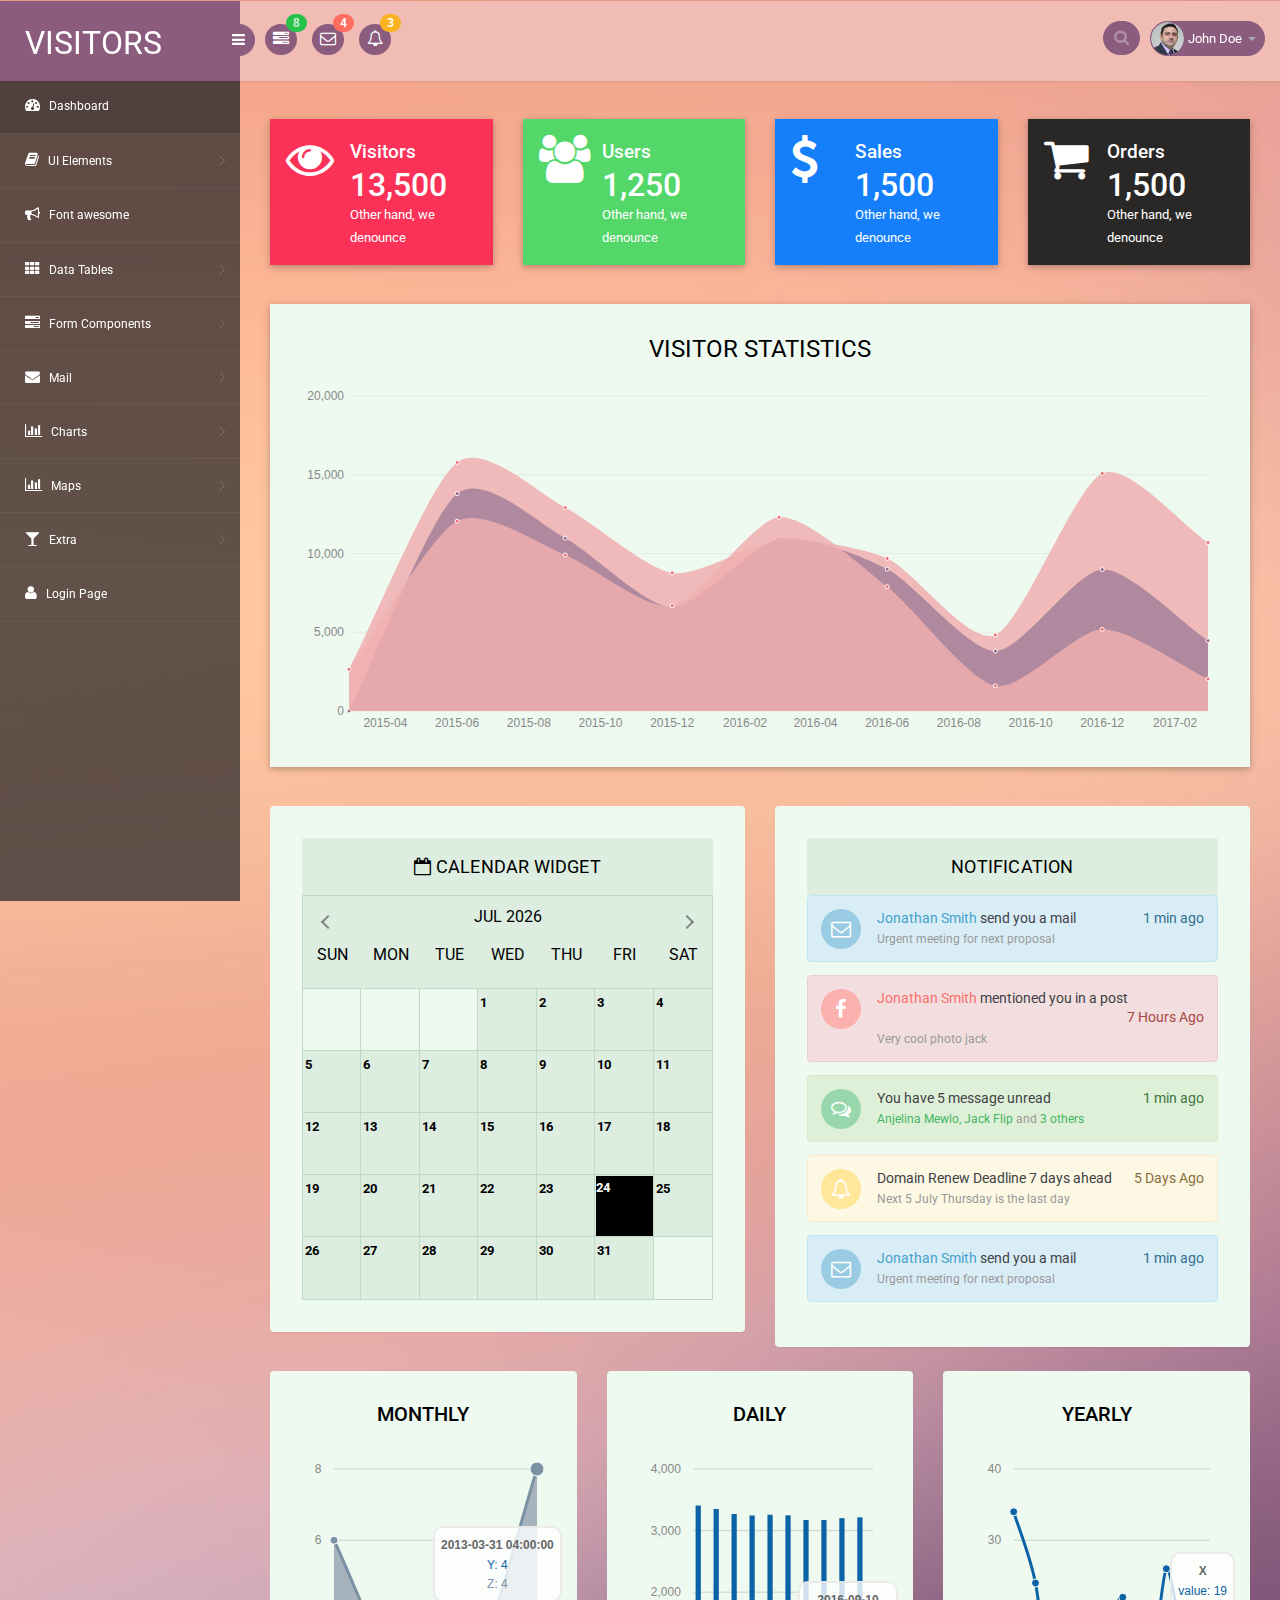
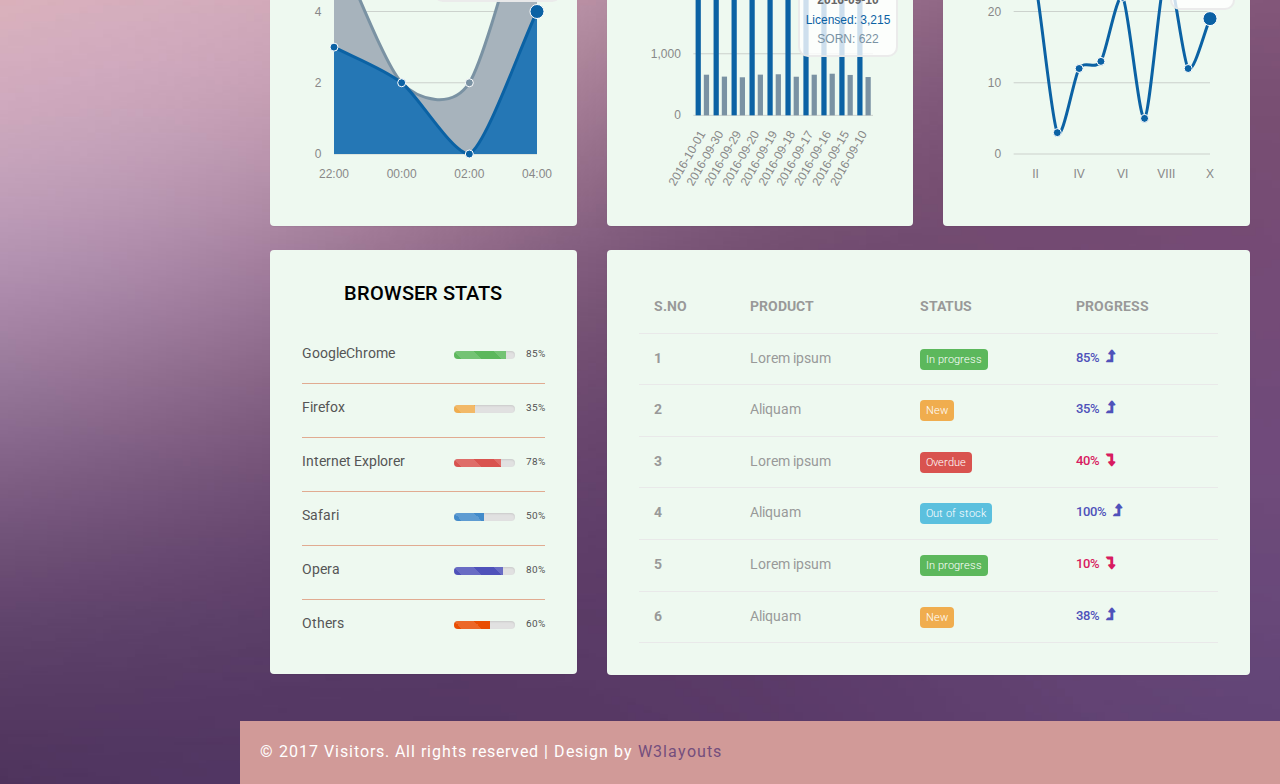
<file: public/backend/index.html>
<!--A Design by W3layouts
Author: W3layout
Author URL: http://w3layouts.com
License: Creative Commons Attribution 3.0 Unported
License URL: http://creativecommons.org/licenses/by/3.0/
-->
<!DOCTYPE html>
<head>
<title>Visitors an Admin Panel Category Bootstrap Responsive Website Template | Home :: w3layouts</title>
<meta name="viewport" content="width=device-width, initial-scale=1">
<meta http-equiv="Content-Type" content="text/html; charset=utf-8" />
<meta name="keywords" content="Visitors Responsive web template, Bootstrap Web Templates, Flat Web Templates, Android Compatible web template, 
Smartphone Compatible web template, free webdesigns for Nokia, Samsung, LG, SonyEricsson, Motorola web design" />
<script type="application/x-javascript"> addEventListener("load", function() { setTimeout(hideURLbar, 0); }, false); function hideURLbar(){ window.scrollTo(0,1); } </script>
<!-- bootstrap-css -->
<link rel="stylesheet" href="css/bootstrap.min.css" >
<!-- //bootstrap-css -->
<!-- Custom CSS -->
<link href="css/style.css" rel='stylesheet' type='text/css' />
<link href="css/style-responsive.css" rel="stylesheet"/>
<!-- font CSS -->
<link href='//fonts.googleapis.com/css?family=Roboto:400,100,100italic,300,300italic,400italic,500,500italic,700,700italic,900,900italic' rel='stylesheet' type='text/css'>
<!-- font-awesome icons -->
<link rel="stylesheet" href="css/font.css" type="text/css"/>
<link href="css/font-awesome.css" rel="stylesheet"> 
<link rel="stylesheet" href="css/morris.css" type="text/css"/>
<!-- calendar -->
<link rel="stylesheet" href="css/monthly.css">
<!-- //calendar -->
<!-- //font-awesome icons -->
<script src="js/jquery2.0.3.min.js"></script>
<script src="js/raphael-min.js"></script>
<script src="js/morris.js"></script>
</head>
<body>
<section id="container">
<!--header start-->
<header class="header fixed-top clearfix">
<!--logo start-->
<div class="brand">
    <a href="index.html" class="logo">
        VISITORS
    </a>
    <div class="sidebar-toggle-box">
        <div class="fa fa-bars"></div>
    </div>
</div>
<!--logo end-->
<div class="nav notify-row" id="top_menu">
    <!--  notification start -->
    <ul class="nav top-menu">
        <!-- settings start -->
        <li class="dropdown">
            <a data-toggle="dropdown" class="dropdown-toggle" href="#">
                <i class="fa fa-tasks"></i>
                <span class="badge bg-success">8</span>
            </a>
            <ul class="dropdown-menu extended tasks-bar">
                <li>
                    <p class="">You have 8 pending tasks</p>
                </li>
                <li>
                    <a href="#">
                        <div class="task-info clearfix">
                            <div class="desc pull-left">
                                <h5>Target Sell</h5>
                                <p>25% , Deadline  12 June’13</p>
                            </div>
                                    <span class="notification-pie-chart pull-right" data-percent="45">
                            <span class="percent"></span>
                            </span>
                        </div>
                    </a>
                </li>
                <li>
                    <a href="#">
                        <div class="task-info clearfix">
                            <div class="desc pull-left">
                                <h5>Product Delivery</h5>
                                <p>45% , Deadline  12 June’13</p>
                            </div>
                                    <span class="notification-pie-chart pull-right" data-percent="78">
                            <span class="percent"></span>
                            </span>
                        </div>
                    </a>
                </li>
                <li>
                    <a href="#">
                        <div class="task-info clearfix">
                            <div class="desc pull-left">
                                <h5>Payment collection</h5>
                                <p>87% , Deadline  12 June’13</p>
                            </div>
                                    <span class="notification-pie-chart pull-right" data-percent="60">
                            <span class="percent"></span>
                            </span>
                        </div>
                    </a>
                </li>
                <li>
                    <a href="#">
                        <div class="task-info clearfix">
                            <div class="desc pull-left">
                                <h5>Target Sell</h5>
                                <p>33% , Deadline  12 June’13</p>
                            </div>
                                    <span class="notification-pie-chart pull-right" data-percent="90">
                            <span class="percent"></span>
                            </span>
                        </div>
                    </a>
                </li>

                <li class="external">
                    <a href="#">See All Tasks</a>
                </li>
            </ul>
        </li>
        <!-- settings end -->
        <!-- inbox dropdown start-->
        <li id="header_inbox_bar" class="dropdown">
            <a data-toggle="dropdown" class="dropdown-toggle" href="#">
                <i class="fa fa-envelope-o"></i>
                <span class="badge bg-important">4</span>
            </a>
            <ul class="dropdown-menu extended inbox">
                <li>
                    <p class="red">You have 4 Mails</p>
                </li>
                <li>
                    <a href="#">
                        <span class="photo"><img alt="avatar" src="images/3.png"></span>
                                <span class="subject">
                                <span class="from">Jonathan Smith</span>
                                <span class="time">Just now</span>
                                </span>
                                <span class="message">
                                    Hello, this is an example msg.
                                </span>
                    </a>
                </li>
                <li>
                    <a href="#">
                        <span class="photo"><img alt="avatar" src="images/1.png"></span>
                                <span class="subject">
                                <span class="from">Jane Doe</span>
                                <span class="time">2 min ago</span>
                                </span>
                                <span class="message">
                                    Nice admin template
                                </span>
                    </a>
                </li>
                <li>
                    <a href="#">
                        <span class="photo"><img alt="avatar" src="images/3.png"></span>
                                <span class="subject">
                                <span class="from">Tasi sam</span>
                                <span class="time">2 days ago</span>
                                </span>
                                <span class="message">
                                    This is an example msg.
                                </span>
                    </a>
                </li>
                <li>
                    <a href="#">
                        <span class="photo"><img alt="avatar" src="images/2.png"></span>
                                <span class="subject">
                                <span class="from">Mr. Perfect</span>
                                <span class="time">2 hour ago</span>
                                </span>
                                <span class="message">
                                    Hi there, its a test
                                </span>
                    </a>
                </li>
                <li>
                    <a href="#">See all messages</a>
                </li>
            </ul>
        </li>
        <!-- inbox dropdown end -->
        <!-- notification dropdown start-->
        <li id="header_notification_bar" class="dropdown">
            <a data-toggle="dropdown" class="dropdown-toggle" href="#">

                <i class="fa fa-bell-o"></i>
                <span class="badge bg-warning">3</span>
            </a>
            <ul class="dropdown-menu extended notification">
                <li>
                    <p>Notifications</p>
                </li>
                <li>
                    <div class="alert alert-info clearfix">
                        <span class="alert-icon"><i class="fa fa-bolt"></i></span>
                        <div class="noti-info">
                            <a href="#"> Server #1 overloaded.</a>
                        </div>
                    </div>
                </li>
                <li>
                    <div class="alert alert-danger clearfix">
                        <span class="alert-icon"><i class="fa fa-bolt"></i></span>
                        <div class="noti-info">
                            <a href="#"> Server #2 overloaded.</a>
                        </div>
                    </div>
                </li>
                <li>
                    <div class="alert alert-success clearfix">
                        <span class="alert-icon"><i class="fa fa-bolt"></i></span>
                        <div class="noti-info">
                            <a href="#"> Server #3 overloaded.</a>
                        </div>
                    </div>
                </li>

            </ul>
        </li>
        <!-- notification dropdown end -->
    </ul>
    <!--  notification end -->
</div>
<div class="top-nav clearfix">
    <!--search & user info start-->
    <ul class="nav pull-right top-menu">
        <li>
            <input type="text" class="form-control search" placeholder=" Search">
        </li>
        <!-- user login dropdown start-->
        <li class="dropdown">
            <a data-toggle="dropdown" class="dropdown-toggle" href="#">
                <img alt="" src="images/2.png">
                <span class="username">John Doe</span>
                <b class="caret"></b>
            </a>
            <ul class="dropdown-menu extended logout">
                <li><a href="#"><i class=" fa fa-suitcase"></i>Profile</a></li>
                <li><a href="#"><i class="fa fa-cog"></i> Settings</a></li>
                <li><a href="login.html"><i class="fa fa-key"></i> Log Out</a></li>
            </ul>
        </li>
        <!-- user login dropdown end -->
       
    </ul>
    <!--search & user info end-->
</div>
</header>
<!--header end-->
<!--sidebar start-->
<aside>
    <div id="sidebar" class="nav-collapse">
        <!-- sidebar menu start-->
        <div class="leftside-navigation">
            <ul class="sidebar-menu" id="nav-accordion">
                <li>
                    <a class="active" href="index.html">
                        <i class="fa fa-dashboard"></i>
                        <span>Dashboard</span>
                    </a>
                </li>
                
                <li class="sub-menu">
                    <a href="javascript:;">
                        <i class="fa fa-book"></i>
                        <span>UI Elements</span>
                    </a>
                    <ul class="sub">
						<li><a href="typography.html">Typography</a></li>
						<li><a href="glyphicon.html">glyphicon</a></li>
                        <li><a href="grids.html">Grids</a></li>
                    </ul>
                </li>
                <li>
                    <a href="fontawesome.html">
                        <i class="fa fa-bullhorn"></i>
                        <span>Font awesome </span>
                    </a>
                </li>
                <li class="sub-menu">
                    <a href="javascript:;">
                        <i class="fa fa-th"></i>
                        <span>Data Tables</span>
                    </a>
                    <ul class="sub">
                        <li><a href="basic_table.html">Basic Table</a></li>
                        <li><a href="responsive_table.html">Responsive Table</a></li>
                    </ul>
                </li>
                <li class="sub-menu">
                    <a href="javascript:;">
                        <i class="fa fa-tasks"></i>
                        <span>Form Components</span>
                    </a>
                    <ul class="sub">
                        <li><a href="form_component.html">Form Elements</a></li>
                        <li><a href="form_validation.html">Form Validation</a></li>
						<li><a href="dropzone.html">Dropzone</a></li>
                    </ul>
                </li>
                <li class="sub-menu">
                    <a href="javascript:;">
                        <i class="fa fa-envelope"></i>
                        <span>Mail </span>
                    </a>
                    <ul class="sub">
                        <li><a href="mail.html">Inbox</a></li>
                        <li><a href="mail_compose.html">Compose Mail</a></li>
                    </ul>
                </li>
                <li class="sub-menu">
                    <a href="javascript:;">
                        <i class=" fa fa-bar-chart-o"></i>
                        <span>Charts</span>
                    </a>
                    <ul class="sub">
                        <li><a href="chartjs.html">Chart js</a></li>
                        <li><a href="flot_chart.html">Flot Charts</a></li>
                    </ul>
                </li>
                <li class="sub-menu">
                    <a href="javascript:;">
                        <i class=" fa fa-bar-chart-o"></i>
                        <span>Maps</span>
                    </a>
                    <ul class="sub">
                        <li><a href="google_map.html">Google Map</a></li>
                        <li><a href="vector_map.html">Vector Map</a></li>
                    </ul>
                </li>
                <li class="sub-menu">
                    <a href="javascript:;">
                        <i class="fa fa-glass"></i>
                        <span>Extra</span>
                    </a>
                    <ul class="sub">
                        <li><a href="gallery.html">Gallery</a></li>
						<li><a href="404.html">404 Error</a></li>
                        <li><a href="registration.html">Registration</a></li>
                    </ul>
                </li>
                <li>
                    <a href="login.html">
                        <i class="fa fa-user"></i>
                        <span>Login Page</span>
                    </a>
                </li>
            </ul>            </div>
        <!-- sidebar menu end-->
    </div>
</aside>
<!--sidebar end-->
<!--main content start-->
<section id="main-content">
	<section class="wrapper">
		<!-- //market-->
		<div class="market-updates">
			<div class="col-md-3 market-update-gd">
				<div class="market-update-block clr-block-2">
					<div class="col-md-4 market-update-right">
						<i class="fa fa-eye"> </i>
					</div>
					 <div class="col-md-8 market-update-left">
					 <h4>Visitors</h4>
					<h3>13,500</h3>
					<p>Other hand, we denounce</p>
				  </div>
				  <div class="clearfix"> </div>
				</div>
			</div>
			<div class="col-md-3 market-update-gd">
				<div class="market-update-block clr-block-1">
					<div class="col-md-4 market-update-right">
						<i class="fa fa-users" ></i>
					</div>
					<div class="col-md-8 market-update-left">
					<h4>Users</h4>
						<h3>1,250</h3>
						<p>Other hand, we denounce</p>
					</div>
				  <div class="clearfix"> </div>
				</div>
			</div>
			<div class="col-md-3 market-update-gd">
				<div class="market-update-block clr-block-3">
					<div class="col-md-4 market-update-right">
						<i class="fa fa-usd"></i>
					</div>
					<div class="col-md-8 market-update-left">
						<h4>Sales</h4>
						<h3>1,500</h3>
						<p>Other hand, we denounce</p>
					</div>
				  <div class="clearfix"> </div>
				</div>
			</div>
			<div class="col-md-3 market-update-gd">
				<div class="market-update-block clr-block-4">
					<div class="col-md-4 market-update-right">
						<i class="fa fa-shopping-cart" aria-hidden="true"></i>
					</div>
					<div class="col-md-8 market-update-left">
						<h4>Orders</h4>
						<h3>1,500</h3>
						<p>Other hand, we denounce</p>
					</div>
				  <div class="clearfix"> </div>
				</div>
			</div>
		   <div class="clearfix"> </div>
		</div>	
		<!-- //market-->
		<div class="row">
			<div class="panel-body">
				<div class="col-md-12 w3ls-graph">
					<!--agileinfo-grap-->
						<div class="agileinfo-grap">
							<div class="agileits-box">
								<header class="agileits-box-header clearfix">
									<h3>Visitor Statistics</h3>
										<div class="toolbar">
											
											
										</div>
								</header>
								<div class="agileits-box-body clearfix">
									<div id="hero-area"></div>
								</div>
							</div>
						</div>
	<!--//agileinfo-grap-->

				</div>
			</div>
		</div>
		<div class="agil-info-calendar">
		<!-- calendar -->
		<div class="col-md-6 agile-calendar">
			<div class="calendar-widget">
                <div class="panel-heading ui-sortable-handle">
					<span class="panel-icon">
                      <i class="fa fa-calendar-o"></i>
                    </span>
                    <span class="panel-title"> Calendar Widget</span>
                </div>
				<!-- grids -->
					<div class="agile-calendar-grid">
						<div class="page">
							
							<div class="w3l-calendar-left">
								<div class="calendar-heading">
									
								</div>
								<div class="monthly" id="mycalendar"></div>
							</div>
							
							<div class="clearfix"> </div>
						</div>
					</div>
			</div>
		</div>
		<!-- //calendar -->
		<div class="col-md-6 w3agile-notifications">
			<div class="notifications">
				<!--notification start-->
				
					<header class="panel-heading">
						Notification 
					</header>
					<div class="notify-w3ls">
						<div class="alert alert-info clearfix">
							<span class="alert-icon"><i class="fa fa-envelope-o"></i></span>
							<div class="notification-info">
								<ul class="clearfix notification-meta">
									<li class="pull-left notification-sender"><span><a href="#">Jonathan Smith</a></span> send you a mail </li>
									<li class="pull-right notification-time">1 min ago</li>
								</ul>
								<p>
									Urgent meeting for next proposal
								</p>
							</div>
						</div>
						<div class="alert alert-danger">
							<span class="alert-icon"><i class="fa fa-facebook"></i></span>
							<div class="notification-info">
								<ul class="clearfix notification-meta">
									<li class="pull-left notification-sender"><span><a href="#">Jonathan Smith</a></span> mentioned you in a post </li>
									<li class="pull-right notification-time">7 Hours Ago</li>
								</ul>
								<p>
									Very cool photo jack
								</p>
							</div>
						</div>
						<div class="alert alert-success ">
							<span class="alert-icon"><i class="fa fa-comments-o"></i></span>
							<div class="notification-info">
								<ul class="clearfix notification-meta">
									<li class="pull-left notification-sender">You have 5 message unread</li>
									<li class="pull-right notification-time">1 min ago</li>
								</ul>
								<p>
									<a href="#">Anjelina Mewlo, Jack Flip</a> and <a href="#">3 others</a>
								</p>
							</div>
						</div>
						<div class="alert alert-warning ">
							<span class="alert-icon"><i class="fa fa-bell-o"></i></span>
							<div class="notification-info">
								<ul class="clearfix notification-meta">
									<li class="pull-left notification-sender">Domain Renew Deadline 7 days ahead</li>
									<li class="pull-right notification-time">5 Days Ago</li>
								</ul>
								<p>
									Next 5 July Thursday is the last day
								</p>
							</div>
						</div>
						<div class="alert alert-info clearfix">
							<span class="alert-icon"><i class="fa fa-envelope-o"></i></span>
							<div class="notification-info">
								<ul class="clearfix notification-meta">
									<li class="pull-left notification-sender"><span><a href="#">Jonathan Smith</a></span> send you a mail </li>
									<li class="pull-right notification-time">1 min ago</li>
								</ul>
								<p>
									Urgent meeting for next proposal
								</p>
							</div>
						</div>
						
					</div>
				
				<!--notification end-->
				</div>
			</div>
			<div class="clearfix"> </div>
		</div>
			<!-- tasks -->
			<div class="agile-last-grids">
				<div class="col-md-4 agile-last-left">
					<div class="agile-last-grid">
						<div class="area-grids-heading">
							<h3>Monthly</h3>
						</div>
						<div id="graph7"></div>
						<script>
						// This crosses a DST boundary in the UK.
						Morris.Area({
						  element: 'graph7',
						  data: [
							{x: '2013-03-30 22:00:00', y: 3, z: 3},
							{x: '2013-03-31 00:00:00', y: 2, z: 0},
							{x: '2013-03-31 02:00:00', y: 0, z: 2},
							{x: '2013-03-31 04:00:00', y: 4, z: 4}
						  ],
						  xkey: 'x',
						  ykeys: ['y', 'z'],
						  labels: ['Y', 'Z']
						});
						</script>

					</div>
				</div>
				<div class="col-md-4 agile-last-left agile-last-middle">
					<div class="agile-last-grid">
						<div class="area-grids-heading">
							<h3>Daily</h3>
						</div>
						<div id="graph8"></div>
						<script>
						/* data stolen from http://howmanyleft.co.uk/vehicle/jaguar_'e'_type */
						var day_data = [
						  {"period": "2016-10-01", "licensed": 3407, "sorned": 660},
						  {"period": "2016-09-30", "licensed": 3351, "sorned": 629},
						  {"period": "2016-09-29", "licensed": 3269, "sorned": 618},
						  {"period": "2016-09-20", "licensed": 3246, "sorned": 661},
						  {"period": "2016-09-19", "licensed": 3257, "sorned": 667},
						  {"period": "2016-09-18", "licensed": 3248, "sorned": 627},
						  {"period": "2016-09-17", "licensed": 3171, "sorned": 660},
						  {"period": "2016-09-16", "licensed": 3171, "sorned": 676},
						  {"period": "2016-09-15", "licensed": 3201, "sorned": 656},
						  {"period": "2016-09-10", "licensed": 3215, "sorned": 622}
						];
						Morris.Bar({
						  element: 'graph8',
						  data: day_data,
						  xkey: 'period',
						  ykeys: ['licensed', 'sorned'],
						  labels: ['Licensed', 'SORN'],
						  xLabelAngle: 60
						});
						</script>
					</div>
				</div>
				<div class="col-md-4 agile-last-left agile-last-right">
					<div class="agile-last-grid">
						<div class="area-grids-heading">
							<h3>Yearly</h3>
						</div>
						<div id="graph9"></div>
						<script>
						var day_data = [
						  {"elapsed": "I", "value": 34},
						  {"elapsed": "II", "value": 24},
						  {"elapsed": "III", "value": 3},
						  {"elapsed": "IV", "value": 12},
						  {"elapsed": "V", "value": 13},
						  {"elapsed": "VI", "value": 22},
						  {"elapsed": "VII", "value": 5},
						  {"elapsed": "VIII", "value": 26},
						  {"elapsed": "IX", "value": 12},
						  {"elapsed": "X", "value": 19}
						];
						Morris.Line({
						  element: 'graph9',
						  data: day_data,
						  xkey: 'elapsed',
						  ykeys: ['value'],
						  labels: ['value'],
						  parseTime: false
						});
						</script>

					</div>
				</div>
				<div class="clearfix"> </div>
			</div>
		<!-- //tasks -->
		<div class="agileits-w3layouts-stats">
					<div class="col-md-4 stats-info widget">
						<div class="stats-info-agileits">
							<div class="stats-title">
								<h4 class="title">Browser Stats</h4>
							</div>
							<div class="stats-body">
								<ul class="list-unstyled">
									<li>GoogleChrome <span class="pull-right">85%</span>  
										<div class="progress progress-striped active progress-right">
											<div class="bar green" style="width:85%;"></div> 
										</div>
									</li>
									<li>Firefox <span class="pull-right">35%</span>  
										<div class="progress progress-striped active progress-right">
											<div class="bar yellow" style="width:35%;"></div>
										</div>
									</li>
									<li>Internet Explorer <span class="pull-right">78%</span>  
										<div class="progress progress-striped active progress-right">
											<div class="bar red" style="width:78%;"></div>
										</div>
									</li>
									<li>Safari <span class="pull-right">50%</span>  
										<div class="progress progress-striped active progress-right">
											<div class="bar blue" style="width:50%;"></div>
										</div>
									</li>
									<li>Opera <span class="pull-right">80%</span>  
										<div class="progress progress-striped active progress-right">
											<div class="bar light-blue" style="width:80%;"></div>
										</div>
									</li>
									<li class="last">Others <span class="pull-right">60%</span>  
										<div class="progress progress-striped active progress-right">
											<div class="bar orange" style="width:60%;"></div>
										</div>
									</li> 
								</ul>
							</div>
						</div>
					</div>
					<div class="col-md-8 stats-info stats-last widget-shadow">
						<div class="stats-last-agile">
							<table class="table stats-table ">
								<thead>
									<tr>
										<th>S.NO</th>
										<th>PRODUCT</th>
										<th>STATUS</th>
										<th>PROGRESS</th>
									</tr>
								</thead>
								<tbody>
									<tr>
										<th scope="row">1</th>
										<td>Lorem ipsum</td>
										<td><span class="label label-success">In progress</span></td>
										<td><h5>85% <i class="fa fa-level-up"></i></h5></td>
									</tr>
									<tr>
										<th scope="row">2</th>
										<td>Aliquam</td>
										<td><span class="label label-warning">New</span></td>
										<td><h5>35% <i class="fa fa-level-up"></i></h5></td>
									</tr>
									<tr>
										<th scope="row">3</th>
										<td>Lorem ipsum</td>
										<td><span class="label label-danger">Overdue</span></td>
										<td><h5 class="down">40% <i class="fa fa-level-down"></i></h5></td>
									</tr>
									<tr>
										<th scope="row">4</th>
										<td>Aliquam</td>
										<td><span class="label label-info">Out of stock</span></td>
										<td><h5>100% <i class="fa fa-level-up"></i></h5></td>
									</tr>
									<tr>
										<th scope="row">5</th>
										<td>Lorem ipsum</td>
										<td><span class="label label-success">In progress</span></td>
										<td><h5 class="down">10% <i class="fa fa-level-down"></i></h5></td>
									</tr>
									<tr>
										<th scope="row">6</th>
										<td>Aliquam</td>
										<td><span class="label label-warning">New</span></td>
										<td><h5>38% <i class="fa fa-level-up"></i></h5></td>
									</tr>
								</tbody>
							</table>
						</div>
					</div>
					<div class="clearfix"> </div>
				</div>
</section>
 <!-- footer -->
		  <div class="footer">
			<div class="wthree-copyright">
			  <p>© 2017 Visitors. All rights reserved | Design by <a href="http://w3layouts.com">W3layouts</a></p>
			</div>
		  </div>
  <!-- / footer -->
</section>
<!--main content end-->
</section>
<script src="js/bootstrap.js"></script>
<script src="js/jquery.dcjqaccordion.2.7.js"></script>
<script src="js/scripts.js"></script>
<script src="js/jquery.slimscroll.js"></script>
<script src="js/jquery.nicescroll.js"></script>
<!--[if lte IE 8]><script language="javascript" type="text/javascript" src="js/flot-chart/excanvas.min.js"></script><![endif]-->
<script src="js/jquery.scrollTo.js"></script>
<!-- morris JavaScript -->	
<script>
	$(document).ready(function() {
		//BOX BUTTON SHOW AND CLOSE
	   jQuery('.small-graph-box').hover(function() {
		  jQuery(this).find('.box-button').fadeIn('fast');
	   }, function() {
		  jQuery(this).find('.box-button').fadeOut('fast');
	   });
	   jQuery('.small-graph-box .box-close').click(function() {
		  jQuery(this).closest('.small-graph-box').fadeOut(200);
		  return false;
	   });
	   
	    //CHARTS
	    function gd(year, day, month) {
			return new Date(year, month - 1, day).getTime();
		}
		
		graphArea2 = Morris.Area({
			element: 'hero-area',
			padding: 10,
        behaveLikeLine: true,
        gridEnabled: false,
        gridLineColor: '#dddddd',
        axes: true,
        resize: true,
        smooth:true,
        pointSize: 0,
        lineWidth: 0,
        fillOpacity:0.85,
			data: [
				{period: '2015 Q1', iphone: 2668, ipad: null, itouch: 2649},
				{period: '2015 Q2', iphone: 15780, ipad: 13799, itouch: 12051},
				{period: '2015 Q3', iphone: 12920, ipad: 10975, itouch: 9910},
				{period: '2015 Q4', iphone: 8770, ipad: 6600, itouch: 6695},
				{period: '2016 Q1', iphone: 10820, ipad: 10924, itouch: 12300},
				{period: '2016 Q2', iphone: 9680, ipad: 9010, itouch: 7891},
				{period: '2016 Q3', iphone: 4830, ipad: 3805, itouch: 1598},
				{period: '2016 Q4', iphone: 15083, ipad: 8977, itouch: 5185},
				{period: '2017 Q1', iphone: 10697, ipad: 4470, itouch: 2038},
			
			],
			lineColors:['#eb6f6f','#926383','#eb6f6f'],
			xkey: 'period',
            redraw: true,
            ykeys: ['iphone', 'ipad', 'itouch'],
            labels: ['All Visitors', 'Returning Visitors', 'Unique Visitors'],
			pointSize: 2,
			hideHover: 'auto',
			resize: true
		});
		
	   
	});
	</script>
<!-- calendar -->
	<script type="text/javascript" src="js/monthly.js"></script>
	<script type="text/javascript">
		$(window).load( function() {

			$('#mycalendar').monthly({
				mode: 'event',
				
			});

			$('#mycalendar2').monthly({
				mode: 'picker',
				target: '#mytarget',
				setWidth: '250px',
				startHidden: true,
				showTrigger: '#mytarget',
				stylePast: true,
				disablePast: true
			});

		switch(window.location.protocol) {
		case 'http:':
		case 'https:':
		// running on a server, should be good.
		break;
		case 'file:':
		alert('Just a heads-up, events will not work when run locally.');
		}

		});
	</script>
	<!-- //calendar -->
</body>
</html>
</file>
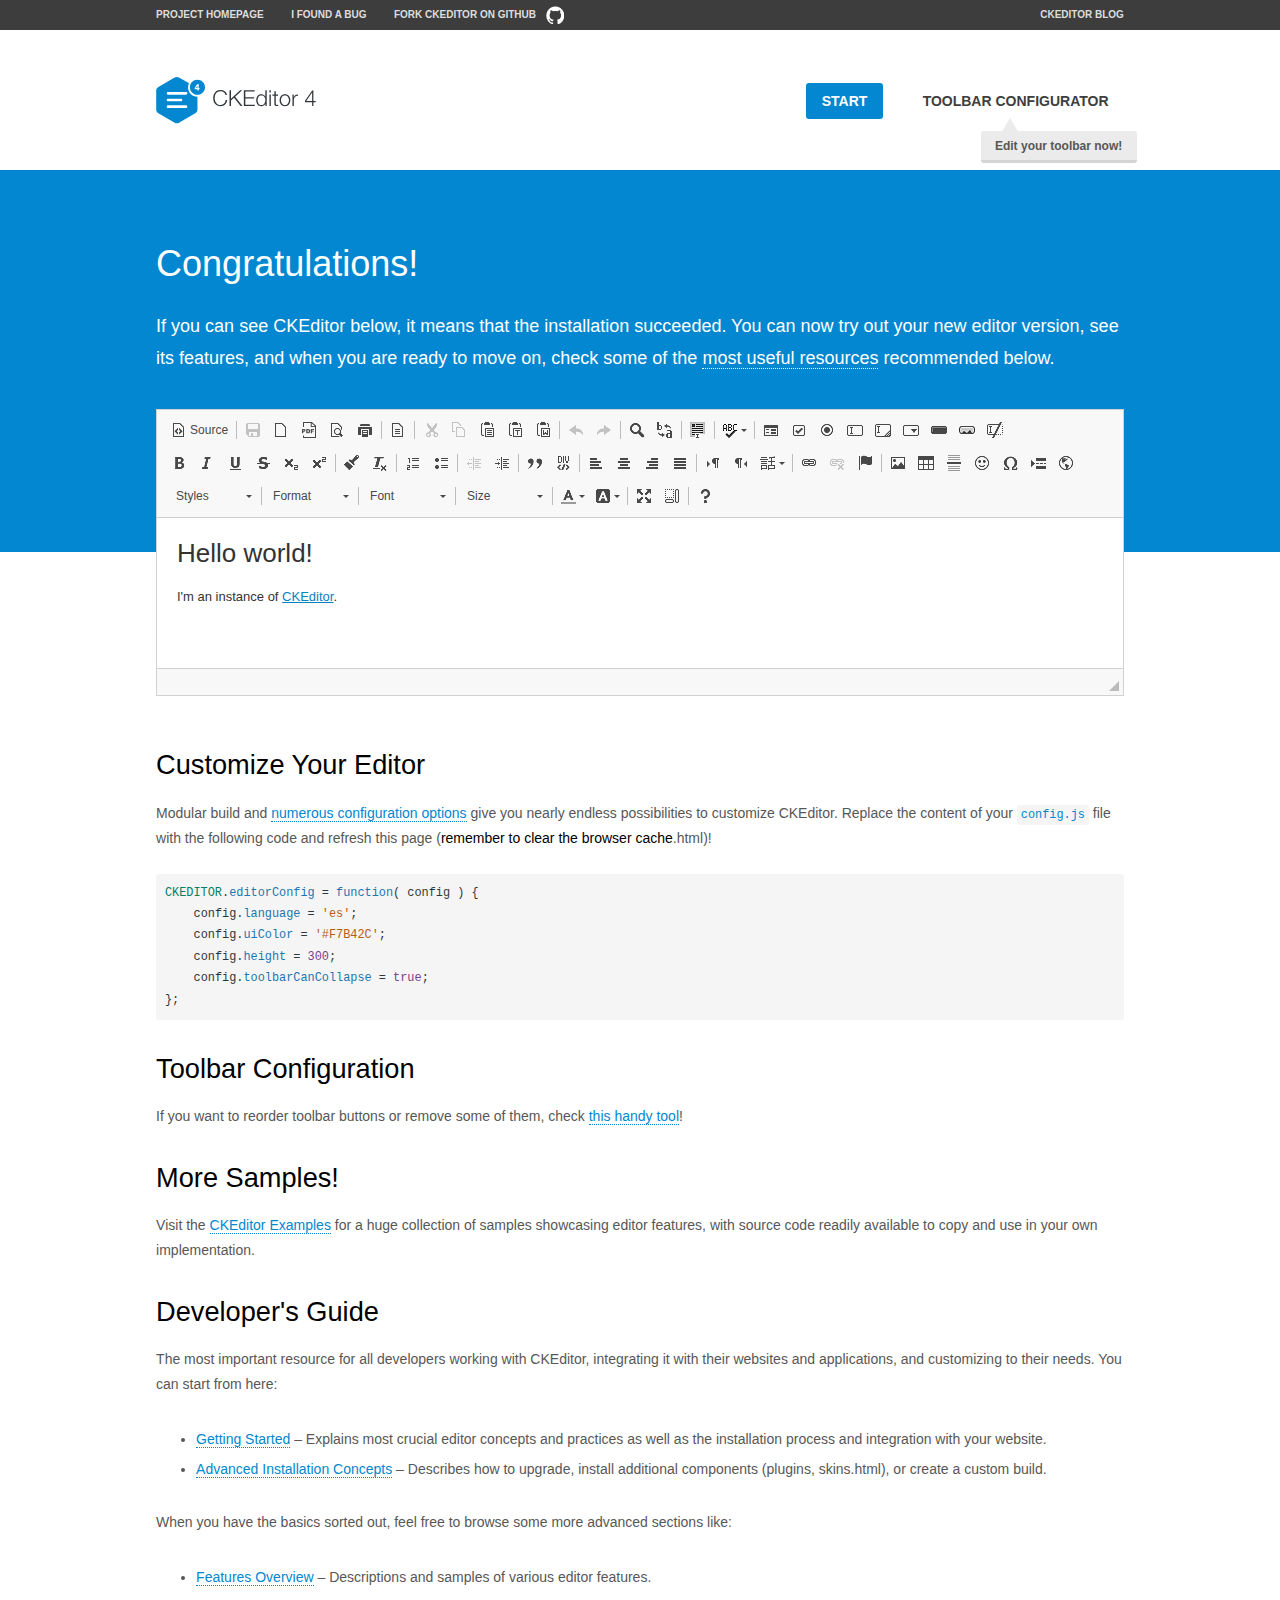
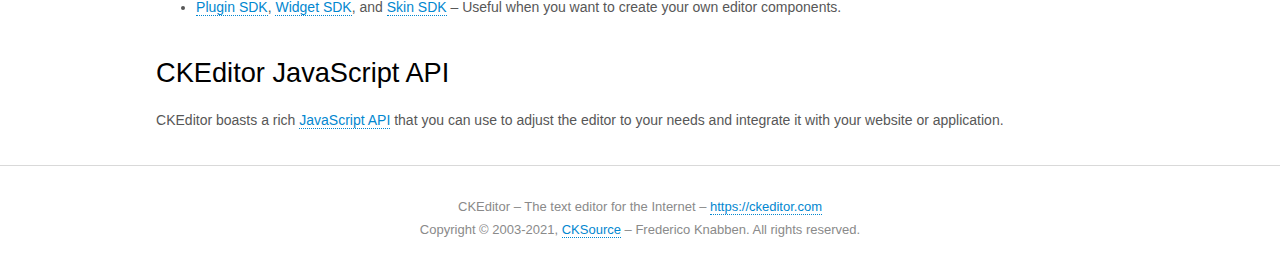
<file: public/backend/ckeditor/samples/index.html>
<!DOCTYPE html>
<!--
Copyright (c) 2003-2021, CKSource - Frederico Knabben. All rights reserved.
For licensing, see LICENSE.md or https://ckeditor.com/legal/ckeditor-oss-license
-->
<html lang="en">
<head>
	<meta charset="utf-8">
	<title>CKEditor Sample</title>
	<script src="../ckeditor.js"></script>
	<script src="js/sample.js"></script>
	<link rel="stylesheet" href="css/samples.css">
	<link rel="stylesheet" href="toolbarconfigurator/lib/codemirror/neo.css">
	<meta name="viewport" content="width=device-width,initial-scale=1">
	<meta name="description" content="Try the latest sample of CKEditor 4 and learn more about customizing your WYSIWYG editor with endless possibilities.">
</head>
<body id="main">

<nav class="navigation-a">
	<div class="grid-container">
		<ul class="navigation-a-left grid-width-70">
			<li><a href="https://ckeditor.com/ckeditor-4/">Project Homepage</a></li>
			<li><a href="https://github.com/ckeditor/ckeditor4/issues">I found a bug</a></li>
			<li><a href="https://github.com/ckeditor/ckeditor4" class="icon-pos-right icon-navigation-a-github">Fork CKEditor on GitHub</a></li>
		</ul>
		<ul class="navigation-a-right grid-width-30">
			<li><a href="https://ckeditor.com/blog/">CKEditor Blog</a></li>
		</ul>
	</div>
</nav>

<header class="header-a">
	<div class="grid-container">
		<h1 class="header-a-logo grid-width-30">
			<a href="index.html"><img src="img/logo.svg" onerror="this.src='img/logo.png'; this.onerror=null;" alt="CKEditor Sample"></a>
		</h1>

		<nav class="navigation-b grid-width-70">
			<ul>
				<li><a href="index.html" class="button-a button-a-background">Start</a></li>
				<li><a href="toolbarconfigurator/index.html" class="button-a">Toolbar configurator <span class="balloon-a balloon-a-nw">Edit your toolbar now!</span></a></li>
			</ul>
		</nav>
	</div>
</header>

<main>
	<div class="adjoined-top">
		<div class="grid-container">
			<div class="content grid-width-100">
				<h1>Congratulations!</h1>
				<p>
					If you can see CKEditor below, it means that the installation succeeded.
					You can now try out your new editor version, see its features, and when you are ready to move on, check some of the <a href="#sample-customize">most useful resources</a> recommended below.
				</p>
			</div>
		</div>
	</div>
	<div class="adjoined-bottom">
		<div class="grid-container">
			<div class="grid-width-100">
				<div id="editor">
					<h1>Hello world!</h1>
					<p>I'm an instance of <a href="https://ckeditor.com">CKEditor</a>.</p>
				</div>
			</div>
		</div>
	</div>

	<div class="grid-container">
		<div class="content grid-width-100">
			<section id="sample-customize">
				<h2>Customize Your Editor</h2>
				<p>Modular build and <a href="https://ckeditor.com/docs/ckeditor4/latest/guide/dev_configuration.html">numerous configuration options</a> give you nearly endless possibilities to customize CKEditor. Replace the content of your <code><a href="../config.js">config.js</a></code> file with the following code and refresh this page (<strong>remember to clear the browser cache</strong>.html)!</p>
		<pre class="cm-s-neo CodeMirror"><code><span style="padding-right: 0.1px;"><span class="cm-variable">CKEDITOR</span>.<span class="cm-property">editorConfig</span> <span class="cm-operator">=</span> <span class="cm-keyword">function</span>( <span class="cm-def">config</span> ) {</span>
<span style="padding-right: 0.1px;"><span class="cm-tab">	</span><span class="cm-variable-2">config</span>.<span class="cm-property">language</span> <span class="cm-operator">=</span> <span class="cm-string">'es'</span>;</span>
<span style="padding-right: 0.1px;"><span class="cm-tab">	</span><span class="cm-variable-2">config</span>.<span class="cm-property">uiColor</span> <span class="cm-operator">=</span> <span class="cm-string">'#F7B42C'</span>;</span>
<span style="padding-right: 0.1px;"><span class="cm-tab">	</span><span class="cm-variable-2">config</span>.<span class="cm-property">height</span> <span class="cm-operator">=</span> <span class="cm-number">300</span>;</span>
<span style="padding-right: 0.1px;"><span class="cm-tab">	</span><span class="cm-variable-2">config</span>.<span class="cm-property">toolbarCanCollapse</span> <span class="cm-operator">=</span> <span class="cm-atom">true</span>;</span>
<span style="padding-right: 0.1px;">};</span></code></pre>
			</section>

			<section>
				<h2>Toolbar Configuration</h2>
				<p>If you want to reorder toolbar buttons or remove some of them, check <a href="toolbarconfigurator/index.html">this handy tool</a>!</p>
			</section>

			<section>
				<h2>More Samples!</h2>
				<p>Visit the <a href="https://ckeditor.com/docs/ckeditor4/latest/examples/index.html">CKEditor Examples</a> for a huge collection of samples showcasing editor features, with source code readily available to copy and use in your own implementation.</p>
			</section>

			<section>
				<h2>Developer's Guide</h2>
				<p>The most important resource for all developers working with CKEditor, integrating it with their websites and applications, and customizing to their needs. You can start from here:</p>
				<ul>
					<li><a href="https://ckeditor.com/docs/ckeditor4/latest/guide/dev_installation.html">Getting Started</a> &ndash; Explains most crucial editor concepts and practices as well as the installation process and integration with your website.</li>
					<li><a href="https://ckeditor.com/docs/ckeditor4/latest/guide/dev_advanced_installation.html">Advanced Installation Concepts</a> &ndash; Describes how to upgrade, install additional components (plugins, skins.html), or create a custom build.</li>
				</ul>
					<p>When you have the basics sorted out, feel free to browse some more advanced sections like:</p>
				<ul>
					<li><a href="https://ckeditor.com/docs/ckeditor4/latest/features/index.html">Features Overview</a> &ndash; Descriptions and samples of various editor features.</li>
					<li><a href="https://ckeditor.com/docs/ckeditor4/latest/guide/plugin_sdk_intro.html">Plugin SDK</a>, <a href="https://ckeditor.com/docs/ckeditor4/latest/guide/widget_sdk_intro.html">Widget SDK</a>, and <a href="https://ckeditor.com/docs/ckeditor4/latest/guide/skin_sdk_intro.html">Skin SDK</a> &ndash; Useful when you want to create your own editor components.</li>
				</ul>
			</section>

			<section>
				<h2>CKEditor JavaScript API</h2>
				<p>CKEditor boasts a rich <a href="https://ckeditor.com/docs/ckeditor4/latest/api/index.html">JavaScript API</a> that you can use to adjust the editor to your needs and integrate it with your website or application.</p>
			</section>
		</div>
	</div>
</main>

<footer class="footer-a grid-container">
	<div class="grid-container">
		<p class="grid-width-100">
			CKEditor &ndash; The text editor for the Internet &ndash; <a class="samples" href="https://ckeditor.com/">https://ckeditor.com</a>
		</p>
		<p class="grid-width-100" id="copy">
			Copyright &copy; 2003-2021, <a class="samples" href="https://cksource.com/">CKSource</a> &ndash; Frederico Knabben. All rights reserved.
		</p>
	</div>
</footer>
<script>
	initSample();
</script>

</body>
</html>
</file>
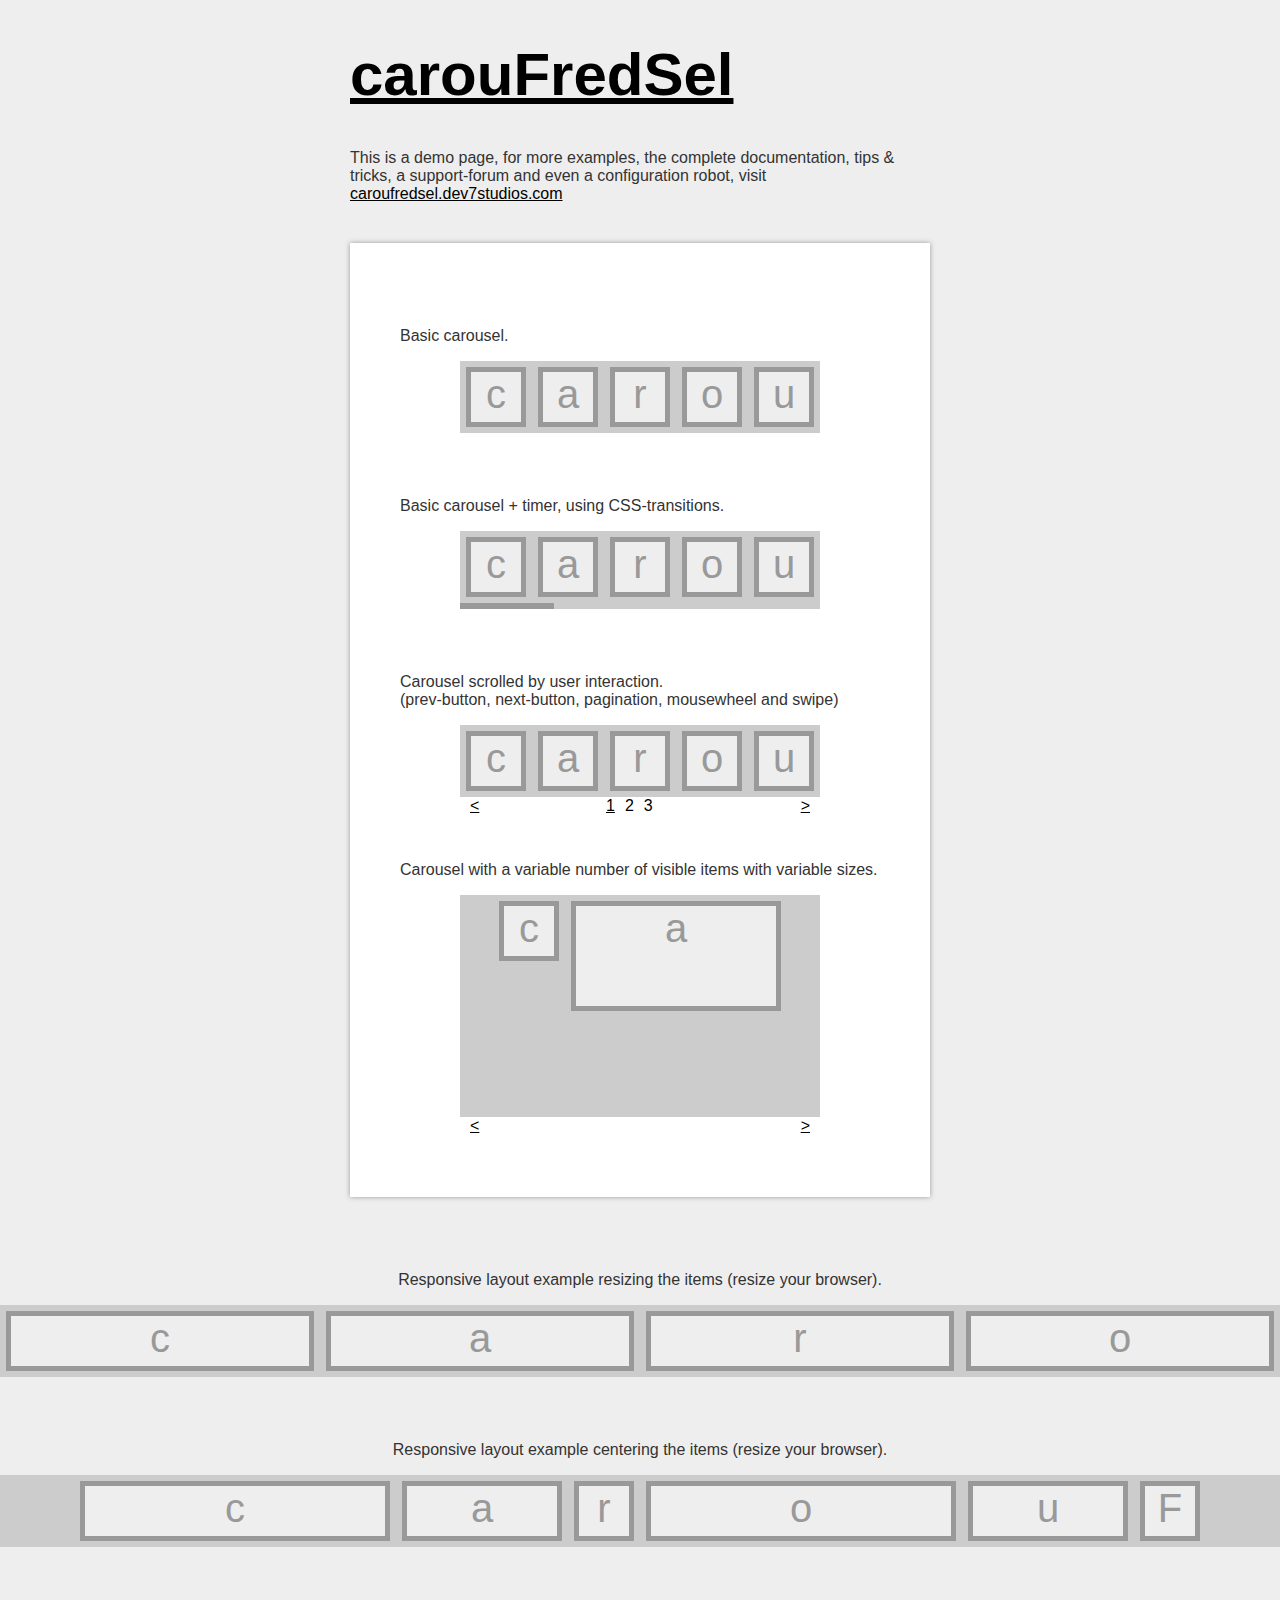
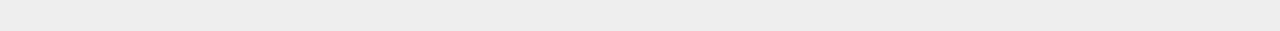
<file: public/frontend/components/carouFredSel-6.2.1/index.html>
<!DOCTYPE html PUBLIC "-//W3C//DTD XHTML 1.0 Transitional//EN" "http://www.w3.org/TR/xhtml1/DTD/xhtml1-transitional.dtd">
<html xmlns="http://www.w3.org/1999/xhtml">
	<head>
		<meta http-equiv="content-type" content="text/html;charset=iso-8859-1" />
		<meta name="author" content="caroufredsel.dev7studios.com" />

		<title>carouFredSel: a circular, responsive jQuery carousel</title>

		<!-- include jQuery + carouFredSel plugin -->
		<script type="text/javascript" language="javascript" src="jquery-1.8.2.min.js"></script>
		<script type="text/javascript" language="javascript" src="jquery.carouFredSel-6.2.1-packed.js"></script>

		<!-- optionally include helper plugins -->
		<script type="text/javascript" language="javascript" src="helper-plugins/jquery.mousewheel.min.js"></script>
		<script type="text/javascript" language="javascript" src="helper-plugins/jquery.touchSwipe.min.js"></script>
		<script type="text/javascript" language="javascript" src="helper-plugins/jquery.transit.min.js"></script>
		<script type="text/javascript" language="javascript" src="helper-plugins/jquery.ba-throttle-debounce.min.js"></script>

		<!-- fire plugin onDocumentReady -->
		<script type="text/javascript" language="javascript">
			$(function() {

				//	Basic carousel, no options
				$('#foo0').carouFredSel();

				//	Basic carousel + timer, using CSS-transitions
				$('#foo1').carouFredSel({
					auto: {
						pauseOnHover: 'resume',
						progress: '#timer1'
					}
				}, {
					transition: true
				});

				//	Scrolled by user interaction
				$('#foo2').carouFredSel({
					auto: false,
					prev: '#prev2',
					next: '#next2',
					pagination: "#pager2",
					mousewheel: true,
					swipe: {
						onMouse: true,
						onTouch: true
					}
				});

				//	Variable number of visible items with variable sizes
				$('#foo3').carouFredSel({
					width: 360,
					height: 'auto',
					prev: '#prev3',
					next: '#next3',
					auto: false
				});

				//	Responsive layout, resizing the items
				$('#foo4').carouFredSel({
					responsive: true,
					width: '100%',
					scroll: 2,
					items: {
						width: 400,
					//	height: '30%',	//	optionally resize item-height
						visible: {
							min: 2,
							max: 6
						}
					}
				});

				//	Fuild layout, centering the items
				$('#foo5').carouFredSel({
					width: '100%',
					scroll: 2
				});

			});
		</script>

		<style type="text/css" media="all">
			html, body {
				padding: 0;
				margin: 0;
			}
			body, div, p {
				font-family: Arial, Helvetica, Verdana;
				color: #333;
			}
			body {
				background-color: #eee;
			}
			h1 {
				font-size: 60px;
			}
			a, a:link, a:active, a:visited {
				color: black;
				text-decoration: underline;
			}
			a:hover {
				color: #9E1F63;
			}
			#intro {
				width: 580px;
				margin: 0 auto;
			}
			.wrapper {
				background-color: white;
				width: 480px;
				margin: 40px auto;
				padding: 50px;
				box-shadow: 0 0 5px #999;
			}
			.list_carousel {
				background-color: #ccc;
				margin: 0 0 30px 60px;
				width: 360px;
			}
			.list_carousel ul {
				margin: 0;
				padding: 0;
				list-style: none;
				display: block;
			}
			.list_carousel li {
				font-size: 40px;
				color: #999;
				text-align: center;
				background-color: #eee;
				border: 5px solid #999;
				width: 50px;
				height: 50px;
				padding: 0;
				margin: 6px;
				display: block;
				float: left;
			}
			.list_carousel.responsive {
				width: auto;
				margin-left: 0;
			}
			.clearfix {
				float: none;
				clear: both;
			}
			.prev {
				float: left;
				margin-left: 10px;
			}
			.next {
				float: right;
				margin-right: 10px;
			}
			.pager {
				float: left;
				width: 300px;
				text-align: center;
			}
			.pager a {
				margin: 0 5px;
				text-decoration: none;
			}
			.pager a.selected {
				text-decoration: underline;
			}
			.timer {
				background-color: #999;
				height: 6px;
				width: 0px;
			}
		</style>
	</head>
	<body>

		<div id="intro">
			<h1><a href="http://caroufredsel.dev7studios.com">carouFredSel</a></h1>
			<p>This is a demo page, for more examples, the complete documentation, tips &amp; tricks, a support-forum and even a configuration robot, visit <a href="http://caroufredsel.dev7studios.com">caroufredsel.dev7studios.com</a></p>
		</div>

		<div class="wrapper">
			<br />


			<p>Basic carousel.</p>
			<div class="list_carousel">
				<ul id="foo0">
					<li>c</li>
					<li>a</li>
					<li>r</li>
					<li>o</li>
					<li>u</li>
					<li>F</li>
					<li>r</li>
					<li>e</li>
					<li>d</li>
					<li>S</li>
					<li>e</li>
					<li>l</li>
					<li> </li>
				</ul>
				<div class="clearfix"></div>
			</div>
			<br />


			<p>Basic carousel + timer, using CSS-transitions.</p>
			<div class="list_carousel">
				<ul id="foo1">
					<li>c</li>
					<li>a</li>
					<li>r</li>
					<li>o</li>
					<li>u</li>
					<li>F</li>
					<li>r</li>
					<li>e</li>
					<li>d</li>
					<li>S</li>
					<li>e</li>
					<li>l</li>
					<li> </li>
				</ul>
				<div class="clearfix"></div>
				<div id="timer1" class="timer"></div>
			</div>
			<br />


			<p>Carousel scrolled by user interaction.<br />
				(prev-button, next-button, pagination, mousewheel and swipe)</p>
			<div class="list_carousel">
				<ul id="foo2">
					<li>c</li>
					<li>a</li>
					<li>r</li>
					<li>o</li>
					<li>u</li>
					<li>F</li>
					<li>r</li>
					<li>e</li>
					<li>d</li>
					<li>S</li>
					<li>e</li>
					<li>l</li>
					<li> </li>
				</ul>
				<div class="clearfix"></div>
				<a id="prev2" class="prev" href="#">&lt;</a>
				<a id="next2" class="next" href="#">&gt;</a>
				<div id="pager2" class="pager"></div>
			</div>
			<br />


			<p>Carousel with a variable number of visible items with variable sizes.</p>
			<div class="list_carousel">
				<ul id="foo3">
					<li style="width: 50px; height: 50px;">c</li>
					<li style="width: 200px; height: 100px;">a</li>
					<li style="width: 50px; height: 150px;">r</li>
					<li style="width: 50px; height: 200px;">o</li>
					<li style="width: 50px; height: 150px;">u</li>
					<li style="width: 100px; height: 100px;">F</li>
					<li style="width: 250px; height: 50px;">r</li>
					<li style="width: 150px; height: 100px;">e</li>
					<li style="width: 150px; height: 150px;">d</li>
					<li style="width: 50px; height: 200px;">S</li>
					<li style="width: 100px; height: 150px;">e</li>
					<li style="width: 150px; height: 100px;">l</li>
					<li style="width: 200px; height: 50px;"> </li>
				</ul>
				<div class="clearfix"></div>
				<a id="prev3" class="prev" href="#">&lt;</a>
				<a id="next3" class="next" href="#">&gt;</a>
			</div>
		</div>
		<br />


		<p style="text-align: center;">Responsive layout example resizing the items (resize your browser).</p>
		<div class="list_carousel responsive">
			<ul id="foo4">
				<li>c</li>
				<li>a</li>
				<li>r</li>
				<li>o</li>
				<li>u</li>
				<li>F</li>
				<li>r</li>
				<li>e</li>
				<li>d</li>
				<li>S</li>
				<li>e</li>
				<li>l</li>
				<li> </li>
			</ul>
			<div class="clearfix"></div>
		</div>
		<br />


		<p style="text-align: center;">Responsive layout example centering the items (resize your browser).</p>
		<div class="list_carousel responsive" >
			<ul id="foo5">
				<li style="width: 300px;">c</li>
				<li style="width: 150px;">a</li>
				<li>r</li>
				<li style="width: 300px;">o</li>
				<li style="width: 150px;">u</li>
				<li>F</li>
				<li style="width: 300px;">r</li>
				<li style="width: 150px;">e</li>
				<li>d</li>
				<li style="width: 400px;">S</li>
				<li style="width: 150px;">e</li>
				<li>l</li>
				<li> </li>
			</ul>
			<div class="clearfix"></div>
		</div>
		<br />


		<br />
		<br />
	</body>
</html>
</file>
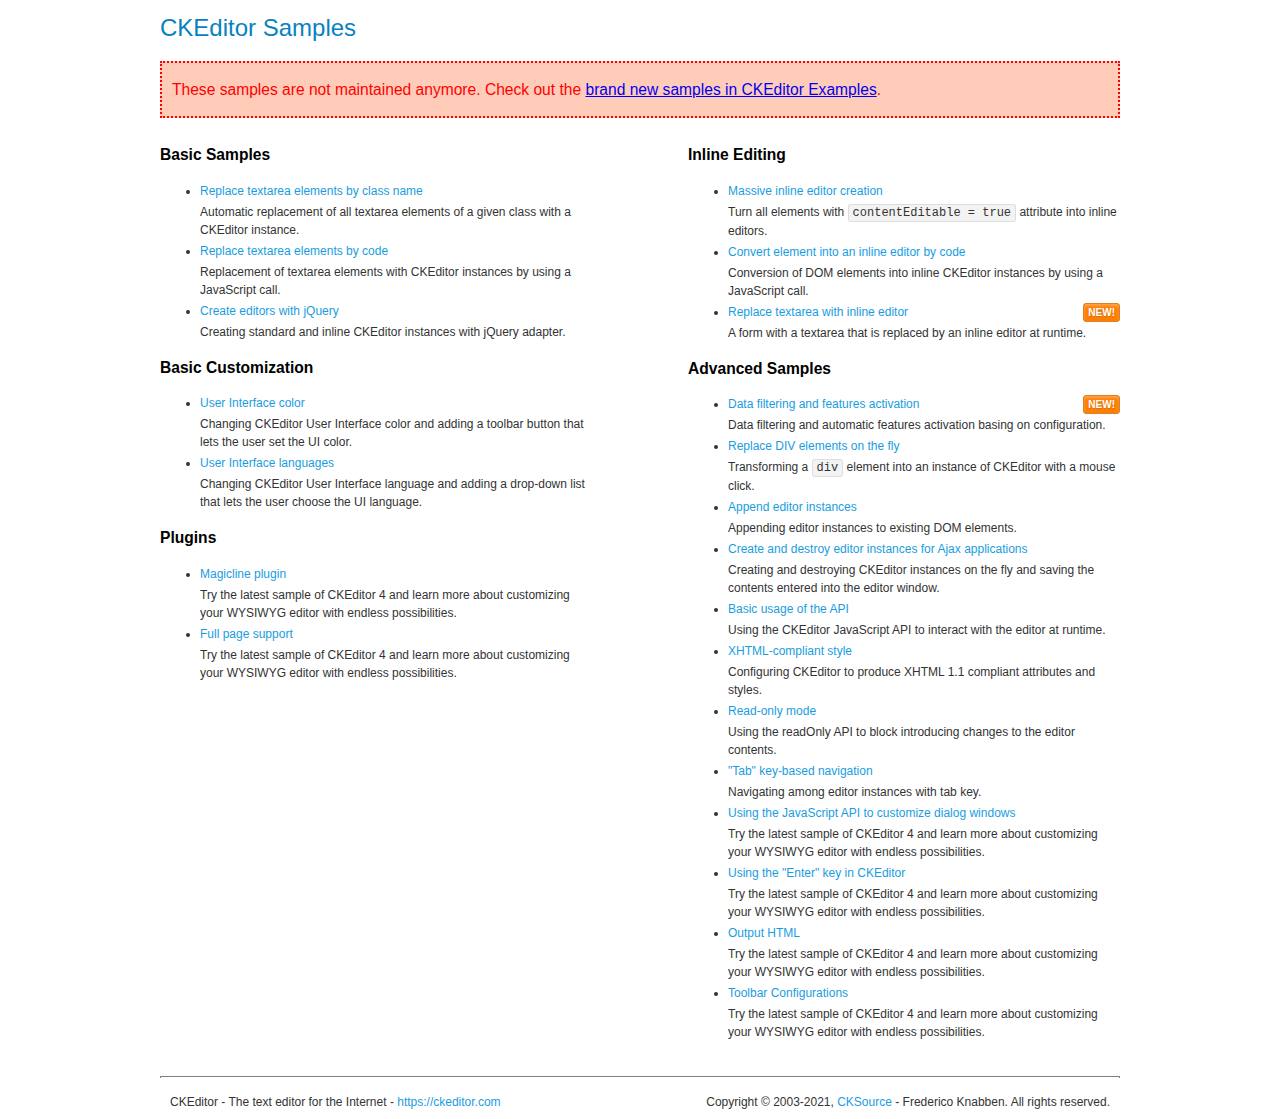
<file: public/backend/ckeditor/samples/old/index.html>
<!DOCTYPE html>
<!--
Copyright (c) 2003-2021, CKSource - Frederico Knabben. All rights reserved.
For licensing, see LICENSE.md or https://ckeditor.com/legal/ckeditor-oss-license
-->
<html lang="en">
<head>
	<meta charset="utf-8">
	<title>CKEditor Samples</title>
	<link rel="stylesheet" href="sample.css">
	<meta name="description" content="Try the latest sample of CKEditor 4 and learn more about customizing your WYSIWYG editor with endless possibilities.">
</head>
<body>
	<h1 class="samples">
		CKEditor Samples
	</h1>
	<div class="warning deprecated">
		These samples are not maintained anymore. Check out the <a href="https://ckeditor.com/docs/ckeditor4/latest/examples/index.html">brand new samples in CKEditor Examples</a>.
	</div>
	<div class="twoColumns">
		<div class="twoColumnsLeft">
			<h2 class="samples">
				Basic Samples
			</h2>
			<dl class="samples">
				<dt><a class="samples" href="replacebyclass.html">Replace textarea elements by class name</a></dt>
				<dd>Automatic replacement of all textarea elements of a given class with a CKEditor instance.</dd>

				<dt><a class="samples" href="replacebycode.html">Replace textarea elements by code</a></dt>
				<dd>Replacement of textarea elements with CKEditor instances by using a JavaScript call.</dd>

				<dt><a class="samples" href="jquery.html">Create editors with jQuery</a></dt>
				<dd>Creating standard and inline CKEditor instances with jQuery adapter.</dd>
			</dl>

			<h2 class="samples">
				Basic Customization
			</h2>
			<dl class="samples">
				<dt><a class="samples" href="uicolor.html">User Interface color</a></dt>
				<dd>Changing CKEditor User Interface color and adding a toolbar button that lets the user set the UI color.</dd>

				<dt><a class="samples" href="uilanguages.html">User Interface languages</a></dt>
				<dd>Changing CKEditor User Interface language and adding a drop-down list that lets the user choose the UI language.</dd>
			</dl>


			<h2 class="samples">Plugins</h2>
<dl class="samples">
<dt><a class="samples" href="magicline/magicline.html">Magicline plugin</a></dt>
<dd>Try the latest sample of CKEditor 4 and learn more about customizing your WYSIWYG editor with endless possibilities.</dd>

<dt><a class="samples" href="wysiwygarea/fullpage.html">Full page support</a></dt>
<dd>Try the latest sample of CKEditor 4 and learn more about customizing your WYSIWYG editor with endless possibilities.</dd>
</dl>
		</div>
		<div class="twoColumnsRight">
			<h2 class="samples">
				Inline Editing
			</h2>
			<dl class="samples">
				<dt><a class="samples" href="inlineall.html">Massive inline editor creation</a></dt>
				<dd>Turn all elements with <code>contentEditable = true</code> attribute into inline editors.</dd>

				<dt><a class="samples" href="inlinebycode.html">Convert element into an inline editor by code</a></dt>
				<dd>Conversion of DOM elements into inline CKEditor instances by using a JavaScript call.</dd>

				<dt><a class="samples" href="inlinetextarea.html">Replace textarea with inline editor</a> <span class="new">New!</span></dt>
				<dd>A form with a textarea that is replaced by an inline editor at runtime.</dd>

				
			</dl>

			<h2 class="samples">
				Advanced Samples
			</h2>
			<dl class="samples">
				<dt><a class="samples" href="datafiltering.html">Data filtering and features activation</a> <span class="new">New!</span></dt>
				<dd>Data filtering and automatic features activation basing on configuration.</dd>

				<dt><a class="samples" href="divreplace.html">Replace DIV elements on the fly</a></dt>
				<dd>Transforming a <code>div</code> element into an instance of CKEditor with a mouse click.</dd>

				<dt><a class="samples" href="appendto.html">Append editor instances</a></dt>
				<dd>Appending editor instances to existing DOM elements.</dd>

				<dt><a class="samples" href="ajax.html">Create and destroy editor instances for Ajax applications</a></dt>
				<dd>Creating and destroying CKEditor instances on the fly and saving the contents entered into the editor window.</dd>

				<dt><a class="samples" href="api.html">Basic usage of the API</a></dt>
				<dd>Using the CKEditor JavaScript API to interact with the editor at runtime.</dd>

				<dt><a class="samples" href="xhtmlstyle.html">XHTML-compliant style</a></dt>
				<dd>Configuring CKEditor to produce XHTML 1.1 compliant attributes and styles.</dd>

				<dt><a class="samples" href="readonly.html">Read-only mode</a></dt>
				<dd>Using the readOnly API to block introducing changes to the editor contents.</dd>

				<dt><a class="samples" href="tabindex.html">"Tab" key-based navigation</a></dt>
				<dd>Navigating among editor instances with tab key.</dd>


				
<dt><a class="samples" href="dialog/dialog.html">Using the JavaScript API to customize dialog windows</a></dt>
<dd>Try the latest sample of CKEditor 4 and learn more about customizing your WYSIWYG editor with endless possibilities.</dd>

<dt><a class="samples" href="enterkey/enterkey.html">Using the &quot;Enter&quot; key in CKEditor</a></dt>
<dd>Try the latest sample of CKEditor 4 and learn more about customizing your WYSIWYG editor with endless possibilities.</dd>

<dt><a class="samples" href="htmlwriter/outputhtml.html">Output HTML</a></dt>
<dd>Try the latest sample of CKEditor 4 and learn more about customizing your WYSIWYG editor with endless possibilities.</dd>

<dt><a class="samples" href="toolbar/toolbar.html">Toolbar Configurations</a></dt>
<dd>Try the latest sample of CKEditor 4 and learn more about customizing your WYSIWYG editor with endless possibilities.</dd>

			</dl>
		</div>
	</div>
	<div id="footer">
		<hr>
		<p>
			CKEditor - The text editor for the Internet - <a class="samples" href="https://ckeditor.com/">https://ckeditor.com</a>
		</p>
		<p id="copy">
			Copyright &copy; 2003-2021, <a class="samples" href="https://cksource.com/">CKSource</a> - Frederico Knabben. All rights reserved.
		</p>
	</div>
</body>
</html>
</file>
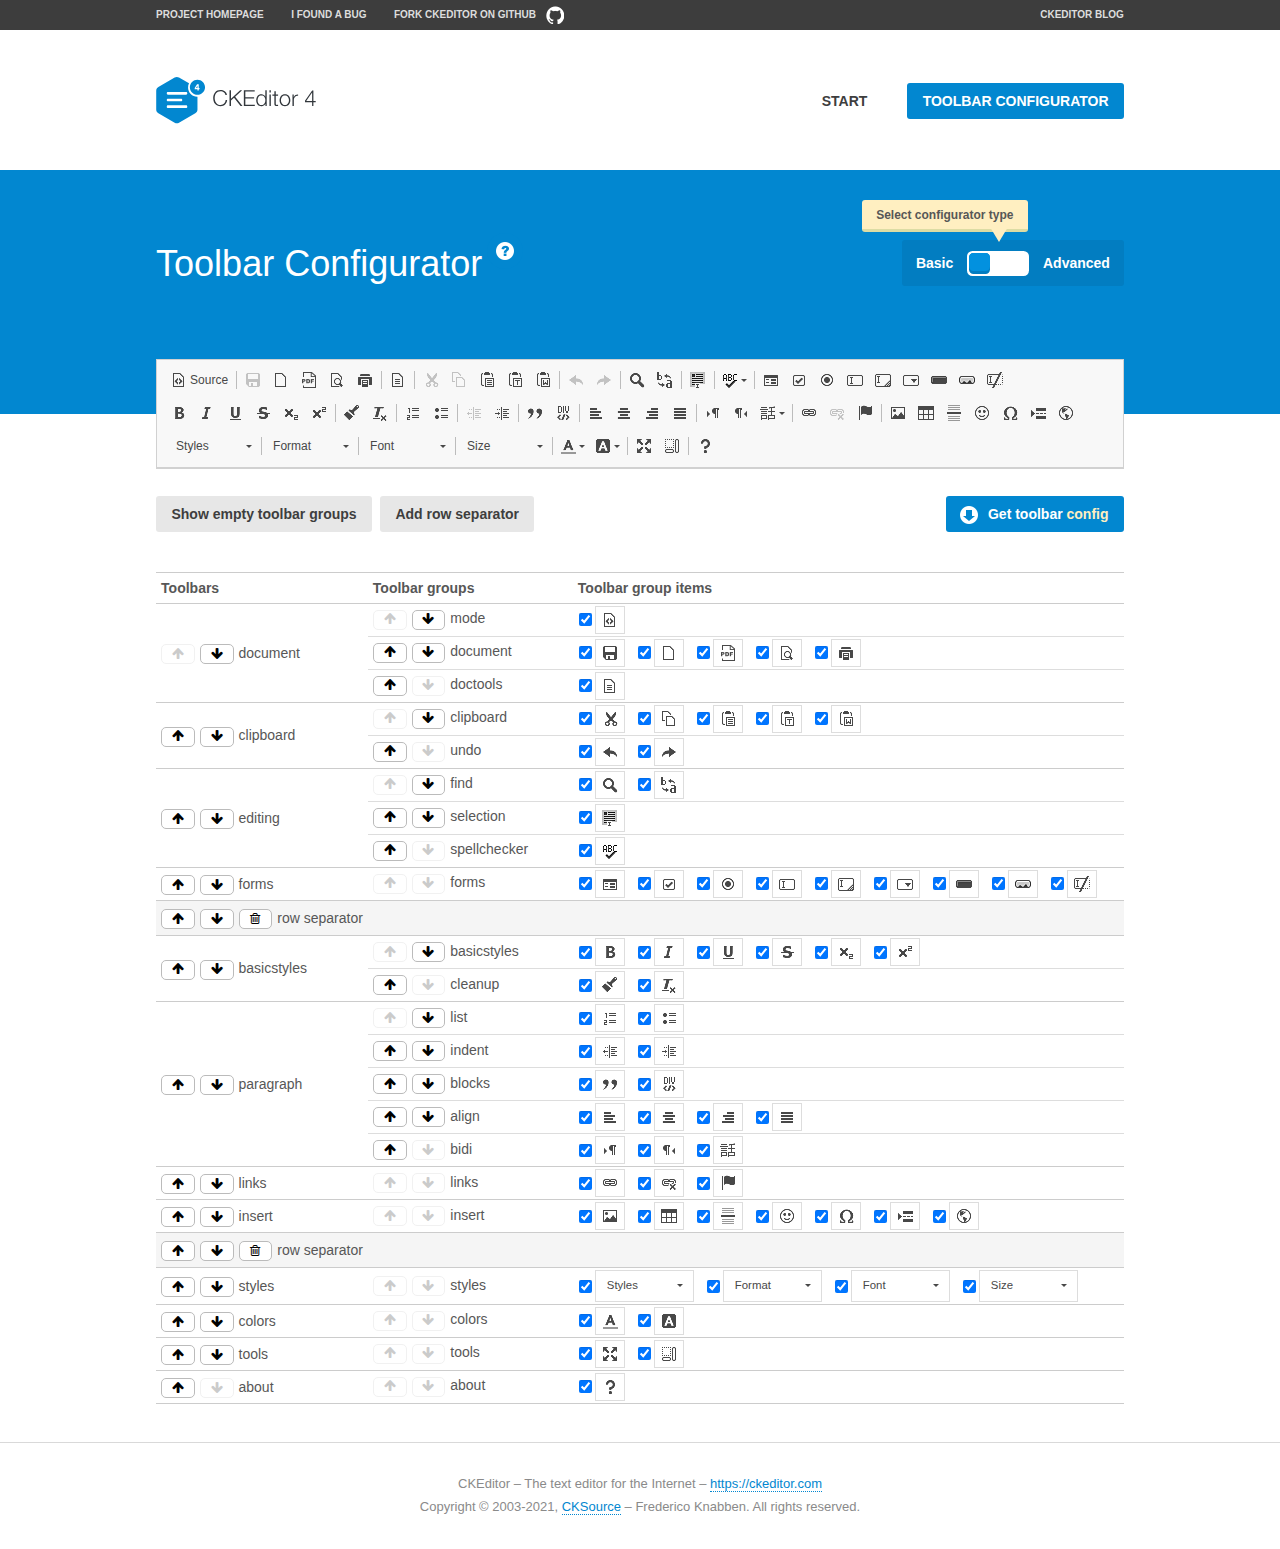
<file: public/backend/ckeditor/samples/toolbarconfigurator/index.html>
<!DOCTYPE html>
<!--
Copyright (c) 2003-2021, CKSource - Frederico Knabben. All rights reserved.
For licensing, see LICENSE.md or https://ckeditor.com/legal/ckeditor-oss-license
-->
<!--[if IE 8]><html class="ie8"><![endif]-->
<!--[if gt IE 8]><html><![endif]-->
<!--[if !IE]><!--><html lang="en"><!--<![endif]-->
<head>
	<meta charset="utf-8">
	<title>Toolbar Configurator</title>
	<script src="../../ckeditor.js"></script>
	<script>
		if ( CKEDITOR.env.ie && CKEDITOR.env.version < 9 )
			CKEDITOR.tools.enableHtml5Elements( document );
	</script>
	<link rel="stylesheet" href="lib/codemirror/codemirror.css">
	<link rel="stylesheet" href="lib/codemirror/show-hint.css">
	<link rel="stylesheet" href="lib/codemirror/neo.css">
	<link rel="stylesheet" href="css/fontello.css">
	<link rel="stylesheet" href="../css/samples.css">
	<meta name="description" content="Try the latest sample of CKEditor 4 and learn more about customizing your WYSIWYG editor with endless possibilities.">
</head>
<body id="toolbar">

<nav class="navigation-a">
	<div class="grid-container">
		<ul class="navigation-a-left grid-width-70">
			<li><a href="https://ckeditor.com/ckeditor-4/">Project Homepage</a></li>
			<li><a href="https://github.com/ckeditor/ckeditor4/issues">I found a bug</a></li>
			<li><a href="https://github.com/ckeditor/ckeditor4" class="icon-pos-right icon-navigation-a-github">Fork CKEditor on GitHub</a></li>
		</ul>
		<ul class="navigation-a-right grid-width-30">
			<li><a href="https://ckeditor.com/blog/">CKEditor Blog</a></li>
		</ul>
	</div>
</nav>

<header class="header-a">
	<div class="grid-container">
		<h1 class="header-a-logo grid-width-30">
			<a href="../index.html"><img src="../img/logo.svg" onerror="this.src='../img/logo.png'; this.onerror=null;" alt="CKEditor Logo"></a>
		</h1>
		<nav class="navigation-b grid-width-70">
			<ul>
				<li><a href="../index.html"  class="button-a">Start</a></li>
				<li><a href="index.html"  class="button-a button-a-background">Toolbar configurator</a></li>
			</ul>
		</nav>
	</div>
</header>

<main>
	<div class="adjoined-top">
		<div class="grid-container">
			<div class="content grid-width-100">
				<div class="grid-container-nested">
					<h1 class="grid-width-60">
						Toolbar Configurator
						<a href="#help-content" type="button" title="Configurator help" id="help" class="button-a button-a-background button-a-no-text icon-pos-left icon-question-mark">Help</a>
					</h1>

					<div class="grid-width-40 grid-switch-magic">
						<div class="switch">
							<span class="balloon-a balloon-a-se">Select configurator type</span>
							<input type="radio" name="radio" data-num="1" id="radio-basic" />
							<input type="radio" name="radio" data-num="2" id="radio-advanced" />
							<label data-for="1" for="radio-basic">Basic</label>
							<span class="switch-inner">
								<span class="handler"></span>
							</span>
							<label data-for="2" for="radio-advanced">Advanced</label>
						</div>
					</div>
				</div>
			</div>
		</div>
	</div>
	<div class="adjoined-bottom">
		<div class="grid-container">
			<div class="grid-width-100">
				<div class="editors-container">
					<div id="editor-basic"></div>
					<div id="editor-advanced"></div>
				</div>
			</div>
		</div>
	</div>

	<div class="grid-container configurator">
		<div class="content grid-width-100">
			<div class="configurator">
				<div>
					<div id="toolbarModifierWrapper"></div>
				</div>
			</div>
		</div>
	</div>

	<div id="help-content">
		<div class="grid-container">
			<div class="grid-width-100">
				<h2>What Am I Doing Here?</h2>

				<div class="grid-container grid-container-nested">
					<div class="basic">
						<div class="grid-width-50">
							<p>Arrange <a href="https://ckeditor.com/docs/ckeditor4/latest/api/CKEDITOR_config.html#cfg-toolbarGroups">toolbar groups</a>, toggle <a href="https://ckeditor.com/docs/ckeditor4/latest/api/CKEDITOR_config.html#cfg-removeButtons">button visibility</a> according to your needs and get your toolbar configuration.</p>
							<p>You can replace the content of the <a href="../../config.js"><code>config.js</code></a> file with the generated configuration. If you already set some configuration options you will need to merge both configurations.</p>
						</div>
						<div class="grid-width-50">
							<p>Read more about different ways of <a href="https://ckeditor.com/docs/ckeditor4/latest/guide/dev_configuration.html">setting configuration</a> and do not forget about <strong>clearing browser cache</strong>.</p>
							<p>Arranging toolbar groups is the recommended way of configuring the toolbar, but if you need more freedom you can use the <a href="#advanced">advanced configurator</a>.</p>
						</div>
					</div>
					<div class="advanced" style="display: none;">
						<div class="grid-width-50">
							<p>With this code editor you can edit your <a href="https://ckeditor.com/docs/ckeditor4/latest/api/CKEDITOR_config.html#cfg-toolbar">toolbar configuration</a> live.</p>
							<p>You can replace the content of the <a href="../../config.js"><code>config.js</code></a> file with the generated configuration. If you already set some configuration options you will need to merge both configurations.</p>
						</div>
						<div class="grid-width-50">
							<p>Read more about different ways of <a href="https://ckeditor.com/docs/ckeditor4/latest/guide/dev_configuration.html">setting configuration</a> and do not forget about <strong>clearing browser cache</strong>.</p>
						</div>
					</div>
				</div>

				<p class="grid-container grid-container-nested">
					<button type="button" class="help-content-close grid-width-100 button-a button-a-background">Got it. Let's play!</button>
				</p>
			</div>
		</div>
	</div>
</main>

<footer class="footer-a grid-container">
	<p class="grid-width-100">
		CKEditor &ndash; The text editor for the Internet &ndash; <a class="samples" href="https://ckeditor.com/">https://ckeditor.com</a>
	</p>
	<p class="grid-width-100" id="copy">
		Copyright &copy; 2003-2021, <a class="samples" href="https://cksource.com/">CKSource</a> &ndash; Frederico Knabben. All rights reserved.
	</p>
</footer>

<script src="lib/codemirror/codemirror.js"></script>
<script src="lib/codemirror/javascript.js"></script>
<script src="lib/codemirror/show-hint.js"></script>

<script src="js/fulltoolbareditor.js"></script>
<script src="js/abstracttoolbarmodifier.js"></script>
<script src="js/toolbarmodifier.js"></script>
<script src="js/toolbartextmodifier.js"></script>
<script src="../js/sf.js"></script>

<script>
	( function() {
		'use strict';

		var mode = ( window.location.hash.substr( 1 ) === 'advanced' ) ? 'advanced' : 'basic',
			configuratorSection = CKEDITOR.document.findOne( 'main > .grid-container.configurator' ),
			basicInstruction = CKEDITOR.document.findOne( '#help-content .basic' ),
			advancedInstruction = CKEDITOR.document.findOne( '#help-content .advanced' ),

			// Configurator mode switcher.
			modeSwitchBasic = CKEDITOR.document.getById( 'radio-basic' ),
			modeSwitchAdvanced = CKEDITOR.document.getById( 'radio-advanced' );

		// Initial setup
		function updateSwitcher() {
			if ( mode === 'advanced' ) {
				modeSwitchAdvanced.$.checked = true;
			} else {
				modeSwitchBasic.$.checked = true;
			}
		}

		updateSwitcher();

		CKEDITOR.document.getWindow().on( 'hashchange', function( e ) {
			var hash = window.location.hash.substr( 1 );
			if ( !( hash === 'advanced' || hash === 'basic' ) ) {
				return;
			}
			mode = hash;
			onToolbarsDone( mode );
		} );

		CKEDITOR.document.getWindow().on( 'resize', function() {
			updateToolbar( ( mode === 'basic' ? toolbarModifier : toolbarTextModifier )[ 'editorInstance' ] );
		} );

		function onRefresh( modifier ) {
			modifier = modifier || this;

			if ( mode === 'basic' && modifier instanceof ToolbarConfigurator.ToolbarTextModifier ) {
				return;
			}

			// CodeMirror container becomes visible, so we need to refresh and to avoid rendering problems.
			if ( mode === 'advanced' && modifier instanceof ToolbarConfigurator.ToolbarTextModifier ) {
				modifier.codeContainer.refresh();
			}

			updateToolbar( modifier.editorInstance );
		}

		function updateToolbar( editor ) {
			var editorContainer = editor.container;

			// Not always editor is loaded.
			if ( !editorContainer ) {
				return;
			}

			var displayStyle = editorContainer.getStyle( 'display' );

			editorContainer.setStyle( 'display', 'block' );

			var newHeight = editorContainer.getSize( 'height' );

			var newMarginTop = parseInt( editorContainer.getComputedStyle( 'margin-top' ), 10 );
			newMarginTop = ( isNaN( newMarginTop ) ? 0 : Number( newMarginTop ) );

			var newMarginBottom = parseInt( editorContainer.getComputedStyle( 'margin-bottom' ), 10 );
			newMarginBottom = ( isNaN( newMarginBottom ) ? 0 : Number( newMarginBottom ) );

			var result = newHeight + newMarginTop + newMarginBottom;

			editorContainer.setStyle( 'display', displayStyle );

			editor.container.getAscendant( 'div' ).setStyle( 'height', result + 'px' );
		}

		var toolbarModifier = new ToolbarConfigurator.ToolbarModifier( 'editor-basic' );

		var done = 0;
		toolbarModifier.init( onToolbarInit );
		toolbarModifier.onRefresh = onRefresh;

		CKEDITOR.document.getById( 'toolbarModifierWrapper' ).append( toolbarModifier.mainContainer );

		var toolbarTextModifier = new ToolbarConfigurator.ToolbarTextModifier( 'editor-advanced' );
		toolbarTextModifier.init( onToolbarInit );
		toolbarTextModifier.onRefresh = onRefresh;

		function onToolbarInit() {
			if ( ++done === 2 ) {
				onToolbarsDone();

				positionSticky.watch( CKEDITOR.document.findOne( '.toolbar' ), function() {
					return mode === 'advanced';
				} );
			}
		}

		function onToolbarsDone() {
			if ( mode === 'basic' ) {
				toggleModeBasic( false );
			} else {
				toggleModeAdvanced( false );
			}

			updateSwitcher();

			setTimeout( function() {
				CKEDITOR.document.findOne( '.editors-container' ).addClass( 'active' );
				CKEDITOR.document.findOne( '#toolbarModifierWrapper' ).addClass( 'active' );
			}, 200 );
		}

		CKEDITOR.document.getById( 'toolbarModifierWrapper' ).append( toolbarTextModifier.mainContainer );

		function toogleModeSwitch( onElement, offElement, onModifier, offModifier ) {
			onElement.addClass( 'fancy-button-active' );
			offElement.removeClass( 'fancy-button-active' );

			onModifier.showUI();
			offModifier.hideUI();
		}

		function toggleModeBasic( callOnRefresh ) {
			callOnRefresh = ( callOnRefresh !== false );
			mode = 'basic';
			window.location.hash = '#basic';
			toogleModeSwitch( modeSwitchBasic, modeSwitchAdvanced, toolbarModifier, toolbarTextModifier );

			configuratorSection.removeClass( 'freed-width' );
			basicInstruction.show();
			advancedInstruction.hide();

			callOnRefresh && onRefresh( toolbarModifier );
		}

		function toggleModeAdvanced( callOnRefresh ) {
			callOnRefresh = ( callOnRefresh !== false );
			mode = 'advanced';
			window.location.hash = '#advanced';
			toogleModeSwitch( modeSwitchAdvanced, modeSwitchBasic, toolbarTextModifier, toolbarModifier );

			configuratorSection.addClass( 'freed-width' );
			advancedInstruction.show();
			basicInstruction.hide();

			callOnRefresh && onRefresh( toolbarTextModifier );
		}

		modeSwitchBasic.on( 'click', toggleModeBasic );
		modeSwitchAdvanced.on( 'click', toggleModeAdvanced );

		//
		// Position:sticky for the toolbar.
		//

		// Will make elements behave like they were styled with position:sticky.
		var positionSticky = {
			// Store object: {
			// 		element: CKEDITOR.dom.element, // Element which will float.
			// 		placeholder: CKEDITOR.dom.element, // Placeholder which is place to prevent page bounce.
			// 		isFixed: boolean // Whether element float now.
			// }
			watched: [],

			active: [],

			staticContainer: null,

			init: function() {
				var element = CKEDITOR.dom.element.createFromHtml(
					'<div class="staticContainer">' +
						'<div class="grid-container" >' +
							'<div class="grid-width-100">' +
								'<div class="inner"></div>' +
							'</div>' +
						'</div>' +
					'</div>' );

				this.staticContainer = element.findOne( '.inner' );

				CKEDITOR.document.getBody().append( element );
			},

			watch: function( element, preventFunc ) {
				this.watched.push( {
					element: element,
					placeholder: new CKEDITOR.dom.element( 'div' ),
					isFixed: false,
					preventFunc: preventFunc
				} );
			},

			checkAll: function() {
				for ( var i = 0; i < this.watched.length; i++ ) {
					this.check( this.watched[ i ] );
				}
			},

			check: function( element ) {
				var isFixed = element.isFixed;
				var shouldBeFixed = this.shouldBeFixed( element );

				// Nothing to be done.
				if ( isFixed === shouldBeFixed ) {
					return;
				}

				var placeholder = element.placeholder;

				if ( isFixed ) {
					// Unfixing.

					element.element.insertBefore( placeholder );
					placeholder.remove();

					element.element.removeStyle( 'margin' );

					this.active.splice( CKEDITOR.tools.indexOf( this.active, element ), 1 );

				} else {
					// Fixing.
					placeholder.setStyle( 'width', element.element.getSize( 'width' ) + 'px' );
					placeholder.setStyle( 'height', element.element.getSize( 'height' ) + 'px' );
					placeholder.setStyle( 'margin-bottom', element.element.getComputedStyle( 'margin-bottom' ) );
					placeholder.setStyle( 'display', element.element.getComputedStyle( 'display' ) );
					placeholder.insertAfter( element.element );

					this.staticContainer.append( element.element );

					this.active.push( element );
				}

				element.isFixed = !element.isFixed;
			},

			shouldBeFixed: function( element ) {
				if ( element.preventFunc && element.preventFunc() ) {
					return false;
				}

				// If element is already fixed we are checking it's placeholder.
				var related = ( element.isFixed ? element.placeholder : element.element ),
					clientRect = related.$.getBoundingClientRect(),
					staticHeight = this.staticContainer.getSize('height' ),
					elemHeight = element.element.getSize( 'height' );

				if ( element.isFixed ) {
					return ( clientRect.top + elemHeight < staticHeight );
				} else {
					return ( clientRect.top < staticHeight );
				}
			}
		};

		positionSticky.init();

		CKEDITOR.document.getWindow().on( 'scroll',
			CKEDITOR.tools.eventsBuffer( 100, positionSticky.checkAll, positionSticky ).input
		);

		// Make the toolbar sticky.
		positionSticky.watch( CKEDITOR.document.findOne( '.editors-container' ) );

		// Help button and help-content.
		( function() {
			var helpButton = CKEDITOR.document.getById( 'help' ),
				helpContent = CKEDITOR.document.getById( 'help-content' );

			// Don't show help button on IE8 because it's unsupported by Pico Modal.
			if ( CKEDITOR.env.ie && CKEDITOR.env.version == 8 ) {
				helpButton.hide();
			} else {
				// Display help modal when the button is clicked.
				helpButton.on( 'click', function( evt ) {
					SF.modal( {
						// Clone modal content from DOM.
						content: helpContent.getHtml(),

						afterCreate: function( modal ) {
							// Enable modal content button to close the modal.
							new CKEDITOR.dom.element( modal.modalElem() ).findOne( '.help-content-close' ).once( 'click', modal.close );
						}
					} ).show();
				} );
			}
		} )();
	} )();
</script>
</body>
</html>
</file>
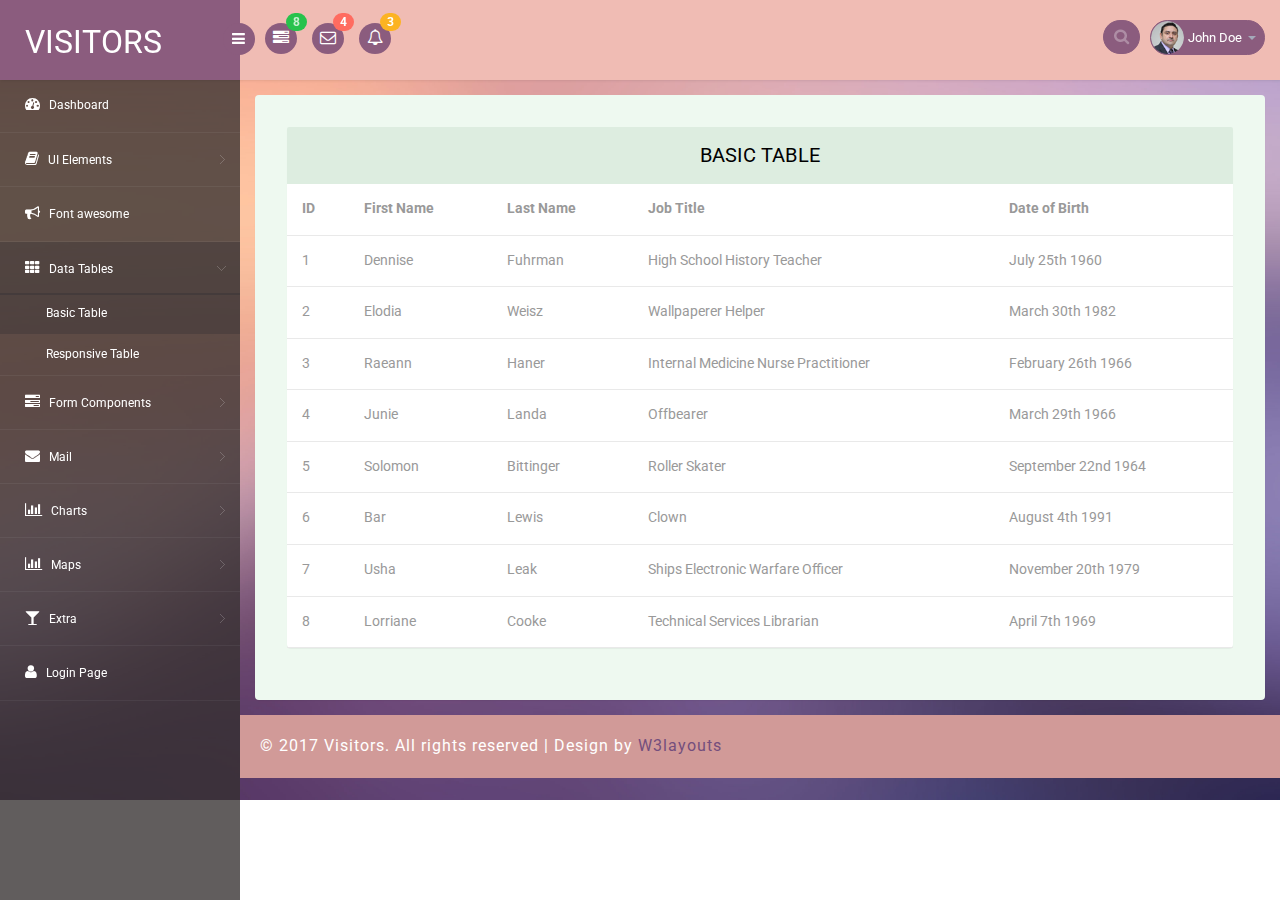
<file: public/backend/basic_table.html>
<!--A Design by W3layouts
Author: W3layout
Author URL: http://w3layouts.com
License: Creative Commons Attribution 3.0 Unported
License URL: http://creativecommons.org/licenses/by/3.0/
-->
<!DOCTYPE html>
<head>
<title>Visitors an Admin Panel Category Bootstrap Responsive Website Template | Responsive_table :: w3layouts</title>
<meta name="viewport" content="width=device-width, initial-scale=1">
<meta http-equiv="Content-Type" content="text/html; charset=utf-8" />
<meta name="keywords" content="Visitors Responsive web template, Bootstrap Web Templates, Flat Web Templates, Android Compatible web template, 
Smartphone Compatible web template, free webdesigns for Nokia, Samsung, LG, SonyEricsson, Motorola web design" />
<script type="application/x-javascript"> addEventListener("load", function() { setTimeout(hideURLbar, 0); }, false); function hideURLbar(){ window.scrollTo(0,1); } </script>
<!-- bootstrap-css -->
<link rel="stylesheet" href="css/bootstrap.min.css" >
<!-- //bootstrap-css -->
<!-- Custom CSS -->
<link href="css/style.css" rel='stylesheet' type='text/css' />
<link href="css/style-responsive.css" rel="stylesheet"/>
<!-- font CSS -->
<link href='//fonts.googleapis.com/css?family=Roboto:400,100,100italic,300,300italic,400italic,500,500italic,700,700italic,900,900italic' rel='stylesheet' type='text/css'>
<!-- font-awesome icons -->
<link rel="stylesheet" href="css/font.css" type="text/css"/>
<link href="css/font-awesome.css" rel="stylesheet"> 
<!-- //font-awesome icons -->
<script src="js/jquery2.0.3.min.js"></script>
</head>
<body>
<section id="container">
<!--header start-->
<header class="header fixed-top clearfix">
<!--logo start-->
<div class="brand">

    <a href="index.html" class="logo">
        VISITORS
    </a>
    <div class="sidebar-toggle-box">
        <div class="fa fa-bars"></div>
    </div>
</div>
<!--logo end-->

<div class="nav notify-row" id="top_menu">
    <!--  notification start -->
    <ul class="nav top-menu">
        <!-- settings start -->
        <li class="dropdown">
            <a data-toggle="dropdown" class="dropdown-toggle" href="#">
                <i class="fa fa-tasks"></i>
                <span class="badge bg-success">8</span>
            </a>
            <ul class="dropdown-menu extended tasks-bar">
                <li>
                    <p class="">You have 8 pending tasks</p>
                </li>
                <li>
                    <a href="#">
                        <div class="task-info clearfix">
                            <div class="desc pull-left">
                                <h5>Target Sell</h5>
                                <p>25% , Deadline  12 June’13</p>
                            </div>
                                    <span class="notification-pie-chart pull-right" data-percent="45">
                            <span class="percent"></span>
                            </span>
                        </div>
                    </a>
                </li>
                <li>
                    <a href="#">
                        <div class="task-info clearfix">
                            <div class="desc pull-left">
                                <h5>Product Delivery</h5>
                                <p>45% , Deadline  12 June’13</p>
                            </div>
                                    <span class="notification-pie-chart pull-right" data-percent="78">
                            <span class="percent"></span>
                            </span>
                        </div>
                    </a>
                </li>
                <li>
                    <a href="#">
                        <div class="task-info clearfix">
                            <div class="desc pull-left">
                                <h5>Payment collection</h5>
                                <p>87% , Deadline  12 June’13</p>
                            </div>
                                    <span class="notification-pie-chart pull-right" data-percent="60">
                            <span class="percent"></span>
                            </span>
                        </div>
                    </a>
                </li>
                <li>
                    <a href="#">
                        <div class="task-info clearfix">
                            <div class="desc pull-left">
                                <h5>Target Sell</h5>
                                <p>33% , Deadline  12 June’13</p>
                            </div>
                                    <span class="notification-pie-chart pull-right" data-percent="90">
                            <span class="percent"></span>
                            </span>
                        </div>
                    </a>
                </li>

                <li class="external">
                    <a href="#">See All Tasks</a>
                </li>
            </ul>
        </li>
        <!-- settings end -->
        <!-- inbox dropdown start-->
        <li id="header_inbox_bar" class="dropdown">
            <a data-toggle="dropdown" class="dropdown-toggle" href="#">
                <i class="fa fa-envelope-o"></i>
                <span class="badge bg-important">4</span>
            </a>
            <ul class="dropdown-menu extended inbox">
                <li>
                    <p class="red">You have 4 Mails</p>
                </li>
                <li>
                    <a href="#">
                        <span class="photo"><img alt="avatar" src="images/3.png"></span>
                                <span class="subject">
                                <span class="from">Jonathan Smith</span>
                                <span class="time">Just now</span>
                                </span>
                                <span class="message">
                                    Hello, this is an example msg.
                                </span>
                    </a>
                </li>
                <li>
                    <a href="#">
                        <span class="photo"><img alt="avatar" src="images/1.png"></span>
                                <span class="subject">
                                <span class="from">Jane Doe</span>
                                <span class="time">2 min ago</span>
                                </span>
                                <span class="message">
                                    Nice admin template
                                </span>
                    </a>
                </li>
                <li>
                    <a href="#">
                        <span class="photo"><img alt="avatar" src="images/3.png"></span>
                                <span class="subject">
                                <span class="from">Tasi sam</span>
                                <span class="time">2 days ago</span>
                                </span>
                                <span class="message">
                                    This is an example msg.
                                </span>
                    </a>
                </li>
                <li>
                    <a href="#">
                        <span class="photo"><img alt="avatar" src="images/2.png"></span>
                                <span class="subject">
                                <span class="from">Mr. Perfect</span>
                                <span class="time">2 hour ago</span>
                                </span>
                                <span class="message">
                                    Hi there, its a test
                                </span>
                    </a>
                </li>
                <li>
                    <a href="#">See all messages</a>
                </li>
            </ul>
        </li>
        <!-- inbox dropdown end -->
        <!-- notification dropdown start-->
        <li id="header_notification_bar" class="dropdown">
            <a data-toggle="dropdown" class="dropdown-toggle" href="#">

                <i class="fa fa-bell-o"></i>
                <span class="badge bg-warning">3</span>
            </a>
            <ul class="dropdown-menu extended notification">
                <li>
                    <p>Notifications</p>
                </li>
                <li>
                    <div class="alert alert-info clearfix">
                        <span class="alert-icon"><i class="fa fa-bolt"></i></span>
                        <div class="noti-info">
                            <a href="#"> Server #1 overloaded.</a>
                        </div>
                    </div>
                </li>
                <li>
                    <div class="alert alert-danger clearfix">
                        <span class="alert-icon"><i class="fa fa-bolt"></i></span>
                        <div class="noti-info">
                            <a href="#"> Server #2 overloaded.</a>
                        </div>
                    </div>
                </li>
                <li>
                    <div class="alert alert-success clearfix">
                        <span class="alert-icon"><i class="fa fa-bolt"></i></span>
                        <div class="noti-info">
                            <a href="#"> Server #3 overloaded.</a>
                        </div>
                    </div>
                </li>

            </ul>
        </li>
        <!-- notification dropdown end -->
    </ul>
    <!--  notification end -->
</div>
<div class="top-nav clearfix">
    <!--search & user info start-->
    <ul class="nav pull-right top-menu">
        <li>
            <input type="text" class="form-control search" placeholder=" Search">
        </li>
        <!-- user login dropdown start-->
        <li class="dropdown">
            <a data-toggle="dropdown" class="dropdown-toggle" href="#">
                <img alt="" src="images/2.png">
                <span class="username">John Doe</span>
                <b class="caret"></b>
            </a>
            <ul class="dropdown-menu extended logout">
                <li><a href="#"><i class=" fa fa-suitcase"></i>Profile</a></li>
                <li><a href="#"><i class="fa fa-cog"></i> Settings</a></li>
                <li><a href="login.html"><i class="fa fa-key"></i> Log Out</a></li>
            </ul>
        </li>
        <!-- user login dropdown end -->
       
    </ul>
    <!--search & user info end-->
</div>
</header>
<!--header end-->
<!--sidebar start-->
<aside>
    <div id="sidebar" class="nav-collapse">
        <!-- sidebar menu start-->
        <div class="leftside-navigation">
            <ul class="sidebar-menu" id="nav-accordion">
                <li>
                    <a href="index.html">
                        <i class="fa fa-dashboard"></i>
                        <span>Dashboard</span>
                    </a>
                </li>
                
                <li class="sub-menu">
                    <a href="javascript:;">
                        <i class="fa fa-book"></i>
                        <span>UI Elements</span>
                    </a>
                    <ul class="sub">
						<li><a href="typography.html">Typography</a></li>
						<li><a href="glyphicon.html">glyphicon</a></li>
                        <li><a href="grids.html">Grids</a></li>
                    </ul>
                </li>
                <li>
                    <a href="fontawesome.html">
                        <i class="fa fa-bullhorn"></i>
                        <span>Font awesome </span>
                    </a>
                </li>
                <li class="sub-menu">
                    <a class="active" href="javascript:;">
                        <i class="fa fa-th"></i>
                        <span>Data Tables</span>
                    </a>
                    <ul class="sub">
                        <li><a class="active" href="basic_table.html">Basic Table</a></li>
                        <li><a href="responsive_table.html">Responsive Table</a></li>
                    </ul>
                </li>
                <li class="sub-menu">
                    <a href="javascript:;">
                        <i class="fa fa-tasks"></i>
                        <span>Form Components</span>
                    </a>
                    <ul class="sub">
                        <li><a href="form_component.html">Form Elements</a></li>
                        <li><a href="form_validation.html">Form Validation</a></li>
						<li><a href="dropzone.html">Dropzone</a></li>
                    </ul>
                </li>
                <li class="sub-menu">
                    <a href="javascript:;">
                        <i class="fa fa-envelope"></i>
                        <span>Mail </span>
                    </a>
                    <ul class="sub">
                        <li><a href="mail.html">Inbox</a></li>
                        <li><a href="mail_compose.html">Compose Mail</a></li>
                    </ul>
                </li>
                <li class="sub-menu">
                    <a href="javascript:;">
                        <i class=" fa fa-bar-chart-o"></i>
                        <span>Charts</span>
                    </a>
                    <ul class="sub">
                        <li><a href="chartjs.html">Chart js</a></li>
                        <li><a href="flot_chart.html">Flot Charts</a></li>
                    </ul>
                </li>
                <li class="sub-menu">
                    <a href="javascript:;">
                        <i class=" fa fa-bar-chart-o"></i>
                        <span>Maps</span>
                    </a>
                    <ul class="sub">
                        <li><a href="google_map.html">Google Map</a></li>
                        <li><a href="vector_map.html">Vector Map</a></li>
                    </ul>
                </li>
                <li class="sub-menu">
                    <a href="javascript:;">
                        <i class="fa fa-glass"></i>
                        <span>Extra</span>
                    </a>
                    <ul class="sub">
                        <li><a href="gallery.html">Gallery</a></li>
						<li><a href="404.html">404 Error</a></li>
                        <li><a href="registration.html">Registration</a></li>
                    </ul>
                </li>
                <li>
                    <a href="login.html">
                        <i class="fa fa-user"></i>
                        <span>Login Page</span>
                    </a>
                </li>
            </ul>            </div>
        <!-- sidebar menu end-->
    </div>
</aside>
<!--sidebar end-->
<!--main content start-->
<section id="main-content">
	<section class="wrapper">
		<div class="table-agile-info">
 <div class="panel panel-default">
    <div class="panel-heading">
     Basic table
    </div>
    <div>
      <table class="table" ui-jq="footable" ui-options='{
        "paging": {
          "enabled": true
        },
        "filtering": {
          "enabled": true
        },
        "sorting": {
          "enabled": true
        }}'>
        <thead>
          <tr>
            <th data-breakpoints="xs">ID</th>
            <th>First Name</th>
            <th>Last Name</th>
            <th data-breakpoints="xs">Job Title</th>
           
            <th data-breakpoints="xs sm md" data-title="DOB">Date of Birth</th>
          </tr>
        </thead>
        <tbody>
          <tr data-expanded="true">
            <td>1</td>
            <td>Dennise</td>
            <td>Fuhrman</td>
            <td>High School History Teacher</td>
            
            <td>July 25th 1960</td>
          </tr>
          <tr>
            <td>2</td>
            <td>Elodia</td>
            <td>Weisz</td>
            <td>Wallpaperer Helper</td>
          
            <td>March 30th 1982</td>
          </tr>
          <tr>
            <td>3</td>
            <td>Raeann</td>
            <td>Haner</td>
            <td>Internal Medicine Nurse Practitioner</td>
           
            <td>February 26th 1966</td>
          </tr>
          <tr>
            <td>4</td>
            <td>Junie</td>
            <td>Landa</td>
            <td>Offbearer</td>
           
            <td>March 29th 1966</td>
          </tr>
          <tr>
            <td>5</td>
            <td>Solomon</td>
            <td>Bittinger</td>
            <td>Roller Skater</td>
           
            <td>September 22nd 1964</td>
          </tr>
          <tr>
            <td>6</td>
            <td>Bar</td>
            <td>Lewis</td>
            <td>Clown</td>
           
            <td>August 4th 1991</td>
          </tr>
          <tr>
            <td>7</td>
            <td>Usha</td>
            <td>Leak</td>
            <td>Ships Electronic Warfare Officer</td>
          
            <td>November 20th 1979</td>
          </tr>
          <tr>
            <td>8</td>
            <td>Lorriane</td>
            <td>Cooke</td>
            <td>Technical Services Librarian</td>
           
            <td>April 7th 1969</td>
          </tr>
        </tbody>
      </table>
    </div>
  </div>
</div>
</section>
 <!-- footer -->
		  <div class="footer">
			<div class="wthree-copyright">
			  <p>© 2017 Visitors. All rights reserved | Design by <a href="http://w3layouts.com">W3layouts</a></p>
			</div>
		  </div>
  <!-- / footer -->
</section>

<!--main content end-->
</section>
<script src="js/bootstrap.js"></script>
<script src="js/jquery.dcjqaccordion.2.7.js"></script>
<script src="js/scripts.js"></script>
<script src="js/jquery.slimscroll.js"></script>
<script src="js/jquery.nicescroll.js"></script>
<!--[if lte IE 8]><script language="javascript" type="text/javascript" src="js/flot-chart/excanvas.min.js"></script><![endif]-->
<script src="js/jquery.scrollTo.js"></script>
</body>
</html>
</file>
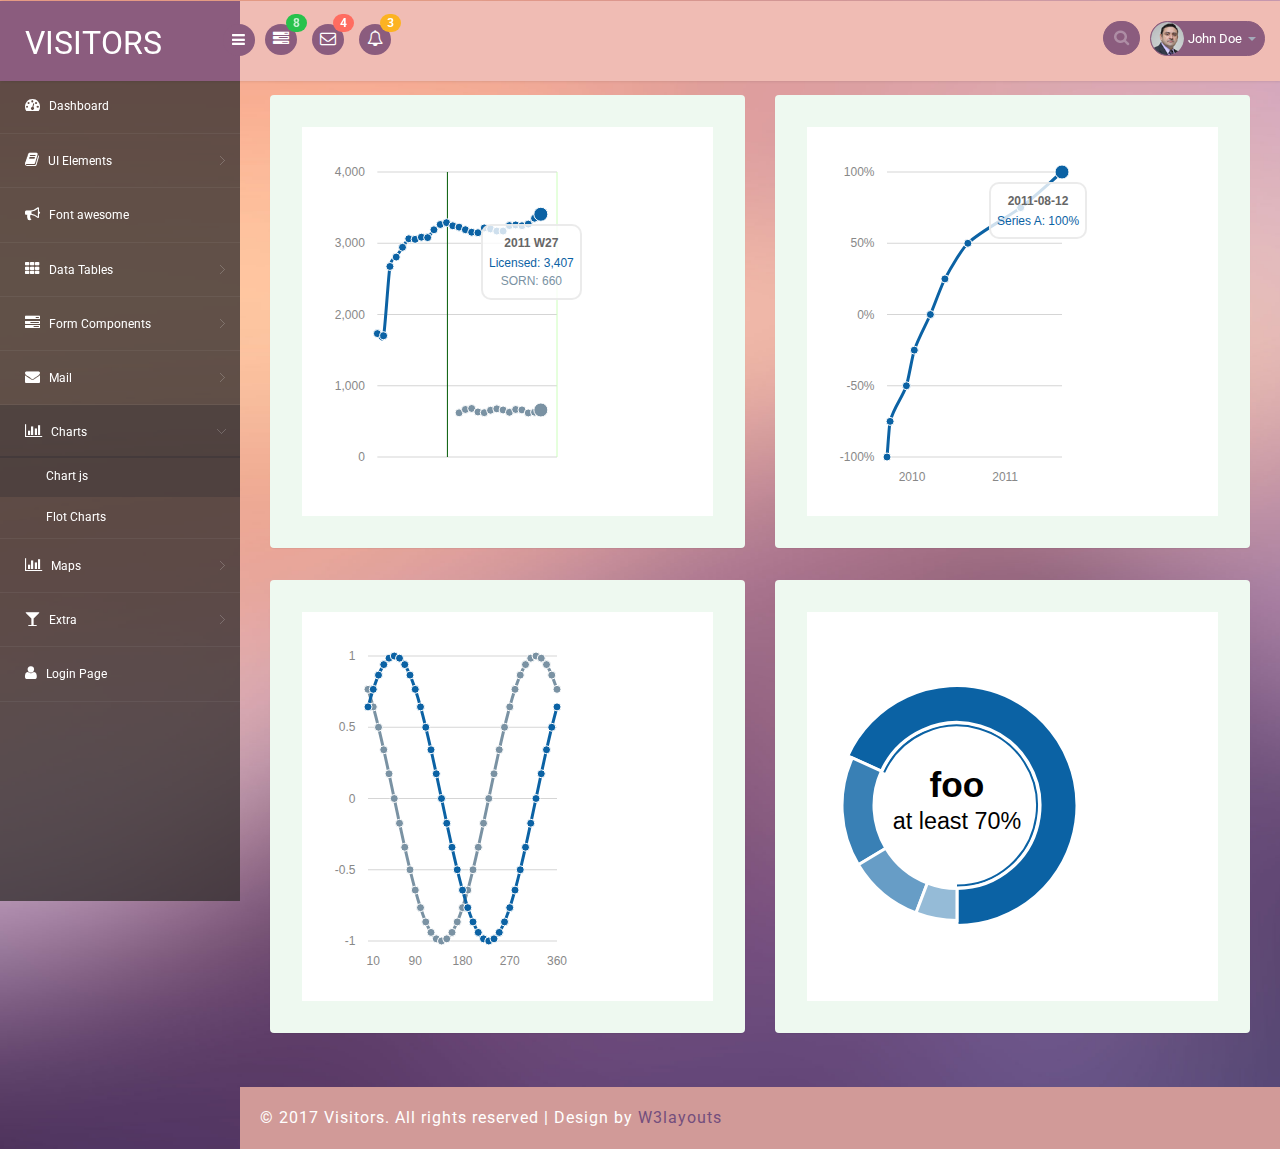
<file: public/backend/chartjs.html>
<!--A Design by W3layouts
Author: W3layout
Author URL: http://w3layouts.com
License: Creative Commons Attribution 3.0 Unported
License URL: http://creativecommons.org/licenses/by/3.0/
-->
<!DOCTYPE html>
<head>
<title>Visitors an Admin Panel Category Bootstrap Responsive Website Template | Chartjs :: w3layouts</title>
<meta name="viewport" content="width=device-width, initial-scale=1">
<meta http-equiv="Content-Type" content="text/html; charset=utf-8" />
<meta name="keywords" content="Visitors Responsive web template, Bootstrap Web Templates, Flat Web Templates, Android Compatible web template, 
Smartphone Compatible web template, free webdesigns for Nokia, Samsung, LG, SonyEricsson, Motorola web design" />
<script type="application/x-javascript"> addEventListener("load", function() { setTimeout(hideURLbar, 0); }, false); function hideURLbar(){ window.scrollTo(0,1); } </script>
<!-- bootstrap-css -->
<link rel="stylesheet" href="css/bootstrap.min.css" >
<!-- //bootstrap-css -->
<!-- Custom CSS -->
<link href="css/style.css" rel='stylesheet' type='text/css' />
<link href="css/style-responsive.css" rel="stylesheet"/>
<link rel="stylesheet" href="css/morris.css">
<!-- font CSS -->
<link href='//fonts.googleapis.com/css?family=Roboto:400,100,100italic,300,300italic,400italic,500,500italic,700,700italic,900,900italic' rel='stylesheet' type='text/css'>
<!-- font-awesome icons -->
<link rel="stylesheet" href="css/font.css" type="text/css"/>
<link href="css/font-awesome.css" rel="stylesheet"> 
<!-- //font-awesome icons -->
<script src="js/jquery2.0.3.min.js"></script>
<!-- charts -->
<script src="js/raphael-min.js"></script>
<script src="js/morris.js"></script>
<!-- //charts -->
</head>
<body>
<section id="container">
<!--header start-->
<header class="header fixed-top clearfix">
<!--logo start-->
<div class="brand">

    <a href="index.html" class="logo">
        VISITORS
    </a>
    <div class="sidebar-toggle-box">
        <div class="fa fa-bars"></div>
    </div>
</div>
<!--logo end-->

<div class="nav notify-row" id="top_menu">
    <!--  notification start -->
    <ul class="nav top-menu">
        <!-- settings start -->
        <li class="dropdown">
            <a data-toggle="dropdown" class="dropdown-toggle" href="#">
                <i class="fa fa-tasks"></i>
                <span class="badge bg-success">8</span>
            </a>
            <ul class="dropdown-menu extended tasks-bar">
                <li>
                    <p class="">You have 8 pending tasks</p>
                </li>
                <li>
                    <a href="#">
                        <div class="task-info clearfix">
                            <div class="desc pull-left">
                                <h5>Target Sell</h5>
                                <p>25% , Deadline  12 June’13</p>
                            </div>
                                    <span class="notification-pie-chart pull-right" data-percent="45">
                            <span class="percent"></span>
                            </span>
                        </div>
                    </a>
                </li>
                <li>
                    <a href="#">
                        <div class="task-info clearfix">
                            <div class="desc pull-left">
                                <h5>Product Delivery</h5>
                                <p>45% , Deadline  12 June’13</p>
                            </div>
                                    <span class="notification-pie-chart pull-right" data-percent="78">
                            <span class="percent"></span>
                            </span>
                        </div>
                    </a>
                </li>
                <li>
                    <a href="#">
                        <div class="task-info clearfix">
                            <div class="desc pull-left">
                                <h5>Payment collection</h5>
                                <p>87% , Deadline  12 June’13</p>
                            </div>
                                    <span class="notification-pie-chart pull-right" data-percent="60">
                            <span class="percent"></span>
                            </span>
                        </div>
                    </a>
                </li>
                <li>
                    <a href="#">
                        <div class="task-info clearfix">
                            <div class="desc pull-left">
                                <h5>Target Sell</h5>
                                <p>33% , Deadline  12 June’13</p>
                            </div>
                                    <span class="notification-pie-chart pull-right" data-percent="90">
                            <span class="percent"></span>
                            </span>
                        </div>
                    </a>
                </li>

                <li class="external">
                    <a href="#">See All Tasks</a>
                </li>
            </ul>
        </li>
        <!-- settings end -->
        <!-- inbox dropdown start-->
        <li id="header_inbox_bar" class="dropdown">
            <a data-toggle="dropdown" class="dropdown-toggle" href="#">
                <i class="fa fa-envelope-o"></i>
                <span class="badge bg-important">4</span>
            </a>
            <ul class="dropdown-menu extended inbox">
                <li>
                    <p class="red">You have 4 Mails</p>
                </li>
                <li>
                    <a href="#">
                        <span class="photo"><img alt="avatar" src="images/3.png"></span>
                                <span class="subject">
                                <span class="from">Jonathan Smith</span>
                                <span class="time">Just now</span>
                                </span>
                                <span class="message">
                                    Hello, this is an example msg.
                                </span>
                    </a>
                </li>
                <li>
                    <a href="#">
                        <span class="photo"><img alt="avatar" src="images/1.png"></span>
                                <span class="subject">
                                <span class="from">Jane Doe</span>
                                <span class="time">2 min ago</span>
                                </span>
                                <span class="message">
                                    Nice admin template
                                </span>
                    </a>
                </li>
                <li>
                    <a href="#">
                        <span class="photo"><img alt="avatar" src="images/3.png"></span>
                                <span class="subject">
                                <span class="from">Tasi sam</span>
                                <span class="time">2 days ago</span>
                                </span>
                                <span class="message">
                                    This is an example msg.
                                </span>
                    </a>
                </li>
                <li>
                    <a href="#">
                        <span class="photo"><img alt="avatar" src="images/2.png"></span>
                                <span class="subject">
                                <span class="from">Mr. Perfect</span>
                                <span class="time">2 hour ago</span>
                                </span>
                                <span class="message">
                                    Hi there, its a test
                                </span>
                    </a>
                </li>
                <li>
                    <a href="#">See all messages</a>
                </li>
            </ul>
        </li>
        <!-- inbox dropdown end -->
        <!-- notification dropdown start-->
        <li id="header_notification_bar" class="dropdown">
            <a data-toggle="dropdown" class="dropdown-toggle" href="#">

                <i class="fa fa-bell-o"></i>
                <span class="badge bg-warning">3</span>
            </a>
            <ul class="dropdown-menu extended notification">
                <li>
                    <p>Notifications</p>
                </li>
                <li>
                    <div class="alert alert-info clearfix">
                        <span class="alert-icon"><i class="fa fa-bolt"></i></span>
                        <div class="noti-info">
                            <a href="#"> Server #1 overloaded.</a>
                        </div>
                    </div>
                </li>
                <li>
                    <div class="alert alert-danger clearfix">
                        <span class="alert-icon"><i class="fa fa-bolt"></i></span>
                        <div class="noti-info">
                            <a href="#"> Server #2 overloaded.</a>
                        </div>
                    </div>
                </li>
                <li>
                    <div class="alert alert-success clearfix">
                        <span class="alert-icon"><i class="fa fa-bolt"></i></span>
                        <div class="noti-info">
                            <a href="#"> Server #3 overloaded.</a>
                        </div>
                    </div>
                </li>

            </ul>
        </li>
        <!-- notification dropdown end -->
    </ul>
    <!--  notification end -->
</div>
<div class="top-nav clearfix">
    <!--search & user info start-->
    <ul class="nav pull-right top-menu">
        <li>
            <input type="text" class="form-control search" placeholder=" Search">
        </li>
        <!-- user login dropdown start-->
        <li class="dropdown">
            <a data-toggle="dropdown" class="dropdown-toggle" href="#">
                <img alt="" src="images/2.png">
                <span class="username">John Doe</span>
                <b class="caret"></b>
            </a>
            <ul class="dropdown-menu extended logout">
                <li><a href="#"><i class=" fa fa-suitcase"></i>Profile</a></li>
                <li><a href="#"><i class="fa fa-cog"></i> Settings</a></li>
                <li><a href="login.html"><i class="fa fa-key"></i> Log Out</a></li>
            </ul>
        </li>
        <!-- user login dropdown end -->
       
    </ul>
    <!--search & user info end-->
</div>
</header>
<!--header end-->
<!--sidebar start-->
<aside>
    <div id="sidebar" class="nav-collapse">
        <!-- sidebar menu start-->
        <div class="leftside-navigation">
            <ul class="sidebar-menu" id="nav-accordion">
                <li>
                    <a href="index.html">
                        <i class="fa fa-dashboard"></i>
                        <span>Dashboard</span>
                    </a>
                </li>
                
                <li class="sub-menu">
                    <a href="javascript:;">
                        <i class="fa fa-book"></i>
                        <span>UI Elements</span>
                    </a>
                    <ul class="sub">
						<li><a href="typography.html">Typography</a></li>
						<li><a href="glyphicon.html">glyphicon</a></li>
                        <li><a href="grids.html">Grids</a></li>
                    </ul>
                </li>
                <li>
                    <a href="fontawesome.html">
                        <i class="fa fa-bullhorn"></i>
                        <span>Font awesome </span>
                    </a>
                </li>
                <li class="sub-menu">
                    <a href="javascript:;">
                        <i class="fa fa-th"></i>
                        <span>Data Tables</span>
                    </a>
                    <ul class="sub">
                        <li><a href="basic_table.html">Basic Table</a></li>
                        <li><a href="responsive_table.html">Responsive Table</a></li>
                    </ul>
                </li>
                <li class="sub-menu">
                    <a href="javascript:;">
                        <i class="fa fa-tasks"></i>
                        <span>Form Components</span>
                    </a>
                    <ul class="sub">
                        <li><a href="form_component.html">Form Elements</a></li>
                        <li><a href="form_validation.html">Form Validation</a></li>
						<li><a href="dropzone.html">Dropzone</a></li>
                    </ul>
                </li>
                <li class="sub-menu">
                    <a href="javascript:;">
                        <i class="fa fa-envelope"></i>
                        <span>Mail </span>
                    </a>
                    <ul class="sub">
                        <li><a href="mail.html">Inbox</a></li>
                        <li><a href="mail_compose.html">Compose Mail</a></li>
                    </ul>
                </li>
                <li class="sub-menu">
                    <a class="active" href="javascript:;">
                        <i class=" fa fa-bar-chart-o"></i>
                        <span>Charts</span>
                    </a>
                    <ul class="sub">
                        <li><a class="active" href="chartjs.html">Chart js</a></li>
                        <li><a href="flot_chart.html">Flot Charts</a></li>
                    </ul>
                </li>
                <li class="sub-menu">
                    <a href="javascript:;">
                        <i class=" fa fa-bar-chart-o"></i>
                        <span>Maps</span>
                    </a>
                    <ul class="sub">
                        <li><a href="google_map.html">Google Map</a></li>
                        <li><a href="vector_map.html">Vector Map</a></li>
                    </ul>
                </li>
                <li class="sub-menu">
                    <a href="javascript:;">
                        <i class="fa fa-glass"></i>
                        <span>Extra</span>
                    </a>
                    <ul class="sub">
                        <li><a href="gallery.html">Gallery</a></li>
						<li><a href="404.html">404 Error</a></li>
                        <li><a href="registration.html">Registration</a></li>
                    </ul>
                </li>
                <li>
                    <a href="login.html">
                        <i class="fa fa-user"></i>
                        <span>Login Page</span>
                    </a>
                </li>
            </ul>            </div>
        <!-- sidebar menu end-->
    </div>
</aside>
<!--sidebar end-->
<!--main content start-->
<section id="main-content">
	<section class="wrapper">
		<div class="chart_agile">
			<div class="col-md-6 chart_agile_left">
				<div class="chart_agile_top">
					<div class="chart_agile_bottom">
						<div id="graph10"></div>
							<script>
							var week_data = [
							  {"period": "2011 W27", "licensed": 3407, "sorned": 660},
							  {"period": "2011 W26", "licensed": 3351, "sorned": 629},
							  {"period": "2011 W25", "licensed": 3269, "sorned": 618},
							  {"period": "2011 W24", "licensed": 3246, "sorned": 661},
							  {"period": "2011 W23", "licensed": 3257, "sorned": 667},
							  {"period": "2011 W22", "licensed": 3248, "sorned": 627},
							  {"period": "2011 W21", "licensed": 3171, "sorned": 660},
							  {"period": "2011 W20", "licensed": 3171, "sorned": 676},
							  {"period": "2011 W19", "licensed": 3201, "sorned": 656},
							  {"period": "2011 W18", "licensed": 3215, "sorned": 622},
							  {"period": "2011 W17", "licensed": 3148, "sorned": 632},
							  {"period": "2011 W16", "licensed": 3155, "sorned": 681},
							  {"period": "2011 W15", "licensed": 3190, "sorned": 667},
							  {"period": "2011 W14", "licensed": 3226, "sorned": 620},
							  {"period": "2011 W13", "licensed": 3245, "sorned": null},
							  {"period": "2011 W12", "licensed": 3289, "sorned": null},
							  {"period": "2011 W11", "licensed": 3263, "sorned": null},
							  {"period": "2011 W10", "licensed": 3189, "sorned": null},
							  {"period": "2011 W09", "licensed": 3079, "sorned": null},
							  {"period": "2011 W08", "licensed": 3085, "sorned": null},
							  {"period": "2011 W07", "licensed": 3055, "sorned": null},
							  {"period": "2011 W06", "licensed": 3063, "sorned": null},
							  {"period": "2011 W05", "licensed": 2943, "sorned": null},
							  {"period": "2011 W04", "licensed": 2806, "sorned": null},
							  {"period": "2011 W03", "licensed": 2674, "sorned": null},
							  {"period": "2011 W02", "licensed": 1702, "sorned": null},
							  {"period": "2011 W01", "licensed": 1732, "sorned": null}
							];
							Morris.Line({
							  element: 'graph10',
							  data: week_data,
							  xkey: 'period',
							  ykeys: ['licensed', 'sorned'],
							  labels: ['Licensed', 'SORN'],
							  events: [
								'2011-04',
								'2011-08'
							  ]
							});
							</script>

					</div>
				</div>
			</div>
			<div class="col-md-6 chart_agile_right">
				<div class="chart_agile_top">
					<div class="chart_agile_bottom">
						<div id="graph11"></div>
							<script>
							var neg_data = [
							  {"period": "2011-08-12", "a": 100},
							  {"period": "2011-03-03", "a": 75},
							  {"period": "2010-08-08", "a": 50},
							  {"period": "2010-05-10", "a": 25},
							  {"period": "2010-03-14", "a": 0},
							  {"period": "2010-01-10", "a": -25},
							  {"period": "2009-12-10", "a": -50},
							  {"period": "2009-10-07", "a": -75},
							  {"period": "2009-09-25", "a": -100}
							];
							Morris.Line({
							  element: 'graph11',
							  data: neg_data,
							  xkey: 'period',
							  ykeys: ['a'],
							  labels: ['Series A'],
							  units: '%'
							});
							</script>

					</div>
				</div>
			</div>
			<div class="col-md-6 chart_agile_left">
				<div class="chart_agile_top">
					<div class="chart_agile_bottom">
						<div id="graph1"></div>
						<script>
						var nReloads = 0;
						function data(offset) {
						  var ret = [];
						  for (var x = 0; x <= 360; x += 10) {
							var v = (offset + x) % 360;
							ret.push({
							  x: x,
							  y: Math.sin(Math.PI * v / 180).toFixed(4),
							  z: Math.cos(Math.PI * v / 180).toFixed(4)
							});
						  }
						  return ret;
						}
						var graph = Morris.Line({
							element: 'graph1',
							data: data(0),
							xkey: 'x',
							ykeys: ['y', 'z'],
							labels: ['sin()', 'cos()'],
							parseTime: false,
							ymin: -1.0,
							ymax: 1.0,
							hideHover: true
						});
						function update() {
						  nReloads++;
						  graph.setData(data(5 * nReloads));
						  $('#reloadStatus').text(nReloads + ' reloads');
						}
						setInterval(update, 100);
						</script>

					</div>
				</div>
			</div>
			<div class="col-md-6 chart_agile_right">
				<div class="chart_agile_top">
					<div class="chart_agile_bottom">
						<div id="graph4"></div>
						<script>
							Morris.Donut({
							  element: 'graph4',
							  data: [
								{value: 70, label: 'foo', formatted: 'at least 70%' },
								{value: 15, label: 'bar', formatted: 'approx. 15%' },
								{value: 10, label: 'baz', formatted: 'approx. 10%' },
								{value: 5, label: 'A really really long label', formatted: 'at most 5%' }
							  ],
							  formatter: function (x, data) { return data.formatted; }
							});
						</script>

					</div>
				</div>
			</div>
						<div class="clearfix"></div>
		</div>
</section>
 <!-- footer -->
		  <div class="footer">
			<div class="wthree-copyright">
			  <p>© 2017 Visitors. All rights reserved | Design by <a href="http://w3layouts.com">W3layouts</a></p>
			</div>
		  </div>
  <!-- / footer -->
</section>

<!--main content end-->
</section>
<script src="js/bootstrap.js"></script>
<script src="js/jquery.dcjqaccordion.2.7.js"></script>
<script src="js/scripts.js"></script>
<script src="js/jquery.slimscroll.js"></script>
<script src="js/jquery.nicescroll.js"></script>
<!--[if lte IE 8]><script language="javascript" type="text/javascript" src="js/flot-chart/excanvas.min.js"></script><![endif]-->
<script src="js/jquery.scrollTo.js"></script>
</body>
</html>
</file>
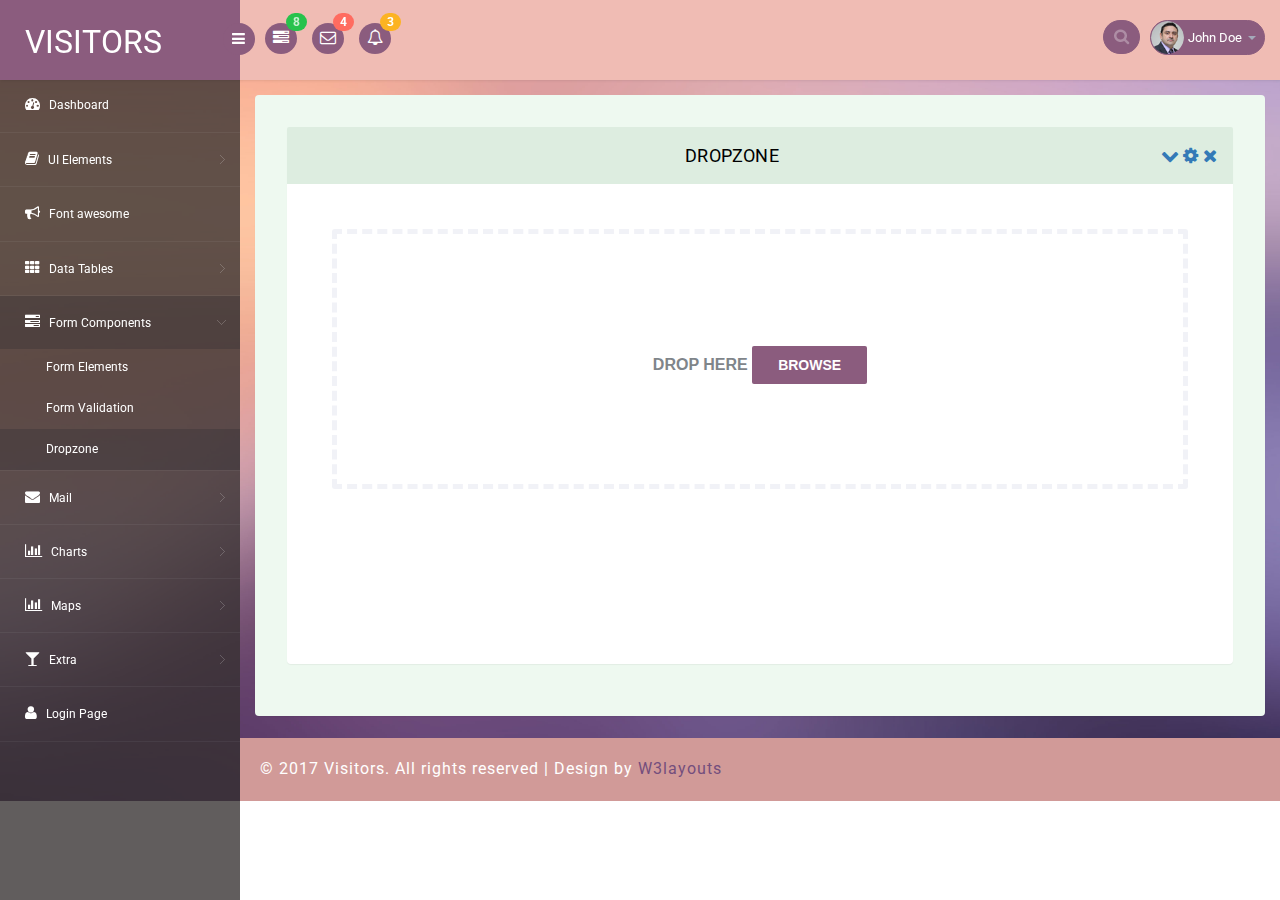
<file: public/backend/dropzone.html>
<!--A Design by W3layouts
Author: W3layout
Author URL: http://w3layouts.com
License: Creative Commons Attribution 3.0 Unported
License URL: http://creativecommons.org/licenses/by/3.0/
-->
<!DOCTYPE html>
<head>
<title>Visitors an Admin Panel Category Bootstrap Responsive Website Template | Dropzone :: w3layouts</title>
<meta name="viewport" content="width=device-width, initial-scale=1">
<meta http-equiv="Content-Type" content="text/html; charset=utf-8" />
<meta name="keywords" content="Visitors Responsive web template, Bootstrap Web Templates, Flat Web Templates, Android Compatible web template, 
Smartphone Compatible web template, free webdesigns for Nokia, Samsung, LG, SonyEricsson, Motorola web design" />
<script type="application/x-javascript"> addEventListener("load", function() { setTimeout(hideURLbar, 0); }, false); function hideURLbar(){ window.scrollTo(0,1); } </script>
<!-- bootstrap-css -->
<link rel="stylesheet" href="css/bootstrap.min.css" >
<!-- //bootstrap-css -->
<!-- Custom CSS -->
<link href="css/style.css" rel='stylesheet' type='text/css' />
<link href="css/style-responsive.css" rel="stylesheet"/>
<!-- font CSS -->
<link href='//fonts.googleapis.com/css?family=Roboto:400,100,100italic,300,300italic,400italic,500,500italic,700,700italic,900,900italic' rel='stylesheet' type='text/css'>
<!-- font-awesome icons -->
<link rel="stylesheet" href="css/font.css" type="text/css"/>
<link href="css/font-awesome.css" rel="stylesheet"> 
<!-- //font-awesome icons -->
<script src="js/jquery2.0.3.min.js"></script>
</head>
<body>
<section id="container">
<!--header start-->
<header class="header fixed-top clearfix">
<!--logo start-->
<div class="brand">
    <a href="index.html" class="logo">
        VISITORS
    </a>
    <div class="sidebar-toggle-box">
        <div class="fa fa-bars"></div>
    </div>
</div>
<!--logo end-->
<div class="nav notify-row" id="top_menu">
    <!--  notification start -->
    <ul class="nav top-menu">
        <!-- settings start -->
        <li class="dropdown">
            <a data-toggle="dropdown" class="dropdown-toggle" href="#">
                <i class="fa fa-tasks"></i>
                <span class="badge bg-success">8</span>
            </a>
            <ul class="dropdown-menu extended tasks-bar">
                <li>
                    <p class="">You have 8 pending tasks</p>
                </li>
                <li>
                    <a href="#">
                        <div class="task-info clearfix">
                            <div class="desc pull-left">
                                <h5>Target Sell</h5>
                                <p>25% , Deadline  12 June’13</p>
                            </div>
                                    <span class="notification-pie-chart pull-right" data-percent="45">
                            <span class="percent"></span>
                            </span>
                        </div>
                    </a>
                </li>
                <li>
                    <a href="#">
                        <div class="task-info clearfix">
                            <div class="desc pull-left">
                                <h5>Product Delivery</h5>
                                <p>45% , Deadline  12 June’13</p>
                            </div>
                                    <span class="notification-pie-chart pull-right" data-percent="78">
                            <span class="percent"></span>
                            </span>
                        </div>
                    </a>
                </li>
                <li>
                    <a href="#">
                        <div class="task-info clearfix">
                            <div class="desc pull-left">
                                <h5>Payment collection</h5>
                                <p>87% , Deadline  12 June’13</p>
                            </div>
                                    <span class="notification-pie-chart pull-right" data-percent="60">
                            <span class="percent"></span>
                            </span>
                        </div>
                    </a>
                </li>
                <li>
                    <a href="#">
                        <div class="task-info clearfix">
                            <div class="desc pull-left">
                                <h5>Target Sell</h5>
                                <p>33% , Deadline  12 June’13</p>
                            </div>
                                    <span class="notification-pie-chart pull-right" data-percent="90">
                            <span class="percent"></span>
                            </span>
                        </div>
                    </a>
                </li>

                <li class="external">
                    <a href="#">See All Tasks</a>
                </li>
            </ul>
        </li>
        <!-- settings end -->
        <!-- inbox dropdown start-->
        <li id="header_inbox_bar" class="dropdown">
            <a data-toggle="dropdown" class="dropdown-toggle" href="#">
                <i class="fa fa-envelope-o"></i>
                <span class="badge bg-important">4</span>
            </a>
            <ul class="dropdown-menu extended inbox">
                <li>
                    <p class="red">You have 4 Mails</p>
                </li>
                <li>
                    <a href="#">
                        <span class="photo"><img alt="avatar" src="images/3.png"></span>
                                <span class="subject">
                                <span class="from">Jonathan Smith</span>
                                <span class="time">Just now</span>
                                </span>
                                <span class="message">
                                    Hello, this is an example msg.
                                </span>
                    </a>
                </li>
                <li>
                    <a href="#">
                        <span class="photo"><img alt="avatar" src="images/1.png"></span>
                                <span class="subject">
                                <span class="from">Jane Doe</span>
                                <span class="time">2 min ago</span>
                                </span>
                                <span class="message">
                                    Nice admin template
                                </span>
                    </a>
                </li>
                <li>
                    <a href="#">
                        <span class="photo"><img alt="avatar" src="images/3.png"></span>
                                <span class="subject">
                                <span class="from">Tasi sam</span>
                                <span class="time">2 days ago</span>
                                </span>
                                <span class="message">
                                    This is an example msg.
                                </span>
                    </a>
                </li>
                <li>
                    <a href="#">
                        <span class="photo"><img alt="avatar" src="images/2.png"></span>
                                <span class="subject">
                                <span class="from">Mr. Perfect</span>
                                <span class="time">2 hour ago</span>
                                </span>
                                <span class="message">
                                    Hi there, its a test
                                </span>
                    </a>
                </li>
                <li>
                    <a href="#">See all messages</a>
                </li>
            </ul>
        </li>
        <!-- inbox dropdown end -->
        <!-- notification dropdown start-->
        <li id="header_notification_bar" class="dropdown">
            <a data-toggle="dropdown" class="dropdown-toggle" href="#">

                <i class="fa fa-bell-o"></i>
                <span class="badge bg-warning">3</span>
            </a>
            <ul class="dropdown-menu extended notification">
                <li>
                    <p>Notifications</p>
                </li>
                <li>
                    <div class="alert alert-info clearfix">
                        <span class="alert-icon"><i class="fa fa-bolt"></i></span>
                        <div class="noti-info">
                            <a href="#"> Server #1 overloaded.</a>
                        </div>
                    </div>
                </li>
                <li>
                    <div class="alert alert-danger clearfix">
                        <span class="alert-icon"><i class="fa fa-bolt"></i></span>
                        <div class="noti-info">
                            <a href="#"> Server #2 overloaded.</a>
                        </div>
                    </div>
                </li>
                <li>
                    <div class="alert alert-success clearfix">
                        <span class="alert-icon"><i class="fa fa-bolt"></i></span>
                        <div class="noti-info">
                            <a href="#"> Server #3 overloaded.</a>
                        </div>
                    </div>
                </li>

            </ul>
        </li>
        <!-- notification dropdown end -->
    </ul>
    <!--  notification end -->
</div>
<div class="top-nav clearfix">
    <!--search & user info start-->
    <ul class="nav pull-right top-menu">
        <li>
            <input type="text" class="form-control search" placeholder=" Search">
        </li>
        <!-- user login dropdown start-->
        <li class="dropdown">
            <a data-toggle="dropdown" class="dropdown-toggle" href="#">
                <img alt="" src="images/2.png">
                <span class="username">John Doe</span>
                <b class="caret"></b>
            </a>
            <ul class="dropdown-menu extended logout">
                <li><a href="#"><i class=" fa fa-suitcase"></i>Profile</a></li>
                <li><a href="#"><i class="fa fa-cog"></i> Settings</a></li>
                <li><a href="login.html"><i class="fa fa-key"></i> Log Out</a></li>
            </ul>
        </li>
        <!-- user login dropdown end -->
       
    </ul>
    <!--search & user info end-->
</div>
</header>
<!--header end-->
<!--sidebar start-->
<aside>
    <div id="sidebar" class="nav-collapse">
        <!-- sidebar menu start-->
        <div class="leftside-navigation">
            <ul class="sidebar-menu" id="nav-accordion">
                <li>
                    <a href="index.html">
                        <i class="fa fa-dashboard"></i>
                        <span>Dashboard</span>
                    </a>
                </li>
                
                <li class="sub-menu">
                    <a href="javascript:;">
                        <i class="fa fa-book"></i>
                        <span>UI Elements</span>
                    </a>
                    <ul class="sub">
						<li><a href="typography.html">Typography</a></li>
						<li><a href="glyphicon.html">glyphicon</a></li>
                        <li><a href="grids.html">Grids</a></li>
                    </ul>
                </li>
                <li>
                    <a href="fontawesome.html">
                        <i class="fa fa-bullhorn"></i>
                        <span>Font awesome </span>
                    </a>
                </li>
                <li class="sub-menu">
                    <a href="javascript:;">
                        <i class="fa fa-th"></i>
                        <span>Data Tables</span>
                    </a>
                    <ul class="sub">
                        <li><a href="basic_table.html">Basic Table</a></li>
                        <li><a href="responsive_table.html">Responsive Table</a></li>
                    </ul>
                </li>
                <li class="sub-menu">
                    <a class="active" href="javascript:;">
                        <i class="fa fa-tasks"></i>
                        <span>Form Components</span>
                    </a>
                    <ul class="sub">
                        <li><a href="form_component.html">Form Elements</a></li>
                        <li><a href="form_validation.html">Form Validation</a></li>
						<li><a class="active" href="dropzone.html">Dropzone</a></li>
                    </ul>
                </li>
                <li class="sub-menu">
                    <a href="javascript:;">
                        <i class="fa fa-envelope"></i>
                        <span>Mail </span>
                    </a>
                    <ul class="sub">
                        <li><a href="mail.html">Inbox</a></li>
                        <li><a href="mail_compose.html">Compose Mail</a></li>
                    </ul>
                </li>
                <li class="sub-menu">
                    <a href="javascript:;">
                        <i class=" fa fa-bar-chart-o"></i>
                        <span>Charts</span>
                    </a>
                    <ul class="sub">
                        <li><a href="chartjs.html">Chart js</a></li>
                        <li><a href="flot_chart.html">Flot Charts</a></li>
                    </ul>
                </li>
                <li class="sub-menu">
                    <a href="javascript:;">
                        <i class=" fa fa-bar-chart-o"></i>
                        <span>Maps</span>
                    </a>
                    <ul class="sub">
                        <li><a href="google_map.html">Google Map</a></li>
                        <li><a href="vector_map.html">Vector Map</a></li>
                    </ul>
                </li>
                <li class="sub-menu">
                    <a href="javascript:;">
                        <i class="fa fa-glass"></i>
                        <span>Extra</span>
                    </a>
                    <ul class="sub">
                        <li><a href="gallery.html">Gallery</a></li>
						<li><a href="404.html">404 Error</a></li>
                        <li><a href="registration.html">Registration</a></li>
                    </ul>
                </li>
                <li>
                    <a href="login.html">
                        <i class="fa fa-user"></i>
                        <span>Login Page</span>
                    </a>
                </li>
            </ul>            </div>
        <!-- sidebar menu end-->
    </div>
</aside>
<!--sidebar end-->
<!--main content start-->
<section id="main-content">
	<section class="wrapper">
		<div class="form-w3layouts">
        <!-- page start-->

        <div class="row">
            <div class="col-sm-12">
                <section class="panel">
                    <header class="panel-heading">
                        Dropzone
                        <span class="tools pull-right">
                            <a href="javascript:;" class="fa fa-chevron-down"></a>
                            <a href="javascript:;" class="fa fa-cog"></a>
                            <a href="javascript:;" class="fa fa-times"></a>
                         </span>
                    </header>
                    <div class="panel-body">
                        <form id="upload" method="post" action="upload.php" enctype="multipart/form-data">
                            <div id="drop">
                                Drop Here

                                <a>Browse</a>
                                <input type="file" name="upl" multiple="">
                            </div>

                            <ul>
                                <!-- The file uploads will be shown here -->
                            </ul>

                        </form>
                    </div>
                </section>
            </div>
        </div>
        <!-- page end-->
        </div>
</section>
 <!-- footer -->
		  <div class="footer">
			<div class="wthree-copyright">
			  <p>© 2017 Visitors. All rights reserved | Design by <a href="http://w3layouts.com">W3layouts</a></p>
			</div>
		  </div>
  <!-- / footer -->
</section>

<!--main content end-->
</section>
<script src="js/bootstrap.js"></script>
<script src="js/jquery.dcjqaccordion.2.7.js"></script>
<script src="js/scripts.js"></script>
<script src="js/jquery.slimscroll.js"></script>
<script src="js/jquery.nicescroll.js"></script>
<!--[if lte IE 8]><script language="javascript" type="text/javascript" src="js/flot-chart/excanvas.min.js"></script><![endif]-->
<script src="js/jquery.fileupload.js"></script>
<script src="js/script.js"></script>
<script src="js/jquery.scrollTo.js"></script>
</body>
</html>
</file>
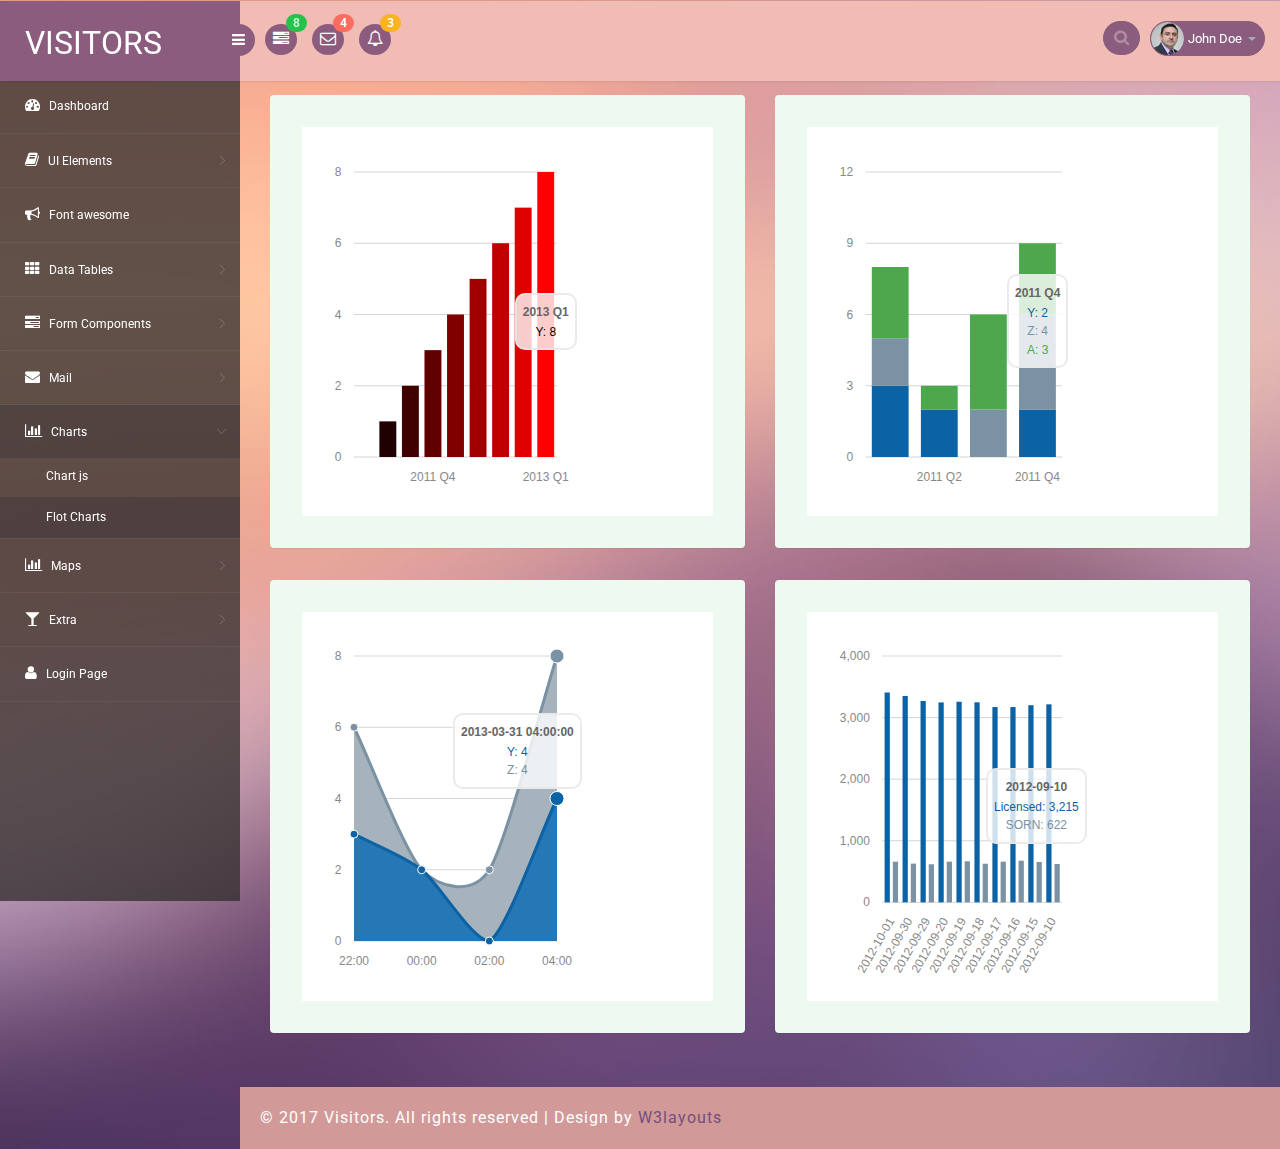
<file: public/backend/flot_chart.html>
<!--A Design by W3layouts
Author: W3layout
Author URL: http://w3layouts.com
License: Creative Commons Attribution 3.0 Unported
License URL: http://creativecommons.org/licenses/by/3.0/
-->
<!DOCTYPE html>
<head>
<title>Visitors an Admin Panel Category Bootstrap Responsive Website Template | Flot_chart :: w3layouts</title>
<meta name="viewport" content="width=device-width, initial-scale=1">
<meta http-equiv="Content-Type" content="text/html; charset=utf-8" />
<meta name="keywords" content="Visitors Responsive web template, Bootstrap Web Templates, Flat Web Templates, Android Compatible web template, 
Smartphone Compatible web template, free webdesigns for Nokia, Samsung, LG, SonyEricsson, Motorola web design" />
<script type="application/x-javascript"> addEventListener("load", function() { setTimeout(hideURLbar, 0); }, false); function hideURLbar(){ window.scrollTo(0,1); } </script>
<!-- bootstrap-css -->
<link rel="stylesheet" href="css/bootstrap.min.css" >
<!-- //bootstrap-css -->
<!-- Custom CSS -->
<link href="css/style.css" rel='stylesheet' type='text/css' />
<link href="css/style-responsive.css" rel="stylesheet"/>
<!-- font CSS -->
<link href='//fonts.googleapis.com/css?family=Roboto:400,100,100italic,300,300italic,400italic,500,500italic,700,700italic,900,900italic' rel='stylesheet' type='text/css'>
<!-- font-awesome icons -->
<link rel="stylesheet" href="css/font.css" type="text/css"/>
<link href="css/font-awesome.css" rel="stylesheet"> 
<!-- //font-awesome icons -->
<script src="js/jquery2.0.3.min.js"></script>
<!-- charts -->
<script src="js/raphael-min.js"></script>
<script src="js/morris.js"></script>
<link rel="stylesheet" href="css/morris.css">
<!-- //charts -->

</head>
<body>
<section id="container">
<!--header start-->
<header class="header fixed-top clearfix">
<!--logo start-->
<div class="brand">
    <a href="index.html" class="logo">
        VISITORS
    </a>
    <div class="sidebar-toggle-box">
        <div class="fa fa-bars"></div>
    </div>
</div>
<!--logo end-->

<div class="nav notify-row" id="top_menu">
    <!--  notification start -->
    <ul class="nav top-menu">
        <!-- settings start -->
        <li class="dropdown">
            <a data-toggle="dropdown" class="dropdown-toggle" href="#">
                <i class="fa fa-tasks"></i>
                <span class="badge bg-success">8</span>
            </a>
            <ul class="dropdown-menu extended tasks-bar">
                <li>
                    <p class="">You have 8 pending tasks</p>
                </li>
                <li>
                    <a href="#">
                        <div class="task-info clearfix">
                            <div class="desc pull-left">
                                <h5>Target Sell</h5>
                                <p>25% , Deadline  12 June’13</p>
                            </div>
                                    <span class="notification-pie-chart pull-right" data-percent="45">
                            <span class="percent"></span>
                            </span>
                        </div>
                    </a>
                </li>
                <li>
                    <a href="#">
                        <div class="task-info clearfix">
                            <div class="desc pull-left">
                                <h5>Product Delivery</h5>
                                <p>45% , Deadline  12 June’13</p>
                            </div>
                                    <span class="notification-pie-chart pull-right" data-percent="78">
                            <span class="percent"></span>
                            </span>
                        </div>
                    </a>
                </li>
                <li>
                    <a href="#">
                        <div class="task-info clearfix">
                            <div class="desc pull-left">
                                <h5>Payment collection</h5>
                                <p>87% , Deadline  12 June’13</p>
                            </div>
                                    <span class="notification-pie-chart pull-right" data-percent="60">
                            <span class="percent"></span>
                            </span>
                        </div>
                    </a>
                </li>
                <li>
                    <a href="#">
                        <div class="task-info clearfix">
                            <div class="desc pull-left">
                                <h5>Target Sell</h5>
                                <p>33% , Deadline  12 June’13</p>
                            </div>
                                    <span class="notification-pie-chart pull-right" data-percent="90">
                            <span class="percent"></span>
                            </span>
                        </div>
                    </a>
                </li>

                <li class="external">
                    <a href="#">See All Tasks</a>
                </li>
            </ul>
        </li>
        <!-- settings end -->
        <!-- inbox dropdown start-->
        <li id="header_inbox_bar" class="dropdown">
            <a data-toggle="dropdown" class="dropdown-toggle" href="#">
                <i class="fa fa-envelope-o"></i>
                <span class="badge bg-important">4</span>
            </a>
            <ul class="dropdown-menu extended inbox">
                <li>
                    <p class="red">You have 4 Mails</p>
                </li>
                <li>
                    <a href="#">
                        <span class="photo"><img alt="avatar" src="images/3.png"></span>
                                <span class="subject">
                                <span class="from">Jonathan Smith</span>
                                <span class="time">Just now</span>
                                </span>
                                <span class="message">
                                    Hello, this is an example msg.
                                </span>
                    </a>
                </li>
                <li>
                    <a href="#">
                        <span class="photo"><img alt="avatar" src="images/1.png"></span>
                                <span class="subject">
                                <span class="from">Jane Doe</span>
                                <span class="time">2 min ago</span>
                                </span>
                                <span class="message">
                                    Nice admin template
                                </span>
                    </a>
                </li>
                <li>
                    <a href="#">
                        <span class="photo"><img alt="avatar" src="images/3.png"></span>
                                <span class="subject">
                                <span class="from">Tasi sam</span>
                                <span class="time">2 days ago</span>
                                </span>
                                <span class="message">
                                    This is an example msg.
                                </span>
                    </a>
                </li>
                <li>
                    <a href="#">
                        <span class="photo"><img alt="avatar" src="images/2.png"></span>
                                <span class="subject">
                                <span class="from">Mr. Perfect</span>
                                <span class="time">2 hour ago</span>
                                </span>
                                <span class="message">
                                    Hi there, its a test
                                </span>
                    </a>
                </li>
                <li>
                    <a href="#">See all messages</a>
                </li>
            </ul>
        </li>
        <!-- inbox dropdown end -->
        <!-- notification dropdown start-->
        <li id="header_notification_bar" class="dropdown">
            <a data-toggle="dropdown" class="dropdown-toggle" href="#">

                <i class="fa fa-bell-o"></i>
                <span class="badge bg-warning">3</span>
            </a>
            <ul class="dropdown-menu extended notification">
                <li>
                    <p>Notifications</p>
                </li>
                <li>
                    <div class="alert alert-info clearfix">
                        <span class="alert-icon"><i class="fa fa-bolt"></i></span>
                        <div class="noti-info">
                            <a href="#"> Server #1 overloaded.</a>
                        </div>
                    </div>
                </li>
                <li>
                    <div class="alert alert-danger clearfix">
                        <span class="alert-icon"><i class="fa fa-bolt"></i></span>
                        <div class="noti-info">
                            <a href="#"> Server #2 overloaded.</a>
                        </div>
                    </div>
                </li>
                <li>
                    <div class="alert alert-success clearfix">
                        <span class="alert-icon"><i class="fa fa-bolt"></i></span>
                        <div class="noti-info">
                            <a href="#"> Server #3 overloaded.</a>
                        </div>
                    </div>
                </li>

            </ul>
        </li>
        <!-- notification dropdown end -->
    </ul>
    <!--  notification end -->
</div>
<div class="top-nav clearfix">
    <!--search & user info start-->
    <ul class="nav pull-right top-menu">
        <li>
            <input type="text" class="form-control search" placeholder=" Search">
        </li>
        <!-- user login dropdown start-->
        <li class="dropdown">
            <a data-toggle="dropdown" class="dropdown-toggle" href="#">
                <img alt="" src="images/2.png">
                <span class="username">John Doe</span>
                <b class="caret"></b>
            </a>
            <ul class="dropdown-menu extended logout">
                <li><a href="#"><i class=" fa fa-suitcase"></i>Profile</a></li>
                <li><a href="#"><i class="fa fa-cog"></i> Settings</a></li>
                <li><a href="login.html"><i class="fa fa-key"></i> Log Out</a></li>
            </ul>
        </li>
        <!-- user login dropdown end -->
       
    </ul>
    <!--search & user info end-->
</div>
</header>
<!--header end-->
<!--sidebar start-->
<aside>
    <div id="sidebar" class="nav-collapse">
        <!-- sidebar menu start-->
        <div class="leftside-navigation">
            <ul class="sidebar-menu" id="nav-accordion">
                <li>
                    <a href="index.html">
                        <i class="fa fa-dashboard"></i>
                        <span>Dashboard</span>
                    </a>
                </li>
                
                <li class="sub-menu">
                    <a href="javascript:;">
                        <i class="fa fa-book"></i>
                        <span>UI Elements</span>
                    </a>
                    <ul class="sub">
						<li><a href="typography.html">Typography</a></li>
						<li><a href="glyphicon.html">glyphicon</a></li>
                        <li><a href="grids.html">Grids</a></li>
                    </ul>
                </li>
                <li>
                    <a href="fontawesome.html">
                        <i class="fa fa-bullhorn"></i>
                        <span>Font awesome </span>
                    </a>
                </li>
                <li class="sub-menu">
                    <a href="javascript:;">
                        <i class="fa fa-th"></i>
                        <span>Data Tables</span>
                    </a>
                    <ul class="sub">
                        <li><a href="basic_table.html">Basic Table</a></li>
                        <li><a href="responsive_table.html">Responsive Table</a></li>
                    </ul>
                </li>
                <li class="sub-menu">
                    <a href="javascript:;">
                        <i class="fa fa-tasks"></i>
                        <span>Form Components</span>
                    </a>
                    <ul class="sub">
                        <li><a href="form_component.html">Form Elements</a></li>
                        <li><a href="form_validation.html">Form Validation</a></li>
						<li><a href="dropzone.html">Dropzone</a></li>
                    </ul>
                </li>
                <li class="sub-menu">
                    <a href="javascript:;">
                        <i class="fa fa-envelope"></i>
                        <span>Mail </span>
                    </a>
                    <ul class="sub">
                        <li><a href="mail.html">Inbox</a></li>
                        <li><a href="mail_compose.html">Compose Mail</a></li>
                    </ul>
                </li>
                <li class="sub-menu">
                    <a class="active" href="javascript:;">
                        <i class=" fa fa-bar-chart-o"></i>
                        <span>Charts</span>
                    </a>
                    <ul class="sub">
                        <li><a href="chartjs.html">Chart js</a></li>
                        <li><a class="active" href="flot_chart.html">Flot Charts</a></li>
                    </ul>
                </li>
                <li class="sub-menu">
                    <a href="javascript:;">
                        <i class=" fa fa-bar-chart-o"></i>
                        <span>Maps</span>
                    </a>
                    <ul class="sub">
                        <li><a href="google_map.html">Google Map</a></li>
                        <li><a href="vector_map.html">Vector Map</a></li>
                    </ul>
                </li>
                <li class="sub-menu">
                    <a href="javascript:;">
                        <i class="fa fa-glass"></i>
                        <span>Extra</span>
                    </a>
                    <ul class="sub">
                        <li><a href="gallery.html">Gallery</a></li>
						<li><a href="404.html">404 Error</a></li>
                        <li><a href="registration.html">Registration</a></li>
                    </ul>
                </li>
                <li>
                    <a href="login.html">
                        <i class="fa fa-user"></i>
                        <span>Login Page</span>
                    </a>
                </li>
            </ul>            </div>
        <!-- sidebar menu end-->
    </div>
</aside>
<!--sidebar end-->
<!--main content start-->
<section id="main-content">
	<section class="wrapper">
		<div class="chart_agile">
			<div class="col-md-6 floatcharts_w3layouts_left">
				<div class="floatcharts_w3layouts_top">
					<div class="floatcharts_w3layouts_bottom">
						<div id="graph6"></div>
						<script>
						// Use Morris.Bar
						Morris.Bar({
						  element: 'graph6',
						  data: [
							{x: '2011 Q1', y: 0},
							{x: '2011 Q2', y: 1},
							{x: '2011 Q3', y: 2},
							{x: '2011 Q4', y: 3},
							{x: '2012 Q1', y: 4},
							{x: '2012 Q2', y: 5},
							{x: '2012 Q3', y: 6},
							{x: '2012 Q4', y: 7},
							{x: '2013 Q1', y: 8}
						  ],
						  xkey: 'x',
						  ykeys: ['y'],
						  labels: ['Y'],
						  barColors: function (row, series, type) {
							if (type === 'bar') {
							  var red = Math.ceil(255 * row.y / this.ymax);
							  return 'rgb(' + red + ',0,0)';
							}
							else {
							  return '#000';
							}
						  }
						});
						</script>

					</div>
				</div>
			</div>
			<div class="col-md-6 floatcharts_w3layouts_left">
				<div class="floatcharts_w3layouts_top">
					<div class="floatcharts_w3layouts_bottom">
						<div id="graph5"></div>
						<script>
						// Use Morris.Bar
						Morris.Bar({
						  element: 'graph5',
						  data: [
							{x: '2011 Q1', y: 3, z: 2, a: 3},
							{x: '2011 Q2', y: 2, z: null, a: 1},
							{x: '2011 Q3', y: 0, z: 2, a: 4},
							{x: '2011 Q4', y: 2, z: 4, a: 3}
						  ],
						  xkey: 'x',
						  ykeys: ['y', 'z', 'a'],
						  labels: ['Y', 'Z', 'A'],
						  stacked: true
						});
						</script>

					</div>

				</div>
			</div>
			<div class="col-md-6 floatcharts_w3layouts_left">
				<div class="floatcharts_w3layouts_top">
					<div class="floatcharts_w3layouts_bottom">
						<div id="graph7"></div>
						<script>
						// This crosses a DST boundary in the UK.
						Morris.Area({
						  element: 'graph7',
						  data: [
							{x: '2013-03-30 22:00:00', y: 3, z: 3},
							{x: '2013-03-31 00:00:00', y: 2, z: 0},
							{x: '2013-03-31 02:00:00', y: 0, z: 2},
							{x: '2013-03-31 04:00:00', y: 4, z: 4}
						  ],
						  xkey: 'x',
						  ykeys: ['y', 'z'],
						  labels: ['Y', 'Z']
						});
						</script>

					</div>
				</div>
			</div>
			<div class="col-md-6 floatcharts_w3layouts_left">
				<div class="floatcharts_w3layouts_top">
					<div class="floatcharts_w3layouts_bottom">
						<div id="graph8"></div>
						<script>
						/* data stolen from http://howmanyleft.co.uk/vehicle/jaguar_'e'_type */
						var day_data = [
						  {"period": "2012-10-01", "licensed": 3407, "sorned": 660},
						  {"period": "2012-09-30", "licensed": 3351, "sorned": 629},
						  {"period": "2012-09-29", "licensed": 3269, "sorned": 618},
						  {"period": "2012-09-20", "licensed": 3246, "sorned": 661},
						  {"period": "2012-09-19", "licensed": 3257, "sorned": 667},
						  {"period": "2012-09-18", "licensed": 3248, "sorned": 627},
						  {"period": "2012-09-17", "licensed": 3171, "sorned": 660},
						  {"period": "2012-09-16", "licensed": 3171, "sorned": 676},
						  {"period": "2012-09-15", "licensed": 3201, "sorned": 656},
						  {"period": "2012-09-10", "licensed": 3215, "sorned": 622}
						];
						Morris.Bar({
						  element: 'graph8',
						  data: day_data,
						  xkey: 'period',
						  ykeys: ['licensed', 'sorned'],
						  labels: ['Licensed', 'SORN'],
						  xLabelAngle: 60
						});
						</script>

					</div>
				</div>
			</div>
			<div class="clearfix"></div>
		</div>
</section>
 <!-- footer -->
		  <div class="footer">
			<div class="wthree-copyright">
			  <p>© 2017 Visitors. All rights reserved | Design by <a href="http://w3layouts.com">W3layouts</a></p>
			</div>
		  </div>
  <!-- / footer -->
</section>

<!--main content end-->
</section>
<script src="js/bootstrap.js"></script>
<script src="js/jquery.dcjqaccordion.2.7.js"></script>
<script src="js/scripts.js"></script>
<script src="js/jquery.slimscroll.js"></script>
<script src="js/jquery.nicescroll.js"></script>
<!--[if lte IE 8]><script language="javascript" type="text/javascript" src="js/flot-chart/excanvas.min.js"></script><![endif]-->
<script src="js/jquery.scrollTo.js"></script>
</body>
</html>
</file>
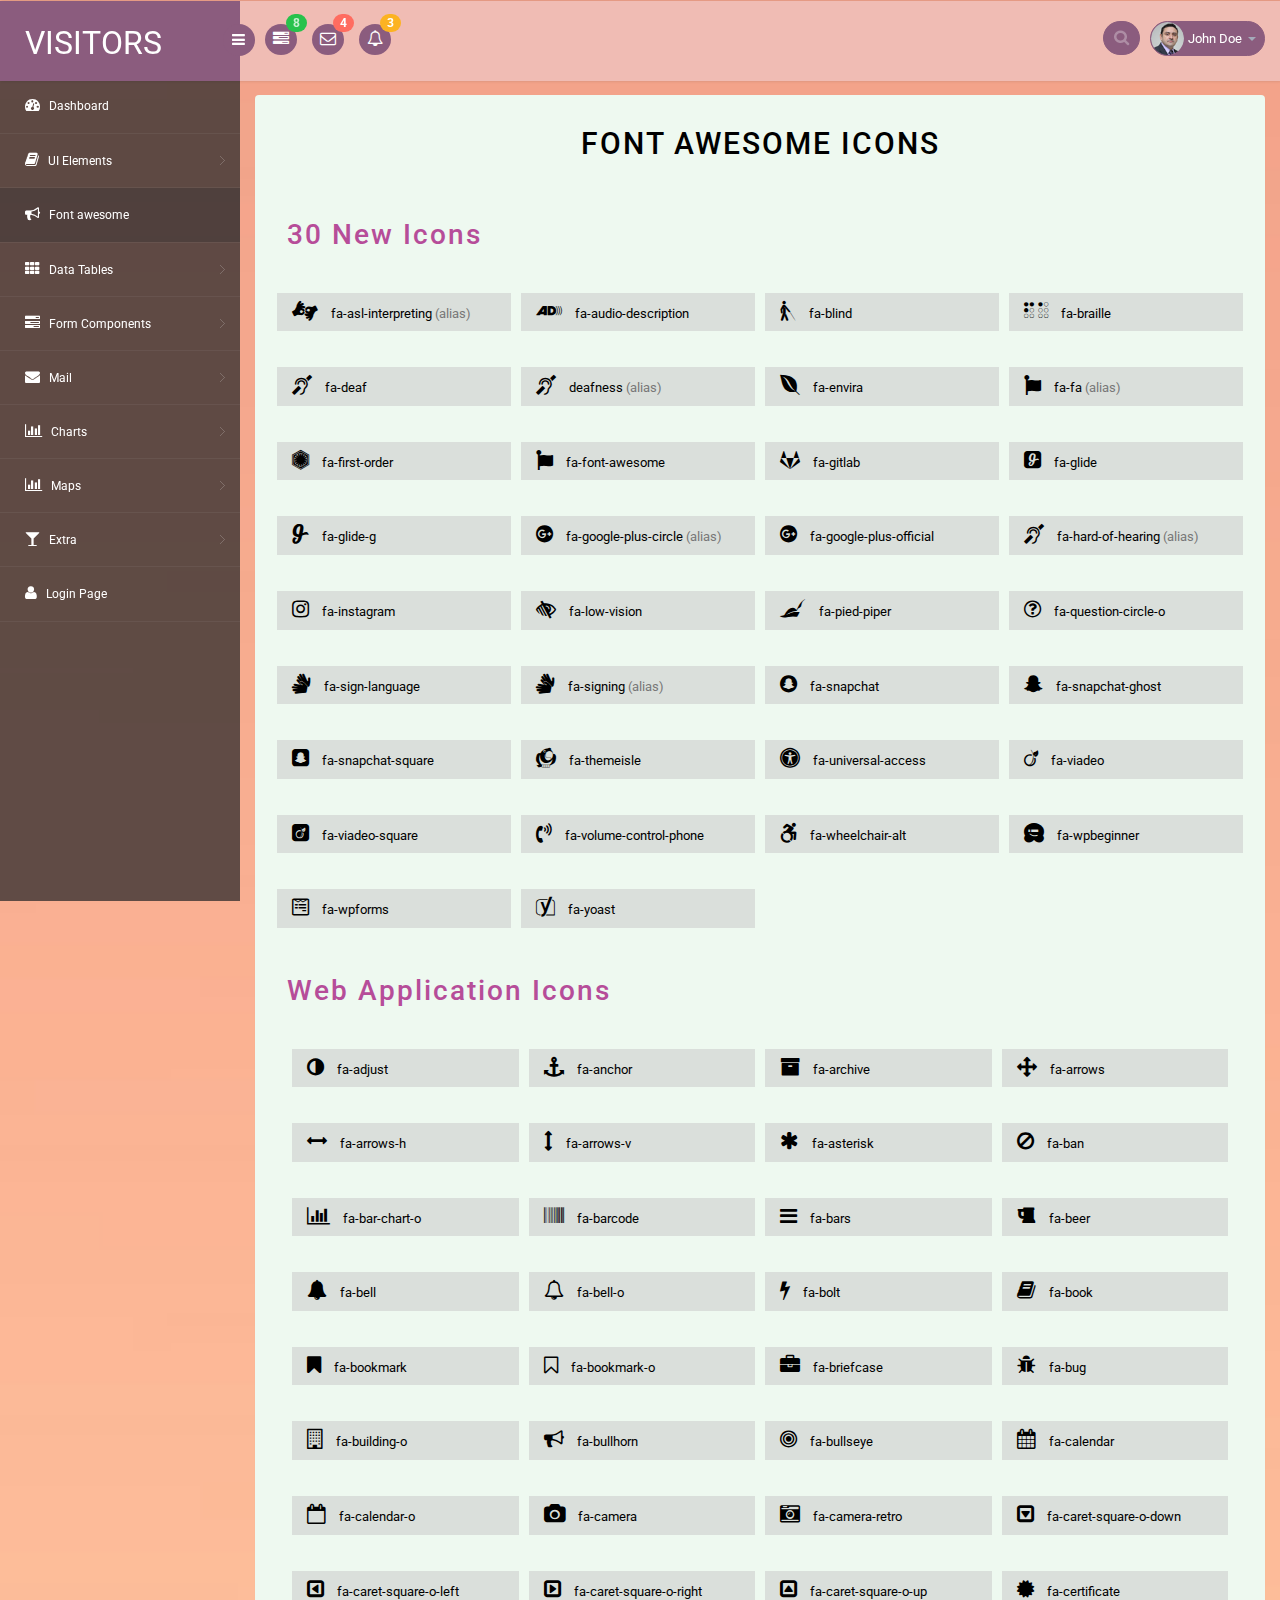
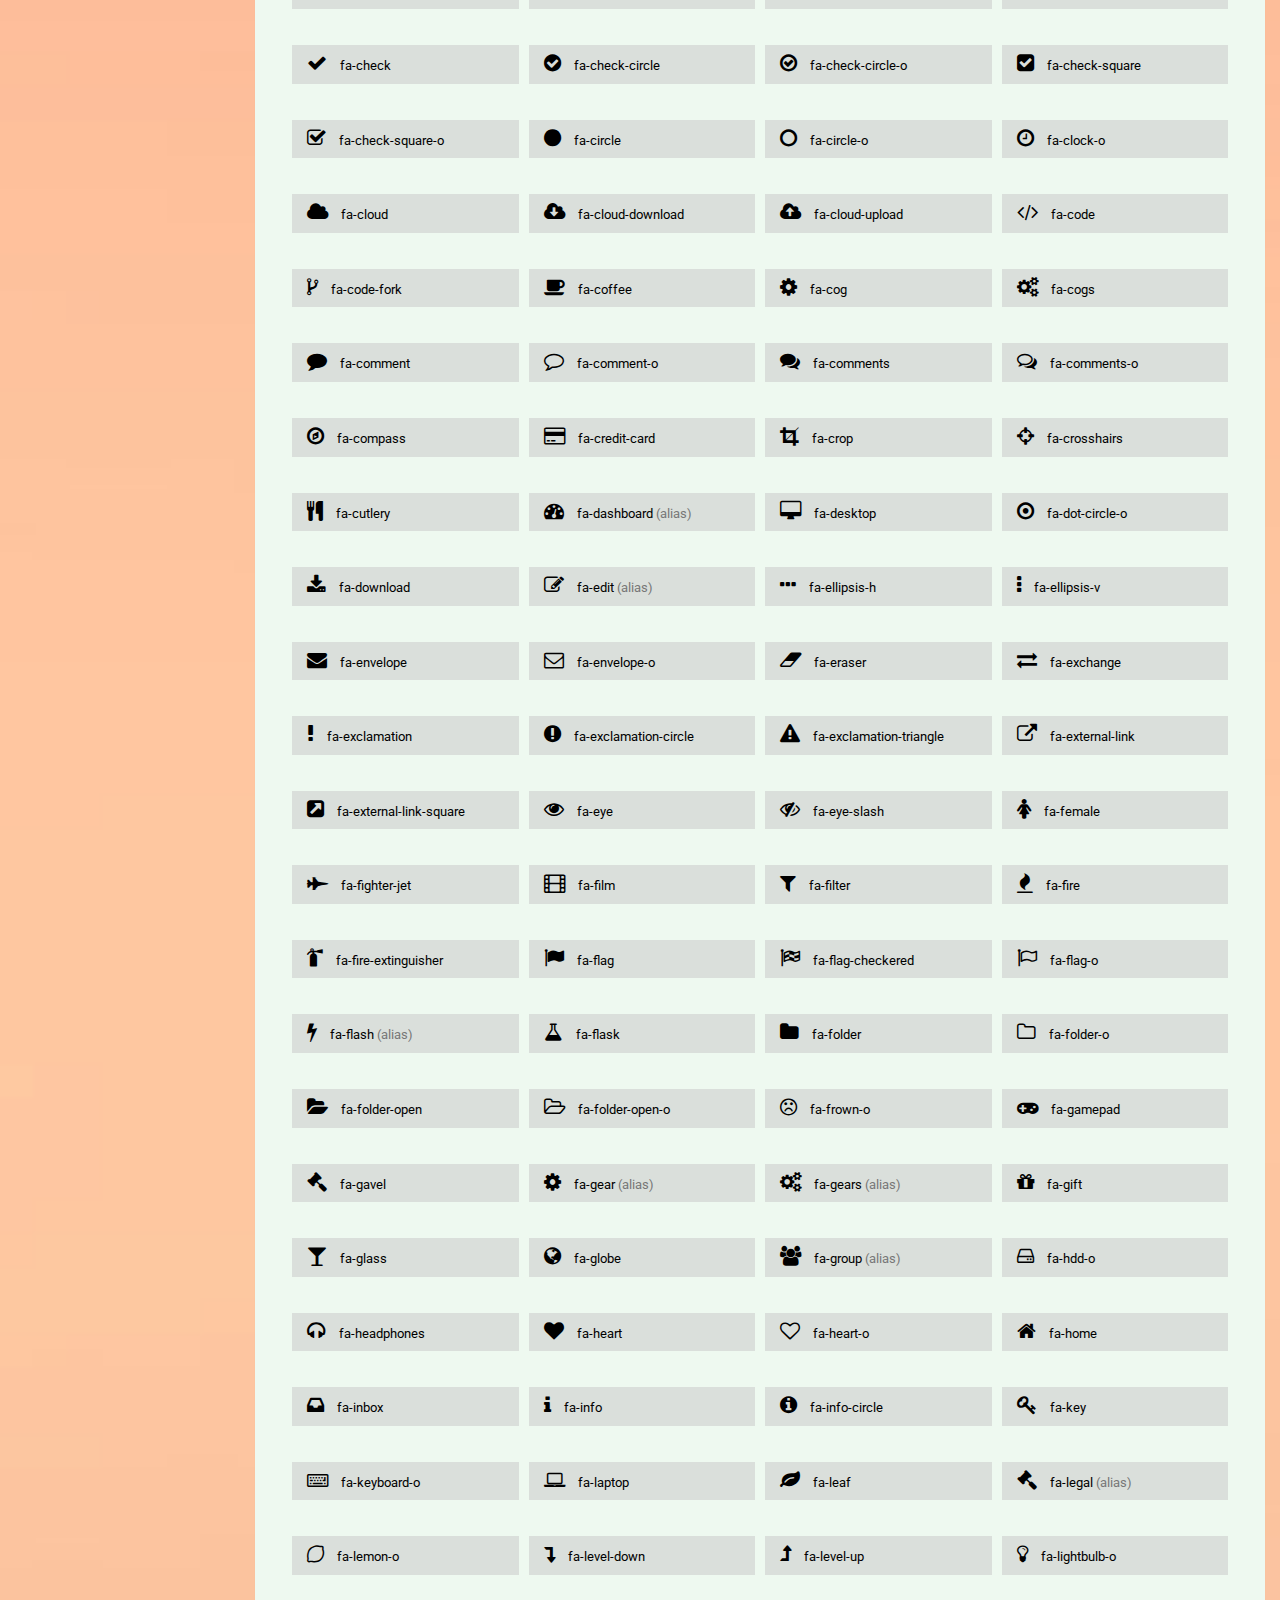
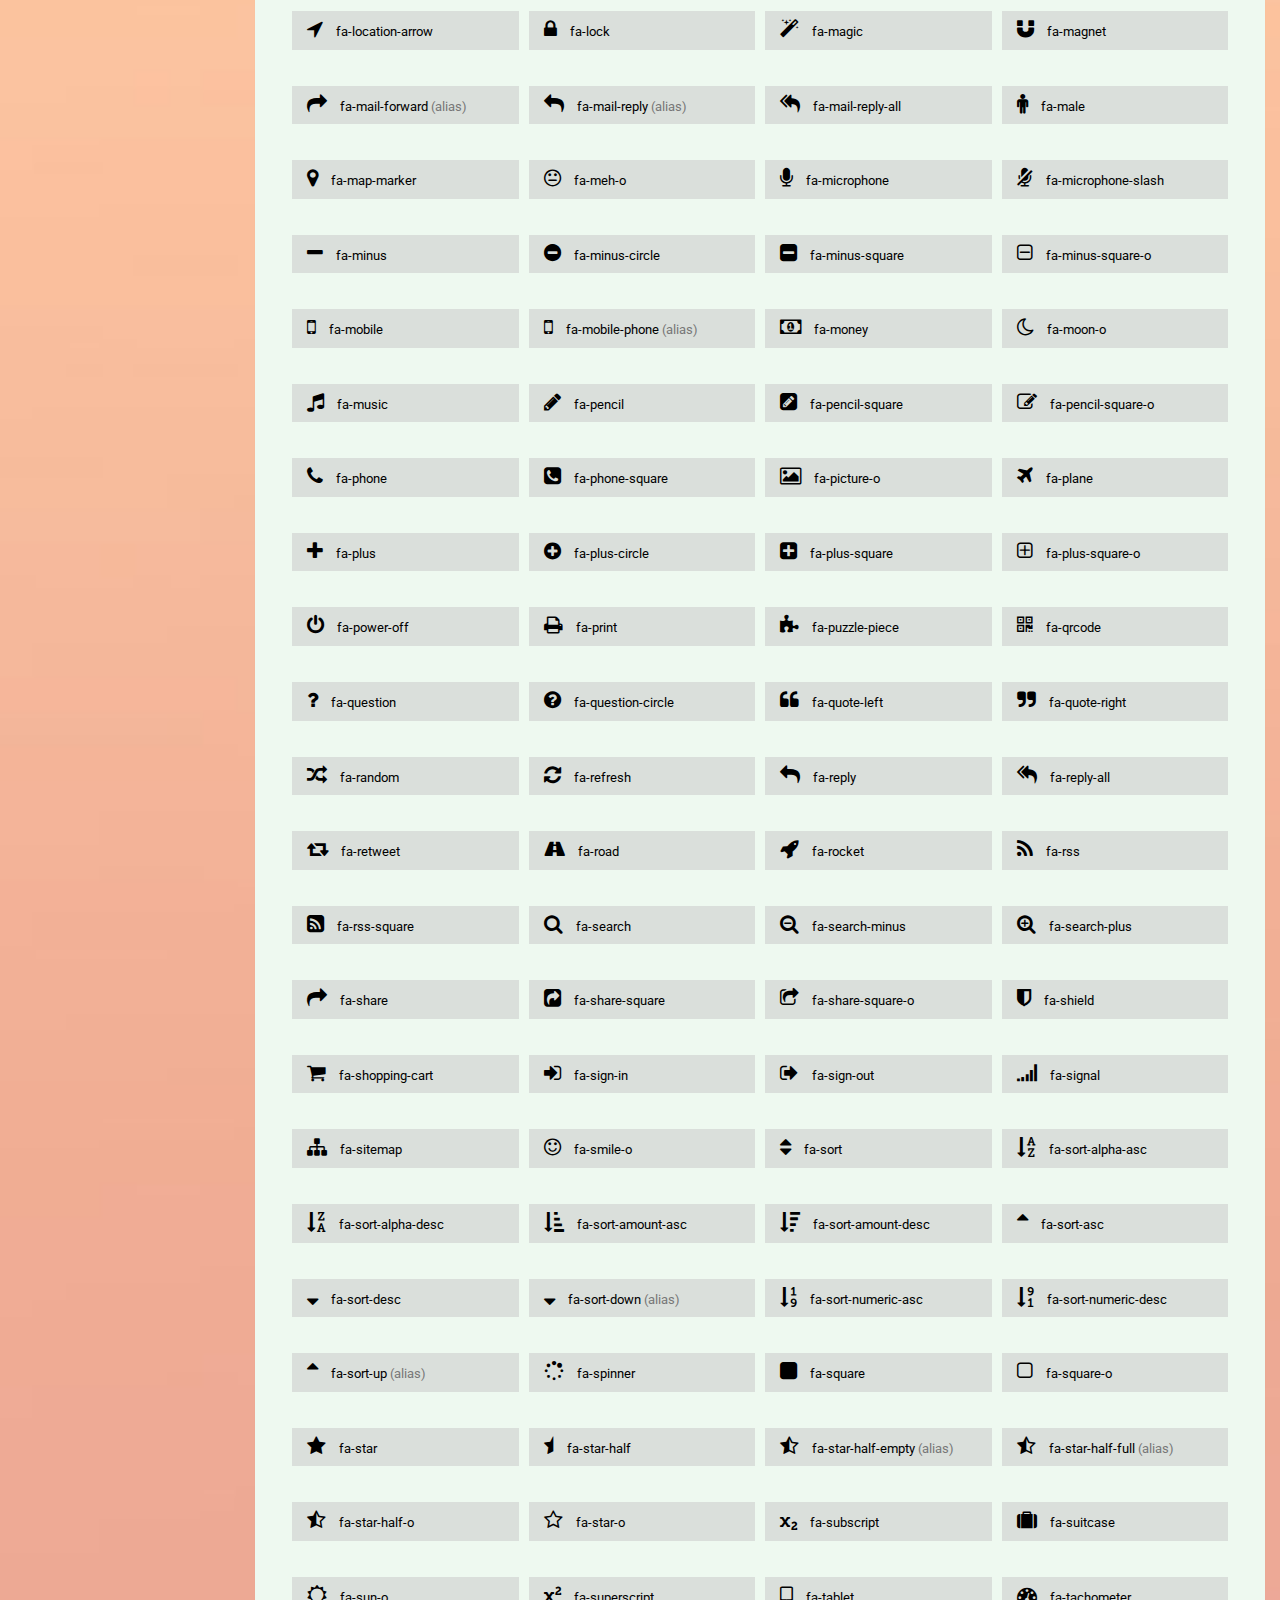
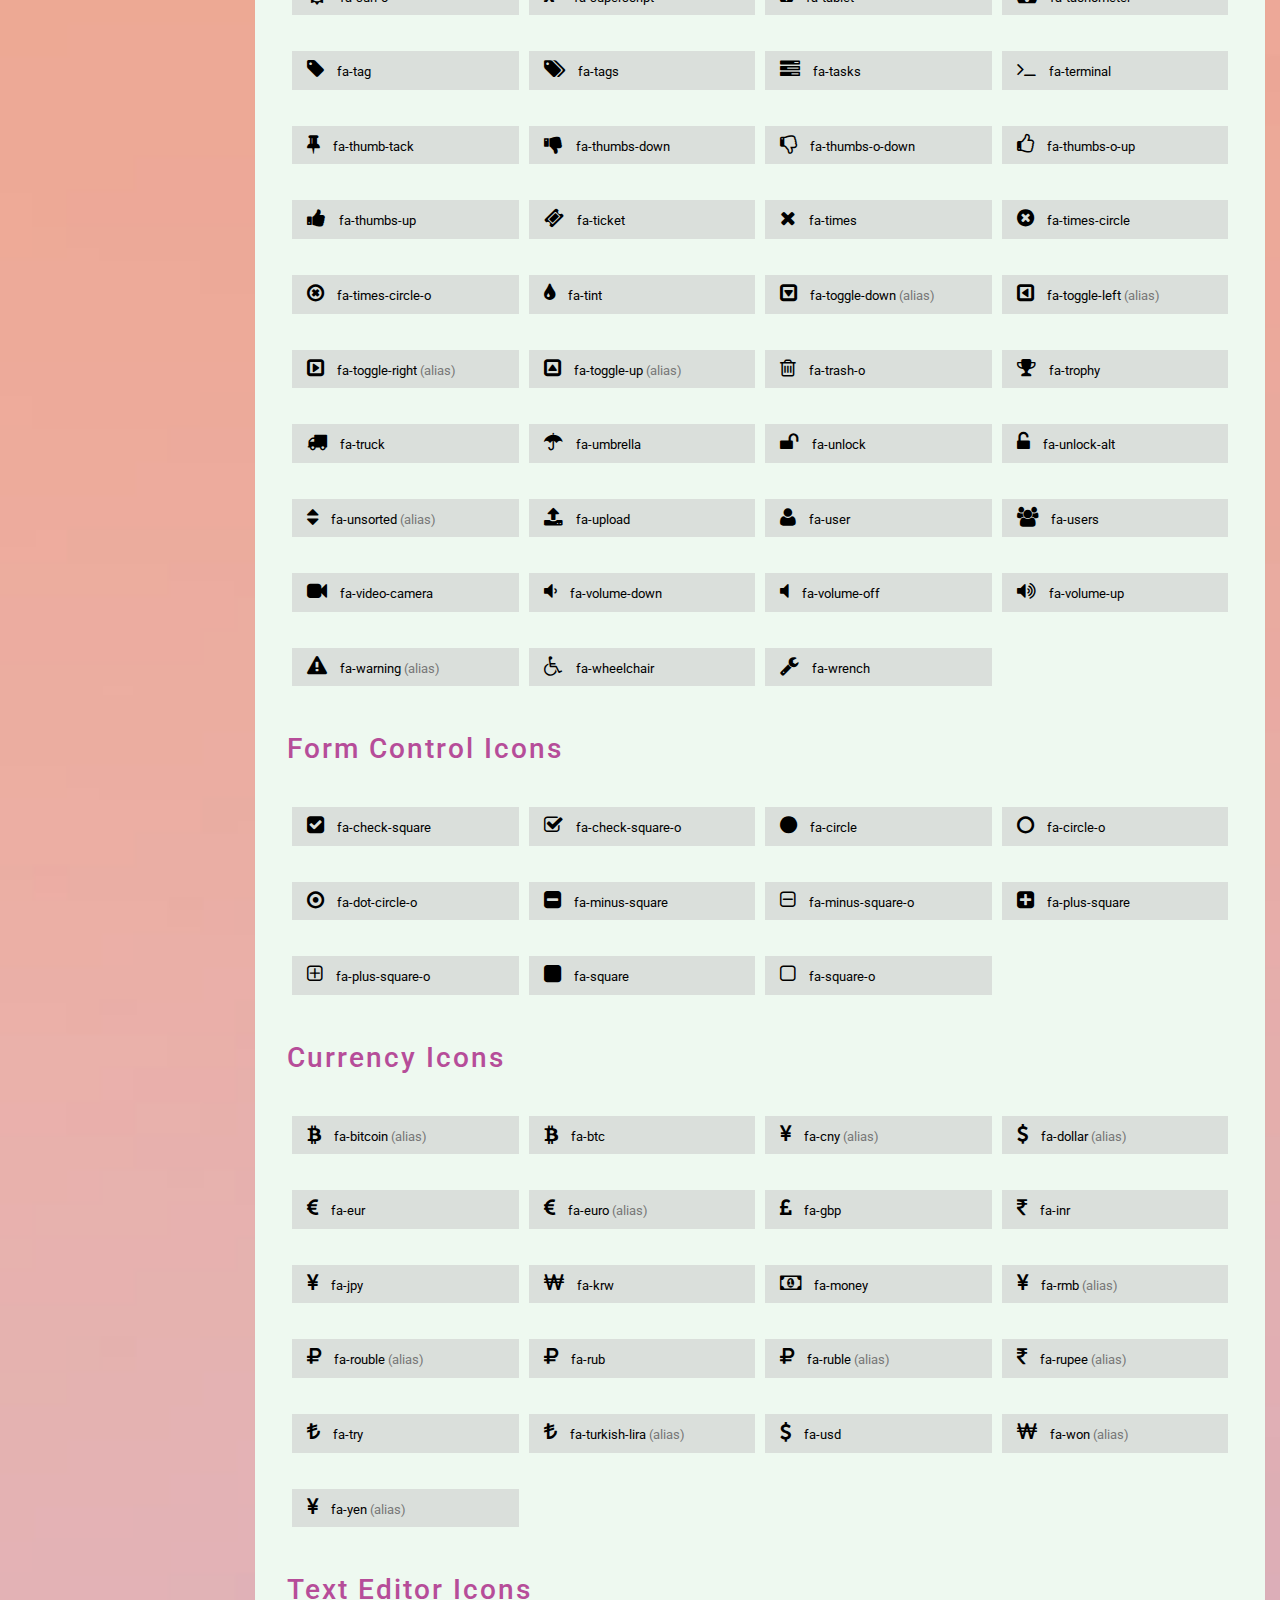
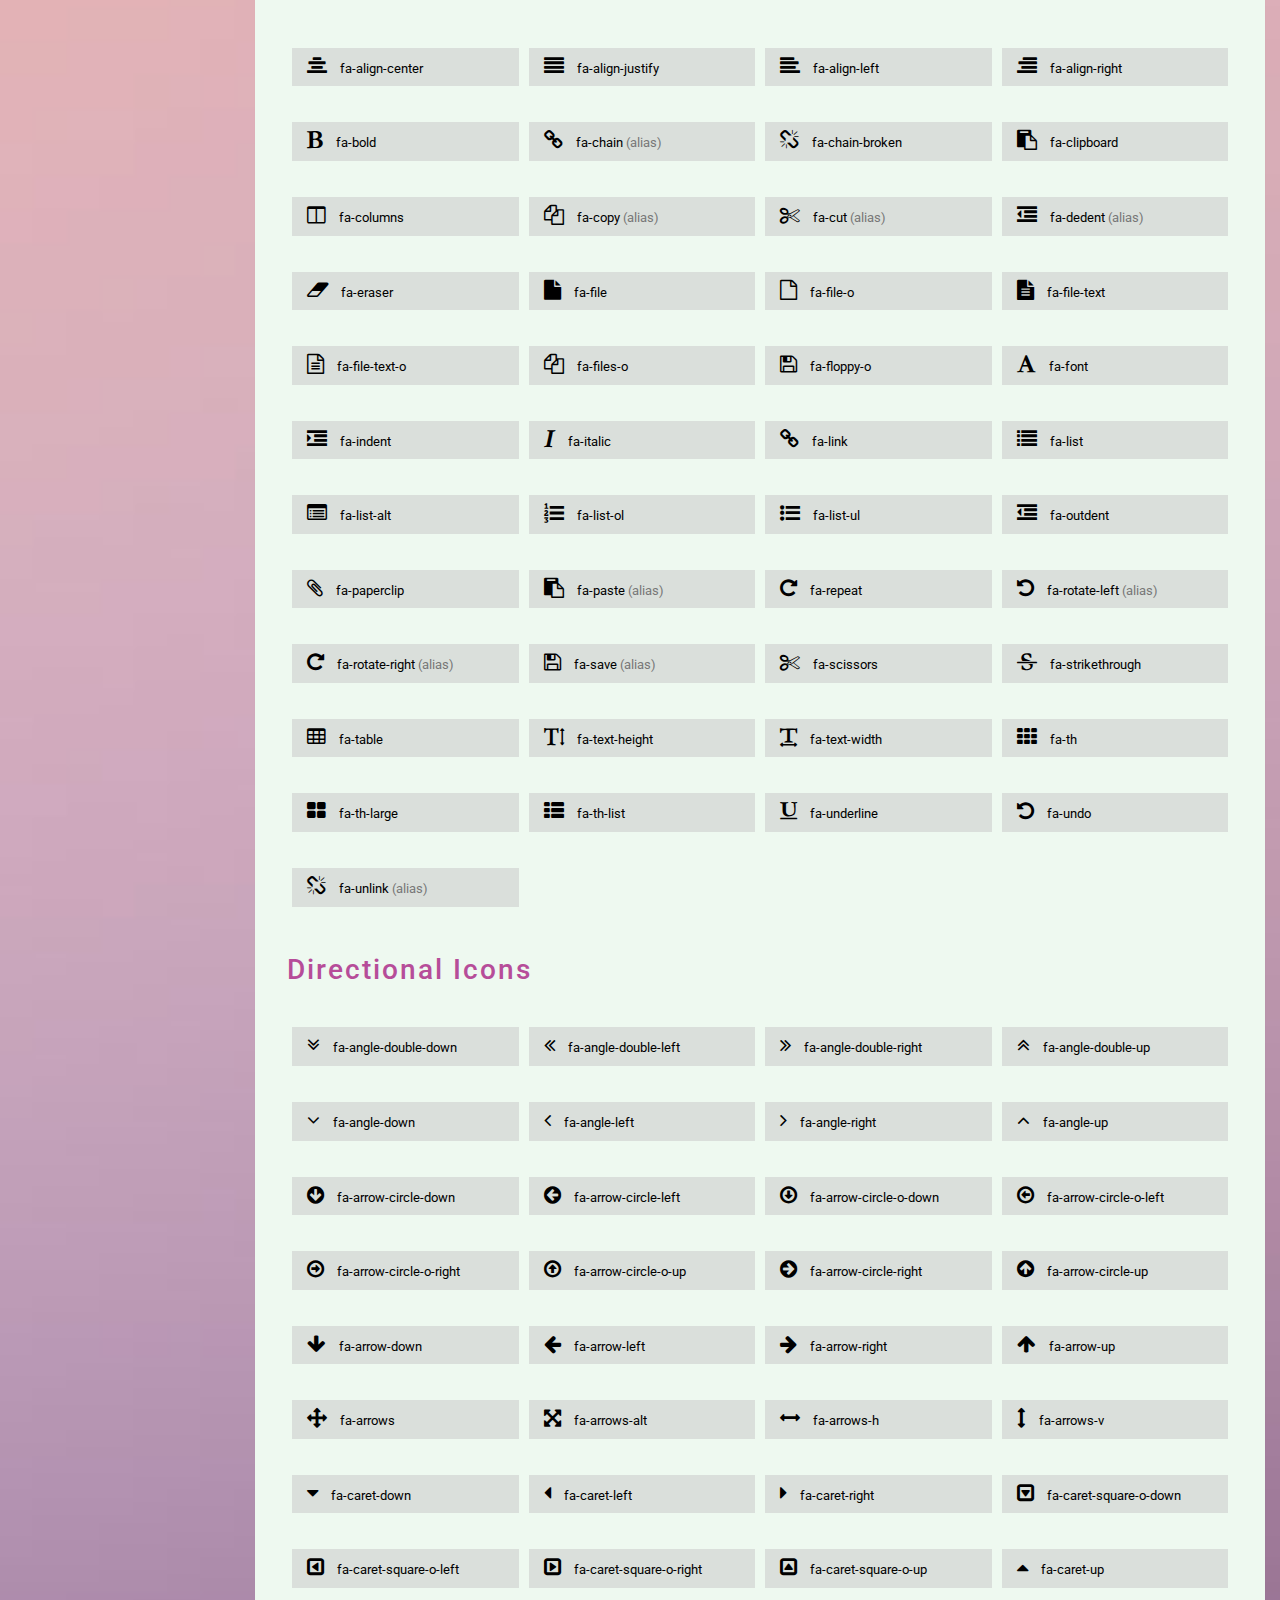
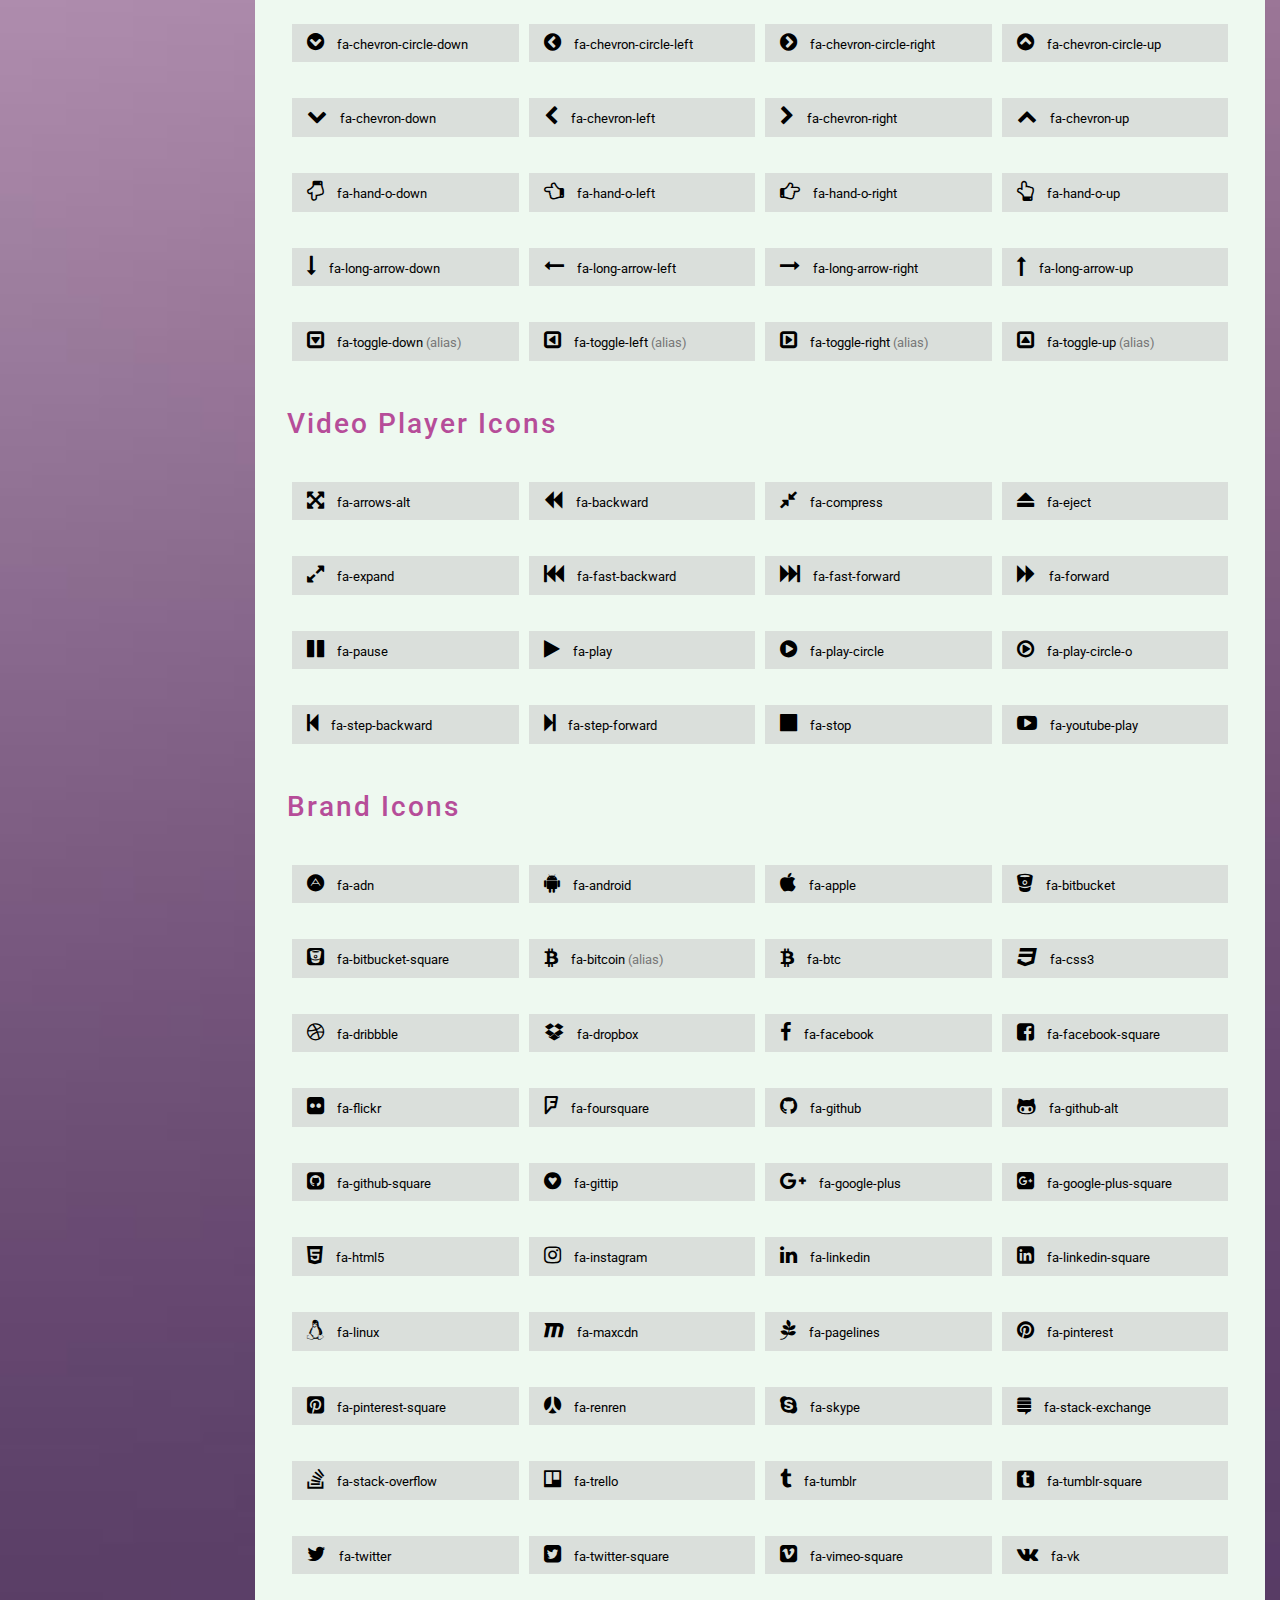
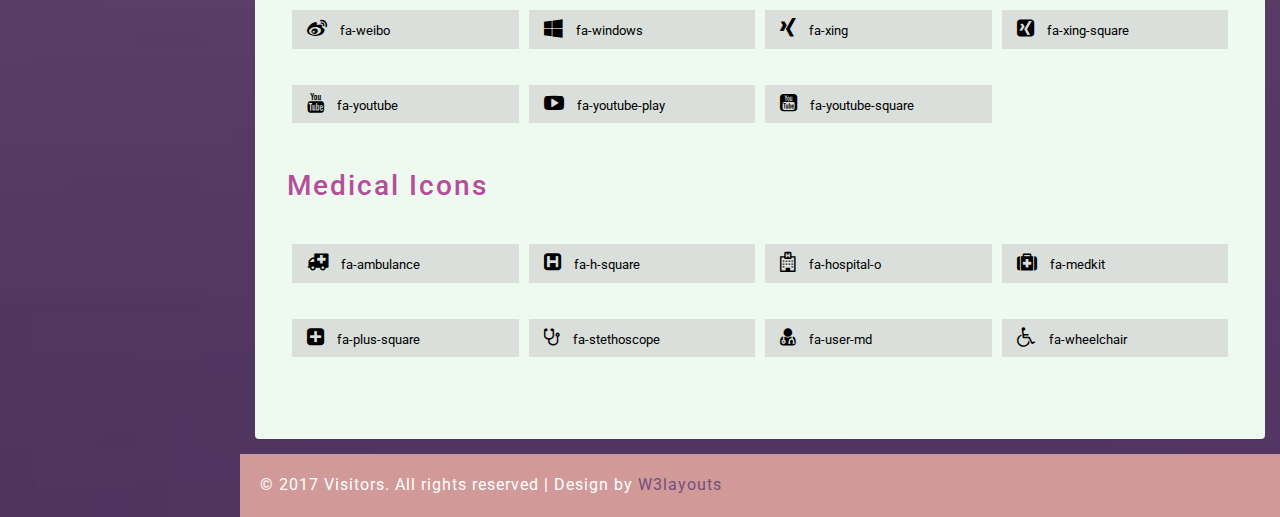
<file: public/backend/fontawesome.html>
<!--A Design by W3layouts
Author: W3layout
Author URL: http://w3layouts.com
License: Creative Commons Attribution 3.0 Unported
License URL: http://creativecommons.org/licenses/by/3.0/
-->
<!DOCTYPE html>
<head>
<title>Visitors an Admin Panel Category Bootstrap Responsive Website Template | Fontawesome :: w3layouts</title>
<meta name="viewport" content="width=device-width, initial-scale=1">
<meta http-equiv="Content-Type" content="text/html; charset=utf-8" />
<meta name="keywords" content="Visitors Responsive web template, Bootstrap Web Templates, Flat Web Templates, Android Compatible web template, 
Smartphone Compatible web template, free webdesigns for Nokia, Samsung, LG, SonyEricsson, Motorola web design" />
<script type="application/x-javascript"> addEventListener("load", function() { setTimeout(hideURLbar, 0); }, false); function hideURLbar(){ window.scrollTo(0,1); } </script>
<!-- bootstrap-css -->
<link rel="stylesheet" href="css/bootstrap.min.css" >
<!-- //bootstrap-css -->
<!-- Custom CSS -->
<link href="css/style.css" rel='stylesheet' type='text/css' />
<link href="css/style-responsive.css" rel="stylesheet"/>
<!-- font CSS -->
<link href='//fonts.googleapis.com/css?family=Roboto:400,100,100italic,300,300italic,400italic,500,500italic,700,700italic,900,900italic' rel='stylesheet' type='text/css'>
<!-- font-awesome icons -->
<link href="css/font-awesome.css" rel="stylesheet"> 
<!-- //font-awesome icons -->
<script src="js/jquery2.0.3.min.js"></script>
</head>
<body>
<section id="container">
<!--header start-->
<header class="header fixed-top clearfix">
<!--logo start-->
<div class="brand">

    <a href="index.html" class="logo">
        VISITORS
    </a>
    <div class="sidebar-toggle-box">
        <div class="fa fa-bars"></div>
    </div>
</div>
<!--logo end-->

<div class="nav notify-row" id="top_menu">
    <!--  notification start -->
    <ul class="nav top-menu">
        <!-- settings start -->
        <li class="dropdown">
            <a data-toggle="dropdown" class="dropdown-toggle" href="#">
                <i class="fa fa-tasks"></i>
                <span class="badge bg-success">8</span>
            </a>
            <ul class="dropdown-menu extended tasks-bar">
                <li>
                    <p class="">You have 8 pending tasks</p>
                </li>
                <li>
                    <a href="#">
                        <div class="task-info clearfix">
                            <div class="desc pull-left">
                                <h5>Target Sell</h5>
                                <p>25% , Deadline  12 June’13</p>
                            </div>
                                    <span class="notification-pie-chart pull-right" data-percent="45">
                            <span class="percent"></span>
                            </span>
                        </div>
                    </a>
                </li>
                <li>
                    <a href="#">
                        <div class="task-info clearfix">
                            <div class="desc pull-left">
                                <h5>Product Delivery</h5>
                                <p>45% , Deadline  12 June’13</p>
                            </div>
                                    <span class="notification-pie-chart pull-right" data-percent="78">
                            <span class="percent"></span>
                            </span>
                        </div>
                    </a>
                </li>
                <li>
                    <a href="#">
                        <div class="task-info clearfix">
                            <div class="desc pull-left">
                                <h5>Payment collection</h5>
                                <p>87% , Deadline  12 June’13</p>
                            </div>
                                    <span class="notification-pie-chart pull-right" data-percent="60">
                            <span class="percent"></span>
                            </span>
                        </div>
                    </a>
                </li>
                <li>
                    <a href="#">
                        <div class="task-info clearfix">
                            <div class="desc pull-left">
                                <h5>Target Sell</h5>
                                <p>33% , Deadline  12 June’13</p>
                            </div>
                                    <span class="notification-pie-chart pull-right" data-percent="90">
                            <span class="percent"></span>
                            </span>
                        </div>
                    </a>
                </li>

                <li class="external">
                    <a href="#">See All Tasks</a>
                </li>
            </ul>
        </li>
        <!-- settings end -->
        <!-- inbox dropdown start-->
        <li id="header_inbox_bar" class="dropdown">
            <a data-toggle="dropdown" class="dropdown-toggle" href="#">
                <i class="fa fa-envelope-o"></i>
                <span class="badge bg-important">4</span>
            </a>
            <ul class="dropdown-menu extended inbox">
                <li>
                    <p class="red">You have 4 Mails</p>
                </li>
                <li>
                    <a href="#">
                        <span class="photo"><img alt="avatar" src="images/3.png"></span>
                                <span class="subject">
                                <span class="from">Jonathan Smith</span>
                                <span class="time">Just now</span>
                                </span>
                                <span class="message">
                                    Hello, this is an example msg.
                                </span>
                    </a>
                </li>
                <li>
                    <a href="#">
                        <span class="photo"><img alt="avatar" src="images/1.png"></span>
                                <span class="subject">
                                <span class="from">Jane Doe</span>
                                <span class="time">2 min ago</span>
                                </span>
                                <span class="message">
                                    Nice admin template
                                </span>
                    </a>
                </li>
                <li>
                    <a href="#">
                        <span class="photo"><img alt="avatar" src="images/3.png"></span>
                                <span class="subject">
                                <span class="from">Tasi sam</span>
                                <span class="time">2 days ago</span>
                                </span>
                                <span class="message">
                                    This is an example msg.
                                </span>
                    </a>
                </li>
                <li>
                    <a href="#">
                        <span class="photo"><img alt="avatar" src="images/2.png"></span>
                                <span class="subject">
                                <span class="from">Mr. Perfect</span>
                                <span class="time">2 hour ago</span>
                                </span>
                                <span class="message">
                                    Hi there, its a test
                                </span>
                    </a>
                </li>
                <li>
                    <a href="#">See all messages</a>
                </li>
            </ul>
        </li>
        <!-- inbox dropdown end -->
        <!-- notification dropdown start-->
        <li id="header_notification_bar" class="dropdown">
            <a data-toggle="dropdown" class="dropdown-toggle" href="#">

                <i class="fa fa-bell-o"></i>
                <span class="badge bg-warning">3</span>
            </a>
            <ul class="dropdown-menu extended notification">
                <li>
                    <p>Notifications</p>
                </li>
                <li>
                    <div class="alert alert-info clearfix">
                        <span class="alert-icon"><i class="fa fa-bolt"></i></span>
                        <div class="noti-info">
                            <a href="#"> Server #1 overloaded.</a>
                        </div>
                    </div>
                </li>
                <li>
                    <div class="alert alert-danger clearfix">
                        <span class="alert-icon"><i class="fa fa-bolt"></i></span>
                        <div class="noti-info">
                            <a href="#"> Server #2 overloaded.</a>
                        </div>
                    </div>
                </li>
                <li>
                    <div class="alert alert-success clearfix">
                        <span class="alert-icon"><i class="fa fa-bolt"></i></span>
                        <div class="noti-info">
                            <a href="#"> Server #3 overloaded.</a>
                        </div>
                    </div>
                </li>

            </ul>
        </li>
        <!-- notification dropdown end -->
    </ul>
    <!--  notification end -->
</div>
<div class="top-nav clearfix">
    <!--search & user info start-->
    <ul class="nav pull-right top-menu">
        <li>
            <input type="text" class="form-control search" placeholder=" Search">
        </li>
        <!-- user login dropdown start-->
        <li class="dropdown">
            <a data-toggle="dropdown" class="dropdown-toggle" href="#">
                <img alt="" src="images/2.png">
                <span class="username">John Doe</span>
                <b class="caret"></b>
            </a>
            <ul class="dropdown-menu extended logout">
                <li><a href="#"><i class=" fa fa-suitcase"></i>Profile</a></li>
                <li><a href="#"><i class="fa fa-cog"></i> Settings</a></li>
                <li><a href="login.html"><i class="fa fa-key"></i> Log Out</a></li>
            </ul>
        </li>
        <!-- user login dropdown end -->
       
    </ul>
    <!--search & user info end-->
</div>
</header>
<!--header end-->
<!--sidebar start-->
<aside>
    <div id="sidebar" class="nav-collapse">
        <!-- sidebar menu start-->
        <div class="leftside-navigation">
            <ul class="sidebar-menu" id="nav-accordion">
                <li>
                    <a href="index.html">
                        <i class="fa fa-dashboard"></i>
                        <span>Dashboard</span>
                    </a>
                </li>
                
                <li class="sub-menu">
                    <a href="javascript:;">
                        <i class="fa fa-book"></i>
                        <span>UI Elements</span>
                    </a>
                    <ul class="sub">
						<li><a href="typography.html">Typography</a></li>
						<li><a href="glyphicon.html">glyphicon</a></li>
                        <li><a href="grids.html">Grids</a></li>
                    </ul>
                </li>
                <li>
                    <a class="active" href="fontawesome.html">
                        <i class="fa fa-bullhorn"></i>
                        <span>Font awesome </span>
                    </a>
                </li>
                <li class="sub-menu">
                    <a href="javascript:;">
                        <i class="fa fa-th"></i>
                        <span>Data Tables</span>
                    </a>
                    <ul class="sub">
                        <li><a href="basic_table.html">Basic Table</a></li>
                        <li><a href="responsive_table.html">Responsive Table</a></li>
                    </ul>
                </li>
                <li class="sub-menu">
                    <a href="javascript:;">
                        <i class="fa fa-tasks"></i>
                        <span>Form Components</span>
                    </a>
                    <ul class="sub">
                        <li><a href="form_component.html">Form Elements</a></li>
                        <li><a href="form_validation.html">Form Validation</a></li>
						<li><a href="dropzone.html">Dropzone</a></li>
                    </ul>
                </li>
                <li class="sub-menu">
                    <a href="javascript:;">
                        <i class="fa fa-envelope"></i>
                        <span>Mail </span>
                    </a>
                    <ul class="sub">
                        <li><a href="mail.html">Inbox</a></li>
                        <li><a href="mail_compose.html">Compose Mail</a></li>
                    </ul>
                </li>
                <li class="sub-menu">
                    <a href="javascript:;">
                        <i class=" fa fa-bar-chart-o"></i>
                        <span>Charts</span>
                    </a>
                    <ul class="sub">
                        <li><a href="chartjs.html">Chart js</a></li>
                        <li><a href="flot_chart.html">Flot Charts</a></li>
                    </ul>
                </li>
                <li class="sub-menu">
                    <a href="javascript:;">
                        <i class=" fa fa-bar-chart-o"></i>
                        <span>Maps</span>
                    </a>
                    <ul class="sub">
                        <li><a href="google_map.html">Google Map</a></li>
                        <li><a href="vector_map.html">Vector Map</a></li>
                    </ul>
                </li>
                <li class="sub-menu">
                    <a href="javascript:;">
                        <i class="fa fa-glass"></i>
                        <span>Extra</span>
                    </a>
                    <ul class="sub">
                        <li><a href="gallery.html">Gallery</a></li>
						<li><a href="404.html">404 Error</a></li>
                        <li><a href="registration.html">Registration</a></li>
                    </ul>
                </li>
                <li>
                    <a href="login.html">
                        <i class="fa fa-user"></i>
                        <span>Login Page</span>
                    </a>
                </li>
            </ul>            </div>
        <!-- sidebar menu end-->
    </div>
</aside>
<!--sidebar end-->
<!--main content start-->
<section id="main-content">
	<section class="wrapper">
		<div class="wthree-font-awesome">
			<div class="grid_3 grid_4 w3_agileits_icons_page">
						<div class="icons">
							<h2 class="w3ls_head">Font Awesome Icons</h2>
							<section id="new">
								<h3 class="page-header page-header icon-subheading">30 New Icons </h3>							  

								<div class="row fontawesome-icon-list">
									
									
									<div class="icon-box col-md-3 col-sm-4"><a class="agile-icon" href="#"><i class="fa fa-asl-interpreting" aria-hidden="true"></i> fa-asl-interpreting <span class="text-muted">(alias)</span></a></div>
									
									
									
									<div class="icon-box col-md-3 col-sm-4"><a class="agile-icon" href="#"><i class="fa fa-audio-description" aria-hidden="true"></i> fa-audio-description</a></div>
									
									  <div class="icon-box col-md-3 col-sm-4"><a class="agile-icon" href="#"><i class="fa fa-blind" aria-hidden="true"></i> fa-blind</a></div>
									
									  <div class="icon-box col-md-3 col-sm-4"><a class="agile-icon" href="#"><i class="fa fa-braille" aria-hidden="true"></i> fa-braille</a></div>
									
									  <div class="icon-box col-md-3 col-sm-4"><a class="agile-icon" href="#"><i class="fa fa-deaf" aria-hidden="true"></i> fa-deaf</a></div>
									
									  <div class="icon-box col-md-3 col-sm-4"><a class="agile-icon" href="#"><i class="fa fa-deafness" aria-hidden="true"></i> deafness <span class="text-muted">(alias)</span></a></div>
									
									  <div class="icon-box col-md-3 col-sm-4"><a class="agile-icon" href="#"><i class="fa fa-envira" aria-hidden="true"></i> fa-envira</a></div>
									
									  <div class="icon-box col-md-3 col-sm-4"><a class="agile-icon" href="#"><i class="fa fa-fa" aria-hidden="true"></i> fa-fa <span class="text-muted">(alias)</span></a></div>
									
									  <div class="icon-box col-md-3 col-sm-4"><a class="agile-icon" href="#"><i class="fa fa-first-order" aria-hidden="true"></i> fa-first-order</a></div>
									
									  <div class="icon-box col-md-3 col-sm-4"><a class="agile-icon" href="#"><i class="fa fa-font-awesome" aria-hidden="true"></i> fa-font-awesome</a></div>
									
									  <div class="icon-box col-md-3 col-sm-4"><a class="agile-icon" href="#"><i class="fa fa-gitlab" aria-hidden="true"></i> fa-gitlab</a></div>
									
									  <div class="icon-box col-md-3 col-sm-4"><a class="agile-icon" href="#"><i class="fa fa-glide" aria-hidden="true"></i> fa-glide</a></div>
									
									  <div class="icon-box col-md-3 col-sm-4"><a class="agile-icon" href="#"><i class="fa fa-glide-g" aria-hidden="true"></i> fa-glide-g</a></div>
									
									  <div class="icon-box col-md-3 col-sm-4"><a class="agile-icon" href="#"><i class="fa fa-google-plus-circle" aria-hidden="true"></i> fa-google-plus-circle <span class="text-muted">(alias)</span></a></div>
									
									  <div class="icon-box col-md-3 col-sm-4"><a class="agile-icon" href="#"><i class="fa fa-google-plus-official" aria-hidden="true"></i> fa-google-plus-official</a></div>
									
									  <div class="icon-box col-md-3 col-sm-4"><a class="agile-icon" href="#"><i class="fa fa-hard-of-hearing" aria-hidden="true"></i> fa-hard-of-hearing <span class="text-muted">(alias)</span></a></div>
									
									  <div class="icon-box col-md-3 col-sm-4"><a class="agile-icon" href="#"><i class="fa fa-instagram" aria-hidden="true"></i> fa-instagram</a></div>
									
									  <div class="icon-box col-md-3 col-sm-4"><a class="agile-icon" href="#"><i class="fa fa-low-vision" aria-hidden="true"></i> fa-low-vision</a></div>
									
									  <div class="icon-box col-md-3 col-sm-4"><a class="agile-icon" href="#"><i class="fa fa-pied-piper" aria-hidden="true"></i> fa-pied-piper</a></div>
									
									  <div class="icon-box col-md-3 col-sm-4"><a class="agile-icon" href="#"><i class="fa fa-question-circle-o" aria-hidden="true"></i> fa-question-circle-o</a></div>
									
									  <div class="icon-box col-md-3 col-sm-4"><a class="agile-icon" href="#"><i class="fa fa-sign-language" aria-hidden="true"></i> fa-sign-language</a></div>
									
									  <div class="icon-box col-md-3 col-sm-4"><a class="agile-icon" href="#"><i class="fa fa-signing" aria-hidden="true"></i> fa-signing <span class="text-muted">(alias)</span></a></div>
									
									  <div class="icon-box col-md-3 col-sm-4"><a class="agile-icon" href="#"><i class="fa fa-snapchat" aria-hidden="true"></i> fa-snapchat</a></div>
									
									  <div class="icon-box col-md-3 col-sm-4"><a class="agile-icon" href="#"><i class="fa fa-snapchat-ghost" aria-hidden="true"></i> fa-snapchat-ghost</a></div>
									
									  <div class="icon-box col-md-3 col-sm-4"><a class="agile-icon" href="#"><i class="fa fa-snapchat-square" aria-hidden="true"></i> fa-snapchat-square</a></div>
									
									  <div class="icon-box col-md-3 col-sm-4"><a class="agile-icon" href="#"><i class="fa fa-themeisle" aria-hidden="true"></i> fa-themeisle</a></div>
									
									  <div class="icon-box col-md-3 col-sm-4"><a class="agile-icon" href="#"><i class="fa fa-universal-access" aria-hidden="true"></i> fa-universal-access</a></div>
									
									  <div class="icon-box col-md-3 col-sm-4"><a class="agile-icon" href="#"><i class="fa fa-viadeo" aria-hidden="true"></i> fa-viadeo</a></div>
									
									  <div class="icon-box col-md-3 col-sm-4"><a class="agile-icon" href="#"><i class="fa fa-viadeo-square" aria-hidden="true"></i> fa-viadeo-square</a></div>
									
									  <div class="icon-box col-md-3 col-sm-4"><a class="agile-icon" href="#"><i class="fa fa-volume-control-phone" aria-hidden="true"></i> fa-volume-control-phone</a></div>
									
									  <div class="icon-box col-md-3 col-sm-4"><a class="agile-icon" href="#"><i class="fa fa-wheelchair-alt" aria-hidden="true"></i> fa-wheelchair-alt</a></div>
									
									  <div class="icon-box col-md-3 col-sm-4"><a class="agile-icon" href="#"><i class="fa fa-wpbeginner" aria-hidden="true"></i> fa-wpbeginner</a></div>
									
									  <div class="icon-box col-md-3 col-sm-4"><a class="agile-icon" href="#"><i class="fa fa-wpforms" aria-hidden="true"></i> fa-wpforms</a></div>
									
									  <div class="icon-box col-md-3 col-sm-4"><a class="agile-icon" href="#"><i class="fa fa-yoast" aria-hidden="true"></i> fa-yoast</a></div>
									
								  </div>

								</section>
							<div class="section group">
									<div class="box"> 
										<div class="title ">
											<h3 class="page-header icon-subheading">Web Application Icons</h3>
										</div>
										<div class="box_content"> 
											<div class="fontawesome-icon-list"> 
												<div class="icon-box col-md-3 col-sm-4"><a class="agile-icon" href="#"><i class="fa fa-adjust"></i> fa-adjust</a></div>
										
												<div class="icon-box col-md-3 col-sm-4"><a class="agile-icon" href="#"><i class="fa fa-anchor"></i> fa-anchor</a></div>
										
												<div class="icon-box col-md-3 col-sm-4"><a class="agile-icon" href="#"><i class="fa fa-archive"></i> fa-archive</a></div>
										
												<div class="icon-box col-md-3 col-sm-4"><a class="agile-icon" href="#"><i class="fa fa-arrows"></i> fa-arrows</a></div>
										
												<div class="icon-box col-md-3 col-sm-4"><a class="agile-icon" href="#"><i class="fa fa-arrows-h"></i> fa-arrows-h</a></div>
										
												<div class="icon-box col-md-3 col-sm-4"><a class="agile-icon" href="#"><i class="fa fa-arrows-v"></i> fa-arrows-v</a></div>
										
												<div class="icon-box col-md-3 col-sm-4"><a class="agile-icon" href="#"><i class="fa fa-asterisk"></i> fa-asterisk</a></div>
										
												<div class="icon-box col-md-3 col-sm-4"><a class="agile-icon" href="#"><i class="fa fa-ban"></i> fa-ban</a></div>
										
												<div class="icon-box col-md-3 col-sm-4"><a class="agile-icon" href="#"><i class="fa fa-bar-chart-o"></i> fa-bar-chart-o</a></div>
										
												<div class="icon-box col-md-3 col-sm-4"><a class="agile-icon" href="#"><i class="fa fa-barcode"></i> fa-barcode</a></div>
										
												<div class="icon-box col-md-3 col-sm-4"><a class="agile-icon" href="#"><i class="fa fa-bars"></i> fa-bars</a></div>
										
												<div class="icon-box col-md-3 col-sm-4"><a class="agile-icon" href="#"><i class="fa fa-beer"></i> fa-beer</a></div>
										
												<div class="icon-box col-md-3 col-sm-4"><a class="agile-icon" href="#"><i class="fa fa-bell"></i> fa-bell</a></div>
										
												<div class="icon-box col-md-3 col-sm-4"><a class="agile-icon" href="#"><i class="fa fa-bell-o"></i> fa-bell-o</a></div>
										
												<div class="icon-box col-md-3 col-sm-4"><a class="agile-icon" href="#"><i class="fa fa-bolt"></i> fa-bolt</a></div>
										
												<div class="icon-box col-md-3 col-sm-4"><a class="agile-icon" href="#"><i class="fa fa-book"></i> fa-book</a></div>
										
												<div class="icon-box col-md-3 col-sm-4"><a class="agile-icon" href="#"><i class="fa fa-bookmark"></i> fa-bookmark</a></div>
										
												<div class="icon-box col-md-3 col-sm-4"><a class="agile-icon" href="#"><i class="fa fa-bookmark-o"></i> fa-bookmark-o</a></div>
										
												<div class="icon-box col-md-3 col-sm-4"><a class="agile-icon" href="#"><i class="fa fa-briefcase"></i> fa-briefcase</a></div>
										
												<div class="icon-box col-md-3 col-sm-4"><a class="agile-icon" href="#"><i class="fa fa-bug"></i> fa-bug</a></div>
										
												<div class="icon-box col-md-3 col-sm-4"><a class="agile-icon" href="#"><i class="fa fa-building-o"></i> fa-building-o</a></div>
										
												<div class="icon-box col-md-3 col-sm-4"><a class="agile-icon" href="#"><i class="fa fa-bullhorn"></i> fa-bullhorn</a></div>
										
												<div class="icon-box col-md-3 col-sm-4"><a class="agile-icon" href="#"><i class="fa fa-bullseye"></i> fa-bullseye</a></div>
										
												<div class="icon-box col-md-3 col-sm-4"><a class="agile-icon" href="#"><i class="fa fa-calendar"></i> fa-calendar</a></div>
										
												<div class="icon-box col-md-3 col-sm-4"><a class="agile-icon" href="#"><i class="fa fa-calendar-o"></i> fa-calendar-o</a></div>
										
												<div class="icon-box col-md-3 col-sm-4"><a class="agile-icon" href="#"><i class="fa fa-camera"></i> fa-camera</a></div>
										
												<div class="icon-box col-md-3 col-sm-4"><a class="agile-icon" href="#"><i class="fa fa-camera-retro"></i> fa-camera-retro</a></div>
										
												<div class="icon-box col-md-3 col-sm-4"><a class="agile-icon" href="#"><i class="fa fa-caret-square-o-down"></i> fa-caret-square-o-down</a></div>
										
												<div class="icon-box col-md-3 col-sm-4"><a class="agile-icon" href="#"><i class="fa fa-caret-square-o-left"></i> fa-caret-square-o-left</a></div>
										
												<div class="icon-box col-md-3 col-sm-4"><a class="agile-icon" href="#"><i class="fa fa-caret-square-o-right"></i> fa-caret-square-o-right</a></div>
										
												<div class="icon-box col-md-3 col-sm-4"><a class="agile-icon" href="#"><i class="fa fa-caret-square-o-up"></i> fa-caret-square-o-up</a></div>
										
												<div class="icon-box col-md-3 col-sm-4"><a class="agile-icon" href="#"><i class="fa fa-certificate"></i> fa-certificate</a></div>
										
												<div class="icon-box col-md-3 col-sm-4"><a class="agile-icon" href="#"><i class="fa fa-check"></i> fa-check</a></div>
										
												<div class="icon-box col-md-3 col-sm-4"><a class="agile-icon" href="#"><i class="fa fa-check-circle"></i> fa-check-circle</a></div>
										
												<div class="icon-box col-md-3 col-sm-4"><a class="agile-icon" href="#"><i class="fa fa-check-circle-o"></i> fa-check-circle-o</a></div>
										
												<div class="icon-box col-md-3 col-sm-4"><a class="agile-icon" href="#"><i class="fa fa-check-square"></i> fa-check-square</a></div>
										
												<div class="icon-box col-md-3 col-sm-4"><a class="agile-icon" href="#"><i class="fa fa-check-square-o"></i> fa-check-square-o</a></div>
										
												<div class="icon-box col-md-3 col-sm-4"><a class="agile-icon" href="#"><i class="fa fa-circle"></i> fa-circle</a></div>
										
												<div class="icon-box col-md-3 col-sm-4"><a class="agile-icon" href="#"><i class="fa fa-circle-o"></i> fa-circle-o</a></div>
										
												<div class="icon-box col-md-3 col-sm-4"><a class="agile-icon" href="#"><i class="fa fa-clock-o"></i> fa-clock-o</a></div>
										
												<div class="icon-box col-md-3 col-sm-4"><a class="agile-icon" href="#"><i class="fa fa-cloud"></i> fa-cloud</a></div>
										
												<div class="icon-box col-md-3 col-sm-4"><a class="agile-icon" href="#"><i class="fa fa-cloud-download"></i> fa-cloud-download</a></div>
										
												<div class="icon-box col-md-3 col-sm-4"><a class="agile-icon" href="#"><i class="fa fa-cloud-upload"></i> fa-cloud-upload</a></div>
										
												<div class="icon-box col-md-3 col-sm-4"><a class="agile-icon" href="#"><i class="fa fa-code"></i> fa-code</a></div>
										
												<div class="icon-box col-md-3 col-sm-4"><a class="agile-icon" href="#"><i class="fa fa-code-fork"></i> fa-code-fork</a></div>
										
												<div class="icon-box col-md-3 col-sm-4"><a class="agile-icon" href="#"><i class="fa fa-coffee"></i> fa-coffee</a></div>
										
												<div class="icon-box col-md-3 col-sm-4"><a class="agile-icon" href="#"><i class="fa fa-cog"></i> fa-cog</a></div>
										
												<div class="icon-box col-md-3 col-sm-4"><a class="agile-icon" href="#"><i class="fa fa-cogs"></i> fa-cogs</a></div>
										
												<div class="icon-box col-md-3 col-sm-4"><a class="agile-icon" href="#"><i class="fa fa-comment"></i> fa-comment</a></div>
										
												<div class="icon-box col-md-3 col-sm-4"><a class="agile-icon" href="#"><i class="fa fa-comment-o"></i> fa-comment-o</a></div>
										
												<div class="icon-box col-md-3 col-sm-4"><a class="agile-icon" href="#"><i class="fa fa-comments"></i> fa-comments</a></div>
										
												<div class="icon-box col-md-3 col-sm-4"><a class="agile-icon" href="#"><i class="fa fa-comments-o"></i> fa-comments-o</a></div>
										
												<div class="icon-box col-md-3 col-sm-4"><a class="agile-icon" href="#"><i class="fa fa-compass"></i> fa-compass</a></div>
										
												<div class="icon-box col-md-3 col-sm-4"><a class="agile-icon" href="#"><i class="fa fa-credit-card"></i> fa-credit-card</a></div>
										
												<div class="icon-box col-md-3 col-sm-4"><a class="agile-icon" href="#"><i class="fa fa-crop"></i> fa-crop</a></div>
										
												<div class="icon-box col-md-3 col-sm-4"><a class="agile-icon" href="#"><i class="fa fa-crosshairs"></i> fa-crosshairs</a></div>
										
												<div class="icon-box col-md-3 col-sm-4"><a class="agile-icon" href="#"><i class="fa fa-cutlery"></i> fa-cutlery</a></div>
										
												<div class="icon-box col-md-3 col-sm-4"><a class="agile-icon" href="#"><i class="fa fa-dashboard"></i> fa-dashboard <span class="text-muted">(alias)</span></a></div>
										
												<div class="icon-box col-md-3 col-sm-4"><a class="agile-icon" href="#"><i class="fa fa-desktop"></i> fa-desktop</a></div>
										
												<div class="icon-box col-md-3 col-sm-4"><a class="agile-icon" href="#"><i class="fa fa-dot-circle-o"></i> fa-dot-circle-o</a></div>
										
												<div class="icon-box col-md-3 col-sm-4"><a class="agile-icon" href="#"><i class="fa fa-download"></i> fa-download</a></div>
										
												<div class="icon-box col-md-3 col-sm-4"><a class="agile-icon" href="#"><i class="fa fa-edit"></i> fa-edit <span class="text-muted">(alias)</span></a></div>
										
												<div class="icon-box col-md-3 col-sm-4"><a class="agile-icon" href="#"><i class="fa fa-ellipsis-h"></i> fa-ellipsis-h</a></div>
										
												<div class="icon-box col-md-3 col-sm-4"><a class="agile-icon" href="#"><i class="fa fa-ellipsis-v"></i> fa-ellipsis-v</a></div>
										
												<div class="icon-box col-md-3 col-sm-4"><a class="agile-icon" href="#"><i class="fa fa-envelope"></i> fa-envelope</a></div>
										
												<div class="icon-box col-md-3 col-sm-4"><a class="agile-icon" href="#"><i class="fa fa-envelope-o"></i> fa-envelope-o</a></div>
										
												<div class="icon-box col-md-3 col-sm-4"><a class="agile-icon" href="#"><i class="fa fa-eraser"></i> fa-eraser</a></div>
										
												<div class="icon-box col-md-3 col-sm-4"><a class="agile-icon" href="#"><i class="fa fa-exchange"></i> fa-exchange</a></div>
										
												<div class="icon-box col-md-3 col-sm-4"><a class="agile-icon" href="#"><i class="fa fa-exclamation"></i> fa-exclamation</a></div>
										
												<div class="icon-box col-md-3 col-sm-4"><a class="agile-icon" href="#"><i class="fa fa-exclamation-circle"></i> fa-exclamation-circle</a></div>
										
												<div class="icon-box col-md-3 col-sm-4"><a class="agile-icon" href="#"><i class="fa fa-exclamation-triangle"></i> fa-exclamation-triangle</a></div>
										
												<div class="icon-box col-md-3 col-sm-4"><a class="agile-icon" href="#"><i class="fa fa-external-link"></i> fa-external-link</a></div>
										
												<div class="icon-box col-md-3 col-sm-4"><a class="agile-icon" href="#"><i class="fa fa-external-link-square"></i> fa-external-link-square</a></div>
										
												<div class="icon-box col-md-3 col-sm-4"><a class="agile-icon" href="#"><i class="fa fa-eye"></i> fa-eye</a></div>
										
												<div class="icon-box col-md-3 col-sm-4"><a class="agile-icon" href="#"><i class="fa fa-eye-slash"></i> fa-eye-slash</a></div>
										
												<div class="icon-box col-md-3 col-sm-4"><a class="agile-icon" href="#"><i class="fa fa-female"></i> fa-female</a></div>
										
												<div class="icon-box col-md-3 col-sm-4"><a class="agile-icon" href="#"><i class="fa fa-fighter-jet"></i> fa-fighter-jet</a></div>
										
												<div class="icon-box col-md-3 col-sm-4"><a class="agile-icon" href="#"><i class="fa fa-film"></i> fa-film</a></div>
										
												<div class="icon-box col-md-3 col-sm-4"><a class="agile-icon" href="#"><i class="fa fa-filter"></i> fa-filter</a></div>
										
												<div class="icon-box col-md-3 col-sm-4"><a class="agile-icon" href="#"><i class="fa fa-fire"></i> fa-fire</a></div>
										
												<div class="icon-box col-md-3 col-sm-4"><a class="agile-icon" href="#"><i class="fa fa-fire-extinguisher"></i> fa-fire-extinguisher</a></div>
										
												<div class="icon-box col-md-3 col-sm-4"><a class="agile-icon" href="#"><i class="fa fa-flag"></i> fa-flag</a></div>
										
												<div class="icon-box col-md-3 col-sm-4"><a class="agile-icon" href="#"><i class="fa fa-flag-checkered"></i> fa-flag-checkered</a></div>
										
												<div class="icon-box col-md-3 col-sm-4"><a class="agile-icon" href="#"><i class="fa fa-flag-o"></i> fa-flag-o</a></div>
										
												<div class="icon-box col-md-3 col-sm-4"><a class="agile-icon" href="#"><i class="fa fa-flash"></i> fa-flash <span class="text-muted">(alias)</span></a></div>
										
												<div class="icon-box col-md-3 col-sm-4"><a class="agile-icon" href="#"><i class="fa fa-flask"></i> fa-flask</a></div>
										
												<div class="icon-box col-md-3 col-sm-4"><a class="agile-icon" href="#"><i class="fa fa-folder"></i> fa-folder</a></div>
										
												<div class="icon-box col-md-3 col-sm-4"><a class="agile-icon" href="#"><i class="fa fa-folder-o"></i> fa-folder-o</a></div>
										
												<div class="icon-box col-md-3 col-sm-4"><a class="agile-icon" href="#"><i class="fa fa-folder-open"></i> fa-folder-open</a></div>
										
												<div class="icon-box col-md-3 col-sm-4"><a class="agile-icon" href="#"><i class="fa fa-folder-open-o"></i> fa-folder-open-o</a></div>
										
												<div class="icon-box col-md-3 col-sm-4"><a class="agile-icon" href="#"><i class="fa fa-frown-o"></i> fa-frown-o</a></div>
										
												<div class="icon-box col-md-3 col-sm-4"><a class="agile-icon" href="#"><i class="fa fa-gamepad"></i> fa-gamepad</a></div>
										
												<div class="icon-box col-md-3 col-sm-4"><a class="agile-icon" href="#"><i class="fa fa-gavel"></i> fa-gavel</a></div>
										
												<div class="icon-box col-md-3 col-sm-4"><a class="agile-icon" href="#"><i class="fa fa-gear"></i> fa-gear <span class="text-muted">(alias)</span></a></div>
										
												<div class="icon-box col-md-3 col-sm-4"><a class="agile-icon" href="#"><i class="fa fa-gears"></i> fa-gears <span class="text-muted">(alias)</span></a></div>
										
												<div class="icon-box col-md-3 col-sm-4"><a class="agile-icon" href="#"><i class="fa fa-gift"></i> fa-gift</a></div>
										
												<div class="icon-box col-md-3 col-sm-4"><a class="agile-icon" href="#"><i class="fa fa-glass"></i> fa-glass</a></div>
										
												<div class="icon-box col-md-3 col-sm-4"><a class="agile-icon" href="#"><i class="fa fa-globe"></i> fa-globe</a></div>
										
												<div class="icon-box col-md-3 col-sm-4"><a class="agile-icon" href="#"><i class="fa fa-group"></i> fa-group <span class="text-muted">(alias)</span></a></div>
										
												<div class="icon-box col-md-3 col-sm-4"><a class="agile-icon" href="#"><i class="fa fa-hdd-o"></i> fa-hdd-o</a></div>
										
												<div class="icon-box col-md-3 col-sm-4"><a class="agile-icon" href="#"><i class="fa fa-headphones"></i> fa-headphones</a></div>
										
												<div class="icon-box col-md-3 col-sm-4"><a class="agile-icon" href="#"><i class="fa fa-heart"></i> fa-heart</a></div>
										
												<div class="icon-box col-md-3 col-sm-4"><a class="agile-icon" href="#"><i class="fa fa-heart-o"></i> fa-heart-o</a></div>
										
												<div class="icon-box col-md-3 col-sm-4"><a class="agile-icon" href="#"><i class="fa fa-home"></i> fa-home</a></div>
										
												<div class="icon-box col-md-3 col-sm-4"><a class="agile-icon" href="#"><i class="fa fa-inbox"></i> fa-inbox</a></div>
										
												<div class="icon-box col-md-3 col-sm-4"><a class="agile-icon" href="#"><i class="fa fa-info"></i> fa-info</a></div>
										
												<div class="icon-box col-md-3 col-sm-4"><a class="agile-icon" href="#info-circle"><i class="fa fa-info-circle"></i> fa-info-circle</a></div>
										
												<div class="icon-box col-md-3 col-sm-4"><a class="agile-icon" href="#key"><i class="fa fa-key"></i> fa-key</a></div>
										
												<div class="icon-box col-md-3 col-sm-4"><a class="agile-icon" href="#keyboard-o"><i class="fa fa-keyboard-o"></i> fa-keyboard-o</a></div>
										
												<div class="icon-box col-md-3 col-sm-4"><a class="agile-icon" href="#laptop"><i class="fa fa-laptop"></i> fa-laptop</a></div>
										
												<div class="icon-box col-md-3 col-sm-4"><a class="agile-icon" href="#leaf"><i class="fa fa-leaf"></i> fa-leaf</a></div>
										
												<div class="icon-box col-md-3 col-sm-4"><a class="agile-icon" href="#gavel"><i class="fa fa-legal"></i> fa-legal <span class="text-muted">(alias)</span></a></div>
										
												<div class="icon-box col-md-3 col-sm-4"><a class="agile-icon" href="#lemon-o"><i class="fa fa-lemon-o"></i> fa-lemon-o</a></div>
										
												<div class="icon-box col-md-3 col-sm-4"><a class="agile-icon" href="#level-down"><i class="fa fa-level-down"></i> fa-level-down</a></div>
										
												<div class="icon-box col-md-3 col-sm-4"><a class="agile-icon" href="#level-up"><i class="fa fa-level-up"></i> fa-level-up</a></div>
										
												<div class="icon-box col-md-3 col-sm-4"><a class="agile-icon" href="#lightbulb-o"><i class="fa fa-lightbulb-o"></i> fa-lightbulb-o</a></div>
										
												<div class="icon-box col-md-3 col-sm-4"><a class="agile-icon" href="#location-arrow"><i class="fa fa-location-arrow"></i> fa-location-arrow</a></div>
										
												<div class="icon-box col-md-3 col-sm-4"><a class="agile-icon" href="#lock"><i class="fa fa-lock"></i> fa-lock</a></div>
										
												<div class="icon-box col-md-3 col-sm-4"><a class="agile-icon" href="#magic"><i class="fa fa-magic"></i> fa-magic</a></div>
										
												<div class="icon-box col-md-3 col-sm-4"><a class="agile-icon" href="#magnet"><i class="fa fa-magnet"></i> fa-magnet</a></div>
										
												<div class="icon-box col-md-3 col-sm-4"><a class="agile-icon" href="#share"><i class="fa fa-mail-forward"></i> fa-mail-forward <span class="text-muted">(alias)</span></a></div>
										
												<div class="icon-box col-md-3 col-sm-4"><a class="agile-icon" href="#reply"><i class="fa fa-mail-reply"></i> fa-mail-reply <span class="text-muted">(alias)</span></a></div>
										
												<div class="icon-box col-md-3 col-sm-4"><a class="agile-icon" href="#mail-reply-all"><i class="fa fa-mail-reply-all"></i> fa-mail-reply-all</a></div>
										
												<div class="icon-box col-md-3 col-sm-4"><a class="agile-icon" href="#male"><i class="fa fa-male"></i> fa-male</a></div>
										
												<div class="icon-box col-md-3 col-sm-4"><a class="agile-icon" href="#map-marker"><i class="fa fa-map-marker"></i> fa-map-marker</a></div>
										
												<div class="icon-box col-md-3 col-sm-4"><a class="agile-icon" href="#meh-o"><i class="fa fa-meh-o"></i> fa-meh-o</a></div>
										
												<div class="icon-box col-md-3 col-sm-4"><a class="agile-icon" href="#microphone"><i class="fa fa-microphone"></i> fa-microphone</a></div>
										
												<div class="icon-box col-md-3 col-sm-4"><a class="agile-icon" href="#microphone-slash"><i class="fa fa-microphone-slash"></i> fa-microphone-slash</a></div>
										
												<div class="icon-box col-md-3 col-sm-4"><a class="agile-icon" href="#minus"><i class="fa fa-minus"></i> fa-minus</a></div>
										
												<div class="icon-box col-md-3 col-sm-4"><a class="agile-icon" href="#minus-circle"><i class="fa fa-minus-circle"></i> fa-minus-circle</a></div>
										
												<div class="icon-box col-md-3 col-sm-4"><a class="agile-icon" href="#minus-square"><i class="fa fa-minus-square"></i> fa-minus-square</a></div>
										
												<div class="icon-box col-md-3 col-sm-4"><a class="agile-icon" href="#minus-square-o"><i class="fa fa-minus-square-o"></i> fa-minus-square-o</a></div>
										
												<div class="icon-box col-md-3 col-sm-4"><a class="agile-icon" href="#mobile"><i class="fa fa-mobile"></i> fa-mobile</a></div>
										
												<div class="icon-box col-md-3 col-sm-4"><a class="agile-icon" href="#mobile"><i class="fa fa-mobile-phone"></i> fa-mobile-phone <span class="text-muted">(alias)</span></a></div>
										
												<div class="icon-box col-md-3 col-sm-4"><a class="agile-icon" href="#money"><i class="fa fa-money"></i> fa-money</a></div>
										
												<div class="icon-box col-md-3 col-sm-4"><a class="agile-icon" href="#moon-o"><i class="fa fa-moon-o"></i> fa-moon-o</a></div>
										
												<div class="icon-box col-md-3 col-sm-4"><a class="agile-icon" href="#music"><i class="fa fa-music"></i> fa-music</a></div>
										
												<div class="icon-box col-md-3 col-sm-4"><a class="agile-icon" href="#pencil"><i class="fa fa-pencil"></i> fa-pencil</a></div>
										
												<div class="icon-box col-md-3 col-sm-4"><a class="agile-icon" href="#pencil-square"><i class="fa fa-pencil-square"></i> fa-pencil-square</a></div>
										
												<div class="icon-box col-md-3 col-sm-4"><a class="agile-icon" href="#pencil-square-o"><i class="fa fa-pencil-square-o"></i> fa-pencil-square-o</a></div>
										
												<div class="icon-box col-md-3 col-sm-4"><a class="agile-icon" href="#phone"><i class="fa fa-phone"></i> fa-phone</a></div>
										
												<div class="icon-box col-md-3 col-sm-4"><a class="agile-icon" href="#phone-square"><i class="fa fa-phone-square"></i> fa-phone-square</a></div>
										
												<div class="icon-box col-md-3 col-sm-4"><a class="agile-icon" href="#picture-o"><i class="fa fa-picture-o"></i> fa-picture-o</a></div>
										
												<div class="icon-box col-md-3 col-sm-4"><a class="agile-icon" href="#plane"><i class="fa fa-plane"></i> fa-plane</a></div>
										
												<div class="icon-box col-md-3 col-sm-4"><a class="agile-icon" href="#plus"><i class="fa fa-plus"></i> fa-plus</a></div>
										
												<div class="icon-box col-md-3 col-sm-4"><a class="agile-icon" href="#plus-circle"><i class="fa fa-plus-circle"></i> fa-plus-circle</a></div>
										
												<div class="icon-box col-md-3 col-sm-4"><a class="agile-icon" href="#plus-square"><i class="fa fa-plus-square"></i> fa-plus-square</a></div>
										
												<div class="icon-box col-md-3 col-sm-4"><a class="agile-icon" href="#plus-square-o"><i class="fa fa-plus-square-o"></i> fa-plus-square-o</a></div>
										
												<div class="icon-box col-md-3 col-sm-4"><a class="agile-icon" href="#power-off"><i class="fa fa-power-off"></i> fa-power-off</a></div>
										
												<div class="icon-box col-md-3 col-sm-4"><a class="agile-icon" href="#print"><i class="fa fa-print"></i> fa-print</a></div>
										
												<div class="icon-box col-md-3 col-sm-4"><a class="agile-icon" href="#puzzle-piece"><i class="fa fa-puzzle-piece"></i> fa-puzzle-piece</a></div>
										
												<div class="icon-box col-md-3 col-sm-4"><a class="agile-icon" href="#qrcode"><i class="fa fa-qrcode"></i> fa-qrcode</a></div>
										
												<div class="icon-box col-md-3 col-sm-4"><a class="agile-icon" href="#question"><i class="fa fa-question"></i> fa-question</a></div>
										
												<div class="icon-box col-md-3 col-sm-4"><a class="agile-icon" href="#question-circle"><i class="fa fa-question-circle"></i> fa-question-circle</a></div>
										
												<div class="icon-box col-md-3 col-sm-4"><a class="agile-icon" href="#quote-left"><i class="fa fa-quote-left"></i> fa-quote-left</a></div>
										
												<div class="icon-box col-md-3 col-sm-4"><a class="agile-icon" href="#quote-right"><i class="fa fa-quote-right"></i> fa-quote-right</a></div>
										
												<div class="icon-box col-md-3 col-sm-4"><a class="agile-icon" href="#random"><i class="fa fa-random"></i> fa-random</a></div>
										
												<div class="icon-box col-md-3 col-sm-4"><a class="agile-icon" href="#refresh"><i class="fa fa-refresh"></i> fa-refresh</a></div>
										
												<div class="icon-box col-md-3 col-sm-4"><a class="agile-icon" href="#reply"><i class="fa fa-reply"></i> fa-reply</a></div>
										
												<div class="icon-box col-md-3 col-sm-4"><a class="agile-icon" href="#reply-all"><i class="fa fa-reply-all"></i> fa-reply-all</a></div>
										
												<div class="icon-box col-md-3 col-sm-4"><a class="agile-icon" href="#retweet"><i class="fa fa-retweet"></i> fa-retweet</a></div>
										
												<div class="icon-box col-md-3 col-sm-4"><a class="agile-icon" href="#road"><i class="fa fa-road"></i> fa-road</a></div>
										
												<div class="icon-box col-md-3 col-sm-4"><a class="agile-icon" href="#rocket"><i class="fa fa-rocket"></i> fa-rocket</a></div>
										
												<div class="icon-box col-md-3 col-sm-4"><a class="agile-icon" href="#rss"><i class="fa fa-rss"></i> fa-rss</a></div>
										
												<div class="icon-box col-md-3 col-sm-4"><a class="agile-icon" href="#rss-square"><i class="fa fa-rss-square"></i> fa-rss-square</a></div>
										
												<div class="icon-box col-md-3 col-sm-4"><a class="agile-icon" href="#search"><i class="fa fa-search"></i> fa-search</a></div>
										
												<div class="icon-box col-md-3 col-sm-4"><a class="agile-icon" href="#search-minus"><i class="fa fa-search-minus"></i> fa-search-minus</a></div>
										
												<div class="icon-box col-md-3 col-sm-4"><a class="agile-icon" href="#search-plus"><i class="fa fa-search-plus"></i> fa-search-plus</a></div>
										
												<div class="icon-box col-md-3 col-sm-4"><a class="agile-icon" href="#share"><i class="fa fa-share"></i> fa-share</a></div>
										
												<div class="icon-box col-md-3 col-sm-4"><a class="agile-icon" href="#share-square"><i class="fa fa-share-square"></i> fa-share-square</a></div>
										
												<div class="icon-box col-md-3 col-sm-4"><a class="agile-icon" href="#share-square-o"><i class="fa fa-share-square-o"></i> fa-share-square-o</a></div>
										
												<div class="icon-box col-md-3 col-sm-4"><a class="agile-icon" href="#shield"><i class="fa fa-shield"></i> fa-shield</a></div>
										
												<div class="icon-box col-md-3 col-sm-4"><a class="agile-icon" href="#shopping-cart"><i class="fa fa-shopping-cart"></i> fa-shopping-cart</a></div>
										
												<div class="icon-box col-md-3 col-sm-4"><a class="agile-icon" href="#sign-in"><i class="fa fa-sign-in"></i> fa-sign-in</a></div>
										
												<div class="icon-box col-md-3 col-sm-4"><a class="agile-icon" href="#sign-out"><i class="fa fa-sign-out"></i> fa-sign-out</a></div>
										
												<div class="icon-box col-md-3 col-sm-4"><a class="agile-icon" href="#signal"><i class="fa fa-signal"></i> fa-signal</a></div>
										
												<div class="icon-box col-md-3 col-sm-4"><a class="agile-icon" href="#sitemap"><i class="fa fa-sitemap"></i> fa-sitemap</a></div>
										
												<div class="icon-box col-md-3 col-sm-4"><a class="agile-icon" href="#smile-o"><i class="fa fa-smile-o"></i> fa-smile-o</a></div>
										
												<div class="icon-box col-md-3 col-sm-4"><a class="agile-icon" href="#sort"><i class="fa fa-sort"></i> fa-sort</a></div>
										
												<div class="icon-box col-md-3 col-sm-4"><a class="agile-icon" href="#sort-alpha-asc"><i class="fa fa-sort-alpha-asc"></i> fa-sort-alpha-asc</a></div>
										
												<div class="icon-box col-md-3 col-sm-4"><a class="agile-icon" href="#sort-alpha-desc"><i class="fa fa-sort-alpha-desc"></i> fa-sort-alpha-desc</a></div>
										
												<div class="icon-box col-md-3 col-sm-4"><a class="agile-icon" href="#sort-amount-asc"><i class="fa fa-sort-amount-asc"></i> fa-sort-amount-asc</a></div>
										
												<div class="icon-box col-md-3 col-sm-4"><a class="agile-icon" href="#sort-amount-desc"><i class="fa fa-sort-amount-desc"></i> fa-sort-amount-desc</a></div>
										
												<div class="icon-box col-md-3 col-sm-4"><a class="agile-icon" href="#sort-asc"><i class="fa fa-sort-asc"></i> fa-sort-asc</a></div>
										
												<div class="icon-box col-md-3 col-sm-4"><a class="agile-icon" href="#sort-desc"><i class="fa fa-sort-desc"></i> fa-sort-desc</a></div>
										
												<div class="icon-box col-md-3 col-sm-4"><a class="agile-icon" href="#sort-asc"><i class="fa fa-sort-down"></i> fa-sort-down <span class="text-muted">(alias)</span></a></div>
										
												<div class="icon-box col-md-3 col-sm-4"><a class="agile-icon" href="#sort-numeric-asc"><i class="fa fa-sort-numeric-asc"></i> fa-sort-numeric-asc</a></div>
										
												<div class="icon-box col-md-3 col-sm-4"><a class="agile-icon" href="#sort-numeric-desc"><i class="fa fa-sort-numeric-desc"></i> fa-sort-numeric-desc</a></div>
										
												<div class="icon-box col-md-3 col-sm-4"><a class="agile-icon" href="#sort-desc"><i class="fa fa-sort-up"></i> fa-sort-up <span class="text-muted">(alias)</span></a></div>
										
												<div class="icon-box col-md-3 col-sm-4"><a class="agile-icon" href="#spinner"><i class="fa fa-spinner"></i> fa-spinner</a></div>
										
												<div class="icon-box col-md-3 col-sm-4"><a class="agile-icon" href="#square"><i class="fa fa-square"></i> fa-square</a></div>
										
												<div class="icon-box col-md-3 col-sm-4"><a class="agile-icon" href="#square-o"><i class="fa fa-square-o"></i> fa-square-o</a></div>
										
												<div class="icon-box col-md-3 col-sm-4"><a class="agile-icon" href="#star"><i class="fa fa-star"></i> fa-star</a></div>
										
												<div class="icon-box col-md-3 col-sm-4"><a class="agile-icon" href="#star-half"><i class="fa fa-star-half"></i> fa-star-half</a></div>
										
												<div class="icon-box col-md-3 col-sm-4"><a class="agile-icon" href="#star-half-o"><i class="fa fa-star-half-empty"></i> fa-star-half-empty <span class="text-muted">(alias)</span></a></div>
										
												<div class="icon-box col-md-3 col-sm-4"><a class="agile-icon" href="#star-half-o"><i class="fa fa-star-half-full"></i> fa-star-half-full <span class="text-muted">(alias)</span></a></div>
										
												<div class="icon-box col-md-3 col-sm-4"><a class="agile-icon" href="#star-half-o"><i class="fa fa-star-half-o"></i> fa-star-half-o</a></div>
										
												<div class="icon-box col-md-3 col-sm-4"><a class="agile-icon" href="#star-o"><i class="fa fa-star-o"></i> fa-star-o</a></div>
										
												<div class="icon-box col-md-3 col-sm-4"><a class="agile-icon" href="#subscript"><i class="fa fa-subscript"></i> fa-subscript</a></div>
										
												<div class="icon-box col-md-3 col-sm-4"><a class="agile-icon" href="#suitcase"><i class="fa fa-suitcase"></i> fa-suitcase</a></div>
										
												<div class="icon-box col-md-3 col-sm-4"><a class="agile-icon" href="#sun-o"><i class="fa fa-sun-o"></i> fa-sun-o</a></div>
										
												<div class="icon-box col-md-3 col-sm-4"><a class="agile-icon" href="#superscript"><i class="fa fa-superscript"></i> fa-superscript</a></div>
										
												<div class="icon-box col-md-3 col-sm-4"><a class="agile-icon" href="#tablet"><i class="fa fa-tablet"></i> fa-tablet</a></div>
										
												<div class="icon-box col-md-3 col-sm-4"><a class="agile-icon" href="#tachometer"><i class="fa fa-tachometer"></i> fa-tachometer</a></div>
										
												<div class="icon-box col-md-3 col-sm-4"><a class="agile-icon" href="#tag"><i class="fa fa-tag"></i> fa-tag</a></div>
										
												<div class="icon-box col-md-3 col-sm-4"><a class="agile-icon" href="#tags"><i class="fa fa-tags"></i> fa-tags</a></div>
										
												<div class="icon-box col-md-3 col-sm-4"><a class="agile-icon" href="#tasks"><i class="fa fa-tasks"></i> fa-tasks</a></div>
										
												<div class="icon-box col-md-3 col-sm-4"><a class="agile-icon" href="#terminal"><i class="fa fa-terminal"></i> fa-terminal</a></div>
										
												<div class="icon-box col-md-3 col-sm-4"><a class="agile-icon" href="#thumb-tack"><i class="fa fa-thumb-tack"></i> fa-thumb-tack</a></div>
										
												<div class="icon-box col-md-3 col-sm-4"><a class="agile-icon" href="#thumbs-down"><i class="fa fa-thumbs-down"></i> fa-thumbs-down</a></div>
										
												<div class="icon-box col-md-3 col-sm-4"><a class="agile-icon" href="#thumbs-o-down"><i class="fa fa-thumbs-o-down"></i> fa-thumbs-o-down</a></div>
										
												<div class="icon-box col-md-3 col-sm-4"><a class="agile-icon" href="#thumbs-o-up"><i class="fa fa-thumbs-o-up"></i> fa-thumbs-o-up</a></div>
										
												<div class="icon-box col-md-3 col-sm-4"><a class="agile-icon" href="#thumbs-up"><i class="fa fa-thumbs-up"></i> fa-thumbs-up</a></div>
										
												<div class="icon-box col-md-3 col-sm-4"><a class="agile-icon" href="#ticket"><i class="fa fa-ticket"></i> fa-ticket</a></div>
										
												<div class="icon-box col-md-3 col-sm-4"><a class="agile-icon" href="#times"><i class="fa fa-times"></i> fa-times</a></div>
										
												<div class="icon-box col-md-3 col-sm-4"><a class="agile-icon" href="#times-circle"><i class="fa fa-times-circle"></i> fa-times-circle</a></div>
										
												<div class="icon-box col-md-3 col-sm-4"><a class="agile-icon" href="#times-circle-o"><i class="fa fa-times-circle-o"></i> fa-times-circle-o</a></div>
										
												<div class="icon-box col-md-3 col-sm-4"><a class="agile-icon" href="#tint"><i class="fa fa-tint"></i> fa-tint</a></div>
										
												<div class="icon-box col-md-3 col-sm-4"><a class="agile-icon" href="#caret-square-o-down"><i class="fa fa-toggle-down"></i> fa-toggle-down <span class="text-muted">(alias)</span></a></div>
										
												<div class="icon-box col-md-3 col-sm-4"><a class="agile-icon" href="#caret-square-o-left"><i class="fa fa-toggle-left"></i> fa-toggle-left <span class="text-muted">(alias)</span></a></div>
										
												<div class="icon-box col-md-3 col-sm-4"><a class="agile-icon" href="#caret-square-o-right"><i class="fa fa-toggle-right"></i> fa-toggle-right <span class="text-muted">(alias)</span></a></div>
										
												<div class="icon-box col-md-3 col-sm-4"><a class="agile-icon" href="#caret-square-o-up"><i class="fa fa-toggle-up"></i> fa-toggle-up <span class="text-muted">(alias)</span></a></div>
										
												<div class="icon-box col-md-3 col-sm-4"><a class="agile-icon" href="#trash-o"><i class="fa fa-trash-o"></i> fa-trash-o</a></div>
										
												<div class="icon-box col-md-3 col-sm-4"><a class="agile-icon" href="#trophy"><i class="fa fa-trophy"></i> fa-trophy</a></div>
										
												<div class="icon-box col-md-3 col-sm-4"><a class="agile-icon" href="#truck"><i class="fa fa-truck"></i> fa-truck</a></div>
										
												<div class="icon-box col-md-3 col-sm-4"><a class="agile-icon" href="#umbrella"><i class="fa fa-umbrella"></i> fa-umbrella</a></div>
										
												<div class="icon-box col-md-3 col-sm-4"><a class="agile-icon" href="#unlock"><i class="fa fa-unlock"></i> fa-unlock</a></div>
										
												<div class="icon-box col-md-3 col-sm-4"><a class="agile-icon" href="#unlock-alt"><i class="fa fa-unlock-alt"></i> fa-unlock-alt</a></div>
										
												<div class="icon-box col-md-3 col-sm-4"><a class="agile-icon" href="#sort"><i class="fa fa-unsorted"></i> fa-unsorted <span class="text-muted">(alias)</span></a></div>
										
												<div class="icon-box col-md-3 col-sm-4"><a class="agile-icon" href="#upload"><i class="fa fa-upload"></i> fa-upload</a></div>
										
												<div class="icon-box col-md-3 col-sm-4"><a class="agile-icon" href="#user"><i class="fa fa-user"></i> fa-user</a></div>
										
												<div class="icon-box col-md-3 col-sm-4"><a class="agile-icon" href="#users"><i class="fa fa-users"></i> fa-users</a></div>
										
												<div class="icon-box col-md-3 col-sm-4"><a class="agile-icon" href="#video-camera"><i class="fa fa-video-camera"></i> fa-video-camera</a></div>
										
												<div class="icon-box col-md-3 col-sm-4"><a class="agile-icon" href="#volume-down"><i class="fa fa-volume-down"></i> fa-volume-down</a></div>
										
												<div class="icon-box col-md-3 col-sm-4"><a class="agile-icon" href="#volume-off"><i class="fa fa-volume-off"></i> fa-volume-off</a></div>
										
												<div class="icon-box col-md-3 col-sm-4"><a class="agile-icon" href="#volume-up"><i class="fa fa-volume-up"></i> fa-volume-up</a></div>
										
												<div class="icon-box col-md-3 col-sm-4"><a class="agile-icon" href="#exclamation-triangle"><i class="fa fa-warning"></i> fa-warning <span class="text-muted">(alias)</span></a></div>
										
												<div class="icon-box col-md-3 col-sm-4"><a class="agile-icon" href="#wheelchair"><i class="fa fa-wheelchair"></i> fa-wheelchair</a></div>
										
												<div class="icon-box col-md-3 col-sm-4"><a class="agile-icon" href="#wrench"><i class="fa fa-wrench"></i> fa-wrench</a></div>
												<div class="clearfix"></div>
											</div> 
											<div class="title margin-top">
												<h3 class="page-header icon-subheading">Form Control Icons</h3>
											</div>
											<div class="box_content">
												<div class="fontawesome-icon-list"> 
													<div class="icon-box col-md-3 col-sm-4"><a class="agile-icon" href="#check-square"><i class="fa fa-check-square"></i> fa-check-square</a></div>
									
													<div class="icon-box col-md-3 col-sm-4"><a class="agile-icon" href="#check-square-o"><i class="fa fa-check-square-o"></i> fa-check-square-o</a></div>
									
													<div class="icon-box col-md-3 col-sm-4"><a class="agile-icon" href="#circle"><i class="fa fa-circle"></i> fa-circle</a></div>
									
													<div class="icon-box col-md-3 col-sm-4"><a class="agile-icon" href="#circle-o"><i class="fa fa-circle-o"></i> fa-circle-o</a></div>
									
													<div class="icon-box col-md-3 col-sm-4"><a class="agile-icon" href="#dot-circle-o"><i class="fa fa-dot-circle-o"></i> fa-dot-circle-o</a></div>
									
													<div class="icon-box col-md-3 col-sm-4"><a class="agile-icon" href="#minus-square"><i class="fa fa-minus-square"></i> fa-minus-square</a></div>
									
													<div class="icon-box col-md-3 col-sm-4"><a class="agile-icon" href="#minus-square-o"><i class="fa fa-minus-square-o"></i> fa-minus-square-o</a></div>
									
													<div class="icon-box col-md-3 col-sm-4"><a class="agile-icon" href="#plus-square"><i class="fa fa-plus-square"></i> fa-plus-square</a></div>
									
													<div class="icon-box col-md-3 col-sm-4"><a class="agile-icon" href="#plus-square-o"><i class="fa fa-plus-square-o"></i> fa-plus-square-o</a></div>
									
													<div class="icon-box col-md-3 col-sm-4"><a class="agile-icon" href="#square"><i class="fa fa-square"></i> fa-square</a></div>
									
													<div class="icon-box col-md-3 col-sm-4"><a class="agile-icon" href="#square-o"><i class="fa fa-square-o"></i> fa-square-o</a></div>
													<div class="clearfix"></div>
												</div>
											</div> 
											<div class="title  margin-top">
												<h3 class="page-header icon-subheading">Currency Icons</h3>
											</div>
											<div class="box_content">
												<div class="fontawesome-icon-list">
													<div class="icon-box col-md-3 col-sm-4"><a class="agile-icon" href="#btc"><i class="fa fa-bitcoin"></i> fa-bitcoin <span class="text-muted">(alias)</span></a></div>
									
													<div class="icon-box col-md-3 col-sm-4"><a class="agile-icon" href="#btc"><i class="fa fa-btc"></i> fa-btc</a></div>
									
													<div class="icon-box col-md-3 col-sm-4"><a class="agile-icon" href="#jpy"><i class="fa fa-cny"></i> fa-cny <span class="text-muted">(alias)</span></a></div>
									
													<div class="icon-box col-md-3 col-sm-4"><a class="agile-icon" href="#usd"><i class="fa fa-dollar"></i> fa-dollar <span class="text-muted">(alias)</span></a></div>
									
													<div class="icon-box col-md-3 col-sm-4"><a class="agile-icon" href="#eur"><i class="fa fa-eur"></i> fa-eur</a></div>
									
													<div class="icon-box col-md-3 col-sm-4"><a class="agile-icon" href="#eur"><i class="fa fa-euro"></i> fa-euro <span class="text-muted">(alias)</span></a></div>
									
													<div class="icon-box col-md-3 col-sm-4"><a class="agile-icon" href="#gbp"><i class="fa fa-gbp"></i> fa-gbp</a></div>
									
													<div class="icon-box col-md-3 col-sm-4"><a class="agile-icon" href="#inr"><i class="fa fa-inr"></i> fa-inr</a></div>
									
													<div class="icon-box col-md-3 col-sm-4"><a class="agile-icon" href="#jpy"><i class="fa fa-jpy"></i> fa-jpy</a></div>
									
													<div class="icon-box col-md-3 col-sm-4"><a class="agile-icon" href="#krw"><i class="fa fa-krw"></i> fa-krw</a></div>
									
													<div class="icon-box col-md-3 col-sm-4"><a class="agile-icon" href="#money"><i class="fa fa-money"></i> fa-money</a></div>
									
													<div class="icon-box col-md-3 col-sm-4"><a class="agile-icon" href="#jpy"><i class="fa fa-rmb"></i> fa-rmb <span class="text-muted">(alias)</span></a></div>
									
													<div class="icon-box col-md-3 col-sm-4"><a class="agile-icon" href="#rub"><i class="fa fa-rouble"></i> fa-rouble <span class="text-muted">(alias)</span></a></div>
									
													<div class="icon-box col-md-3 col-sm-4"><a class="agile-icon" href="#rub"><i class="fa fa-rub"></i> fa-rub</a></div>
									
													<div class="icon-box col-md-3 col-sm-4"><a class="agile-icon" href="#rub"><i class="fa fa-ruble"></i> fa-ruble <span class="text-muted">(alias)</span></a></div>
									
													<div class="icon-box col-md-3 col-sm-4"><a class="agile-icon" href="#inr"><i class="fa fa-rupee"></i> fa-rupee <span class="text-muted">(alias)</span></a></div>
									
													<div class="icon-box col-md-3 col-sm-4"><a class="agile-icon" href="#try"><i class="fa fa-try"></i> fa-try</a></div>
									
													<div class="icon-box col-md-3 col-sm-4"><a class="agile-icon" href="#try"><i class="fa fa-turkish-lira"></i> fa-turkish-lira <span class="text-muted">(alias)</span></a></div>
									
													<div class="icon-box col-md-3 col-sm-4"><a class="agile-icon" href="#usd"><i class="fa fa-usd"></i> fa-usd</a></div>
									
													<div class="icon-box col-md-3 col-sm-4"><a class="agile-icon" href="#krw"><i class="fa fa-won"></i> fa-won <span class="text-muted">(alias)</span></a></div>
									
													<div class="icon-box col-md-3 col-sm-4"><a class="agile-icon" href="#jpy"><i class="fa fa-yen"></i> fa-yen <span class="text-muted">(alias)</span></a></div>
													<div class="clearfix"></div>
												</div>
											</div> 
											<div class="title margin-top">
												 <h3 class="page-header icon-subheading">Text Editor Icons</h3>
											</div>
											<div class="box_content">
												<div class="fontawesome-icon-list">
													<div class="icon-box col-md-3 col-sm-4"><a class="agile-icon" href="#align-center"><i class="fa fa-align-center"></i> fa-align-center</a></div>
									
													<div class="icon-box col-md-3 col-sm-4"><a class="agile-icon" href="#align-justify"><i class="fa fa-align-justify"></i> fa-align-justify</a></div>
									
													<div class="icon-box col-md-3 col-sm-4"><a class="agile-icon" href="#align-left"><i class="fa fa-align-left"></i> fa-align-left</a></div>
									
													<div class="icon-box col-md-3 col-sm-4"><a class="agile-icon" href="#align-right"><i class="fa fa-align-right"></i> fa-align-right</a></div>
									
													<div class="icon-box col-md-3 col-sm-4"><a class="agile-icon" href="#bold"><i class="fa fa-bold"></i> fa-bold</a></div>
									
													<div class="icon-box col-md-3 col-sm-4"><a class="agile-icon" href="#link"><i class="fa fa-chain"></i> fa-chain <span class="text-muted">(alias)</span></a></div>
									
													<div class="icon-box col-md-3 col-sm-4"><a class="agile-icon" href="#chain-broken"><i class="fa fa-chain-broken"></i> fa-chain-broken</a></div>
									
													<div class="icon-box col-md-3 col-sm-4"><a class="agile-icon" href="#clipboard"><i class="fa fa-clipboard"></i> fa-clipboard</a></div>
									
													<div class="icon-box col-md-3 col-sm-4"><a class="agile-icon" href="#columns"><i class="fa fa-columns"></i> fa-columns</a></div>
									
													<div class="icon-box col-md-3 col-sm-4"><a class="agile-icon" href="#files-o"><i class="fa fa-copy"></i> fa-copy <span class="text-muted">(alias)</span></a></div>
									
													<div class="icon-box col-md-3 col-sm-4"><a class="agile-icon" href="#scissors"><i class="fa fa-cut"></i> fa-cut <span class="text-muted">(alias)</span></a></div>
									
													<div class="icon-box col-md-3 col-sm-4"><a class="agile-icon" href="#outdent"><i class="fa fa-dedent"></i> fa-dedent <span class="text-muted">(alias)</span></a></div>
									
													<div class="icon-box col-md-3 col-sm-4"><a class="agile-icon" href="#eraser"><i class="fa fa-eraser"></i> fa-eraser</a></div>
									
													<div class="icon-box col-md-3 col-sm-4"><a class="agile-icon" href="#file"><i class="fa fa-file"></i> fa-file</a></div>
									
													<div class="icon-box col-md-3 col-sm-4"><a class="agile-icon" href="#file-o"><i class="fa fa-file-o"></i> fa-file-o</a></div>
									
													<div class="icon-box col-md-3 col-sm-4"><a class="agile-icon" href="#file-text"><i class="fa fa-file-text"></i> fa-file-text</a></div>
									
													<div class="icon-box col-md-3 col-sm-4"><a class="agile-icon" href="#file-text-o"><i class="fa fa-file-text-o"></i> fa-file-text-o</a></div>
									
													<div class="icon-box col-md-3 col-sm-4"><a class="agile-icon" href="#files-o"><i class="fa fa-files-o"></i> fa-files-o</a></div>
									
													<div class="icon-box col-md-3 col-sm-4"><a class="agile-icon" href="#floppy-o"><i class="fa fa-floppy-o"></i> fa-floppy-o</a></div>
									
													<div class="icon-box col-md-3 col-sm-4"><a class="agile-icon" href="#font"><i class="fa fa-font"></i> fa-font</a></div>
									
													<div class="icon-box col-md-3 col-sm-4"><a class="agile-icon" href="#indent"><i class="fa fa-indent"></i> fa-indent</a></div>
									
													<div class="icon-box col-md-3 col-sm-4"><a class="agile-icon" href="#italic"><i class="fa fa-italic"></i> fa-italic</a></div>
									
													<div class="icon-box col-md-3 col-sm-4"><a class="agile-icon" href="#link"><i class="fa fa-link"></i> fa-link</a></div>
									
													<div class="icon-box col-md-3 col-sm-4"><a class="agile-icon" href="#list"><i class="fa fa-list"></i> fa-list</a></div>
									
													<div class="icon-box col-md-3 col-sm-4"><a class="agile-icon" href="#list-alt"><i class="fa fa-list-alt"></i> fa-list-alt</a></div>
									
													<div class="icon-box col-md-3 col-sm-4"><a class="agile-icon" href="#list-ol"><i class="fa fa-list-ol"></i> fa-list-ol</a></div>
									
													<div class="icon-box col-md-3 col-sm-4"><a class="agile-icon" href="#list-ul"><i class="fa fa-list-ul"></i> fa-list-ul</a></div>
									
													<div class="icon-box col-md-3 col-sm-4"><a class="agile-icon" href="#outdent"><i class="fa fa-outdent"></i> fa-outdent</a></div>
									
													<div class="icon-box col-md-3 col-sm-4"><a class="agile-icon" href="#paperclip"><i class="fa fa-paperclip"></i> fa-paperclip</a></div>
									
													<div class="icon-box col-md-3 col-sm-4"><a class="agile-icon" href="#clipboard"><i class="fa fa-paste"></i> fa-paste <span class="text-muted">(alias)</span></a></div>
									
													<div class="icon-box col-md-3 col-sm-4"><a class="agile-icon" href="#repeat"><i class="fa fa-repeat"></i> fa-repeat</a></div>
									
													<div class="icon-box col-md-3 col-sm-4"><a class="agile-icon" href="#undo"><i class="fa fa-rotate-left"></i> fa-rotate-left <span class="text-muted">(alias)</span></a></div>
									
													<div class="icon-box col-md-3 col-sm-4"><a class="agile-icon" href="#repeat"><i class="fa fa-rotate-right"></i> fa-rotate-right <span class="text-muted">(alias)</span></a></div>
									
													<div class="icon-box col-md-3 col-sm-4"><a class="agile-icon" href="#floppy-o"><i class="fa fa-save"></i> fa-save <span class="text-muted">(alias)</span></a></div>
									
													<div class="icon-box col-md-3 col-sm-4"><a class="agile-icon" href="#scissors"><i class="fa fa-scissors"></i> fa-scissors</a></div>
									
													<div class="icon-box col-md-3 col-sm-4"><a class="agile-icon" href="#strikethrough"><i class="fa fa-strikethrough"></i> fa-strikethrough</a></div>
									
													<div class="icon-box col-md-3 col-sm-4"><a class="agile-icon" href="#table"><i class="fa fa-table"></i> fa-table</a></div>
									
													<div class="icon-box col-md-3 col-sm-4"><a class="agile-icon" href="#text-height"><i class="fa fa-text-height"></i> fa-text-height</a></div>
									
													<div class="icon-box col-md-3 col-sm-4"><a class="agile-icon" href="#text-width"><i class="fa fa-text-width"></i> fa-text-width</a></div>
									
													<div class="icon-box col-md-3 col-sm-4"><a class="agile-icon" href="#th"><i class="fa fa-th"></i> fa-th</a></div>
									
													<div class="icon-box col-md-3 col-sm-4"><a class="agile-icon" href="#th-large"><i class="fa fa-th-large"></i> fa-th-large</a></div>
									
													<div class="icon-box col-md-3 col-sm-4"><a class="agile-icon" href="#th-list"><i class="fa fa-th-list"></i> fa-th-list</a></div>
									
													<div class="icon-box col-md-3 col-sm-4"><a class="agile-icon" href="#underline"><i class="fa fa-underline"></i> fa-underline</a></div>
									
													<div class="icon-box col-md-3 col-sm-4"><a class="agile-icon" href="#undo"><i class="fa fa-undo"></i> fa-undo</a></div>
									
													<div class="icon-box col-md-3 col-sm-4"><a class="agile-icon" href="#chain-broken"><i class="fa fa-unlink"></i> fa-unlink <span class="text-muted">(alias)</span></a></div>
													<div class="clearfix"></div>
												</div>
											</div> 
											<div class="title margin-top">
												<h3 class="page-header icon-subheading">Directional Icons</h3>
											</div>
											<div class="box_content">
												<div class="fontawesome-icon-list">
													<div class="icon-box col-md-3 col-sm-4"><a class="agile-icon" href="#angle-double-down"><i class="fa fa-angle-double-down"></i> fa-angle-double-down</a></div>
									
													<div class="icon-box col-md-3 col-sm-4"><a class="agile-icon" href="#angle-double-left"><i class="fa fa-angle-double-left"></i> fa-angle-double-left</a></div>
									
													<div class="icon-box col-md-3 col-sm-4"><a class="agile-icon" href="#angle-double-right"><i class="fa fa-angle-double-right"></i> fa-angle-double-right</a></div>
									
													<div class="icon-box col-md-3 col-sm-4"><a class="agile-icon" href="#angle-double-up"><i class="fa fa-angle-double-up"></i> fa-angle-double-up</a></div>
									
													<div class="icon-box col-md-3 col-sm-4"><a class="agile-icon" href="#angle-down"><i class="fa fa-angle-down"></i> fa-angle-down</a></div>
									
													<div class="icon-box col-md-3 col-sm-4"><a class="agile-icon" href="#angle-left"><i class="fa fa-angle-left"></i> fa-angle-left</a></div>
									
													<div class="icon-box col-md-3 col-sm-4"><a class="agile-icon" href="#angle-right"><i class="fa fa-angle-right"></i> fa-angle-right</a></div>
									
													<div class="icon-box col-md-3 col-sm-4"><a class="agile-icon" href="#angle-up"><i class="fa fa-angle-up"></i> fa-angle-up</a></div>
									
													<div class="icon-box col-md-3 col-sm-4"><a class="agile-icon" href="#arrow-circle-down"><i class="fa fa-arrow-circle-down"></i> fa-arrow-circle-down</a></div>
									
													<div class="icon-box col-md-3 col-sm-4"><a class="agile-icon" href="#arrow-circle-left"><i class="fa fa-arrow-circle-left"></i> fa-arrow-circle-left</a></div>
									
													<div class="icon-box col-md-3 col-sm-4"><a class="agile-icon" href="#arrow-circle-o-down"><i class="fa fa-arrow-circle-o-down"></i> fa-arrow-circle-o-down</a></div>
									
													<div class="icon-box col-md-3 col-sm-4"><a class="agile-icon" href="#arrow-circle-o-left"><i class="fa fa-arrow-circle-o-left"></i> fa-arrow-circle-o-left</a></div>
									
													<div class="icon-box col-md-3 col-sm-4"><a class="agile-icon" href="#arrow-circle-o-right"><i class="fa fa-arrow-circle-o-right"></i> fa-arrow-circle-o-right</a></div>
									
													<div class="icon-box col-md-3 col-sm-4"><a class="agile-icon" href="#arrow-circle-o-up"><i class="fa fa-arrow-circle-o-up"></i> fa-arrow-circle-o-up</a></div>
									
													<div class="icon-box col-md-3 col-sm-4"><a class="agile-icon" href="#arrow-circle-right"><i class="fa fa-arrow-circle-right"></i> fa-arrow-circle-right</a></div>
									
													<div class="icon-box col-md-3 col-sm-4"><a class="agile-icon" href="#arrow-circle-up"><i class="fa fa-arrow-circle-up"></i> fa-arrow-circle-up</a></div>
									
													<div class="icon-box col-md-3 col-sm-4"><a class="agile-icon" href="#arrow-down"><i class="fa fa-arrow-down"></i> fa-arrow-down</a></div>
									
													<div class="icon-box col-md-3 col-sm-4"><a class="agile-icon" href="#arrow-left"><i class="fa fa-arrow-left"></i> fa-arrow-left</a></div>
									
													<div class="icon-box col-md-3 col-sm-4"><a class="agile-icon" href="#arrow-right"><i class="fa fa-arrow-right"></i> fa-arrow-right</a></div>
									
													<div class="icon-box col-md-3 col-sm-4"><a class="agile-icon" href="#arrow-up"><i class="fa fa-arrow-up"></i> fa-arrow-up</a></div>
									
													<div class="icon-box col-md-3 col-sm-4"><a class="agile-icon" href="#arrows"><i class="fa fa-arrows"></i> fa-arrows</a></div>
									
													<div class="icon-box col-md-3 col-sm-4"><a class="agile-icon" href="#arrows-alt"><i class="fa fa-arrows-alt"></i> fa-arrows-alt</a></div>
									
													<div class="icon-box col-md-3 col-sm-4"><a class="agile-icon" href="#arrows-h"><i class="fa fa-arrows-h"></i> fa-arrows-h</a></div>
									
													<div class="icon-box col-md-3 col-sm-4"><a class="agile-icon" href="#arrows-v"><i class="fa fa-arrows-v"></i> fa-arrows-v</a></div>
									
													<div class="icon-box col-md-3 col-sm-4"><a class="agile-icon" href="#caret-down"><i class="fa fa-caret-down"></i> fa-caret-down</a></div>
									
													<div class="icon-box col-md-3 col-sm-4"><a class="agile-icon" href="#caret-left"><i class="fa fa-caret-left"></i> fa-caret-left</a></div>
									
													<div class="icon-box col-md-3 col-sm-4"><a class="agile-icon" href="#caret-right"><i class="fa fa-caret-right"></i> fa-caret-right</a></div>
									
													<div class="icon-box col-md-3 col-sm-4"><a class="agile-icon" href="#caret-square-o-down"><i class="fa fa-caret-square-o-down"></i> fa-caret-square-o-down</a></div>
									
													<div class="icon-box col-md-3 col-sm-4"><a class="agile-icon" href="#caret-square-o-left"><i class="fa fa-caret-square-o-left"></i> fa-caret-square-o-left</a></div>
									
													<div class="icon-box col-md-3 col-sm-4"><a class="agile-icon" href="#caret-square-o-right"><i class="fa fa-caret-square-o-right"></i> fa-caret-square-o-right</a></div>
									
													<div class="icon-box col-md-3 col-sm-4"><a class="agile-icon" href="#caret-square-o-up"><i class="fa fa-caret-square-o-up"></i> fa-caret-square-o-up</a></div>
									
													<div class="icon-box col-md-3 col-sm-4"><a class="agile-icon" href="#caret-up"><i class="fa fa-caret-up"></i> fa-caret-up</a></div>
									
													<div class="icon-box col-md-3 col-sm-4"><a class="agile-icon" href="#chevron-circle-down"><i class="fa fa-chevron-circle-down"></i> fa-chevron-circle-down</a></div>
									
													<div class="icon-box col-md-3 col-sm-4"><a class="agile-icon" href="#chevron-circle-left"><i class="fa fa-chevron-circle-left"></i> fa-chevron-circle-left</a></div>
									
													<div class="icon-box col-md-3 col-sm-4"><a class="agile-icon" href="#chevron-circle-right"><i class="fa fa-chevron-circle-right"></i> fa-chevron-circle-right</a></div>
									
													<div class="icon-box col-md-3 col-sm-4"><a class="agile-icon" href="#chevron-circle-up"><i class="fa fa-chevron-circle-up"></i> fa-chevron-circle-up</a></div>
									
													<div class="icon-box col-md-3 col-sm-4"><a class="agile-icon" href="#chevron-down"><i class="fa fa-chevron-down"></i> fa-chevron-down</a></div>
									
													<div class="icon-box col-md-3 col-sm-4"><a class="agile-icon" href="#chevron-left"><i class="fa fa-chevron-left"></i> fa-chevron-left</a></div>
									
													<div class="icon-box col-md-3 col-sm-4"><a class="agile-icon" href="#chevron-right"><i class="fa fa-chevron-right"></i> fa-chevron-right</a></div>
									
													<div class="icon-box col-md-3 col-sm-4"><a class="agile-icon" href="#chevron-up"><i class="fa fa-chevron-up"></i> fa-chevron-up</a></div>
									
													<div class="icon-box col-md-3 col-sm-4"><a class="agile-icon" href="#hand-o-down"><i class="fa fa-hand-o-down"></i> fa-hand-o-down</a></div>
									
													<div class="icon-box col-md-3 col-sm-4"><a class="agile-icon" href="#hand-o-left"><i class="fa fa-hand-o-left"></i> fa-hand-o-left</a></div>
									
													<div class="icon-box col-md-3 col-sm-4"><a class="agile-icon" href="#hand-o-right"><i class="fa fa-hand-o-right"></i> fa-hand-o-right</a></div>
									
													<div class="icon-box col-md-3 col-sm-4"><a class="agile-icon" href="#hand-o-up"><i class="fa fa-hand-o-up"></i> fa-hand-o-up</a></div>
									
													<div class="icon-box col-md-3 col-sm-4"><a class="agile-icon" href="#long-arrow-down"><i class="fa fa-long-arrow-down"></i> fa-long-arrow-down</a></div>
									
													<div class="icon-box col-md-3 col-sm-4"><a class="agile-icon" href="#long-arrow-left"><i class="fa fa-long-arrow-left"></i> fa-long-arrow-left</a></div>
									
													<div class="icon-box col-md-3 col-sm-4"><a class="agile-icon" href="#long-arrow-right"><i class="fa fa-long-arrow-right"></i> fa-long-arrow-right</a></div>
									
													<div class="icon-box col-md-3 col-sm-4"><a class="agile-icon" href="#long-arrow-up"><i class="fa fa-long-arrow-up"></i> fa-long-arrow-up</a></div>
									
													<div class="icon-box col-md-3 col-sm-4"><a class="agile-icon" href="#caret-square-o-down"><i class="fa fa-toggle-down"></i> fa-toggle-down <span class="text-muted">(alias)</span></a></div>
									
													<div class="icon-box col-md-3 col-sm-4"><a class="agile-icon" href="#caret-square-o-left"><i class="fa fa-toggle-left"></i> fa-toggle-left <span class="text-muted">(alias)</span></a></div>
									
													<div class="icon-box col-md-3 col-sm-4"><a class="agile-icon" href="#caret-square-o-right"><i class="fa fa-toggle-right"></i> fa-toggle-right <span class="text-muted">(alias)</span></a></div>
									
													<div class="icon-box col-md-3 col-sm-4"><a class="agile-icon" href="#caret-square-o-up"><i class="fa fa-toggle-up"></i> fa-toggle-up <span class="text-muted">(alias)</span></a></div>
													<div class="clearfix"></div>
												</div>
											</div>	
										   
											<div class="title margin-top">
												 <h3 class="page-header icon-subheading">Video Player Icons</h3>
											</div>
										   <div class="box_content">
											<div class="fontawesome-icon-list">
													<div class="icon-box col-md-3 col-sm-4"><a class="agile-icon" href="#arrows-alt"><i class="fa fa-arrows-alt"></i> fa-arrows-alt</a></div>
									
													<div class="icon-box col-md-3 col-sm-4"><a class="agile-icon" href="#backward"><i class="fa fa-backward"></i> fa-backward</a></div>
									
													<div class="icon-box col-md-3 col-sm-4"><a class="agile-icon" href="#compress"><i class="fa fa-compress"></i> fa-compress</a></div>
									
													<div class="icon-box col-md-3 col-sm-4"><a class="agile-icon" href="#eject"><i class="fa fa-eject"></i> fa-eject</a></div>
									
													<div class="icon-box col-md-3 col-sm-4"><a class="agile-icon" href="#expand"><i class="fa fa-expand"></i> fa-expand</a></div>
									
													<div class="icon-box col-md-3 col-sm-4"><a class="agile-icon" href="#fast-backward"><i class="fa fa-fast-backward"></i> fa-fast-backward</a></div>
									
													<div class="icon-box col-md-3 col-sm-4"><a class="agile-icon" href="#fast-forward"><i class="fa fa-fast-forward"></i> fa-fast-forward</a></div>
									
													<div class="icon-box col-md-3 col-sm-4"><a class="agile-icon" href="#forward"><i class="fa fa-forward"></i> fa-forward</a></div>
									
													<div class="icon-box col-md-3 col-sm-4"><a class="agile-icon" href="#pause"><i class="fa fa-pause"></i> fa-pause</a></div>
									
													<div class="icon-box col-md-3 col-sm-4"><a class="agile-icon" href="#play"><i class="fa fa-play"></i> fa-play</a></div>
									
													<div class="icon-box col-md-3 col-sm-4"><a class="agile-icon" href="#play-circle"><i class="fa fa-play-circle"></i> fa-play-circle</a></div>
									
													<div class="icon-box col-md-3 col-sm-4"><a class="agile-icon" href="#play-circle-o"><i class="fa fa-play-circle-o"></i> fa-play-circle-o</a></div>
									
													<div class="icon-box col-md-3 col-sm-4"><a class="agile-icon" href="#step-backward"><i class="fa fa-step-backward"></i> fa-step-backward</a></div>
									
													<div class="icon-box col-md-3 col-sm-4"><a class="agile-icon" href="#step-forward"><i class="fa fa-step-forward"></i> fa-step-forward</a></div>
									
													<div class="icon-box col-md-3 col-sm-4"><a class="agile-icon" href="#stop"><i class="fa fa-stop"></i> fa-stop</a></div>
									
													<div class="icon-box col-md-3 col-sm-4"><a class="agile-icon" href="#youtube-play"><i class="fa fa-youtube-play"></i> fa-youtube-play</a></div>
													<div class="clearfix"></div>
												</div>
											</div> 
											<div class="title margin-top">
												<h3 class="page-header icon-subheading">Brand Icons</h3>
											</div>
											<div class="box_content">
												<div class="fontawesome-icon-list">
													<div class="icon-box col-md-3 col-sm-4"><a class="agile-icon" href="#adn"><i class="fa fa-adn"></i> fa-adn</a></div>
									
													<div class="icon-box col-md-3 col-sm-4"><a class="agile-icon" href="#android"><i class="fa fa-android"></i> fa-android</a></div>
									
													<div class="icon-box col-md-3 col-sm-4"><a class="agile-icon" href="#apple"><i class="fa fa-apple"></i> fa-apple</a></div>
									
													<div class="icon-box col-md-3 col-sm-4"><a class="agile-icon" href="#bitbucket"><i class="fa fa-bitbucket"></i> fa-bitbucket</a></div>
									
													<div class="icon-box col-md-3 col-sm-4"><a class="agile-icon" href="#bitbucket-square"><i class="fa fa-bitbucket-square"></i> fa-bitbucket-square</a></div>
									
													<div class="icon-box col-md-3 col-sm-4"><a class="agile-icon" href="#btc"><i class="fa fa-bitcoin"></i> fa-bitcoin <span class="text-muted">(alias)</span></a></div>
									
													<div class="icon-box col-md-3 col-sm-4"><a class="agile-icon" href="#btc"><i class="fa fa-btc"></i> fa-btc</a></div>
									
													<div class="icon-box col-md-3 col-sm-4"><a class="agile-icon" href="#css3"><i class="fa fa-css3"></i> fa-css3</a></div>
									
													<div class="icon-box col-md-3 col-sm-4"><a class="agile-icon" href="#dribbble"><i class="fa fa-dribbble"></i> fa-dribbble</a></div>
									
													<div class="icon-box col-md-3 col-sm-4"><a class="agile-icon" href="#dropbox"><i class="fa fa-dropbox"></i> fa-dropbox</a></div>
									
													<div class="icon-box col-md-3 col-sm-4"><a class="agile-icon" href="#facebook"><i class="fa fa-facebook"></i> fa-facebook</a></div>
									
													<div class="icon-box col-md-3 col-sm-4"><a class="agile-icon" href="#facebook-square"><i class="fa fa-facebook-square"></i> fa-facebook-square</a></div>
									
													<div class="icon-box col-md-3 col-sm-4"><a class="agile-icon" href="#flickr"><i class="fa fa-flickr"></i> fa-flickr</a></div>
									
													<div class="icon-box col-md-3 col-sm-4"><a class="agile-icon" href="#foursquare"><i class="fa fa-foursquare"></i> fa-foursquare</a></div>
									
													<div class="icon-box col-md-3 col-sm-4"><a class="agile-icon" href="#github"><i class="fa fa-github"></i> fa-github</a></div>
									
													<div class="icon-box col-md-3 col-sm-4"><a class="agile-icon" href="#github-alt"><i class="fa fa-github-alt"></i> fa-github-alt</a></div>
									
													<div class="icon-box col-md-3 col-sm-4"><a class="agile-icon" href="#github-square"><i class="fa fa-github-square"></i> fa-github-square</a></div>
									
													<div class="icon-box col-md-3 col-sm-4"><a class="agile-icon" href="#gittip"><i class="fa fa-gittip"></i> fa-gittip</a></div>
									
													<div class="icon-box col-md-3 col-sm-4"><a class="agile-icon" href="#google-plus"><i class="fa fa-google-plus"></i> fa-google-plus</a></div>
									
													<div class="icon-box col-md-3 col-sm-4"><a class="agile-icon" href="#google-plus-square"><i class="fa fa-google-plus-square"></i> fa-google-plus-square</a></div>
									
													<div class="icon-box col-md-3 col-sm-4"><a class="agile-icon" href="#html5"><i class="fa fa-html5"></i> fa-html5</a></div>
									
													<div class="icon-box col-md-3 col-sm-4"><a class="agile-icon" href="#instagram"><i class="fa fa-instagram"></i> fa-instagram</a></div>
									
													<div class="icon-box col-md-3 col-sm-4"><a class="agile-icon" href="#linkedin"><i class="fa fa-linkedin"></i> fa-linkedin</a></div>
									
													<div class="icon-box col-md-3 col-sm-4"><a class="agile-icon" href="#linkedin-square"><i class="fa fa-linkedin-square"></i> fa-linkedin-square</a></div>
									
													<div class="icon-box col-md-3 col-sm-4"><a class="agile-icon" href="#linux"><i class="fa fa-linux"></i> fa-linux</a></div>
									
													<div class="icon-box col-md-3 col-sm-4"><a class="agile-icon" href="#maxcdn"><i class="fa fa-maxcdn"></i> fa-maxcdn</a></div>
									
													<div class="icon-box col-md-3 col-sm-4"><a class="agile-icon" href="#pagelines"><i class="fa fa-pagelines"></i> fa-pagelines</a></div>
									
													<div class="icon-box col-md-3 col-sm-4"><a class="agile-icon" href="#pinterest"><i class="fa fa-pinterest"></i> fa-pinterest</a></div>
									
													<div class="icon-box col-md-3 col-sm-4"><a class="agile-icon" href="#pinterest-square"><i class="fa fa-pinterest-square"></i> fa-pinterest-square</a></div>
									
													<div class="icon-box col-md-3 col-sm-4"><a class="agile-icon" href="#renren"><i class="fa fa-renren"></i> fa-renren</a></div>
									
													<div class="icon-box col-md-3 col-sm-4"><a class="agile-icon" href="#skype"><i class="fa fa-skype"></i> fa-skype</a></div>
									
													<div class="icon-box col-md-3 col-sm-4"><a class="agile-icon" href="#stack-exchange"><i class="fa fa-stack-exchange"></i> fa-stack-exchange</a></div>
									
													<div class="icon-box col-md-3 col-sm-4"><a class="agile-icon" href="#stack-overflow"><i class="fa fa-stack-overflow"></i> fa-stack-overflow</a></div>
									
													<div class="icon-box col-md-3 col-sm-4"><a class="agile-icon" href="#trello"><i class="fa fa-trello"></i> fa-trello</a></div>
									
													<div class="icon-box col-md-3 col-sm-4"><a class="agile-icon" href="#tumblr"><i class="fa fa-tumblr"></i> fa-tumblr</a></div>
									
													<div class="icon-box col-md-3 col-sm-4"><a class="agile-icon" href="#tumblr-square"><i class="fa fa-tumblr-square"></i> fa-tumblr-square</a></div>
									
													<div class="icon-box col-md-3 col-sm-4"><a class="agile-icon" href="#twitter"><i class="fa fa-twitter"></i> fa-twitter</a></div>
									
													<div class="icon-box col-md-3 col-sm-4"><a class="agile-icon" href="#twitter-square"><i class="fa fa-twitter-square"></i> fa-twitter-square</a></div>
									
													<div class="icon-box col-md-3 col-sm-4"><a class="agile-icon" href="#vimeo-square"><i class="fa fa-vimeo-square"></i> fa-vimeo-square</a></div>
									
													<div class="icon-box col-md-3 col-sm-4"><a class="agile-icon" href="#vk"><i class="fa fa-vk"></i> fa-vk</a></div>
									
													<div class="icon-box col-md-3 col-sm-4"><a class="agile-icon" href="#weibo"><i class="fa fa-weibo"></i> fa-weibo</a></div>
									
													<div class="icon-box col-md-3 col-sm-4"><a class="agile-icon" href="#windows"><i class="fa fa-windows"></i> fa-windows</a></div>
									
													<div class="icon-box col-md-3 col-sm-4"><a class="agile-icon" href="#xing"><i class="fa fa-xing"></i> fa-xing</a></div>
									
													<div class="icon-box col-md-3 col-sm-4"><a class="agile-icon" href="#xing-square"><i class="fa fa-xing-square"></i> fa-xing-square</a></div>
									
													<div class="icon-box col-md-3 col-sm-4"><a class="agile-icon" href="#youtube"><i class="fa fa-youtube"></i> fa-youtube</a></div>
									
													<div class="icon-box col-md-3 col-sm-4"><a class="agile-icon" href="#youtube-play"><i class="fa fa-youtube-play"></i> fa-youtube-play</a></div>
									
													<div class="icon-box col-md-3 col-sm-4"><a class="agile-icon" href="#youtube-square"><i class="fa fa-youtube-square"></i> fa-youtube-square</a></div>
													<div class="clearfix"></div>
												</div>
											</div> 
											<div class="title margin-top">
												<h3 class="page-header icon-subheading">Medical Icons</h3>
											</div>
											<div class="box_content">
												<div class="fontawesome-icon-list">
													<div class="icon-box col-md-3 col-sm-4"><a class="agile-icon" href="#ambulance"><i class="fa fa-ambulance"></i> fa-ambulance</a></div>
									
													<div class="icon-box col-md-3 col-sm-4"><a class="agile-icon" href="#h-square"><i class="fa fa-h-square"></i> fa-h-square</a></div>
									
													<div class="icon-box col-md-3 col-sm-4"><a class="agile-icon" href="#hospital-o"><i class="fa fa-hospital-o"></i> fa-hospital-o</a></div>
									
													<div class="icon-box col-md-3 col-sm-4"><a class="agile-icon" href="#medkit"><i class="fa fa-medkit"></i> fa-medkit</a></div>
									
													<div class="icon-box col-md-3 col-sm-4"><a class="agile-icon" href="#plus-square"><i class="fa fa-plus-square"></i> fa-plus-square</a></div>
									
													<div class="icon-box col-md-3 col-sm-4"><a class="agile-icon" href="#stethoscope"><i class="fa fa-stethoscope"></i> fa-stethoscope</a></div>
									
													<div class="icon-box col-md-3 col-sm-4"><a class="agile-icon" href="#user-md"><i class="fa fa-user-md"></i> fa-user-md</a></div>
									
													<div class="icon-box col-md-3 col-sm-4"><a class="agile-icon" href="#wheelchair"><i class="fa fa-wheelchair"></i> fa-wheelchair</a></div>
													<div class="clearfix"></div>
												</div>
											</div>   
										</div>
									</div>
							</div> 
						</div>
					</div>
		</div>
		
</section>
<!-- footer -->
	<div class="footer">
		<div class="wthree-copyright">
			<p>© 2017 Visitors. All rights reserved | Design by <a href="http://w3layouts.com">W3layouts</a></p>
		</div>
	</div>
<!-- //footer -->
</section>

<!--main content end-->
</section>
<script src="js/bootstrap.js"></script>
<script src="js/jquery.dcjqaccordion.2.7.js"></script>
<script src="js/scripts.js"></script>
<script src="js/jquery.slimscroll.js"></script>
<script src="js/jquery.nicescroll.js"></script>
<!--[if lte IE 8]><script language="javascript" type="text/javascript" src="js/flot-chart/excanvas.min.js"></script><![endif]-->
<script src="js/jquery.scrollTo.js"></script>
</body>
</html>
</file>
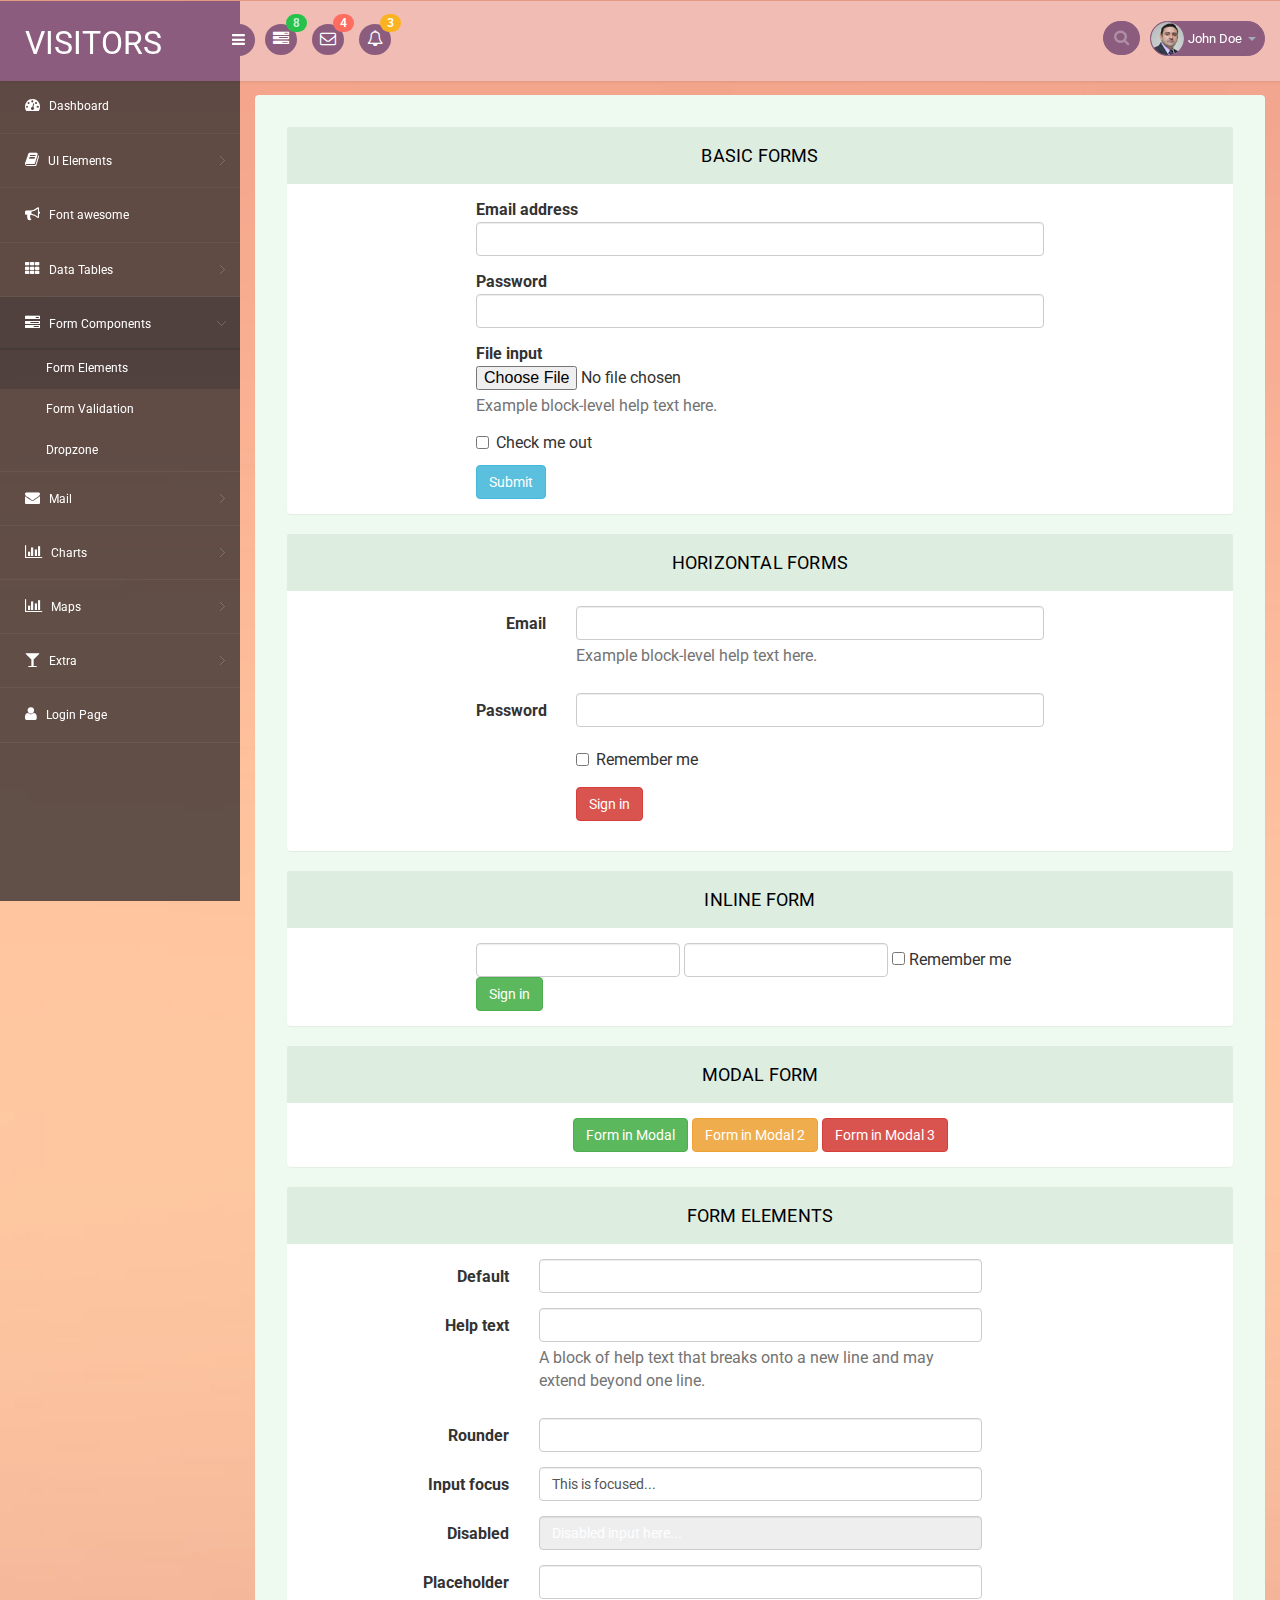
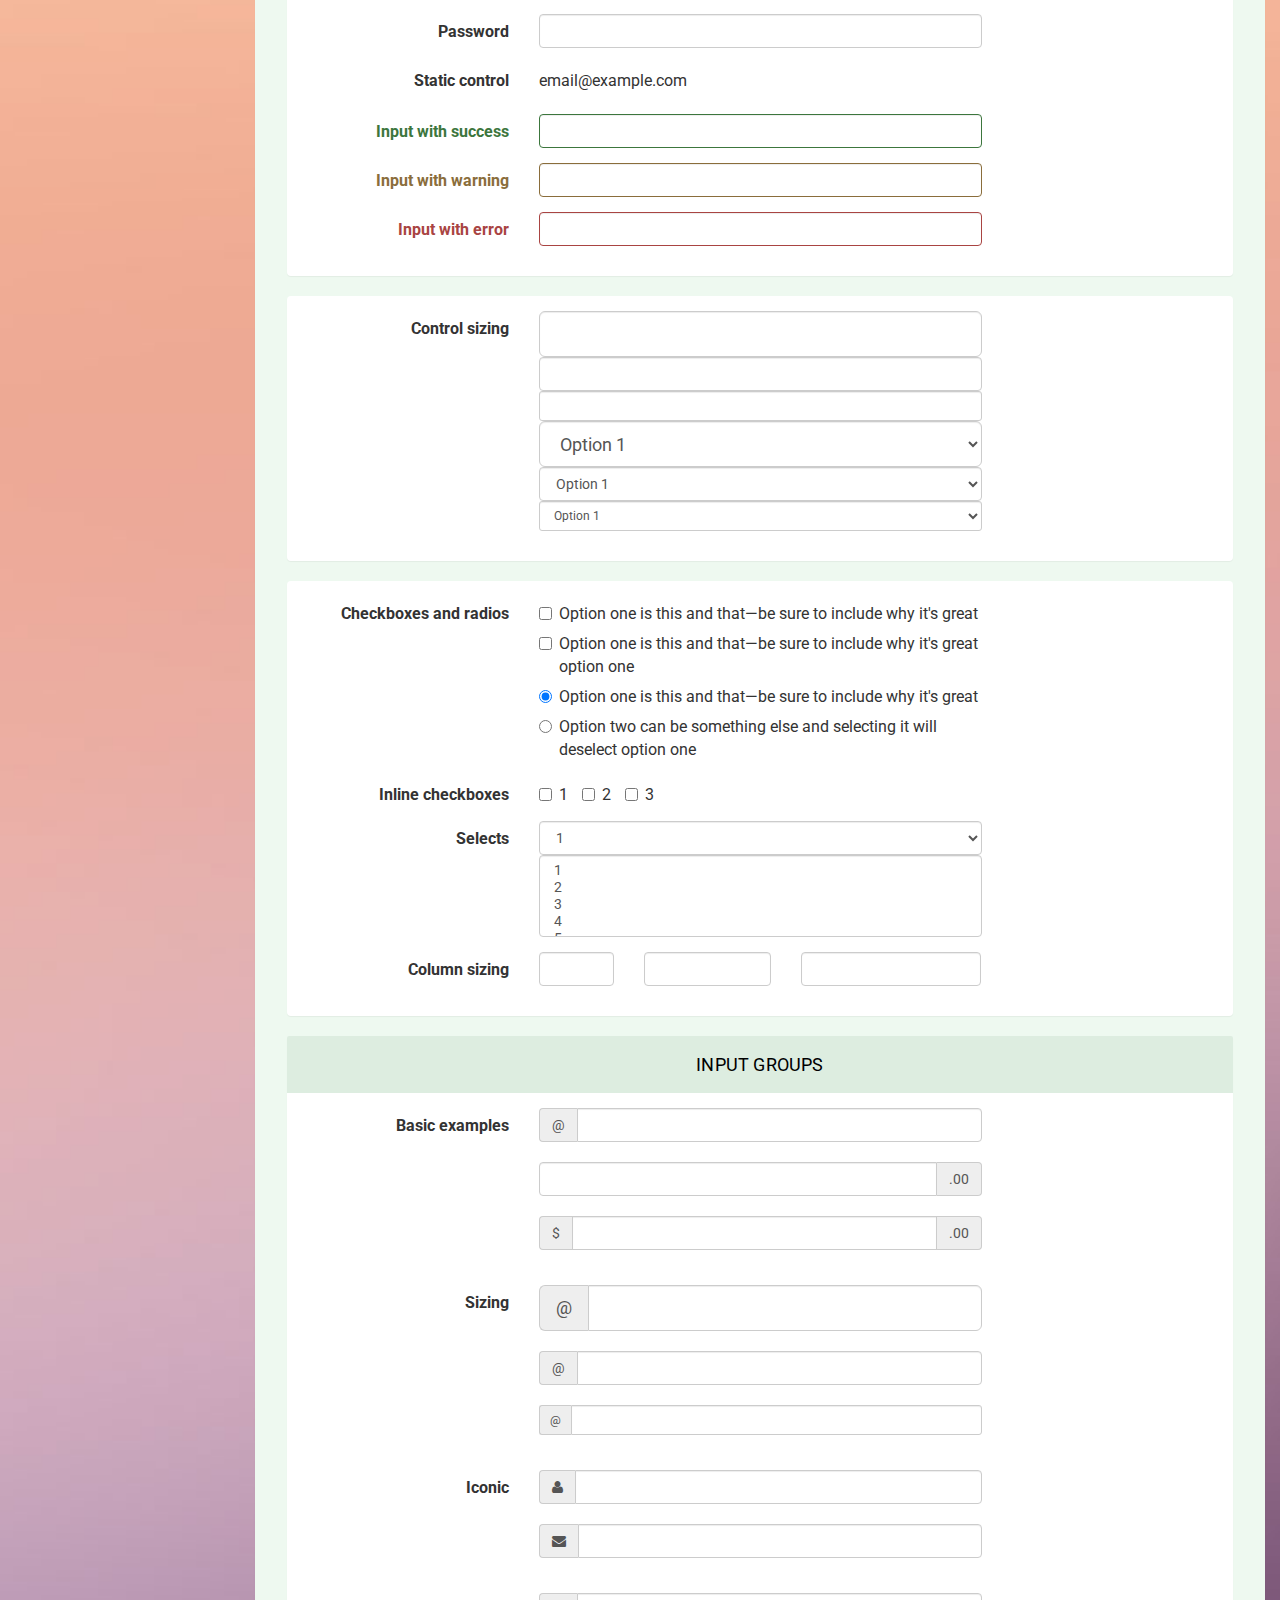
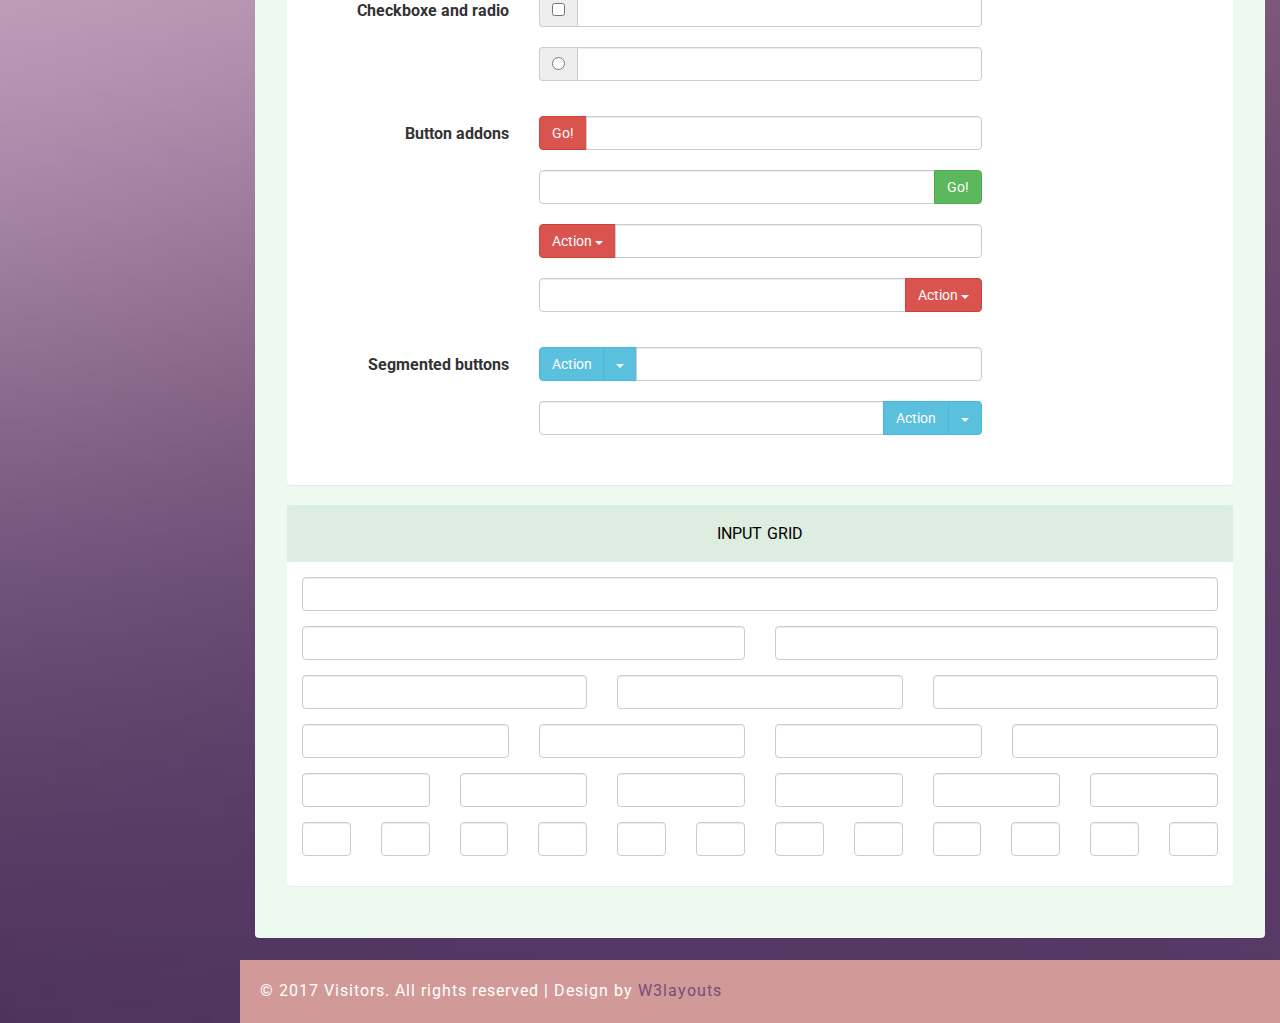
<file: public/backend/form_component.html>
<!--A Design by W3layouts
Author: W3layout
Author URL: http://w3layouts.com
License: Creative Commons Attribution 3.0 Unported
License URL: http://creativecommons.org/licenses/by/3.0/
-->
<!DOCTYPE html>
<head>
<title>Visitors an Admin Panel Category Bootstrap Responsive Website Template | Form_component :: w3layouts</title>
<meta name="viewport" content="width=device-width, initial-scale=1">
<meta http-equiv="Content-Type" content="text/html; charset=utf-8" />
<meta name="keywords" content="Visitors Responsive web template, Bootstrap Web Templates, Flat Web Templates, Android Compatible web template, 
Smartphone Compatible web template, free webdesigns for Nokia, Samsung, LG, SonyEricsson, Motorola web design" />
<script type="application/x-javascript"> addEventListener("load", function() { setTimeout(hideURLbar, 0); }, false); function hideURLbar(){ window.scrollTo(0,1); } </script>
<!-- bootstrap-css -->
<link rel="stylesheet" href="css/bootstrap.min.css" >
<!-- //bootstrap-css -->
<!-- Custom CSS -->
<link href="css/style.css" rel='stylesheet' type='text/css' />
<link href="css/style-responsive.css" rel="stylesheet"/>
<!-- font CSS -->
<link href='//fonts.googleapis.com/css?family=Roboto:400,100,100italic,300,300italic,400italic,500,500italic,700,700italic,900,900italic' rel='stylesheet' type='text/css'>
<!-- font-awesome icons -->
<link rel="stylesheet" href="css/font.css" type="text/css"/>
<link href="css/font-awesome.css" rel="stylesheet"> 
<!-- //font-awesome icons -->
<script src="js/jquery2.0.3.min.js"></script>
</head>
<body>
<section id="container">
<!--header start-->
<header class="header fixed-top clearfix">
<!--logo start-->
<div class="brand">

    <a href="index.html" class="logo">
        VISITORS
    </a>
    <div class="sidebar-toggle-box">
        <div class="fa fa-bars"></div>
    </div>
</div>
<!--logo end-->

<div class="nav notify-row" id="top_menu">
    <!--  notification start -->
    <ul class="nav top-menu">
        <!-- settings start -->
        <li class="dropdown">
            <a data-toggle="dropdown" class="dropdown-toggle" href="#">
                <i class="fa fa-tasks"></i>
                <span class="badge bg-success">8</span>
            </a>
            <ul class="dropdown-menu extended tasks-bar">
                <li>
                    <p class="">You have 8 pending tasks</p>
                </li>
                <li>
                    <a href="#">
                        <div class="task-info clearfix">
                            <div class="desc pull-left">
                                <h5>Target Sell</h5>
                                <p>25% , Deadline  12 June’13</p>
                            </div>
                                    <span class="notification-pie-chart pull-right" data-percent="45">
                            <span class="percent"></span>
                            </span>
                        </div>
                    </a>
                </li>
                <li>
                    <a href="#">
                        <div class="task-info clearfix">
                            <div class="desc pull-left">
                                <h5>Product Delivery</h5>
                                <p>45% , Deadline  12 June’13</p>
                            </div>
                                    <span class="notification-pie-chart pull-right" data-percent="78">
                            <span class="percent"></span>
                            </span>
                        </div>
                    </a>
                </li>
                <li>
                    <a href="#">
                        <div class="task-info clearfix">
                            <div class="desc pull-left">
                                <h5>Payment collection</h5>
                                <p>87% , Deadline  12 June’13</p>
                            </div>
                                    <span class="notification-pie-chart pull-right" data-percent="60">
                            <span class="percent"></span>
                            </span>
                        </div>
                    </a>
                </li>
                <li>
                    <a href="#">
                        <div class="task-info clearfix">
                            <div class="desc pull-left">
                                <h5>Target Sell</h5>
                                <p>33% , Deadline  12 June’13</p>
                            </div>
                                    <span class="notification-pie-chart pull-right" data-percent="90">
                            <span class="percent"></span>
                            </span>
                        </div>
                    </a>
                </li>

                <li class="external">
                    <a href="#">See All Tasks</a>
                </li>
            </ul>
        </li>
        <!-- settings end -->
        <!-- inbox dropdown start-->
        <li id="header_inbox_bar" class="dropdown">
            <a data-toggle="dropdown" class="dropdown-toggle" href="#">
                <i class="fa fa-envelope-o"></i>
                <span class="badge bg-important">4</span>
            </a>
            <ul class="dropdown-menu extended inbox">
                <li>
                    <p class="red">You have 4 Mails</p>
                </li>
                <li>
                    <a href="#">
                        <span class="photo"><img alt="avatar" src="images/3.png"></span>
                                <span class="subject">
                                <span class="from">Jonathan Smith</span>
                                <span class="time">Just now</span>
                                </span>
                                <span class="message">
                                    Hello, this is an example msg.
                                </span>
                    </a>
                </li>
                <li>
                    <a href="#">
                        <span class="photo"><img alt="avatar" src="images/1.png"></span>
                                <span class="subject">
                                <span class="from">Jane Doe</span>
                                <span class="time">2 min ago</span>
                                </span>
                                <span class="message">
                                    Nice admin template
                                </span>
                    </a>
                </li>
                <li>
                    <a href="#">
                        <span class="photo"><img alt="avatar" src="images/3.png"></span>
                                <span class="subject">
                                <span class="from">Tasi sam</span>
                                <span class="time">2 days ago</span>
                                </span>
                                <span class="message">
                                    This is an example msg.
                                </span>
                    </a>
                </li>
                <li>
                    <a href="#">
                        <span class="photo"><img alt="avatar" src="images/2.png"></span>
                                <span class="subject">
                                <span class="from">Mr. Perfect</span>
                                <span class="time">2 hour ago</span>
                                </span>
                                <span class="message">
                                    Hi there, its a test
                                </span>
                    </a>
                </li>
                <li>
                    <a href="#">See all messages</a>
                </li>
            </ul>
        </li>
        <!-- inbox dropdown end -->
        <!-- notification dropdown start-->
        <li id="header_notification_bar" class="dropdown">
            <a data-toggle="dropdown" class="dropdown-toggle" href="#">

                <i class="fa fa-bell-o"></i>
                <span class="badge bg-warning">3</span>
            </a>
            <ul class="dropdown-menu extended notification">
                <li>
                    <p>Notifications</p>
                </li>
                <li>
                    <div class="alert alert-info clearfix">
                        <span class="alert-icon"><i class="fa fa-bolt"></i></span>
                        <div class="noti-info">
                            <a href="#"> Server #1 overloaded.</a>
                        </div>
                    </div>
                </li>
                <li>
                    <div class="alert alert-danger clearfix">
                        <span class="alert-icon"><i class="fa fa-bolt"></i></span>
                        <div class="noti-info">
                            <a href="#"> Server #2 overloaded.</a>
                        </div>
                    </div>
                </li>
                <li>
                    <div class="alert alert-success clearfix">
                        <span class="alert-icon"><i class="fa fa-bolt"></i></span>
                        <div class="noti-info">
                            <a href="#"> Server #3 overloaded.</a>
                        </div>
                    </div>
                </li>

            </ul>
        </li>
        <!-- notification dropdown end -->
    </ul>
    <!--  notification end -->
</div>
<div class="top-nav clearfix">
    <!--search & user info start-->
    <ul class="nav pull-right top-menu">
        <li>
            <input type="text" class="form-control search" placeholder=" Search">
        </li>
        <!-- user login dropdown start-->
        <li class="dropdown">
            <a data-toggle="dropdown" class="dropdown-toggle" href="#">
                <img alt="" src="images/2.png">
                <span class="username">John Doe</span>
                <b class="caret"></b>
            </a>
            <ul class="dropdown-menu extended logout">
                <li><a href="#"><i class=" fa fa-suitcase"></i>Profile</a></li>
                <li><a href="#"><i class="fa fa-cog"></i> Settings</a></li>
                <li><a href="login.html"><i class="fa fa-key"></i> Log Out</a></li>
            </ul>
        </li>
        <!-- user login dropdown end -->
       
    </ul>
    <!--search & user info end-->
</div>
</header>
<!--header end-->
<!--sidebar start-->
<aside>
    <div id="sidebar" class="nav-collapse">
        <!-- sidebar menu start-->
        <div class="leftside-navigation">
            <ul class="sidebar-menu" id="nav-accordion">
                <li>
                    <a href="index.html">
                        <i class="fa fa-dashboard"></i>
                        <span>Dashboard</span>
                    </a>
                </li>
                
                <li class="sub-menu">
                    <a href="javascript:;">
                        <i class="fa fa-book"></i>
                        <span>UI Elements</span>
                    </a>
                    <ul class="sub">
						<li><a href="typography.html">Typography</a></li>
						<li><a href="glyphicon.html">glyphicon</a></li>
                        <li><a href="grids.html">Grids</a></li>
                    </ul>
                </li>
                <li>
                    <a href="fontawesome.html">
                        <i class="fa fa-bullhorn"></i>
                        <span>Font awesome </span>
                    </a>
                </li>
                <li class="sub-menu">
                    <a href="javascript:;">
                        <i class="fa fa-th"></i>
                        <span>Data Tables</span>
                    </a>
                    <ul class="sub">
                        <li><a href="basic_table.html">Basic Table</a></li>
                        <li><a href="responsive_table.html">Responsive Table</a></li>
                    </ul>
                </li>
                <li class="sub-menu">
                    <a class="active" href="javascript:;">
                        <i class="fa fa-tasks"></i>
                        <span>Form Components</span>
                    </a>
                    <ul class="sub">
                        <li><a class="active" href="form_component.html">Form Elements</a></li>
                        <li><a href="form_validation.html">Form Validation</a></li>
						<li><a href="dropzone.html">Dropzone</a></li>
                    </ul>
                </li>
                <li class="sub-menu">
                    <a href="javascript:;">
                        <i class="fa fa-envelope"></i>
                        <span>Mail </span>
                    </a>
                    <ul class="sub">
                        <li><a href="mail.html">Inbox</a></li>
                        <li><a href="mail_compose.html">Compose Mail</a></li>
                    </ul>
                </li>
                <li class="sub-menu">
                    <a href="javascript:;">
                        <i class=" fa fa-bar-chart-o"></i>
                        <span>Charts</span>
                    </a>
                    <ul class="sub">
                        <li><a href="chartjs.html">Chart js</a></li>
                        <li><a href="flot_chart.html">Flot Charts</a></li>
                    </ul>
                </li>
                <li class="sub-menu">
                    <a href="javascript:;">
                        <i class=" fa fa-bar-chart-o"></i>
                        <span>Maps</span>
                    </a>
                    <ul class="sub">
                        <li><a href="google_map.html">Google Map</a></li>
                        <li><a href="vector_map.html">Vector Map</a></li>
                    </ul>
                </li>
                <li class="sub-menu">
                    <a href="javascript:;">
                        <i class="fa fa-glass"></i>
                        <span>Extra</span>
                    </a>
                    <ul class="sub">
                        <li><a href="gallery.html">Gallery</a></li>
						<li><a href="404.html">404 Error</a></li>
                        <li><a href="registration.html">Registration</a></li>
                    </ul>
                </li>
                <li>
                    <a href="login.html">
                        <i class="fa fa-user"></i>
                        <span>Login Page</span>
                    </a>
                </li>
            </ul>            </div>
        <!-- sidebar menu end-->
    </div>
</aside>
<!--sidebar end-->
<!--main content start-->
<section id="main-content">
	<section class="wrapper">
	<div class="form-w3layouts">
        <!-- page start-->
        <!-- page start-->
        <div class="row">
            <div class="col-lg-12">
                    <section class="panel">
                        <header class="panel-heading">
                            Basic Forms
                        </header>
                        <div class="panel-body">
                            <div class="position-center">
                                <form role="form">
                                <div class="form-group">
                                    <label for="exampleInputEmail1">Email address</label>
                                    <input type="email" class="form-control" id="exampleInputEmail1" placeholder="Enter email">
                                </div>
                                <div class="form-group">
                                    <label for="exampleInputPassword1">Password</label>
                                    <input type="password" class="form-control" id="exampleInputPassword1" placeholder="Password">
                                </div>
                                <div class="form-group">
                                    <label for="exampleInputFile">File input</label>
                                    <input type="file" id="exampleInputFile">
                                    <p class="help-block">Example block-level help text here.</p>
                                </div>
                                <div class="checkbox">
                                    <label>
                                        <input type="checkbox"> Check me out
                                    </label>
                                </div>
                                <button type="submit" class="btn btn-info">Submit</button>
                            </form>
                            </div>

                        </div>
                    </section>

            </div>
            <div class="col-lg-12">
                <section class="panel">
                    <header class="panel-heading">
                        Horizontal Forms
                    </header>
                    <div class="panel-body">
                        <div class="position-center">
                            <form class="form-horizontal" role="form">
                            <div class="form-group">
                                <label for="inputEmail1" class="col-lg-2 col-sm-2 control-label">Email</label>
                                <div class="col-lg-10">
                                    <input type="email" class="form-control" id="inputEmail1" placeholder="Email">
                                    <p class="help-block">Example block-level help text here.</p>
                                </div>
                            </div>
                            <div class="form-group">
                                <label for="inputPassword1" class="col-lg-2 col-sm-2 control-label">Password</label>
                                <div class="col-lg-10">
                                    <input type="password" class="form-control" id="inputPassword1" placeholder="Password">
                                </div>
                            </div>
                            <div class="form-group">
                                <div class="col-lg-offset-2 col-lg-10">
                                    <div class="checkbox">
                                        <label>
                                            <input type="checkbox"> Remember me
                                        </label>
                                    </div>
                                </div>
                            </div>
                            <div class="form-group">
                                <div class="col-lg-offset-2 col-lg-10">
                                    <button type="submit" class="btn btn-danger">Sign in</button>
                                </div>
                            </div>
                        </form>
                        </div>
                    </div>
                </section>

            </div>
        </div>
        <div class="row">
            <div class="col-lg-12">
                <section class="panel">
                    <header class="panel-heading">
                        Inline form
                    </header>
                    <div class="panel-body">
                        <div class="position-center">
                            <form class="form-inline" role="form">
                            <div class="form-group">
                                <label class="sr-only" for="exampleInputEmail2">Email address</label>
                                <input type="email" class="form-control" id="exampleInputEmail2" placeholder="Enter email">
                            </div>
                            <div class="form-group">
                                <label class="sr-only" for="exampleInputPassword2">Password</label>
                                <input type="password" class="form-control" id="exampleInputPassword2" placeholder="Password">
                            </div>
                            <div class="checkbox">
                                <label>
                                    <input type="checkbox"> Remember me
                                </label>
                            </div>
                            <button type="submit" class="btn btn-success">Sign in</button>
                        </form>
                        </div>
                    </div>
                </section>

            </div>
        </div>

        <div class="row">
            <div class="col-lg-12">
                <section class="panel">
                    <header class="panel-heading">
                        Modal form
                    </header>
                    <div class="panel-body">
                        <div class="position-center ">
                            <div class="text-center">
                                <a href="#myModal" data-toggle="modal" class="btn btn-success">
                                    Form in Modal
                                </a>
                                <a href="#myModal-1" data-toggle="modal" class="btn btn-warning">
                                    Form in Modal 2
                                </a>
                                <a href="#myModal-2" data-toggle="modal" class="btn btn-danger">
                                    Form in Modal 3
                                </a>
                            </div>

                            <div aria-hidden="true" aria-labelledby="myModalLabel" role="dialog" tabindex="-1" id="myModal" class="modal fade">
                            <div class="modal-dialog">
                                <div class="modal-content">
                                    <div class="modal-header">
                                        <button aria-hidden="true" data-dismiss="modal" class="close" type="button">×</button>
                                        <h4 class="modal-title">Form Tittle</h4>
                                    </div>
                                    <div class="modal-body">

                                        <form role="form">
                                            <div class="form-group">
                                                <label for="exampleInputEmail1">Email address</label>
                                                <input type="email" class="form-control" id="exampleInputEmail3" placeholder="Enter email">
                                            </div>
                                            <div class="form-group">
                                                <label for="exampleInputPassword1">Password</label>
                                                <input type="password" class="form-control" id="exampleInputPassword3" placeholder="Password">
                                            </div>
                                            <div class="form-group">
                                                <label for="exampleInputFile">File input</label>
                                                <input type="file" id="exampleInputFile3">
                                                <p class="help-block">Example block-level help text here.</p>
                                            </div>
                                            <div class="checkbox">
                                                <label>
                                                    <input type="checkbox"> Check me out
                                                </label>
                                            </div>
                                            <button type="submit" class="btn btn-default">Submit</button>
                                        </form>
                                    </div>
                                </div>
                            </div>
                        </div>
                            <div aria-hidden="true" aria-labelledby="myModalLabel" role="dialog" tabindex="-1" id="myModal-1" class="modal fade">
                            <div class="modal-dialog">
                                <div class="modal-content">
                                    <div class="modal-header">
                                        <button aria-hidden="true" data-dismiss="modal" class="close" type="button">×</button>
                                        <h4 class="modal-title">Form Tittle</h4>
                                    </div>
                                    <div class="modal-body">

                                        <form class="form-horizontal" role="form">
                                            <div class="form-group">
                                                <label for="inputEmail1" class="col-lg-2 col-sm-2 control-label">Email</label>
                                                <div class="col-lg-10">
                                                    <input type="email" class="form-control" id="inputEmail4" placeholder="Email">
                                                </div>
                                            </div>
                                            <div class="form-group">
                                                <label for="inputPassword1" class="col-lg-2 col-sm-2 control-label">Password</label>
                                                <div class="col-lg-10">
                                                    <input type="password" class="form-control" id="inputPassword4" placeholder="Password">
                                                </div>
                                            </div>
                                            <div class="form-group">
                                                <div class="col-lg-offset-2 col-lg-10">
                                                    <div class="checkbox">
                                                        <label>
                                                            <input type="checkbox"> Remember me
                                                        </label>
                                                    </div>
                                                </div>
                                            </div>
                                            <div class="form-group">
                                                <div class="col-lg-offset-2 col-lg-10">
                                                    <button type="submit" class="btn btn-default">Sign in</button>
                                                </div>
                                            </div>
                                        </form>

                                    </div>

                                </div>
                            </div>
                        </div>
                            <div aria-hidden="true" aria-labelledby="myModalLabel" role="dialog" tabindex="-1" id="myModal-2" class="modal fade">
                            <div class="modal-dialog">
                                <div class="modal-content">
                                    <div class="modal-header">
                                        <button aria-hidden="true" data-dismiss="modal" class="close" type="button">×</button>
                                        <h4 class="modal-title">Form Tittle</h4>
                                    </div>
                                    <div class="modal-body">
                                        <form class="form-inline" role="form">
                                            <div class="form-group">
                                                <label class="sr-only" for="exampleInputEmail2">Email address</label>
                                                <input type="email" class="form-control sm-input" id="exampleInputEmail5" placeholder="Enter email">
                                            </div>
                                            <div class="form-group">
                                                <label class="sr-only" for="exampleInputPassword2">Password</label>
                                                <input type="password" class="form-control sm-input" id="exampleInputPassword5" placeholder="Password">
                                            </div>
                                            <div class="checkbox">
                                                <label>
                                                    <input type="checkbox"> Remember me
                                                </label>
                                            </div>
                                            <button type="submit" class="btn btn-default">Sign in</button>
                                        </form>

                                    </div>

                                </div>
                            </div>
                        </div>

                        </div>
                    </div>
                </section>
            </div>
        </div>

        <div class="row">
        <div class="col-lg-12">
        <section class="panel">
            <header class="panel-heading">
                Form Elements
            </header>
            <div class="panel-body">
                <form class="form-horizontal bucket-form" method="get">
                    <div class="form-group">
                        <label class="col-sm-3 control-label">Default</label>
                        <div class="col-sm-6">
                            <input type="text" class="form-control">
                        </div>
                    </div>
                    <div class="form-group">
                        <label class="col-sm-3 control-label">Help text</label>
                        <div class="col-sm-6">
                            <input type="text" class="form-control">
                            <span class="help-block">A block of help text that breaks onto a new line and may extend beyond one line.</span>
                        </div>
                    </div>
                    <div class="form-group">
                        <label class="col-sm-3 control-label">Rounder</label>
                        <div class="col-sm-6">
                            <input type="text" class="form-control round-input">
                        </div>
                    </div>
                    <div class="form-group">
                        <label class="col-sm-3 control-label">Input focus</label>
                        <div class="col-sm-6">
                            <input class="form-control" id="focusedInput" type="text" value="This is focused...">
                        </div>
                    </div>
                    <div class="form-group">
                        <label class="col-sm-3 control-label">Disabled</label>
                        <div class="col-sm-6">
                            <input class="form-control" id="disabledInput" type="text" placeholder="Disabled input here..." disabled="">
                        </div>
                    </div>
                    <div class="form-group">
                        <label class="col-sm-3 control-label">Placeholder</label>
                        <div class="col-sm-6">
                            <input type="text" class="form-control" placeholder="placeholder">
                        </div>
                    </div>
                    <div class="form-group">
                        <label class="col-sm-3 control-label">Password</label>
                        <div class="col-sm-6">
                            <input type="password" class="form-control" placeholder="">
                        </div>
                    </div>
                    <div class="form-group">
                        <label class=" col-sm-3 control-label">Static control</label>
                        <div class="col-lg-6">
                            <p class="form-control-static">email@example.com</p>
                        </div>
                    </div>
                    <div class="form-group has-success">
                        <label class="col-sm-3 control-label col-lg-3" for="inputSuccess">Input with success</label>
                        <div class="col-lg-6">
                            <input type="text" class="form-control" id="inputSuccess">
                        </div>
                    </div>
                    <div class="form-group has-warning">
                        <label class="col-sm-3 control-label col-lg-3" for="inputWarning">Input with warning</label>
                        <div class="col-lg-6">
                            <input type="text" class="form-control" id="inputWarning">
                        </div>
                    </div>
                    <div class="form-group has-error">
                        <label class="col-sm-3 control-label col-lg-3" for="inputError">Input with error</label>
                        <div class="col-lg-6">
                            <input type="text" class="form-control" id="inputError">
                        </div>
                    </div>
                </form>
            </div>
        </section>

        <section class="panel">
            <div class="panel-body">
                <form class="form-horizontal bucket-form" method="get">
                    <div class="form-group">
                        <label class="col-sm-3 control-label col-lg-3" for="inputSuccess">Control sizing</label>
                        <div class="col-lg-6">
                            <input class="form-control input-lg m-bot15" type="text" placeholder=".input-lg">
                            <input class="form-control m-bot15" type="text" placeholder="Default input">
                            <input class="form-control input-sm m-bot15" type="text" placeholder=".input-sm">

                            <select class="form-control input-lg m-bot15">
                                <option>Option 1</option>
                                <option>Option 2</option>
                                <option>Option 3</option>
                            </select>
                            <select class="form-control m-bot15">
                                <option>Option 1</option>
                                <option>Option 2</option>
                                <option>Option 3</option>
                            </select>
                            <select class="form-control input-sm m-bot15">
                                <option>Option 1</option>
                                <option>Option 2</option>
                                <option>Option 3</option>
                            </select>
                        </div>
                    </div>
                </form>
            </div>
        </section>
        <section class="panel">
            <div class="panel-body">
                <form class="form-horizontal bucket-form" method="get">
                    <div class="form-group">
                        <label class="col-sm-3 control-label col-lg-3" for="inputSuccess">Checkboxes and radios</label>
                        <div class="col-lg-6">
                            <div class="checkbox">
                                <label>
                                    <input type="checkbox" value="">
                                    Option one is this and that—be sure to include why it's great
                                </label>
                            </div>

                            <div class="checkbox">
                                <label>
                                    <input type="checkbox" value="">
                                    Option one is this and that—be sure to include why it's great option one
                                </label>
                            </div>

                            <div class="radio">
                                <label>
                                    <input type="radio" name="optionsRadios" id="optionsRadios1" value="option1" checked="">
                                    Option one is this and that—be sure to include why it's great
                                </label>
                            </div>
                            <div class="radio">
                                <label>
                                    <input type="radio" name="optionsRadios" id="optionsRadios2" value="option2">
                                    Option two can be something else and selecting it will deselect option one
                                </label>
                            </div>

                        </div>
                    </div>
                    <div class="form-group">
                        <label class="col-sm-3 control-label col-lg-3" for="inputSuccess">Inline checkboxes</label>
                        <div class="col-lg-6">
                            <label class="checkbox-inline">
                                <input type="checkbox" id="inlineCheckbox1" value="option1"> 1
                            </label>
                            <label class="checkbox-inline">
                                <input type="checkbox" id="inlineCheckbox2" value="option2"> 2
                            </label>
                            <label class="checkbox-inline">
                                <input type="checkbox" id="inlineCheckbox3" value="option3"> 3
                            </label>

                        </div>
                    </div>
                    <div class="form-group">
                        <label class="col-sm-3 control-label col-lg-3" for="inputSuccess">Selects</label>
                        <div class="col-lg-6">
                            <select class="form-control m-bot15">
                                <option>1</option>
                                <option>2</option>
                                <option>3</option>
                                <option>4</option>
                                <option>5</option>
                            </select>

                            <select multiple="" class="form-control">
                                <option>1</option>
                                <option>2</option>
                                <option>3</option>
                                <option>4</option>
                                <option>5</option>
                            </select>
                        </div>
                    </div>

                    <div class="form-group">
                        <label class="col-sm-3 control-label col-lg-3" for="inputSuccess">Column sizing</label>
                        <div class="col-lg-8">
                            <div class="row">
                                <div class="col-lg-2">
                                    <input type="text" class="form-control" placeholder=".col-lg-2">
                                </div>
                                <div class="col-lg-3">
                                    <input type="text" class="form-control" placeholder=".col-lg-3">
                                </div>
                                <div class="col-lg-4">
                                    <input type="text" class="form-control" placeholder=".col-lg-4">
                                </div>
                            </div>

                        </div>
                    </div>

                </form>
            </div>
        </section>

        <section class="panel">
            <header class="panel-heading">
                Input groups
            </header>
            <div class="panel-body">
                <form class="form-horizontal bucket-form" method="get">
                    <div class="form-group">
                        <label class="col-sm-3 control-label col-lg-3">Basic examples</label>
                        <div class="col-lg-6">
                            <div class="input-group m-bot15">
                                <span class="input-group-addon btn-success">@</span>
                                <input type="text" class="form-control" placeholder="Username">
                            </div>

                            <div class="input-group m-bot15">
                                <input type="text" class="form-control">
                                <span class="input-group-addon btn-warning">.00</span>
                            </div>

                            <div class="input-group m-bot15">
                                <span class="input-group-addon">$</span>
                                <input type="text" class="form-control">
                                <span class="input-group-addon ">.00</span>
                            </div>
                        </div>
                    </div>
                    <div class="form-group">
                        <label class="col-sm-3 control-label col-lg-3">Sizing</label>
                        <div class="col-lg-6">
                            <div class="input-group input-group-lg m-bot15">
                                <span class="input-group-addon btn-danger">@</span>
                                <input type="text" class="form-control input-lg" placeholder="Username">
                            </div>

                            <div class="input-group m-bot15">
                                <span class="input-group-addon">@</span>
                                <input type="text" class="form-control" placeholder="Username">
                            </div>

                            <div class="input-group input-group-sm m-bot15">
                                <span class="input-group-addon">@</span>
                                <input type="text" class="form-control" placeholder="Username">
                            </div>

                        </div>
                    </div>
                    <div class="form-group">
                        <label class="col-sm-3 control-label col-lg-3">Iconic</label>
                        <div class="col-lg-6">
                            <div class="input-group m-bot15">
                                <span class="input-group-addon btn-white"><i class="fa fa-user"></i></span>
                                <input type="text" class="form-control" placeholder="Username">
                            </div>
                            <div class="input-group m-bot15">
                                <span class="input-group-addon btn-white"><i class="fa fa-envelope"></i></span>
                                <input type="text" class="form-control" placeholder="Email">
                            </div>
                        </div>
                    </div>
                    <div class="form-group">
                        <label class="col-sm-3 control-label col-lg-3">Checkboxe and radio</label>
                        <div class="col-lg-6">
                            <div class="input-group m-bot15">
                                              <span class="input-group-addon">
                                                <input type="checkbox">
                                              </span>
                                <input type="text" class="form-control">
                            </div>

                            <div class="input-group m-bot15">
                                              <span class="input-group-addon">
                                                <input type="radio">
                                              </span>
                                <input type="text" class="form-control">
                            </div>

                        </div>
                    </div>
                    <div class="form-group">
                        <label class="col-sm-3 control-label col-lg-3">Button addons</label>
                        <div class="col-lg-6">
                            <div class="input-group m-bot15">
                                              <span class="input-group-btn">
                                                <button class="btn btn-danger" type="button">Go!</button>
                                              </span>
                                <input type="text" class="form-control">
                            </div>

                            <div class="input-group m-bot15">
                                <input type="text" class="form-control">
                                              <span class="input-group-btn">
                                                <button class="btn btn-success" type="button">Go!</button>
                                              </span>
                            </div>

                            <div class="input-group m-bot15">
                                <div class="input-group-btn">
                                    <button type="button" class="btn btn-danger dropdown-toggle" data-toggle="dropdown">Action <span class="caret"></span></button>
                                    <ul class="dropdown-menu">
                                        <li><a href="#">Action</a></li>
                                        <li><a href="#">Another action</a></li>
                                        <li><a href="#">Something else here</a></li>
                                        <li class="divider"></li>
                                        <li><a href="#">Separated link</a></li>
                                    </ul>
                                </div>
                                <input type="text" class="form-control">
                            </div>
                            <div class="input-group m-bot15">
                                <input type="text" class="form-control">
                                <div class="input-group-btn">
                                    <button type="button" class="btn btn-danger dropdown-toggle" data-toggle="dropdown">Action <span class="caret"></span></button>
                                    <ul class="dropdown-menu pull-right">
                                        <li><a href="#">Action</a></li>
                                        <li><a href="#">Another action</a></li>
                                        <li><a href="#">Something else here</a></li>
                                        <li class="divider"></li>
                                        <li><a href="#">Separated link</a></li>
                                    </ul>
                                </div>
                            </div>

                        </div>
                    </div>

                    <div class="form-group">
                        <label class="col-sm-3 control-label col-lg-3">Segmented buttons</label>
                        <div class="col-lg-6">
                            <div class="input-group m-bot15">
                                <div class="input-group-btn">
                                    <button tabindex="-1" class="btn btn-info" type="button">Action</button>
                                    <button tabindex="-1" data-toggle="dropdown" class="btn btn-info dropdown-toggle" type="button">
                                        <span class="caret"></span>
                                    </button>
                                    <ul role="menu" class="dropdown-menu">
                                        <li><a href="#">Action</a></li>
                                        <li><a href="#">Another action</a></li>
                                        <li><a href="#">Something else here</a></li>
                                        <li class="divider"></li>
                                        <li><a href="#">Separated link</a></li>
                                    </ul>
                                </div>
                                <input type="text" class="form-control">
                            </div>

                            <div class="input-group m-bot15">
                                <input type="text" class="form-control">
                                <div class="input-group-btn">
                                    <button tabindex="-1" class="btn btn-info" type="button">Action</button>
                                    <button tabindex="-1" data-toggle="dropdown" class="btn btn-info dropdown-toggle" type="button">
                                        <span class="caret"></span>
                                    </button>
                                    <ul role="menu" class="dropdown-menu pull-right">
                                        <li><a href="#">Action</a></li>
                                        <li><a href="#">Another action</a></li>
                                        <li><a href="#">Something else here</a></li>
                                        <li class="divider"></li>
                                        <li><a href="#">Separated link</a></li>
                                    </ul>
                                </div>
                            </div>
                        </div>
                    </div>

                </form>
            </div>
        </section>

        </div>
        </div>

        <div class="row">
            <div class="col-md-12">

                <div data-collapsed="0" class="panel">

                    <div class="panel-heading">
                        <div class="panel-title">
                            Input Grid
                        </div>
                    </div>

                    <div class="panel-body">

                        <div class="row">

                            <div class="col-md-12 form-group">
                                <input type="text" placeholder=".col-md-12" class="form-control">
                            </div>

                            <div class="col-md-6 form-group">
                                <input type="text" placeholder=".col-md-6" class="form-control">
                            </div>

                            <div class="col-md-6 form-group">
                                <input type="text" placeholder=".col-md-6" class="form-control">
                            </div>


                            <div class="col-md-4 form-group">
                                <input type="text" placeholder=".col-md-4" class="form-control">
                            </div>

                            <div class="col-md-4 form-group">
                                <input type="text" placeholder=".col-md-4" class="form-control">
                            </div>

                            <div class="col-md-4 form-group">
                                <input type="text" placeholder=".col-md-4" class="form-control">
                            </div>


                            <div class="col-md-3 form-group">
                                <input type="text" placeholder=".col-md-3" class="form-control">
                            </div>

                            <div class="col-md-3 form-group">
                                <input type="text" placeholder=".col-md-3" class="form-control">
                            </div>

                            <div class="col-md-3 form-group">
                                <input type="text" placeholder=".col-md-3" class="form-control">
                            </div>

                            <div class="col-md-3 form-group">
                                <input type="text" placeholder=".col-md-3" class="form-control">
                            </div>


                            <div class="col-md-2 form-group">
                                <input type="text" placeholder=".col-md-2" class="form-control">
                            </div>

                            <div class="col-md-2 form-group">
                                <input type="text" placeholder=".col-md-2" class="form-control">
                            </div>

                            <div class="col-md-2 form-group">
                                <input type="text" placeholder=".col-md-2" class="form-control">
                            </div>

                            <div class="col-md-2 form-group">
                                <input type="text" placeholder=".col-md-2" class="form-control">
                            </div>

                            <div class="col-md-2 form-group">
                                <input type="text" placeholder=".col-md-2" class="form-control">
                            </div>

                            <div class="col-md-2 form-group">
                                <input type="text" placeholder=".col-md-2" class="form-control">
                            </div>


                            <div class="col-md-1 form-group">
                                <input type="text" placeholder=".col-md-1" class="form-control">
                            </div>

                            <div class="col-md-1 form-group">
                                <input type="text" placeholder=".col-md-1" class="form-control">
                            </div>

                            <div class="col-md-1 form-group">
                                <input type="text" placeholder=".col-md-1" class="form-control">
                            </div>

                            <div class="col-md-1 form-group">
                                <input type="text" placeholder=".col-md-1" class="form-control">
                            </div>

                            <div class="col-md-1 form-group">
                                <input type="text" placeholder=".col-md-1" class="form-control">
                            </div>

                            <div class="col-md-1 form-group">
                                <input type="text" placeholder=".col-md-1" class="form-control">
                            </div>

                            <div class="col-md-1 form-group">
                                <input type="text" placeholder=".col-md-1" class="form-control">
                            </div>

                            <div class="col-md-1 form-group">
                                <input type="text" placeholder=".col-md-1" class="form-control">
                            </div>

                            <div class="col-md-1 form-group">
                                <input type="text" placeholder=".col-md-1" class="form-control">
                            </div>

                            <div class="col-md-1 form-group">
                                <input type="text" placeholder=".col-md-1" class="form-control">
                            </div>

                            <div class="col-md-1 form-group">
                                <input type="text" placeholder=".col-md-1" class="form-control">
                            </div>

                            <div class="col-md-1 form-group">
                                <input type="text" placeholder=".col-md-1" class="form-control">
                            </div>
                        </div>

                    </div>

                </div>

            </div>
        </div>


        <!-- page end-->
        </div>
</section>
 <!-- footer -->
		  <div class="footer">
			<div class="wthree-copyright">
			  <p>© 2017 Visitors. All rights reserved | Design by <a href="http://w3layouts.com">W3layouts</a></p>
			</div>
		  </div>
  <!-- / footer -->
</section>

<!--main content end-->
</section>
<script src="js/bootstrap.js"></script>
<script src="js/jquery.dcjqaccordion.2.7.js"></script>
<script src="js/scripts.js"></script>
<script src="js/jquery.slimscroll.js"></script>
<script src="js/jquery.nicescroll.js"></script>
<!--[if lte IE 8]><script language="javascript" type="text/javascript" src="js/flot-chart/excanvas.min.js"></script><![endif]-->
<script src="js/jquery.scrollTo.js"></script>
</body>
</html>
</file>
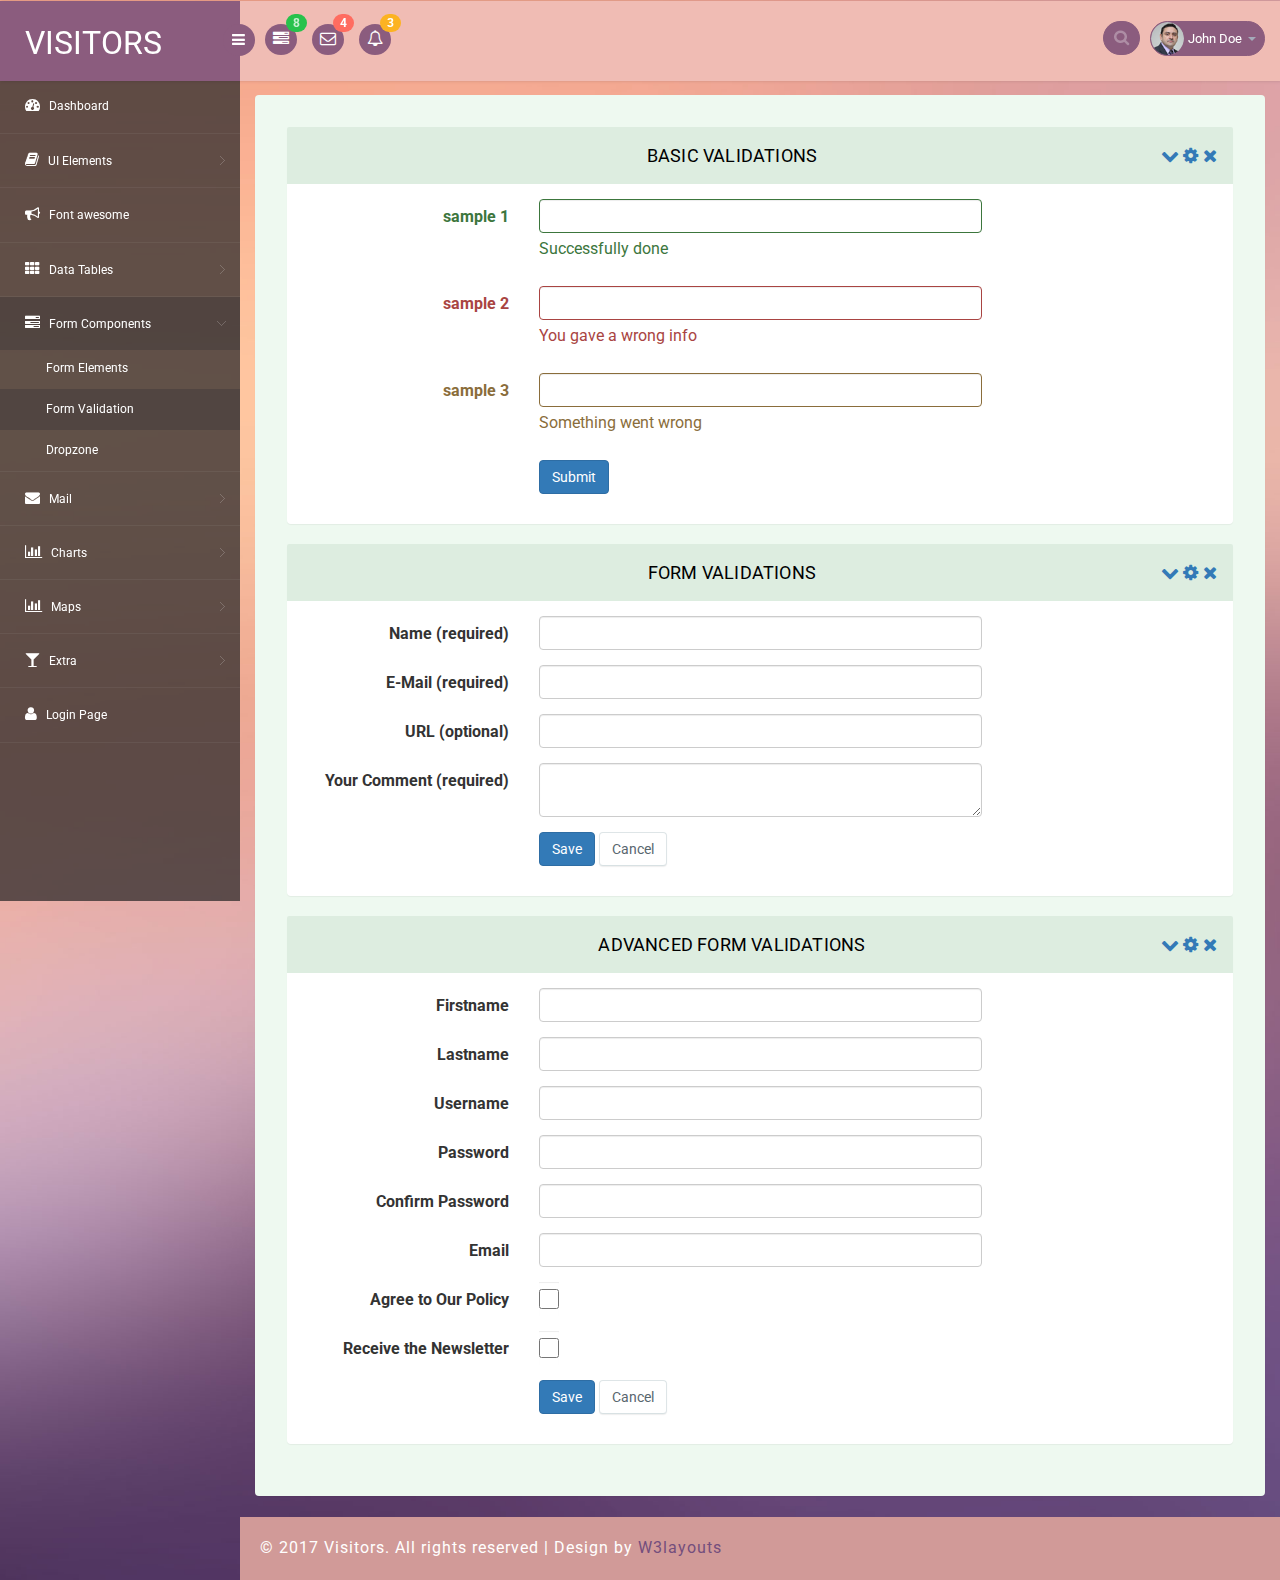
<file: public/backend/form_validation.html>
<!--A Design by W3layouts
Author: W3layout
Author URL: http://w3layouts.com
License: Creative Commons Attribution 3.0 Unported
License URL: http://creativecommons.org/licenses/by/3.0/
-->
<!DOCTYPE html>
<head>
<title>Visitors an Admin Panel Category Bootstrap Responsive Website Template | Form_validation :: w3layouts</title>
<meta name="viewport" content="width=device-width, initial-scale=1">
<meta http-equiv="Content-Type" content="text/html; charset=utf-8" />
<meta name="keywords" content="Visitors Responsive web template, Bootstrap Web Templates, Flat Web Templates, Android Compatible web template, 
Smartphone Compatible web template, free webdesigns for Nokia, Samsung, LG, SonyEricsson, Motorola web design" />
<script type="application/x-javascript"> addEventListener("load", function() { setTimeout(hideURLbar, 0); }, false); function hideURLbar(){ window.scrollTo(0,1); } </script>
<!-- bootstrap-css -->
<link rel="stylesheet" href="css/bootstrap.min.css" >
<!-- //bootstrap-css -->
<!-- Custom CSS -->
<link href="css/style.css" rel='stylesheet' type='text/css' />
<link href="css/style-responsive.css" rel="stylesheet"/>
<!-- font CSS -->
<link href='//fonts.googleapis.com/css?family=Roboto:400,100,100italic,300,300italic,400italic,500,500italic,700,700italic,900,900italic' rel='stylesheet' type='text/css'>
<!-- font-awesome icons -->
<link rel="stylesheet" href="css/font.css" type="text/css"/>
<link href="css/font-awesome.css" rel="stylesheet"> 
<!-- //font-awesome icons -->
<script src="js/jquery2.0.3.min.js"></script>
</head>
<body>
<section id="container">
<!--header start-->
<header class="header fixed-top clearfix">
<!--logo start-->
<div class="brand">

    <a href="index.html" class="logo">
        VISITORS
    </a>
    <div class="sidebar-toggle-box">
        <div class="fa fa-bars"></div>
    </div>
</div>
<!--logo end-->

<div class="nav notify-row" id="top_menu">
    <!--  notification start -->
    <ul class="nav top-menu">
        <!-- settings start -->
        <li class="dropdown">
            <a data-toggle="dropdown" class="dropdown-toggle" href="#">
                <i class="fa fa-tasks"></i>
                <span class="badge bg-success">8</span>
            </a>
            <ul class="dropdown-menu extended tasks-bar">
                <li>
                    <p class="">You have 8 pending tasks</p>
                </li>
                <li>
                    <a href="#">
                        <div class="task-info clearfix">
                            <div class="desc pull-left">
                                <h5>Target Sell</h5>
                                <p>25% , Deadline  12 June’13</p>
                            </div>
                                    <span class="notification-pie-chart pull-right" data-percent="45">
                            <span class="percent"></span>
                            </span>
                        </div>
                    </a>
                </li>
                <li>
                    <a href="#">
                        <div class="task-info clearfix">
                            <div class="desc pull-left">
                                <h5>Product Delivery</h5>
                                <p>45% , Deadline  12 June’13</p>
                            </div>
                                    <span class="notification-pie-chart pull-right" data-percent="78">
                            <span class="percent"></span>
                            </span>
                        </div>
                    </a>
                </li>
                <li>
                    <a href="#">
                        <div class="task-info clearfix">
                            <div class="desc pull-left">
                                <h5>Payment collection</h5>
                                <p>87% , Deadline  12 June’13</p>
                            </div>
                                    <span class="notification-pie-chart pull-right" data-percent="60">
                            <span class="percent"></span>
                            </span>
                        </div>
                    </a>
                </li>
                <li>
                    <a href="#">
                        <div class="task-info clearfix">
                            <div class="desc pull-left">
                                <h5>Target Sell</h5>
                                <p>33% , Deadline  12 June’13</p>
                            </div>
                                    <span class="notification-pie-chart pull-right" data-percent="90">
                            <span class="percent"></span>
                            </span>
                        </div>
                    </a>
                </li>

                <li class="external">
                    <a href="#">See All Tasks</a>
                </li>
            </ul>
        </li>
        <!-- settings end -->
        <!-- inbox dropdown start-->
        <li id="header_inbox_bar" class="dropdown">
            <a data-toggle="dropdown" class="dropdown-toggle" href="#">
                <i class="fa fa-envelope-o"></i>
                <span class="badge bg-important">4</span>
            </a>
            <ul class="dropdown-menu extended inbox">
                <li>
                    <p class="red">You have 4 Mails</p>
                </li>
                <li>
                    <a href="#">
                        <span class="photo"><img alt="avatar" src="images/3.png"></span>
                                <span class="subject">
                                <span class="from">Jonathan Smith</span>
                                <span class="time">Just now</span>
                                </span>
                                <span class="message">
                                    Hello, this is an example msg.
                                </span>
                    </a>
                </li>
                <li>
                    <a href="#">
                        <span class="photo"><img alt="avatar" src="images/1.png"></span>
                                <span class="subject">
                                <span class="from">Jane Doe</span>
                                <span class="time">2 min ago</span>
                                </span>
                                <span class="message">
                                    Nice admin template
                                </span>
                    </a>
                </li>
                <li>
                    <a href="#">
                        <span class="photo"><img alt="avatar" src="images/3.png"></span>
                                <span class="subject">
                                <span class="from">Tasi sam</span>
                                <span class="time">2 days ago</span>
                                </span>
                                <span class="message">
                                    This is an example msg.
                                </span>
                    </a>
                </li>
                <li>
                    <a href="#">
                        <span class="photo"><img alt="avatar" src="images/2.png"></span>
                                <span class="subject">
                                <span class="from">Mr. Perfect</span>
                                <span class="time">2 hour ago</span>
                                </span>
                                <span class="message">
                                    Hi there, its a test
                                </span>
                    </a>
                </li>
                <li>
                    <a href="#">See all messages</a>
                </li>
            </ul>
        </li>
        <!-- inbox dropdown end -->
        <!-- notification dropdown start-->
        <li id="header_notification_bar" class="dropdown">
            <a data-toggle="dropdown" class="dropdown-toggle" href="#">

                <i class="fa fa-bell-o"></i>
                <span class="badge bg-warning">3</span>
            </a>
            <ul class="dropdown-menu extended notification">
                <li>
                    <p>Notifications</p>
                </li>
                <li>
                    <div class="alert alert-info clearfix">
                        <span class="alert-icon"><i class="fa fa-bolt"></i></span>
                        <div class="noti-info">
                            <a href="#"> Server #1 overloaded.</a>
                        </div>
                    </div>
                </li>
                <li>
                    <div class="alert alert-danger clearfix">
                        <span class="alert-icon"><i class="fa fa-bolt"></i></span>
                        <div class="noti-info">
                            <a href="#"> Server #2 overloaded.</a>
                        </div>
                    </div>
                </li>
                <li>
                    <div class="alert alert-success clearfix">
                        <span class="alert-icon"><i class="fa fa-bolt"></i></span>
                        <div class="noti-info">
                            <a href="#"> Server #3 overloaded.</a>
                        </div>
                    </div>
                </li>

            </ul>
        </li>
        <!-- notification dropdown end -->
    </ul>
    <!--  notification end -->
</div>
<div class="top-nav clearfix">
    <!--search & user info start-->
    <ul class="nav pull-right top-menu">
        <li>
            <input type="text" class="form-control search" placeholder=" Search">
        </li>
        <!-- user login dropdown start-->
        <li class="dropdown">
            <a data-toggle="dropdown" class="dropdown-toggle" href="#">
                <img alt="" src="images/2.png">
                <span class="username">John Doe</span>
                <b class="caret"></b>
            </a>
            <ul class="dropdown-menu extended logout">
                <li><a href="#"><i class=" fa fa-suitcase"></i>Profile</a></li>
                <li><a href="#"><i class="fa fa-cog"></i> Settings</a></li>
                <li><a href="login.html"><i class="fa fa-key"></i> Log Out</a></li>
            </ul>
        </li>
        <!-- user login dropdown end -->
       
    </ul>
    <!--search & user info end-->
</div>
</header>
<!--header end-->
<!--sidebar start-->
<aside>
    <div id="sidebar" class="nav-collapse">
        <!-- sidebar menu start-->
        <div class="leftside-navigation">
            <ul class="sidebar-menu" id="nav-accordion">
                <li>
                    <a href="index.html">
                        <i class="fa fa-dashboard"></i>
                        <span>Dashboard</span>
                    </a>
                </li>
                
                <li class="sub-menu">
                    <a href="javascript:;">
                        <i class="fa fa-book"></i>
                        <span>UI Elements</span>
                    </a>
                    <ul class="sub">
						<li><a href="typography.html">Typography</a></li>
						<li><a href="glyphicon.html">glyphicon</a></li>
                        <li><a href="grids.html">Grids</a></li>
                    </ul>
                </li>
                <li>
                    <a href="fontawesome.html">
                        <i class="fa fa-bullhorn"></i>
                        <span>Font awesome </span>
                    </a>
                </li>
                <li class="sub-menu">
                    <a href="javascript:;">
                        <i class="fa fa-th"></i>
                        <span>Data Tables</span>
                    </a>
                    <ul class="sub">
                        <li><a href="basic_table.html">Basic Table</a></li>
                        <li><a href="responsive_table.html">Responsive Table</a></li>
                    </ul>
                </li>
                <li class="sub-menu">
                    <a class="active" href="javascript:;">
                        <i class="fa fa-tasks"></i>
                        <span>Form Components</span>
                    </a>
                    <ul class="sub">
                        <li><a href="form_component.html">Form Elements</a></li>
                        <li><a class="active" href="form_validation.html">Form Validation</a></li>
						<li><a href="dropzone.html">Dropzone</a></li>
                    </ul>
                </li>
                <li class="sub-menu">
                    <a href="javascript:;">
                        <i class="fa fa-envelope"></i>
                        <span>Mail </span>
                    </a>
                    <ul class="sub">
                        <li><a href="mail.html">Inbox</a></li>
                        <li><a href="mail_compose.html">Compose Mail</a></li>
                    </ul>
                </li>
                <li class="sub-menu">
                    <a href="javascript:;">
                        <i class=" fa fa-bar-chart-o"></i>
                        <span>Charts</span>
                    </a>
                    <ul class="sub">
                        <li><a href="chartjs.html">Chart js</a></li>
                        <li><a href="flot_chart.html">Flot Charts</a></li>
                    </ul>
                </li>
                <li class="sub-menu">
                    <a href="javascript:;">
                        <i class=" fa fa-bar-chart-o"></i>
                        <span>Maps</span>
                    </a>
                    <ul class="sub">
                        <li><a href="google_map.html">Google Map</a></li>
                        <li><a href="vector_map.html">Vector Map</a></li>
                    </ul>
                </li>
                <li class="sub-menu">
                    <a href="javascript:;">
                        <i class="fa fa-glass"></i>
                        <span>Extra</span>
                    </a>
                    <ul class="sub">
                        <li><a href="gallery.html">Gallery</a></li>
						<li><a href="404.html">404 Error</a></li>
                        <li><a href="registration.html">Registration</a></li>
                    </ul>
                </li>
                <li>
                    <a href="login.html">
                        <i class="fa fa-user"></i>
                        <span>Login Page</span>
                    </a>
                </li>
            </ul>            </div>
        <!-- sidebar menu end-->
    </div>
</aside>
<!--sidebar end-->
<!--main content start-->
<section id="main-content">
	<section class="wrapper">
		<div class="form-w3layouts">
            <!-- page start-->
            <div class="row">
                <div class="col-lg-12">
                    <section class="panel">
                        <header class="panel-heading">
                            Basic validations
                            <span class="tools pull-right">
                                <a class="fa fa-chevron-down" href="javascript:;"></a>
                                <a class="fa fa-cog" href="javascript:;"></a>
                                <a class="fa fa-times" href="javascript:;"></a>
                             </span>
                        </header>
                        <div class="panel-body">
                            <form role="form" class="form-horizontal ">
                                <div class="form-group has-success">
                                    <label class="col-lg-3 control-label">sample 1</label>
                                    <div class="col-lg-6">
                                        <input type="text" placeholder="" id="f-name" class="form-control">
                                        <p class="help-block">Successfully done</p>
                                    </div>
                                </div>
                                <div class="form-group has-error">
                                    <label class="col-lg-3 control-label">sample 2</label>
                                    <div class="col-lg-6">
                                        <input type="text" placeholder="" id="l-name" class="form-control">
                                        <p class="help-block">You gave a wrong info</p>
                                    </div>
                                </div>
                                <div class="form-group has-warning">
                                    <label class="col-lg-3 control-label">sample 3</label>
                                    <div class="col-lg-6">
                                        <input type="email" placeholder="" id="email2" class="form-control">
                                        <p class="help-block">Something went wrong</p>
                                    </div>
                                </div>

                                <div class="form-group">
                                    <div class="col-lg-offset-3 col-lg-6">
                                        <button class="btn btn-primary" type="submit">Submit</button>
                                    </div>
                                </div>
                            </form>
                        </div>
                    </section>
                </div>
            </div>
            <div class="row">
                <div class="col-lg-12">
                    <section class="panel">
                        <header class="panel-heading">
                            Form validations
                            <span class="tools pull-right">
                                <a class="fa fa-chevron-down" href="javascript:;"></a>
                                <a class="fa fa-cog" href="javascript:;"></a>
                                <a class="fa fa-times" href="javascript:;"></a>
                             </span>
                        </header>
                        <div class="panel-body">
                            <div class=" form">
                                <form class="cmxform form-horizontal " id="commentForm" method="get" action="" novalidate="novalidate">
                                    <div class="form-group ">
                                        <label for="cname" class="control-label col-lg-3">Name (required)</label>
                                        <div class="col-lg-6">
                                            <input class=" form-control" id="cname" name="name" minlength="2" type="text" required="">
                                        </div>
                                    </div>
                                    <div class="form-group ">
                                        <label for="cemail" class="control-label col-lg-3">E-Mail (required)</label>
                                        <div class="col-lg-6">
                                            <input class="form-control " id="cemail" type="email" name="email" required="">
                                        </div>
                                    </div>
                                    <div class="form-group ">
                                        <label for="curl" class="control-label col-lg-3">URL (optional)</label>
                                        <div class="col-lg-6">
                                            <input class="form-control " id="curl" type="url" name="url">
                                        </div>
                                    </div>
                                    <div class="form-group ">
                                        <label for="ccomment" class="control-label col-lg-3">Your Comment (required)</label>
                                        <div class="col-lg-6">
                                            <textarea class="form-control " id="ccomment" name="comment" required=""></textarea>
                                        </div>
                                    </div>
                                    <div class="form-group">
                                        <div class="col-lg-offset-3 col-lg-6">
                                            <button class="btn btn-primary" type="submit">Save</button>
                                            <button class="btn btn-default" type="button">Cancel</button>
                                        </div>
                                    </div>
                                </form>
                            </div>

                        </div>
                    </section>
                </div>
            </div>
            <div class="row">
                <div class="col-lg-12">
                    <section class="panel">
                        <header class="panel-heading">
                            Advanced Form validations
                            <span class="tools pull-right">
                                <a class="fa fa-chevron-down" href="javascript:;"></a>
                                <a class="fa fa-cog" href="javascript:;"></a>
                                <a class="fa fa-times" href="javascript:;"></a>
                             </span>
                        </header>
                        <div class="panel-body">
                            <div class="form">
                                <form class="cmxform form-horizontal " id="signupForm" method="get" action="" novalidate="novalidate">
                                    <div class="form-group ">
                                        <label for="firstname" class="control-label col-lg-3">Firstname</label>
                                        <div class="col-lg-6">
                                            <input class=" form-control" id="firstname" name="firstname" type="text">
                                        </div>
                                    </div>
                                    <div class="form-group ">
                                        <label for="lastname" class="control-label col-lg-3">Lastname</label>
                                        <div class="col-lg-6">
                                            <input class=" form-control" id="lastname" name="lastname" type="text">
                                        </div>
                                    </div>
                                    <div class="form-group ">
                                        <label for="username" class="control-label col-lg-3">Username</label>
                                        <div class="col-lg-6">
                                            <input class="form-control " id="username" name="username" type="text">
                                        </div>
                                    </div>
                                    <div class="form-group ">
                                        <label for="password" class="control-label col-lg-3">Password</label>
                                        <div class="col-lg-6">
                                            <input class="form-control " id="password" name="password" type="password">
                                        </div>
                                    </div>
                                    <div class="form-group ">
                                        <label for="confirm_password" class="control-label col-lg-3">Confirm Password</label>
                                        <div class="col-lg-6">
                                            <input class="form-control " id="confirm_password" name="confirm_password" type="password">
                                        </div>
                                    </div>
                                    <div class="form-group ">
                                        <label for="email" class="control-label col-lg-3">Email</label>
                                        <div class="col-lg-6">
                                            <input class="form-control " id="email" name="email" type="email">
                                        </div>
                                    </div>
                                    <div class="form-group ">
                                        <label for="agree" class="control-label col-lg-3 col-sm-3">Agree to Our Policy</label>
                                        <div class="col-lg-6 col-sm-9">
                                            <input type="checkbox" style="width: 20px" class="checkbox form-control" id="agree" name="agree">
                                        </div>
                                    </div>
                                    <div class="form-group ">
                                        <label for="newsletter" class="control-label col-lg-3 col-sm-3">Receive the Newsletter</label>
                                        <div class="col-lg-6 col-sm-9">
                                            <input type="checkbox" style="width: 20px" class="checkbox form-control" id="newsletter" name="newsletter">
                                        </div>
                                    </div>

                                    <div class="form-group">
                                        <div class="col-lg-offset-3 col-lg-6">
                                            <button class="btn btn-primary" type="submit">Save</button>
                                            <button class="btn btn-default" type="button">Cancel</button>
                                        </div>
                                    </div>
                                </form>
                            </div>
                        </div>
                    </section>
                </div>
            </div>
            <!-- page end-->
        </div>
</section>
 <!-- footer -->
		  <div class="footer">
			<div class="wthree-copyright">
			  <p>© 2017 Visitors. All rights reserved | Design by <a href="http://w3layouts.com">W3layouts</a></p>
			</div>
		  </div>
  <!-- / footer -->
</section>

<!--main content end-->
</section>
<script src="js/bootstrap.js"></script>
<script src="js/jquery.dcjqaccordion.2.7.js"></script>
<script src="js/scripts.js"></script>
<script src="js/jquery.slimscroll.js"></script>
<script src="js/jquery.nicescroll.js"></script>
<!--[if lte IE 8]><script language="javascript" type="text/javascript" src="js/flot-chart/excanvas.min.js"></script><![endif]-->
<script src="js/jquery.scrollTo.js"></script>
</body>
</html>
</file>
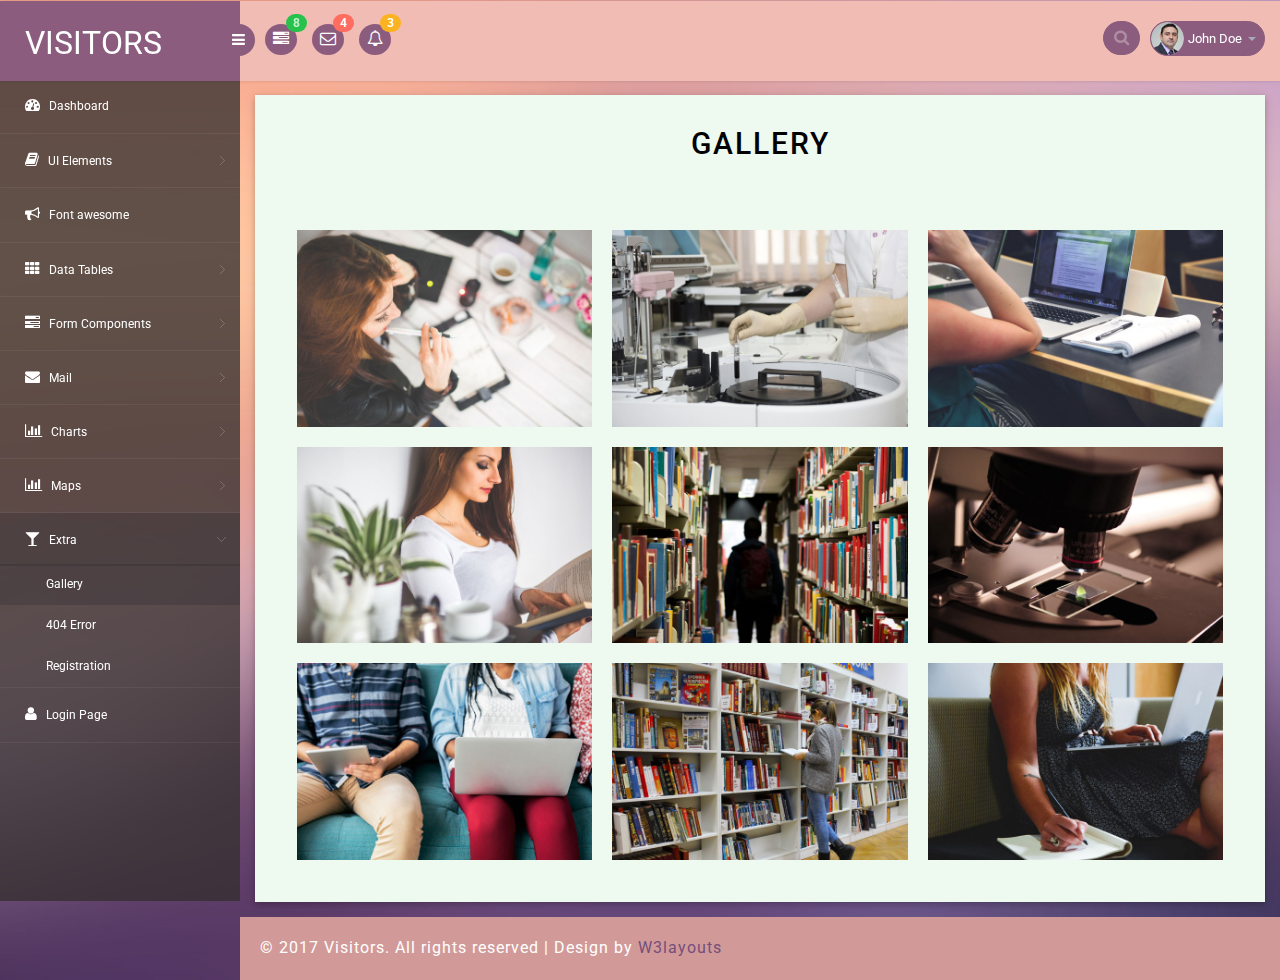
<file: public/backend/gallery.html>
<!--A Design by W3layouts
Author: W3layout
Author URL: http://w3layouts.com
License: Creative Commons Attribution 3.0 Unported
License URL: http://creativecommons.org/licenses/by/3.0/
-->
<!DOCTYPE html>
<head>
<title>Visitors an Admin Panel Category Bootstrap Responsive Website Template | Gallery :: w3layouts</title>
<meta name="viewport" content="width=device-width, initial-scale=1">
<meta http-equiv="Content-Type" content="text/html; charset=utf-8" />
<meta name="keywords" content="Visitors Responsive web template, Bootstrap Web Templates, Flat Web Templates, Android Compatible web template, 
Smartphone Compatible web template, free webdesigns for Nokia, Samsung, LG, SonyEricsson, Motorola web design" />
<script type="application/x-javascript"> addEventListener("load", function() { setTimeout(hideURLbar, 0); }, false); function hideURLbar(){ window.scrollTo(0,1); } </script>
<!-- bootstrap-css -->
<link rel="stylesheet" href="css/bootstrap.min.css" >
<!-- //bootstrap-css -->
<!-- Custom CSS -->
<link href="css/style.css" rel='stylesheet' type='text/css' />
<link href="css/style-responsive.css" rel="stylesheet"/>
<link rel="stylesheet" href="css/lightbox.css">
<!-- font CSS -->
<link href='//fonts.googleapis.com/css?family=Roboto:400,100,100italic,300,300italic,400italic,500,500italic,700,700italic,900,900italic' rel='stylesheet' type='text/css'>
<!-- font-awesome icons -->
<link rel="stylesheet" href="css/font.css" type="text/css"/>
<link href="css/font-awesome.css" rel="stylesheet"> 
<!-- //font-awesome icons -->
<script src="js/jquery2.0.3.min.js"></script>
</head>
<body>
<section id="container">
<!--header start-->
<header class="header fixed-top clearfix">
<!--logo start-->
<div class="brand">

    <a href="index.html" class="logo">
        VISITORS
    </a>
    <div class="sidebar-toggle-box">
        <div class="fa fa-bars"></div>
    </div>
</div>
<!--logo end-->

<div class="nav notify-row" id="top_menu">
    <!--  notification start -->
    <ul class="nav top-menu">
        <!-- settings start -->
        <li class="dropdown">
            <a data-toggle="dropdown" class="dropdown-toggle" href="#">
                <i class="fa fa-tasks"></i>
                <span class="badge bg-success">8</span>
            </a>
            <ul class="dropdown-menu extended tasks-bar">
                <li>
                    <p class="">You have 8 pending tasks</p>
                </li>
                <li>
                    <a href="#">
                        <div class="task-info clearfix">
                            <div class="desc pull-left">
                                <h5>Target Sell</h5>
                                <p>25% , Deadline  12 June’13</p>
                            </div>
                                    <span class="notification-pie-chart pull-right" data-percent="45">
                            <span class="percent"></span>
                            </span>
                        </div>
                    </a>
                </li>
                <li>
                    <a href="#">
                        <div class="task-info clearfix">
                            <div class="desc pull-left">
                                <h5>Product Delivery</h5>
                                <p>45% , Deadline  12 June’13</p>
                            </div>
                                    <span class="notification-pie-chart pull-right" data-percent="78">
                            <span class="percent"></span>
                            </span>
                        </div>
                    </a>
                </li>
                <li>
                    <a href="#">
                        <div class="task-info clearfix">
                            <div class="desc pull-left">
                                <h5>Payment collection</h5>
                                <p>87% , Deadline  12 June’13</p>
                            </div>
                                    <span class="notification-pie-chart pull-right" data-percent="60">
                            <span class="percent"></span>
                            </span>
                        </div>
                    </a>
                </li>
                <li>
                    <a href="#">
                        <div class="task-info clearfix">
                            <div class="desc pull-left">
                                <h5>Target Sell</h5>
                                <p>33% , Deadline  12 June’13</p>
                            </div>
                                    <span class="notification-pie-chart pull-right" data-percent="90">
                            <span class="percent"></span>
                            </span>
                        </div>
                    </a>
                </li>

                <li class="external">
                    <a href="#">See All Tasks</a>
                </li>
            </ul>
        </li>
        <!-- settings end -->
        <!-- inbox dropdown start-->
        <li id="header_inbox_bar" class="dropdown">
            <a data-toggle="dropdown" class="dropdown-toggle" href="#">
                <i class="fa fa-envelope-o"></i>
                <span class="badge bg-important">4</span>
            </a>
            <ul class="dropdown-menu extended inbox">
                <li>
                    <p class="red">You have 4 Mails</p>
                </li>
                <li>
                    <a href="#">
                        <span class="photo"><img alt="avatar" src="images/3.png"></span>
                                <span class="subject">
                                <span class="from">Jonathan Smith</span>
                                <span class="time">Just now</span>
                                </span>
                                <span class="message">
                                    Hello, this is an example msg.
                                </span>
                    </a>
                </li>
                <li>
                    <a href="#">
                        <span class="photo"><img alt="avatar" src="images/1.png"></span>
                                <span class="subject">
                                <span class="from">Jane Doe</span>
                                <span class="time">2 min ago</span>
                                </span>
                                <span class="message">
                                    Nice admin template
                                </span>
                    </a>
                </li>
                <li>
                    <a href="#">
                        <span class="photo"><img alt="avatar" src="images/3.png"></span>
                                <span class="subject">
                                <span class="from">Tasi sam</span>
                                <span class="time">2 days ago</span>
                                </span>
                                <span class="message">
                                    This is an example msg.
                                </span>
                    </a>
                </li>
                <li>
                    <a href="#">
                        <span class="photo"><img alt="avatar" src="images/2.png"></span>
                                <span class="subject">
                                <span class="from">Mr. Perfect</span>
                                <span class="time">2 hour ago</span>
                                </span>
                                <span class="message">
                                    Hi there, its a test
                                </span>
                    </a>
                </li>
                <li>
                    <a href="#">See all messages</a>
                </li>
            </ul>
        </li>
        <!-- inbox dropdown end -->
        <!-- notification dropdown start-->
        <li id="header_notification_bar" class="dropdown">
            <a data-toggle="dropdown" class="dropdown-toggle" href="#">

                <i class="fa fa-bell-o"></i>
                <span class="badge bg-warning">3</span>
            </a>
            <ul class="dropdown-menu extended notification">
                <li>
                    <p>Notifications</p>
                </li>
                <li>
                    <div class="alert alert-info clearfix">
                        <span class="alert-icon"><i class="fa fa-bolt"></i></span>
                        <div class="noti-info">
                            <a href="#"> Server #1 overloaded.</a>
                        </div>
                    </div>
                </li>
                <li>
                    <div class="alert alert-danger clearfix">
                        <span class="alert-icon"><i class="fa fa-bolt"></i></span>
                        <div class="noti-info">
                            <a href="#"> Server #2 overloaded.</a>
                        </div>
                    </div>
                </li>
                <li>
                    <div class="alert alert-success clearfix">
                        <span class="alert-icon"><i class="fa fa-bolt"></i></span>
                        <div class="noti-info">
                            <a href="#"> Server #3 overloaded.</a>
                        </div>
                    </div>
                </li>

            </ul>
        </li>
        <!-- notification dropdown end -->
    </ul>
    <!--  notification end -->
</div>
<div class="top-nav clearfix">
    <!--search & user info start-->
    <ul class="nav pull-right top-menu">
        <li>
            <input type="text" class="form-control search" placeholder=" Search">
        </li>
        <!-- user login dropdown start-->
        <li class="dropdown">
            <a data-toggle="dropdown" class="dropdown-toggle" href="#">
                <img alt="" src="images/2.png">
                <span class="username">John Doe</span>
                <b class="caret"></b>
            </a>
            <ul class="dropdown-menu extended logout">
                <li><a href="#"><i class=" fa fa-suitcase"></i>Profile</a></li>
                <li><a href="#"><i class="fa fa-cog"></i> Settings</a></li>
                <li><a href="login.html"><i class="fa fa-key"></i> Log Out</a></li>
            </ul>
        </li>
        <!-- user login dropdown end -->
       
    </ul>
    <!--search & user info end-->
</div>
</header>
<!--header end-->
<!--sidebar start-->
<aside>
    <div id="sidebar" class="nav-collapse">
        <!-- sidebar menu start-->
        <div class="leftside-navigation">
            <ul class="sidebar-menu" id="nav-accordion">
                <li>
                    <a href="index.html">
                        <i class="fa fa-dashboard"></i>
                        <span>Dashboard</span>
                    </a>
                </li>
                
                <li class="sub-menu">
                    <a href="javascript:;">
                        <i class="fa fa-book"></i>
                        <span>UI Elements</span>
                    </a>
                    <ul class="sub">
						<li><a href="typography.html">Typography</a></li>
						<li><a href="glyphicon.html">glyphicon</a></li>
                        <li><a href="grids.html">Grids</a></li>
                    </ul>
                </li>
                <li>
                    <a href="fontawesome.html">
                        <i class="fa fa-bullhorn"></i>
                        <span>Font awesome </span>
                    </a>
                </li>
                <li class="sub-menu">
                    <a href="javascript:;">
                        <i class="fa fa-th"></i>
                        <span>Data Tables</span>
                    </a>
                    <ul class="sub">
                        <li><a href="basic_table.html">Basic Table</a></li>
                        <li><a href="responsive_table.html">Responsive Table</a></li>
                    </ul>
                </li>
                <li class="sub-menu">
                    <a href="javascript:;">
                        <i class="fa fa-tasks"></i>
                        <span>Form Components</span>
                    </a>
                    <ul class="sub">
                        <li><a href="form_component.html">Form Elements</a></li>
                        <li><a href="form_validation.html">Form Validation</a></li>
						<li><a href="dropzone.html">Dropzone</a></li>
                    </ul>
                </li>
                <li class="sub-menu">
                    <a href="javascript:;">
                        <i class="fa fa-envelope"></i>
                        <span>Mail </span>
                    </a>
                    <ul class="sub">
                        <li><a href="mail.html">Inbox</a></li>
                        <li><a href="mail_compose.html">Compose Mail</a></li>
                    </ul>
                </li>
                <li class="sub-menu">
                    <a href="javascript:;">
                        <i class=" fa fa-bar-chart-o"></i>
                        <span>Charts</span>
                    </a>
                    <ul class="sub">
                        <li><a href="chartjs.html">Chart js</a></li>
                        <li><a href="flot_chart.html">Flot Charts</a></li>
                    </ul>
                </li>
                <li class="sub-menu">
                    <a href="javascript:;">
                        <i class=" fa fa-bar-chart-o"></i>
                        <span>Maps</span>
                    </a>
                    <ul class="sub">
                        <li><a href="google_map.html">Google Map</a></li>
                        <li><a href="vector_map.html">Vector Map</a></li>
                    </ul>
                </li>
                <li class="sub-menu">
                    <a class="active" href="javascript:;">
                        <i class="fa fa-glass"></i>
                        <span>Extra</span>
                    </a>
                    <ul class="sub">
                        <li><a class="active" href="gallery.html">Gallery</a></li>
						<li><a href="404.html">404 Error</a></li>
                        <li><a href="registration.html">Registration</a></li>
                    </ul>
                </li>
                <li>
                    <a href="login.html">
                        <i class="fa fa-user"></i>
                        <span>Login Page</span>
                    </a>
                </li>
            </ul>            </div>
        <!-- sidebar menu end-->
    </div>
</aside>
<!--sidebar end-->
<!--main content start-->
<section id="main-content">
	<section class="wrapper">
		<!-- gallery -->
		<!-- gallery -->
	<div class="gallery">
		<h2 class="w3ls_head">Gallery</h2>
		<div class="gallery-grids">
				<div class="gallery-top-grids">
					<div class="col-sm-4 gallery-grids-left">
						<div class="gallery-grid">
							<a class="example-image-link" href="images/g1.jpg" data-lightbox="example-set" data-title="Lorem ipsum dolor sit amet, consectetur adipiscing elit. Phasellus vitae cursus ligula">
								<img src="images/g1.jpg" alt="" />
								<div class="captn">
									<h4>Visitors</h4>
									<p>Aliquam non</p>
								</div>
							</a>
						</div>
					</div>
					<div class="col-sm-4 gallery-grids-left">
						<div class="gallery-grid">
							<a class="example-image-link" href="images/g2.jpg" data-lightbox="example-set" data-title="Lorem ipsum dolor sit amet, consectetur adipiscing elit. Phasellus vitae cursus ligula">
								<img src="images/g2.jpg" alt="" />
								<div class="captn">
									<h4>Visitors</h4>
									<p>Aliquam non</p>
								</div>
							</a>
						</div>
					</div>
					<div class="col-sm-4 gallery-grids-left">
						<div class="gallery-grid">
							<a class="example-image-link" href="images/g3.jpg" data-lightbox="example-set" data-title="Lorem ipsum dolor sit amet, consectetur adipiscing elit. Phasellus vitae cursus ligula">
								<img src="images/g3.jpg" alt="" />
								<div class="captn">
									<h4>Visitors</h4>
									<p>Aliquam non</p>
								</div>
							</a>
						</div>
					</div>
					<div class="clearfix"> </div>
				</div>
				<div class="gallery-top-grids">
					<div class="col-sm-4 gallery-grids-left">
						<div class="gallery-grid">
							<a class="example-image-link" href="images/g5.jpg" data-lightbox="example-set" data-title="Lorem ipsum dolor sit amet, consectetur adipiscing elit. Phasellus vitae cursus ligula">
								<img src="images/g5.jpg" alt="" />
								<div class="captn">
									<h4>Visitors</h4>
									<p>Aliquam non</p>
								</div>
							</a>
						</div>
					</div>
					<div class="col-sm-4 gallery-grids-left">
						<div class="gallery-grid">
							<a class="example-image-link" href="images/g6.jpg" data-lightbox="example-set" data-title="Lorem ipsum dolor sit amet, consectetur adipiscing elit. Phasellus vitae cursus ligula">
								<img src="images/g6.jpg" alt="" />
								<div class="captn">
									<h4>Visitors</h4>
									<p>Aliquam non</p>
								</div>
							</a>
						</div>
					</div>
					<div class="col-sm-4 gallery-grids-left">
						<div class="gallery-grid">
							<a class="example-image-link" href="images/g7.jpg" data-lightbox="example-set" data-title="Lorem ipsum dolor sit amet, consectetur adipiscing elit. Phasellus vitae cursus ligula">
								<img src="images/g7.jpg" alt="" />
								<div class="captn">
									<h4>Visitors</h4>
									<p>Aliquam non</p>
								</div>
							</a>
						</div>
					</div>
					
					<div class="clearfix"> </div>
				</div>
				<div class="gallery-top-grids">
					<div class="col-sm-4 gallery-grids-left">
						<div class="gallery-grid">
							<a class="example-image-link" href="images/g8.jpg" data-lightbox="example-set" data-title="Lorem ipsum dolor sit amet, consectetur adipiscing elit. Phasellus vitae cursus ligula">
								<img src="images/g8.jpg" alt="" />
								<div class="captn">
									<h4>Visitors</h4>
									<p>Aliquam non</p>
								</div>
							</a>
						</div>
					</div>
					<div class="col-sm-4 gallery-grids-left">
						<div class="gallery-grid">
							<a class="example-image-link" href="images/g9.jpg" data-lightbox="example-set" data-title="Lorem ipsum dolor sit amet, consectetur adipiscing elit. Phasellus vitae cursus ligula">
								<img src="images/g9.jpg" alt="" />
								<div class="captn">
									<h4>Visitors</h4>
									<p>Aliquam non</p>
								</div>
							</a>
						</div>
					</div>
					<div class="col-sm-4 gallery-grids-left">
						<div class="gallery-grid">
							<a class="example-image-link" href="images/g4.jpg" data-lightbox="example-set" data-title="Lorem ipsum dolor sit amet, consectetur adipiscing elit. Phasellus vitae cursus ligula">
								<img src="images/g4.jpg" alt="" />
								<div class="captn">
									<h4>Visitors</h4>
									<p>Aliquam non</p>
								</div>
							</a>
						</div>
					</div>
					
					<div class="clearfix"> </div>
				</div>
				<div class="clearfix"> </div>
				<script src="js/lightbox-plus-jquery.min.js"> </script>
		
	</div>
	</div>
	<!-- //gallery -->

</section>
 <!-- footer -->
		  <div class="footer">
			<div class="wthree-copyright">
			  <p>© 2017 Visitors. All rights reserved | Design by <a href="http://w3layouts.com">W3layouts</a></p>
			</div>
		  </div>
  <!-- / footer -->
</section>

<!--main content end-->
</section>
<script src="js/bootstrap.js"></script>
<script src="js/jquery.dcjqaccordion.2.7.js"></script>
<script src="js/scripts.js"></script>
<script src="js/jquery.slimscroll.js"></script>
<script src="js/jquery.nicescroll.js"></script>
<!--[if lte IE 8]><script language="javascript" type="text/javascript" src="js/flot-chart/excanvas.min.js"></script><![endif]-->
<script src="js/jquery.scrollTo.js"></script>
<!-- gallery -->

</body>
</html>
</file>
<file: public/backend/css/style.css>
/*
Author: W3layout
Author URL: http://w3layouts.com
License: Creative Commons Attribution 3.0 Unported
License URL: http://creativecommons.org/licenses/by/3.0/
*/
h4, h5, h6,
h1, h2, h3 {margin: 0;}
ul, ol {margin: 0;}
p {margin: 0;}

html, body{
	font-family: 'Roboto', sans-serif;
    font-size: 100%;
    overflow-x: hidden;
    background: url(../images/bg.jpg) no-repeat 0px 0px;
	background-size:cover;
}
body a{
	transition: 0.5s all ease;
	-webkit-transition: 0.5s all ease;
	-moz-transition: 0.5s all ease;
	-o-transition: 0.5s all ease;
	-ms-transition: 0.5s all ease;
	text-decoration:none;
}
h1,h2,h3,h4,h5,h6{
	margin:0;			   
}
p{
	margin:0;
}
ul,label{
	margin:0;
	padding:0;
}
body a:hover{
	text-decoration:none;
}
	/*sidebar navigation*/
#sidebar {
    width:240px;
    height:100%;
    position:fixed;
    background:rgba(52, 48, 48, 0.78);
    -webkit-transition:all .3s ease-in-out;
    -moz-transition:all .3s ease-in-out;
    -o-transition:all .3s ease-in-out;
    transition:all .3s ease-in-out;
}
span.fa-thumb-styling.fa.fa-thumbs-down {
    font-size: 28px;
    color: red;
}
span.fa-thumb-styling.fa.fa-thumbs-up {
    font-size: 28px;
    color: green;
}
a.active.styling-edit {
    font-size: 20px;
}
#sidebar ul li {
    position: relative;
}
.leftside-navigation,.right-stat-bar{
    height: 100%;
}
.right-stat-bar ul {
    list-style-type: none;
    padding-left: 0;
}
/*LEFT NAVIGATION ICON*/
.dcjq-icon {
    height:17px;
    width:17px;
    display:inline-block;
    background:url(../images/nav-expand.png) no-repeat top;
    border-radius:3px;
    -moz-border-radius:3px;
    -webkit-border-radius:3px;
    position:absolute;
    right:10px;
}
.active .dcjq-icon {
    background:url(../images/nav-expand.png) no-repeat bottom;
    border-radius:3px;
    -moz-border-radius:3px;
    -webkit-border-radius:3px;
}
.right-side-accordion .dcjq-icon {
    height:17px;
    width:17px;
    display:inline-block;
    background:url(../images/acc-expand.png) no-repeat top;
    border-radius:3px;
    -moz-border-radius:3px;
    -webkit-border-radius:3px;
    position:absolute;
    right:10px;
}
.right-side-accordion .active .dcjq-icon {
    background:url(../images/acc-expand.png) no-repeat bottom;
    border-radius:3px;
    -moz-border-radius:3px;
    -webkit-border-radius: 3px;
}
.right-side-accordion li:nth-child(2) ul li .prog-row {
    border: none;
}
/*---*/
.nav-collapse.collapse {
    display:inline;
}
ul.sidebar-menu,ul.sidebar-menu li ul.sub {
    margin:-2px 0 0;
    padding:0;
}
ul.sidebar-menu {
    padding-top:80px;

}
#sidebar>ul>li>ul.sub {
    display:none;
}
#sidebar .sub-menu>.sub li a {
    padding-left:46px;
}
#sidebar>ul>li.active>ul.sub,#sidebar>ul>li>ul.sub>li>a {
    display:block;
}
ul.sidebar-menu li ul.sub li {
    background:rgba(52, 48, 48, 0);
    margin-bottom:0;
    margin-left:0;
    margin-right:0;
}
ul.sidebar-menu li ul.sub li a {
    font-size:12px;
    padding-top:13px;
    padding-bottom:13px;
    -webkit-transition:all 0.3s ease;
    -moz-transition:all 0.3s ease;
    -o-transition:all 0.3s ease;
    -ms-transition:all 0.3s ease;
    transition:all 0.3s ease;
    color:#fff;
}
ul.sidebar-menu li ul.sub li a:hover,ul.sidebar-menu li ul.sub li.active a {
    color:#fff;
    -webkit-transition:all 0.3s ease;
    -moz-transition:all 0.3s ease;
    -o-transition:all 0.3s ease;
    -ms-transition:all 0.3s ease;
    transition:all 0.3s ease;
    display:block;
    background:rgba(40, 40, 46, 0.28);
}
ul.sidebar-menu li {
    border-bottom:1px solid rgba(255,255,255,0.05);
}
ul.sidebar-menu li.sub-menu {
    line-height:15px;
}
ul.sidebar-menu ul.sub li {
    border-bottom:none;
}
ul.sidebar-menu li a span {
    display:inline-block;
}
ul.sidebar-menu li a {
    color:#fff;
    text-decoration:none;
    display:block;
    padding:18px 0 18px 25px;
    font-size:12px;
    outline:none;
    -webkit-transition:all 0.3s ease;
    -moz-transition:all 0.3s ease;
    -o-transition:all 0.3s ease;
    -ms-transition:all 0.3s ease;
    transition:all 0.3s ease;
}
ul.sidebar-menu li a.active, ul.sidebar-menu li a:hover, ul.sidebar-menu li a:focus {
    background: rgba(40, 40, 46, 0.28);
    color: #fff;
    display: block;
    -webkit-transition: all 0.3s ease;
    -moz-transition: all 0.3s ease;
    -o-transition: all 0.3s ease;
    -ms-transition: all 0.3s ease;
    transition: all 0.3s ease;
}
ul.sidebar-menu li a i {
    font-size:15px;
    padding-right:6px;
}
ul.sidebar-menu li a:hover i,ul.sidebar-menu li a:focus i {
    color:#fff;
}
ul.sidebar-menu li a.active i {
    color:#fff;
}
.mail-info,.mail-info:hover {
    margin:-3px 6px 0 0;
    font-size: 11px;
}
/*main content*/
#main-content {
    margin-left:240px;
    -webkit-transition:all .3s ease-in-out;
    -moz-transition:all .3s ease-in-out;
    -o-transition:all .3s ease-in-out;
    transition:all .3s ease-in-out;
}
.footer {
    background: #d19a98;
    padding: 20px;
}
.footer p {
    color: #fff;
    letter-spacing: 1px;
}
.footer p a {
    color: #744e7d;
}
.footer p a:hover {
    color: #fff;
}
.header {
    left:0;
    right:0;
    z-index:1002;
    background:rgb(240, 188, 180);
    -webkit-transition:all .3s ease-in-out;
    -moz-transition:all .3s ease-in-out;
    -o-transition:all .3s ease-in-out;
    transition:all .3s ease-in-out;
}
.merge-header {
    margin-right:240px;
}
.fixed-top {
    position:fixed;
    box-shadow:1px 0 3px rgba(0,0,0,.15);
}
.wrapper {
    display:inline-block;
    margin-top:80px;
    padding:15px;
    width:100%;
}
.brand {
    background:#8b5c7e;
    float:left;
    width:240px;
    height:80px;
    position:relative;
}
a.logo {
    font-size:32px;
    color:#fff;
    float:left;
    margin:20px 0 0 25px;
    text-transform:uppercase;
}
a.logo:hover,a.logo:focus {
    text-decoration:none;
    outline:none;
}
a.logo span {
    color: #FF6C60;
}
/*notification*/
#top_menu .nav>li,ul.top-menu>li {
    float:left;
}
.notify-row {
    float:left;
    margin-top:23px;
    margin-left:25px;
}
ul.top-menu {
    margin-right:15px;
    margin-top: 0;
}
ul.top-menu > li > a {
    color: #fff;
    font-size: 16px;
    background: #8b5c7e;
    padding: 4px 8px;
    margin-right: 15px;
    border-radius: 50%;
    -webkit-border-radius: 50%;
    padding-right: 8px !important;
}
ul.top-menu>li>a:hover,ul.top-menu>li>a:focus {
    background:#fa9fa4;
    text-decoration:none;
    color:#fff !important;
    padding-right:8px !important;
}
.nav .open>a, .nav .open>a:focus, .nav .open>a:hover {
     background:#fa9fa4 !important;
    color:#fff !important;
}
.notify-row .badge {
    position:absolute;
    right:-10px;
    top:-10px;
    z-index:100;
}
.dropdown-menu.extended {
    max-width:320px !important;
    min-width:160px !important;
    top:42px;
    width:300px !important;
    padding:0 10px;
    box-shadow:0 0px 5px rgba(0,0,0,0.1) !important;
    border-radius:5px;
    -webkit-border-radius:5px;
    background:#fff;
    border:none;
    left:-10px;
}
.notify-row .notification span.label {
    display:inline-block;
    height:21px;
    padding:5px;
    width:22px;
    font-size:12px;
    margin-right:10px;
}
.dropdown-menu.extended .alert-icon,.noti-info {
    float:left;
}
.noti-info {
    padding-left:10px;
    padding-top:6px;
    color:#414147;
}
.dropdown-menu.extended .alert {
    margin-bottom:10px;
}
.dropdown-menu.extended .alert-icon {
    border-radius:100%;
    display:inline-block;
    height:35px;
    width:35px;
}
.dropdown-menu.extended .alert-icon i {
    font-size:16px;
    width:35px;
    line-height:35px;
    height:35px;
}
.dropdown-menu.extended.inbox li a,.dropdown-menu.extended.tasks-bar li a {
    background:#f1f2f7;
    border-radius:5px;
    -webkit-border-radius:5px;
    padding:10px;
    margin-bottom:10px;
    float:left;
    width:100%;
}
.dropdown-menu.extended li p {
    margin:0;
    padding:10px 0;
    border-radius:0px;
    -webkit-border-radius:0px;
}
.dropdown-menu.extended li a {
    font-size:12px;
    list-style:none;
}
.dropdown-menu.extended.logout {
    padding:10px;
}
.dropdown-menu.extended.logout li a {
    padding:10px;
}
.dropdown-menu.extended li a:hover {
    color:#32323a;
}
.dropdown-menu.tasks-bar .task-info .desc {
    font-size:13px;
    font-weight:normal;
    float:left;
    width:80%;
}
.dropdown-menu.tasks-bar .task-info .desc h5 {
    color:#32323a;
    text-transform:uppercase;
    font-size:12px;
    font-weight:600;
    margin-bottom:5px;
    margin-top:0;
}
.dropdown-menu.tasks-bar .task-info .desc p {
    padding-top:0;
    color:#8f8f9b;
    font-weight:300;
}
.dropdown-menu.tasks-bar .task-info .percent {
    width:20%;
    float:right;
    font-size:13px;
    font-weight:600;
    padding-left:10px;
    line-height:normal;
}
.dropdown-menu.tasks-bar .progress {
    background:#fff;
}
.dropdown-menu.extended .progress {
    margin-bottom:0 !important;
    height:10px;
}
.dropdown-menu.inbox li a .photo img {
    border-radius:2px 2px 2px 2px;
    -webkit-border-radius:2px 2px 2px 2px;
    float:left;
    height:40px;
    margin-right:10px;
    width:40px;
}
.dropdown-menu.inbox li a .subject {
    display:block;
}
.dropdown-menu.inbox li a .subject .from {
    font-size:12px;
    font-weight:600;
}
.dropdown-menu.inbox li a .subject .time {
    font-size:11px;
    font-style:italic;
    font-weight:bold;
    position:absolute;
    right:20px;
}
.dropdown-menu.inbox li a .message {
    display:block !important;
    font-size:11px;
}
.top-nav {
    margin-top:20px;
}
.top-nav img {
    border-radius:50%;
    -webkit-border-radius:50%;
    width:33px;
}
.top-nav .icon-user i {
    height: 33px;
    width:33px;
    line-height: 33px;
    display: inline-block;
    font-size: 1.7em;
    padding-left: 10px;
}
.top-nav .icon-user .username {
    color: #555555;
    font-size: 13px;
    position: relative;
    top: -5px;
}
.top-nav .icon-user .caret {
    position: relative;
    top: -4px;
}
.top-nav ul.top-menu>li .dropdown-menu.logout {
    width:170px !important;
}
.top-nav li.dropdown .dropdown-menu {
    float:right;
    right:0;
    left:auto;
}
.dropdown-menu.extended.logout>li {
    float:left;
    width:100%;
}
.log-arrow-up {
    background:url("../images/top-arrow.png") no-repeat;
    width:18px;
    height:10px;
    margin-top:-20px;
    float:right;
    margin-right:15px;
}
.dropdown-menu.extended.logout>li>a {
    border-bottom:none !important;
}
.full-width .dropdown-menu.extended.logout>li>a:hover {
    background:#F1F2F7 !important;
    color:#32323a !important;
}
.dropdown-menu.extended.logout>li>a:hover {
    background:#F1F2F7 !important;
    border-radius:5px;
}
.dropdown-menu.extended.logout>li>a:hover i {
    color:#ffa2a2;
}
.dropdown-menu.extended.logout>li>a i {
    font-size:17px;
}
.dropdown-menu.extended.logout>li>a>i {
    padding-right:10px;
}
.top-nav .username {
    font-size:13px;
    color:#fff;
}
.top-nav ul.top-menu>li>a {
    border-radius: 100px;
    -webkit-border-radius: 100px;
    padding: 0px;
    background: none;
    margin-right: 0;
    border: 1px solid #8b5c7e;
    background: #8b5c7e;
}
.top-nav ul.top-menu>li.language>a {
    margin-top:-2px;
    padding:4px 12px;
    line-height:20px;
}
.top-nav ul.top-menu>li.language>a img {
    border-radius:0;
    -webkit-border-radius:0;
    width:18px;
}
.top-nav ul.top-menu>li.language ul.dropdown-menu li img {
    border-radius:0;
    -webkit-border-radius:0;
    width:18px;
}
.top-nav ul.top-menu>li {
    margin-left:10px;
}
.top-nav ul.top-menu>li>a:hover,.top-nav ul.top-menu>li>a:focus {
    border:1px solid #fa9fa4;
    background:#fa9fa4 !important;
    border-radius:100px;
    -webkit-border-radius:100px;
}
.top-nav .dropdown-menu.extended.logout {
    top:50px;
}
.top-nav .nav .caret {
    border-bottom-color:#A4AABA;
    border-top-color:#A4AABA;
}
.top-nav ul.top-menu>li>a:hover .caret {
    border-bottom-color:#000;
    border-top-color: #000;
}
/*form*/
.position-center {
    width:62%;
    margin: 0 auto;
}
/*----*/
.notify-arrow {
    background:url("../images/top-arrow.png") no-repeat;
    width:18px;
    height:10px;
    margin-top:0;
    opacity:0;
    position:absolute;
    left:16px;
    top:-20px;
    transition:all 0.25s ease 0s;
    z-index:10;
    margin-top:10px;
    opacity: 1;
}
/*search*/
.search {
    width: 20px;
    -webkit-transition: all .3s ease;
    -moz-transition: all .3s ease;
    -ms-transition: all .3s ease;
    -o-transition: all .3s ease;
    transition: all .3s ease;
    border: 1px solid #8b5c7e;
    box-shadow: none;
    background: #8b5c7e url(../images/search-icon.png) no-repeat 10px 8px;
    padding: 0 5px 0 30px;
    color: #fff;
    border-radius: 100px;
    -webkit-border-radius: 100px;
	cursor:pointer;
}
.search:focus {
    width:180px;
    border:1px solid #8b5c7e;
    box-shadow:none;
    -webkit-transition:all .3s ease;
    -moz-transition:all .3s ease;
    -ms-transition:all .3s ease;
    -o-transition:all .3s ease;
    transition:all .3s ease;
    color:#c8c8c8;
    font-weight: 300;
}
.todo-search:focus{
    width:100% !important;
}
/*--sidebar toggle---*/
.sidebar-toggle-box {
    float:left;
    margin-top:23px;
    margin-left:-15px;
    background:#8b5c7e;
    border-radius:50%;
    -webkit-border-radius:50%;
    width:32px;
    height:32px;
    position:absolute;
    right:-15px;
}
.sidebar-toggle-box .fa-bars {
    cursor:pointer;
    display:inline-block;
    font-size:15px;
    padding:8px 8px 8px 9px;
    color:#fff;
}
.sidebar-toggle-box:hover {
    background:#fa9fa4;
}
.hide-left-bar {
    margin-left:-240px !important;
    -webkit-transition:all .3s ease-in-out;
    -moz-transition:all .3s ease-in-out;
    -o-transition:all .3s ease-in-out;
    transition:all .3s ease-in-out;
}
.open-right-bar {
    right:0px !important;
    -webkit-transition:all .3s ease-in-out;
    -moz-transition:all .3s ease-in-out;
    -o-transition:all .3s ease-in-out;
    transition:all .3s ease-in-out;
}
.merge-left {
    margin-left:0px !important;
}
.hide-right-bar {
    margin-right:-240px !important;
    -webkit-transition:all .3s ease-in-out;
    -moz-transition:all .3s ease-in-out;
    -o-transition:all .3s ease-in-out;
    transition:all .3s ease-in-out;
}
.toggle-right-box {
    float:left;
    background:#f6f6f6;
    border-radius:50%;
    -webkit-border-radius:50%;
    width:35px;
    height:35px;
}
.toggle-right-box:hover {
    background:#ffa2a2;
}
.toggle-right-box:hover .fa-bars {
    color:rgba(0,0,0,0.3);
}
.toggle-right-box .fa-bars {
    cursor:pointer;
    display:inline-block;
    font-size:15px;
    padding:10px;
    color: #bfbfc1;
}
/*--market--*/
.market-update-block {
    padding: 2em 2em;
    background: #999;
}
.market-update-block h3 {
    color: #fff;
    font-size: 2em;
}
.market-update-block h4 {
	font-size: 1.2em;
    color: #fff;
    margin: 0.3em 0em;
}
.market-update-block p {
    color: #fff;
    font-size: 0.8em;
    line-height: 1.8em;
}
.market-update-block.clr-block-1 {
    background: #53d769;
    box-shadow: 0 2px 5px 0 rgba(0, 0, 0, 0.16), 0 2px 10px 0 rgba(0, 0, 0, 0.12);
    transition: 0.5s all;
  -webkit-transition: 0.5s all;
  -moz-transition: 0.5s all;
  -o-transition: 0.5s all;
}
.market-update-block.clr-block-2 {
    background:#fc3158;
    box-shadow: 0 2px 5px 0 rgba(0, 0, 0, 0.16), 0 2px 10px 0 rgba(0, 0, 0, 0.12);
    transition: 0.5s all;
  -webkit-transition: 0.5s all;
  -moz-transition: 0.5s all;
  -o-transition: 0.5s all;
}
.market-update-block.clr-block-3 {
    background:#147efb;
    box-shadow: 0 2px 5px 0 rgba(0, 0, 0, 0.16), 0 2px 10px 0 rgba(0, 0, 0, 0.12);
    transition: 0.5s all;
  -webkit-transition: 0.5s all;
  -moz-transition: 0.5s all;
  -o-transition: 0.5s all;
}
.market-update-block.clr-block-4 {
    background:#2a2727;
    box-shadow: 0 2px 5px 0 rgba(0, 0, 0, 0.16), 0 2px 10px 0 rgba(0, 0, 0, 0.12);
    transition: 0.5s all;
  -webkit-transition: 0.5s all;
  -moz-transition: 0.5s all;
  -o-transition: 0.5s all;
}
.market-update-block.clr-block-1:hover {
    background: #8b5c7e;
   transition: 0.5s all;
  -webkit-transition: 0.5s all;
  -moz-transition: 0.5s all;
  -o-transition: 0.5s all;
}
.market-update-block.clr-block-2:hover {
    background: #8b5c7e;
   transition: 0.5s all;
  -webkit-transition: 0.5s all;
  -moz-transition: 0.5s all;
  -o-transition: 0.5s all;
}
.market-update-block.clr-block-3:hover {
    background:#8b5c7e;
    transition: 0.5s all;
  -webkit-transition: 0.5s all;
  -moz-transition: 0.5s all;
  -o-transition: 0.5s all;
}
.market-update-block.clr-block-4:hover {
    background:#8b5c7e;
    transition: 0.5s all;
  -webkit-transition: 0.5s all;
  -moz-transition: 0.5s all;
  -o-transition: 0.5s all;
}
.market-update-right i.fa.fa-users {
    font-size: 3em;
    color:#fff;
   text-align: left;
}
.market-update-right i.fa.fa-eye {
     font-size: 3em;
    color:#fff;
   text-align: left;
}
.market-update-right i.fa.fa-usd {
     font-size:3em;
    color:#fff;
    text-align: left;
}
.market-update-right i.fa.fa-shopping-cart{
     font-size:3em;
    color:#fff;
    text-align: left;
}
.market-update-left {
    padding: 0px;
}
.market-update-right {
    padding-left: 0;
}
.market-updates {
    margin: 1.5em 0;
}
/*--market--*/
.panel-heading {
    position: relative;
    height: 57px;
    line-height: 57px;
    letter-spacing: 0.2px;
    color: #000;
    font-size: 18px;
    font-weight: 400;
    padding: 0 16px;
    background:#ddede0;
   border-top-right-radius: 2px;
   border-top-left-radius: 2px; 
    text-transform: uppercase;
    text-align: center;
}
.panel {
    border: none ! important;
}
.agileinfo-grap {
    padding: 2em;
    background:rgb(238, 249, 240);
	box-shadow: 0 2px 5px 0 rgba(0, 0, 0, 0.16), 0 2px 10px 0 rgba(0, 0, 0, 0.12);
}
header.agileits-box-header.clearfix h3 {
    font-size: 24px;
    font-weight: 400;
    text-transform: uppercase;
    color:#000;
    text-align: center;
    margin-bottom: 1em;
}
.calendar-widget {
    background-color: #eef9f0;
    border-radius: 4px;
    -webkit-box-shadow: 0 1px 1px rgba(0,0,0,.05);
    box-shadow: 0 1px 1px rgba(0,0,0,.05);
	padding: 2em;
}
span.panel-title{
	color:#000000;
	 font-size: 18px;
}

.agile-calendar-grid {
    border: 1px solid #c0dbc5;
}
.alert-info .alert-icon {
    background-color: #99cce3;
}
.alert-danger .alert-icon {
    background-color: #fcb1ae;
}
.alert-success .alert-icon {
    background-color: #98d7ad;
}
.alert-warning .alert-icon {
    background-color: #ffe699;
}
.alert-icon i {
    width: 40px;
    height: 40px;
    display: block;
    text-align: center;
    line-height: 40px;
    font-size: 20px;
    color: #fff;
}
.alert-icon {
    width: 40px;
    height: 40px;
    display: inline-block;
    -webkit-border-radius: 100%;
    -moz-border-radius: 100%;
    border-radius: 100%;
}
.notification-sender {
    color: #414147;
}
.alert-success .notification-info a {
    color: #42b663;
}
.notification-info p {
    margin: 0px;
    color: #999;
    font-size: 12px;
}
.notification-meta {
    margin-bottom: 3px;
    padding-left: 0;
    list-style: none;
}
.notification-info {
    margin-left: 56px;
    margin-top: -40px;
}
.notifications{
	background-color: #eef9f0;
    border-radius: 4px;
    -webkit-box-shadow: 0 1px 1px rgba(0,0,0,.05);
    box-shadow: 0 1px 1px rgba(0,0,0,.05);
    padding: 2em;
}
.alert-danger .notification-info a {
    color: #fb6f6b;
}
.alert-info .notification-info a {
    color: #45a2c9;
}
.alert {
    padding: 16.8px !important;
}
/*-- graphs --*/
.area-grids{
    border: 10px solid #d8d8d8;
    background: #FFF;
    padding: 1em;
}
.charts-right {
    padding-left: 0;
}
.chart-left {
    padding-right: 0;
}
.agile-bottom-right {
    padding-left: 0;
}
.agile-bottom-left {
    padding-right: 0;
}
#graph {
  width: 100%;
  margin: 20px auto 0 auto;
}
pre {
  height: 250px;
  overflow: auto;
}

div#graph1,div#graph4,div#graph5,div#graph6,div#graph7,div#graph8,div#graph9 {
    width: 100% !important;
    z-index: 1;
}
.agile-Updating-grids, .agile-bottom-grid, .agile-last-grid {
    background: #eef9f0;
    padding: 2em;
	border-radius: 4px;
    -webkit-box-shadow: 0 1px 1px rgba(0,0,0,.05);
    box-shadow: 0 1px 1px rgba(0,0,0,.05);
}
.agile-bottom-grids {
    margin: 2em 0;
}
.agil-info-calendar {
    margin: 1.5em 0;
}
.area-grids-heading h3 {
    font-size: 20px;
    color: #000;
    text-align: center;
    margin-bottom: 1em;
    text-transform: uppercase;
}
/*-- graphs --*/
/*--statistics--*/
.stats-info ul li {
    margin-bottom: 1em;
    border-bottom:1px solid #e1ab91;
    padding-bottom: 18px;
    font-size: 0.9em;
    color: #555;
}
.table>thead>tr>th {
    border-bottom: 1px solid #e1ab91 ! important;
}
.table>tbody>tr>td, .table>tbody>tr>th, .table>tfoot>tr>td, .table>tfoot>tr>th, .table>thead>tr>td, .table>thead>tr>th {
    border-bottom: 1px solid #e9e9e9 ! important;
}
.progress.progress-right {
    width: 25%;
    float: right;
    height: 8px;
    margin-bottom: 0;
}
.stats-info ul li.last {
    border-bottom: none;
    padding-bottom: 0;
    margin-bottom: 0.5em;
}
.stats-info span.pull-right {
    font-size: 0.7em;
    margin-left: 11px;
    line-height: 2em;
}
.table.stats-table {
    margin-bottom: 0;
}
.stats-table span.label{
    font-weight: 500;
}
.stats-table h5 {
    color: #4F52BA;
    font-size: 0.9em;
}
.stats-table h5.down {
    color: #D81B60;
}
.stats-table h5 i.fa {
    font-size: 1.2em;
    font-weight: 800;
    margin-left: 3px;
}
.stats-table thead tr th {
    color: #8b5c7e;
}
.stats-table td {
    font-size: 0.9em;
    color: #555;
    padding: 11px !important;
}
/*--//statistics--*/
/*--Progress bars--*/
.progress {
    height: 10px;
    margin: 7px 0;
    overflow: hidden;
    background: #e1e1e1;
    z-index: 1;
    cursor: pointer;
}
.task-info .percentage{
	float:right;
	height:inherit;
	line-height:inherit;
}
.task-desc{
	font-size:12px;
}
.wrapper-dropdown-3 .dropdown li a:hover span.task-desc {
	color:#65cea7;
}
.progress .bar {
		z-index: 2;
		height:15px; 
		font-size: 12px;
		color: white;
		text-align: center;
		float:left;
		-webkit-box-sizing: content-box;
		-moz-box-sizing: content-box;
		-ms-box-sizing: content-box;
		box-sizing: content-box;
		-webkit-transition: width 0.6s ease;
		  -moz-transition: width 0.6s ease;
		  -o-transition: width 0.6s ease;
		  transition: width 0.6s ease;
	}
.progress-striped .yellow{
	background:#f0ad4e;
} 
.progress-striped .green{
	background:#5cb85c;
} 
.progress-striped .light-blue{
	background:#4F52BA;
} 
.progress-striped .red{
	background:#d9534f;
} 
.progress-striped .blue{
	background:#428bca;
} 
.progress-striped .orange {
	background:#e94e02;
}
.progress-striped .bar {
  background-image: -webkit-gradient(linear, 0 100%, 100% 0, color-stop(0.25, rgba(255, 255, 255, 0.15)), color-stop(0.25, transparent), color-stop(0.5, transparent), color-stop(0.5, rgba(255, 255, 255, 0.15)), color-stop(0.75, rgba(255, 255, 255, 0.15)), color-stop(0.75, transparent), to(transparent));
  background-image: -webkit-linear-gradient(45deg, rgba(255, 255, 255, 0.15) 25%, transparent 25%, transparent 50%, rgba(255, 255, 255, 0.15) 50%, rgba(255, 255, 255, 0.15) 75%, transparent 75%, transparent);
  background-image: -moz-linear-gradient(45deg, rgba(255, 255, 255, 0.15) 25%, transparent 25%, transparent 50%, rgba(255, 255, 255, 0.15) 50%, rgba(255, 255, 255, 0.15) 75%, transparent 75%, transparent);
  background-image: -o-linear-gradient(45deg, rgba(255, 255, 255, 0.15) 25%, transparent 25%, transparent 50%, rgba(255, 255, 255, 0.15) 50%, rgba(255, 255, 255, 0.15) 75%, transparent 75%, transparent);
  background-image: linear-gradient(45deg, rgba(255, 255, 255, 0.15) 25%, transparent 25%, transparent 50%, rgba(255, 255, 255, 0.15) 50%, rgba(255, 255, 255, 0.15) 75%, transparent 75%, transparent);
  -webkit-background-size: 40px 40px;
  -moz-background-size: 40px 40px;
  -o-background-size: 40px 40px;
  background-size: 40px 40px;
}
.progress.active .bar {
  -webkit-animation: progress-bar-stripes 2s linear infinite;
  -moz-animation: progress-bar-stripes 2s linear infinite;
  -ms-animation: progress-bar-stripes 2s linear infinite;
  -o-animation: progress-bar-stripes 2s linear infinite;
  animation: progress-bar-stripes 2s linear infinite;
}
@-webkit-keyframes progress-bar-stripes {
  from {
    background-position: 40px 0;
  }
  to {
    background-position: 0 0;
  }
}
@-moz-keyframes progress-bar-stripes {
  from {
    background-position: 40px 0;
  }
  to {
    background-position: 0 0;
  }
}
@-ms-keyframes progress-bar-stripes {
  from {
    background-position: 40px 0;
  }
  to {
    background-position: 0 0;
  }
}
@-o-keyframes progress-bar-stripes {
  from {
    background-position: 0 0;
  }
  to {
    background-position: 40px 0;
  }
}
@keyframes progress-bar-stripes {
  from {
    background-position: 40px 0;
  }
  to {
    background-position: 0 0;
  }
}
/*--Progress bars--*/
.stats-info-agileits {
    background: #eef9f0;
    padding: 2em;
    border-radius: 4px;
    -webkit-box-shadow: 0 1px 1px rgba(0,0,0,.05);
    box-shadow: 0 1px 1px rgba(0,0,0,.05);
}
.agileits-w3layouts-stats {
    margin: 1.5em 0;
}
h4.title {
    font-size: 20px;
    color: #000;
    text-align: center;
    margin-bottom: 2em;
    text-transform: uppercase;
}
.stats-last-agile {
    background: #eef9f0;
    padding: 2em;
    border-radius: 4px;
    -webkit-box-shadow: 0 1px 1px rgba(0,0,0,.05);
    box-shadow: 0 1px 1px rgba(0,0,0,.05);
}
.w3-agile-google_map{
    background: #eef9f0;
    padding: 2em;
    border-radius: 4px;
    -webkit-box-shadow: 0 1px 1px rgba(0,0,0,.05);
    box-shadow: 0 1px 1px rgba(0,0,0,.05);
}
.w3-agile-map-left iframe{
		width:100%;
		min-height:450px;
		border: 15px solid #ffffff;
		outline:none;
}
.w3-agile-map-right iframe{
		width:100%;
		min-height:450px;
		border: 15px solid #ffffff;
		outline:none;
}
/*button*/
.btn-row {
    margin-bottom: 10px;
}
.typo-agile {
    background: #eef9f0;
    padding: 2em;
    border-radius: 4px;
    -webkit-box-shadow: 0 1px 1px rgba(0,0,0,.05);
    box-shadow: 0 1px 1px rgba(0,0,0,.05);
}
/*-- icons --*/
.codes a {
    color: #999;
}
.icon-box {
    padding: 8px 15px;
   background: rgb(218, 223, 219);
    margin: 1em 0 1em 0;
    border: 5px solid #eef9f0;
    text-align: left;
    -moz-box-sizing: border-box;
    -webkit-box-sizing: border-box;
    box-sizing: border-box;
    font-size: 13px;
    transition: 0.5s all;
    -webkit-transition: 0.5s all;
    -o-transition: 0.5s all;
    -ms-transition: 0.5s all;
    -moz-transition: 0.5s all;
    cursor: pointer;
} 
.icon-box:hover {
    background: #000;
	transition:0.5s all;
	-webkit-transition:0.5s all;
	-o-transition:0.5s all;
	-ms-transition:0.5s all;
	-moz-transition:0.5s all;
}
.icon-box:hover i.fa {
	color:#fff !important;
}
.icon-box:hover a.agile-icon {
	color:#fff !important;
}
.codes .bs-glyphicons li {
    float: left;
    width: 12.5%;
    height: 115px;
    padding: 10px; 
    line-height: 1.4;
    text-align: center;  
    font-size: 12px;
    list-style-type: none;	
}
.codes .bs-glyphicons .glyphicon {
    margin-top: 5px;
    margin-bottom: 10px;
    font-size: 24px;
}
.codes .glyphicon {
    position: relative;
    top: 1px;
    display: inline-block;
    font-family: 'Glyphicons Halflings';
    font-style: normal;
    font-weight: 400;
    line-height: 1;
    -webkit-font-smoothing: antialiased;
    -moz-osx-font-smoothing: grayscale;
	color: #777;
} 
.codes .bs-glyphicons .glyphicon-class {
    display: block;
    text-align: center;
    word-wrap: break-word;
}
h3.icon-subheading {
    font-size: 28px;
    color: #b64d99 !important;
    margin: 30px 0 15px;
    letter-spacing: 2px;
    border: none;
    display: block;
}
h3.agileits-icons-title {
    text-align: center;
    font-size: 33px;
    color: #222222;
    font-weight: 600;
    letter-spacing: 2px;
}
.icons a {
    color: #000000;
}
.icon-box i {
    margin-right: 10px !important;
    font-size: 20px !important;
    color: #000000!important;
}
.bs-glyphicons li {
    float: left;
    width: 18%;
    height: 115px;
    padding: 10px;
    line-height: 1.4;
    text-align: center;
    font-size: 12px;
    list-style-type: none;
    background:rgba(149, 149, 149, 0.18);
    margin: 1%;
}
.bs-glyphicons .glyphicon {
    margin-top: 5px;
    margin-bottom: 10px;
    font-size: 24px;
	color: #282a2b;
}
.glyphicon {
    position: relative;
    top: 1px;
    display: inline-block;
    font-family: 'Glyphicons Halflings';
    font-style: normal;
    font-weight: 400;
    line-height: 1;
    -webkit-font-smoothing: antialiased;
    -moz-osx-font-smoothing: grayscale;
	color: #777;
} 
.bs-glyphicons .glyphicon-class {
    display: block;
    text-align: center;
    word-wrap: break-word;
}
@media (max-width:1080px){
.icon-box {
    width: 33.33%;
}
}
@media (max-width:991px){
	h3.agileits-icons-title {
		font-size: 28px;
	}
	h3.icon-subheading {
		font-size: 22px;
	}
}
@media (max-width:768px){
	h3.agileits-icons-title {
		font-size: 28px;
	}
	h3.icon-subheading {
		font-size: 25px;
	}
	.row {
		margin-right: 0;
		margin-left: 0;
	}
	.icon-box {
    margin: 0;
    width: 100%;
}
}
@media (max-width: 640px){
	.icon-box {
		float: left;
		width: 50%;
	}
}
@media (max-width: 480px){
	.bs-glyphicons li {
		width: 31%;
	}
}
@media (max-width: 414px){
	h3.agileits-icons-title {
		font-size: 23px;
	}
	h3.icon-subheading {
		font-size: 18px;
	}
	.bs-glyphicons li {
		width: 31.33%;
	}
}
@media (max-width: 384px){
	.icon-box {
		float: none;
		width: 100%;
	}
}
/*-- //icons --*/
.w3_wthree_agileits_icons.main-grid-border {
    padding: 5em 0;
}
/*--Typography--*/
.well {
    font-weight: 300;
    font-size: 14px;
}
.list-group-item {
    font-weight: 300;
    font-size: 14px;
}
li.list-group-item1 {
    font-size: 14px;
    font-weight: 300;
}
.typo p {
    margin: 0;
    font-size: 14px;
    font-weight: 300;
}
.show-grid [class^=col-] {
    background: #fff;
	text-align: center;
	margin-bottom: 10px;
	line-height: 2em;
	border: 10px solid #f0f0f0;
}
.show-grid [class*="col-"]:hover {
	background: #e0e0e0;
}
.grid_3{
	margin-bottom:2em;
}
.xs h3, h3.m_1{
	color:#000;
	font-size:1.7em;
	font-weight:300;
	margin-bottom: 1em;
}
.grid_3 p{
	color: #999;
	font-size: 0.85em;
	margin-bottom: 1em;
	font-weight: 300;
}
.grid_4{
	background:none;
	
}
.label {
	font-weight: 300 !important;
	border-radius:4px;
}  
.grid_5{
	background:none;
	padding:2em 0;
}
.grid_5 h3, .grid_5 h2, .grid_5 h1, .grid_5 h4, .grid_5 h5, h3.hdg, h3.bars {
    margin-bottom: 1em;
    color: #b64d99;
    font-size: 26px;
    letter-spacing: 2px;
}
.table > thead > tr > th, .table > tbody > tr > th, .table > tfoot > tr > th, .table > thead > tr > td, .table > tbody > tr > td, .table > tfoot > tr > td {
	border-top: none !important;
}
.tab-content > .active {
	display: block;
	visibility: visible;
}
.pagination > .active > a, .pagination > .active > span, .pagination > .active > a:hover, .pagination > .active > span:hover, .pagination > .active > a:focus, .pagination > .active > span:focus {
	z-index: 0;
}
.badge-primary {
	background-color: #03a9f4;
}
.badge-success {
	background-color: #fb5710;
}
.badge-warning {
	background-color: #ffc107;
}
.badge-danger {
	background-color: #e51c23;
}
.grid_3 p{
	line-height: 2em;
	color: #888;
	font-size: 0.9em;
	margin-bottom: 1em;
	font-weight: 300;
}
.bs-docs-example {
	margin: 1em 0;
}
section#tables  p {
	margin-top: 1em;
}
.tab-container .tab-content {
	border-radius: 0 2px 2px 2px;
	border: 1px solid #e0e0e0;
	padding: 16px;
	background-color: #ffffff;
}
.table td, .table>tbody>tr>td, .table>tbody>tr>th, .table>tfoot>tr>td, .table>tfoot>tr>th, .table>thead>tr>td, .table>thead>tr>th {
	padding: 15px!important;
}
.table > thead > tr > th, .table > tbody > tr > th, .table > tfoot > tr > th, .table > thead > tr > td, .table > tbody > tr > td, .table > tfoot > tr > td {
	font-size: 0.9em;
	color: #999;
	border-top: none !important;
}
.tab-content > .active {
	display: block;
	visibility: visible;
}
.label {
	font-weight: 300 !important;
}
.label {
	padding: 4px 6px;
	border: none;
	text-shadow: none;
}
.alert {
	font-size: 0.85em;
}
h1.t-button,h2.t-button,h3.t-button,h4.t-button,h5.t-button {
	line-height:2em;
	margin-top:0.5em;
	margin-bottom: 0.5em;
}
li.list-group-item1 {
	line-height: 2.5em;
}
.input-group {
	margin-bottom: 20px;
}
.in-gp-tl{
	padding:0;
}
.in-gp-tb{
	padding-right:0;
}
.list-group {
	margin-bottom: 48px;
}
ol {
	margin-bottom: 44px;
}
h2.typoh2{
    margin: 0 0 10px;
}
@media (max-width:768px){
.grid_5 {
	padding: 0 0 1em;
}
.grid_3 {
	margin-bottom: 0em;
}
}
@media (max-width:640px){
h1, .h1, h2, .h2, h3, .h3 {
	margin-top: 0px;
	margin-bottom: 0px;
}
.grid_5 h3, .grid_5 h2, .grid_5 h1, .grid_5 h4, .grid_5 h5, h3.hdg, h3.bars {
	margin-bottom: .5em;
}
.progress {
	height: 10px;
	margin-bottom: 10px;
}
ol.breadcrumb li,.grid_3 p,ul.list-group li,li.list-group-item1 {
	font-size: 14px;
}
.breadcrumb {
	margin-bottom: 25px;
}
.well {
	font-size: 14px;
	margin-bottom: 10px;
}
h2.typoh2 {
	font-size: 1.5em;
}
.label {
	font-size: 60%;
}
.in-gp-tl {
	padding: 0 1em;
}
.in-gp-tb {
	padding-right: 1em;
}
}
@media (max-width:480px){
.grid_5 h3, .grid_5 h2, .grid_5 h1, .grid_5 h4, .grid_5 h5, h3.hdg, h3.bars {
	font-size: 1.2em;
}
.table h1 {
	font-size: 26px;
}
.table h2 {
	font-size: 23px;
}
.table h3 {
	font-size: 20px;
}
.label {
	font-size: 53%;
}
.alert,p {
	font-size: 14px;
}
.pagination {
	margin: 20px 0 0px;
}
.grid_3.grid_4.w3layouts {
	margin-top: 25px;
}
}
@media (max-width: 320px){
.grid_4 {
	margin-top: 18px;
}
h3.title {
	font-size: 1.6em;
}
.alert, p,ol.breadcrumb li, .grid_3 p,.well, ul.list-group li, li.list-group-item1,a.list-group-item {
	font-size: 13px;
}
.alert {
	padding: 10px;
	margin-bottom: 10px;
}
ul.pagination li a {
	font-size: 14px;
	padding: 5px 10px;
}
.list-group {
	margin-bottom: 10px;
}
.well {
	padding: 10px;
}
.nav > li > a {
	font-size: 14px;
}
}
/*-- //typography --*/
.typo {
    padding: 5em 0;
}
ul.bs-glyphicons-list {
    padding: 0;
}
.w3ls_head {
    font-size: 30px;
    color: #000000;
    margin-bottom: 2em;
    letter-spacing: 2px;
    text-transform: uppercase;
    text-align: center;
}
.agile-grid{
	background: #eef9f0;
    padding: 2em;
    border-radius: 4px;
    -webkit-box-shadow: 0 1px 1px rgba(0,0,0,.05);
    box-shadow: 0 1px 1px rgba(0,0,0,.05);
}
.wthree-font-awesome{
	background: #eef9f0;
    padding: 2em;
    border-radius: 4px;
    -webkit-box-shadow: 0 1px 1px rgba(0,0,0,.05);
    box-shadow: 0 1px 1px rgba(0,0,0,.05);
}
.w3layouts-glyphicon{
	background: #eef9f0;
    padding: 2em;
    border-radius: 4px;
    -webkit-box-shadow: 0 1px 1px rgba(0,0,0,.05);
    box-shadow: 0 1px 1px rgba(0,0,0,.05);
}
.table-agile-info{
	background: #eef9f0;
    padding: 2em;
    border-radius: 4px;
    -webkit-box-shadow: 0 1px 1px rgba(0,0,0,.05);
    box-shadow: 0 1px 1px rgba(0,0,0,.05);
}
.form-w3layouts{
	background: #eef9f0;
    padding: 2em;
    border-radius: 4px;
    -webkit-box-shadow: 0 1px 1px rgba(0,0,0,.05);
    box-shadow: 0 1px 1px rgba(0,0,0,.05);
}
.panel-default>.panel-heading {
    color: #000000 ! important;
    background-color: #ddede0 ! important;
    border-color: #ddede0 ! important;
    font-size: 20px;
}
p.hd-title {
    color: #b64d99;
    font-size: 20px;
    margin-bottom: 1em;
}
.bg-success {
    color: #c6efd0;
    background-color: #27c24c;
}
.bg-info {
    color: #dcf2f8;
    background-color: #23b7e5;
}
.bg-info {
    color: #dcf2f8;
    background-color: #23b7e5;
}
.bg-danger {
    color: #ffffff;
    background-color: #f05050;
}
.text-success {
    color: #27c24c;
}
.text-warning {
    color: #fad733;
}
.text-danger {
    color: #f05050;
}
.btn-default {
    color: #58666e !important;
    background-color: #fcfdfd;
    background-color: #fff;
    border-color: #dee5e7;
    border-bottom-color: #d8e1e3;
    -webkit-box-shadow: 0 1px 1px rgba(90, 90, 90, 0.1);
    box-shadow: 0 1px 1px rgba(90, 90, 90, 0.1);
}
select.input-sm {
    height: 30px;
    line-height: 30px;
}
.w-sm {
    width: 150px;
}
.inline {
    display: inline-block !important;
}
.v-middle {
    vertical-align: middle !important;
}
.m-b-xs {
    margin-bottom: 5px;
}
#upload{
    font-family:'PT Sans Narrow', sans-serif;
    background-color:#fff;
    /*background-image:-webkit-linear-gradient(top, #373a3d, #313437);*/
    /*background-image:-moz-linear-gradient(top, #373a3d, #313437);*/
    /*background-image:linear-gradient(top, #373a3d, #313437);*/
    width:100%;
    padding:30px;
    border-radius:3px;
    margin:0px auto 100px;
    /*box-shadow: 0 0 10px rgba(0, 0, 0, 0.3);*/
}
#drop{
    background-color: #fff;
    padding: 100px 50px;
    margin-bottom: 30px;
    border: 5px dashed #F1F2F7;
    border-radius: 3px;
    /*border-image: url('../img/border-image.png') 25 repeat;*/
    text-align: center;
    text-transform: uppercase;
    font-size:16px;
    font-weight:bold;
    color:#7f858a;
}
#drop a{
    background-color:#8b5c7e;
    padding:12px 26px;
    color:#fff;
    font-size:14px;
    border-radius:2px;
    cursor:pointer;
    display:inline-block;
    margin-top:12px;
    line-height:1;
}
#drop a:hover{
    background-color:#dfa7a6;
}
#drop input{
    display:none;
}
#upload ul{
    list-style:none;
    margin:0;
    /*border-top:1px solid #2b2e31;*/
    /*border-bottom:1px solid #3d4043;*/
}
#upload ul li{
    background-color:#F1F2F7;
    /*background-image:-webkit-linear-gradient(top, #333639, #303335);*/
    /*background-image:-moz-linear-gradient(top, #333639, #303335);*/
    /*background-image:linear-gradient(top, #333639, #303335);*/
    /*border-top:1px solid #3d4043;*/
    /*border-bottom:1px solid #2b2e31;*/
    padding:15px;
    height: 80px;
    position: relative;
}
#upload ul li input{
    display: none;
}
#upload ul li p{
    width: 144px;
    overflow: hidden;
    white-space: nowrap;
    color: #32323a;
    font-size: 16px;
    font-weight: bold;
    position: absolute;
    top: 20px;
    left: 100px;
}
#upload ul li i{
    font-weight: normal;
    font-style:normal;
    color:#7f7f7f;
    display:block;
}
#upload ul li canvas{
    top: 15px;
    left: 32px;
    position: absolute;
}
#upload ul li span{
    width: 15px;
    height: 12px;
    background: url('../img/icons.png') no-repeat;
    position: absolute;
    top: 34px;
    right: 33px;
    cursor:pointer;
}
#upload ul li.working span{
    height: 16px;
    background-position: 0 -12px;
}
#upload ul li.error p{
    color: #8b5c7e;
}
#tzine-download{
    opacity:0.9;
    background-color:#257691;
    font-size:11px;
    text-align:center;
    text-transform:uppercase;
    width:150px;
    height:28px;
    line-height:28px;
    text-decoration:none !important;
    display: inline-block;
    border-radius: 2px;
    color: #fff !important;
    font-weight: bold;
    box-shadow: 0 -1px 2px #1e5e74 inset;
    border-top:1px solid #26849c;
    text-shadow:1px 1px 1px #1e6176;
    margin-top:6px;
}
#tzine-download:hover{
    opacity:1;
}
#tzine-actions{
    position:absolute;
    top:0;
    width:500px;
    right:50%;
    margin-right:-420px;
    text-align:right;
}
#tzine-actions iframe{
    display: inline-block;
    height: 21px;
    width: 95px;
    position: relative;
    float: left;
    margin-top: 11px;
}
.badge.bg-important {
    background: #ff6c60;
}
.badge.bg-warning {
    background: #FCB322;
}
/* mail inbox */
.mail-nav {
    margin:15px -15px 0 -15px;
}
.mail-nav li a {
    border-radius:0;
    -webkit-border-radius:0;
    border-top:1px solid #f2f3f6;
    padding:15px;
    border-right:3px solid rgba(0,0,0,0);
}
.mail-nav>li>a:hover,.mail-nav>li>a:focus {
    background:#fafafa;
    color:#8b5c7e;
    border-right:3px solid #8b5c7e;
}
.mail-nav>li.active>a,.mail-nav>li.active>a:hover,.mail-nav>li.active>a:focus {
    background:#fafafa;
    color:#8b5c7e;
    border-right:3px solid #8b5c7e;
}
.mail-nav>li+li {
    margin-left:0;
    margin-top:0px;
}
.mail-nav i {
    font-size:16px;
    margin-right:10px;
}
.inbox-notification {
    margin-top:-2px;
}
.user-head .inbox-avatar {
    width:65px;
    float:left;
}
.user-head .inbox-avatar img {
    border-radius:4px;
    -webkit-border-radius:4px;
}
.user-head .user-name {
    display:inline-block;
    margin:0 0 0 10px;
}
.user-head .user-name h5 {
    font-size:14px;
    margin-top:15px;
    margin-bottom:0;
    font-weight:300;
}
.user-head .user-name h5 a {
    color:#fff;
}
.user-head .user-name span a {
    font-size:12px;
    color:#87e2e7;
}
a.mail-dropdown {
    background:#80d3d9;
    padding:3px 5px;
    font-size:10px;
    color:#01a7b3;
    border-radius:2px;
    margin-top:20px;
}
.inbox-body {
    padding:20px;
}
.btn-compose {
    background:#f0bcb4;
    padding:12px 0;
    text-align:center;
    width:100%;
    color:#fff;
}
.btn-compose:hover,.btn-compose:focus {
    background:#1ca59e;
    color:#fff;
}
ul.inbox-nav {
    display:inline-block;
    width:100%;
    margin:0;
    padding:0;
}
.inbox-divider {
    border-bottom:1px solid #d5d8df;
}
.inbox-action {
    margin-top:50px;
}
.src-position {
    margin-top:-7px;
}
.mail-src-position {
    margin-top:-3px;
}
ul.labels-info {
    border-bottom:1px solid #f1f2f7;
    margin-bottom:10px;
}
ul.inbox-nav li {
    display:inline-block;
    line-height:45px;
    width:100%;
}
ul.inbox-nav li a {
    color:#6a6a6a;
    line-height:45px;
    width:100%;
    display:inline-block;
    padding:0 20px;
}
ul.inbox-nav li a:hover,ul.inbox-nav li.active a,ul.inbox-nav li a:focus {
    color:#6a6a6a;
    background:#d5d7de;
}
ul.inbox-nav li a i {
    padding-right:10px;
    font-size:16px;
    color:#6a6a6a;
}
ul.inbox-nav li a span.label {
    margin-top:13px;
}
ul.labels-info li h4 {
    padding-top:5px;
    color:#5c5c5e;
    font-size:15px;
    text-transform:uppercase;
}
ul.labels-info li {
    margin:0;
}
ul.labels-info li a {
    color:#6a6a6a;
    border-radius:0;
    padding-left:0;
    padding-right:0;
}
ul.labels-info li a:hover,ul.labels-info li a:focus {
    color:#6a6a6a;
    background:none;
}
ul.labels-info li a i {
    padding-right:10px;
}
.nav.nav-pills.nav-stacked.labels-info p {
    margin-bottom:0;
    padding:0 22px;
    color:#9d9f9e;
    font-size:11px;
}
.inbox-head {
    padding:20px;
    background:#41cac0;
    color:#fff;
    border-radius:0 4px 0 0;
    -webkit-border-radius:0 4px 0 0;
    min-height:80px;
}
.inbox-head h3 {
    margin:0;
    display:inline-block;
    padding-top:6px;
    font-weight:300;
}
.inbox-head .sr-input {
    height:40px;
    border:none;
    box-shadow:none;
    padding:0 10px;
    float:left;
    border-radius:4px 0 0 4px;
    color:#8a8a8a;
}
.inbox-head .sr-btn {
    height:40px;
    border:none;
    background:#00a6b2;
    color:#fff;
    padding:0 20px;
    border-radius:0 4px 4px 0;
    -webkit-border-radius:0 4px 4px 0;
}
.wht-bg {
    background: #fff;
    padding: 20px;
}
.wht-bg h4 {
    font-size:24px;
    color:#a2a2a2;
    font-weight:300;
	text-align:left;
}
.table-inbox-wrap {
    margin:0 -15px;
}
.mail-checkbox {
    margin-right:10px;
}
.table-inbox {
    margin:0;
}
.table-inbox tr td {
    padding:12px !important;
}
.table-inbox tr td:first-child {
    width:5%;
}
.table-inbox tr td:first-child .icheckbox_minimal {
    margin-left:15px;
}
.table-inbox tr td:hover {
    cursor:pointer;
}
.table-inbox tr td .fa-star.inbox-started,.table-inbox tr td .fa-star:hover {
    color:#f78a09;
}
.table-inbox tr td .fa-star {
    color:#d5d5d5;
}
.table-inbox tr.unread td {
    font-weight:600;
    background:#f7f7f7;
}
.table-inbox tr.unread a {
    color: #32323a;
}
.table-inbox tr a {
    color: #767676;
}
ul.inbox-pagination {
    float:right;
    list-style-type: none;
}
ul.inbox-pagination li {
    float:left;
}
.pagination li a {
    color: #32323a;
}
.mail-option {
    display:inline-block;
    margin-bottom:10px;
    width:100%;
}
.mail-option .chk-all {
    float:left;
}
.mail-option .chk-all,.mail-option .btn-group {
    margin-right:5px;
}
.mail-option .chk-all,.mail-option .btn-group a.btn {
    border:1px solid #e7e7e7;
    padding:5px 10px;
    display:inline-block;
    background:#fcfcfc;
    color:#afafaf;
    border-radius:3px !important;
    -webkit-border-radius:3px !important;
}
.inbox-pagination a.np-btn {
    border:1px solid #e7e7e7;
    padding:5px 15px;
    display:inline-block;
    background:#fcfcfc;
    color:#afafaf;
    border-radius:3px !important;
    -webkit-border-radius:3px !important;
}
.mail-option .chk-all input[type=checkbox] {
    margin-top:0;
}
.mail-option .btn-group a.all {
    padding:0;
    border:none;
}
.inbox-pagination a.np-btn {
    margin-left:5px;
}
.inbox-pagination li span {
    display:inline-block;
    margin-top:7px;
    margin-right:5px;
}
.fileinput-button {
    border:1px solid #e6e6e6;
    background:#eeeeee;
}
.inbox-body .modal .modal-body input,.inbox-body .modal .modal-body textarea {
    border:1px solid #e6e6e6;
    box-shadow:none;
}
.btn-send,.btn-send:hover {
    background:#00A8B3;
    color:#fff;
}
.btn-send:hover {
    background:#009da7;
}
.modal-header h4.modal-title {
    font-weight:300;
    font-family:'Open Sans',sans-serif;
}
.modal-body label {
    font-weight:400;
    font-family: 'Open Sans',sans-serif;
}
.compose-mail {
    width: 100%;
    display: inline-block;
    position: relative;
    margin-top: 20px;
}
.compose-mail .compose-options {
    color: #979797;
    cursor: pointer;
    display: inline-block;
    font-size: 14px;
    position: absolute;
    right: 10px;
    top: 7px;
}
.compose-mail input, .compose-mail input:focus {
    border:none;
    padding: 0;
    width: 80%;
    float: left;
}
.compose-mail .form-group {
    border:1px solid #F2F3F6;
    display: inline-block;
    width: 100%;
    margin-bottom: 0;
}
.compose-mail .form-group label {
    line-height: 34px;
    width: 10%;
    float: left;
    padding-left: 5px;
    margin-bottom: 0;
}
.compose-editor input {
    margin-top: 15px;
}
.compose-editor {
    margin-bottom: 15px;
    display: inline-block;
    width: 100%;
}
.compose-btn {
    float: left;
    margin-top: 6px;
}
.mail-header h4 {
    font-weight: 300;
}
.mail-sender, .attachment-mail {
    width: 100%;
    display: inline-block;
    margin: 20px 0;
    border-top:1px solid #EFF2F7 ;
    border-bottom:1px solid #EFF2F7 ;
    padding: 10px 0;
}
.mail-sender img {
    width: 30px;
    border-radius: 3px;
    -webkit-border-radius: 3px;
}
.mail-sender .date {
    line-height: 30px;
    margin-bottom: 0;
    text-align: right;
}
.view-mail a, .attachment-mail a:hover {
    color: #35bcb5;
}
.attachment-mail a{
    color: #32323a;
}
.attachment-mail ul li  {
    float: left;
    width: 200px;
    margin-right: 15px;
    margin-top: 15px;
    list-style: none;
}
.attachment-mail ul li a.atch-thumb img {
    width: 200px;
    height: 180px;
    margin-bottom: 10px;
}
.attachment-mail ul li a.name span {
    float: right;
    color: #767676;
}
.agile-info h3 {
    font-size: 2.5em;
    text-transform: uppercase;
    color: #8b5c7e;
    font-weight: 500;
    letter-spacing: 12px;
}
.agile-info h2 {
    font-size: 12em;
    color:#8b5c7e;
    line-height: 1;
    font-weight: 300;
    letter-spacing: 20px;
}
.agile-info {
   padding:9em 2em 16.6em;
    background: rgba(240, 188, 180, 0.42);
    box-shadow: 0 2px 5px 0 rgba(0, 0, 0, 0.16), 0 2px 10px 0 rgba(0, 0, 0, 0.12);
    text-align: center;
}
.agile-info p {
    font-size: 1em;
    color: #fff;
    text-transform: capitalize;
    letter-spacing: 1px;
    margin-bottom: 3em;
    margin-top: 2em;
}
.agile-info a {
    font-size: 1em;
    text-transform: uppercase;
    color: white;
    width: 18%;
    padding: 12px 0px;
    letter-spacing: 2px;
    display: inline-block;
    background: #f0bcb4;
    transition: 0.5s all;
    -webkit-transition: 0.5s all;
    -o-transition: 0.5s all;
    -moz-transition: 0.5s all;
    -ms-transition: 0.5s all;
}
.agile-info a:hover {
    background: #8b5c7e;
    transition: 0.5s all;
    -webkit-transition: 0.5s all;
    -o-transition: 0.5s all;
    -moz-transition: 0.5s all;
    -ms-transition: 0.5s all;
}
/*-- gallery --*/
.w3l-gallery-heading h3{
	text-align:right !important;
	color: #FF5722 !important;
}
.gallery-grid img {
    width: 100%;
    cursor: pointer;
}
.gallery-top-grids:nth-child(2),.gallery-top-grids:nth-child(3){
	margin-top:0;
}
.gallery-grids-left {
    padding: 10px;
}
.gallery-grid{
	position:relative;
	overflow: hidden;
}
.gallery-grid:hover .captn {
    bottom: 12%;
}
.captn {
    background:rgba(139, 92, 126, 0.73);
    padding: 2em;
    position: absolute;
    border: solid 1px #FFF;
    left: 6%;
    bottom: -100%;
    text-align: center;
    width: 340px;
    height: 200px;
    -webkit-transition: .5s all;
    transition: .5s all;
    -moz-transition: .5s all;
}
.captn h4 {
	font-size: 1.2em;
    color: #fff;
    margin: 2.5em 0 0 0;
    text-transform: uppercase;
    font-weight: 600;
    letter-spacing: 2px;
}
.captn p {
    margin: 0.5em 0 0 0;
    color: #FFFFFF;
    font-size: .9em;
}
/*-- //gallery --*/
.gallery {
    padding: 2em;
    background: rgb(238, 249, 240);
    box-shadow: 0 2px 5px 0 rgba(0, 0, 0, 0.16), 0 2px 10px 0 rgba(0, 0, 0, 0.12);
}
/*-- gallery --*/
.w3layouts-main h2 {
	color: #8b5c7e;
    font-size: 29px;
    letter-spacing: 2px;
    text-transform: uppercase;
    padding-bottom: 15px;
	    text-align: center;
}
.w3layouts-main {
    width: 30%;
    margin:5em auto;
    background:rgba(171, 119, 157, 0.27);
    padding: 42px 35px;
}
/*--//header--*/
/*--login--*/
input.ggg{
    width: 100%;
    padding: 15px 0px 15px 15px;
    border: 1px solid #fff;
    outline: none;
    font-size: 14px;
    color: #fff;
    margin: 14px 0px;
	background: none;
}
.w3layouts-main span {
    font-size: 16px;
    color: #fff;
    float: left;
    width: 32%;
	margin-top: 8px;
}
.w3layouts-main h6 {
    font-size: 16px;
    float: right;
    width: 37%;
	color: #fff;
    letter-spacing: 1px;
	margin-top: 8px;
	text-decoration:underline;
}
.w3layouts-main a {
    color: #fff;
	transition:0.5s all;
	-webkit-transition:0.5s all;
	-o-transition:0.5s all;
	-moz-transition:0.5s all;
	-ms-transition:0.5s all;
}
.w3layouts-main a:hover{
	color:#f0bcb4;
	transition:0.5s all;
	-webkit-transition:0.5s all;
	-o-transition:0.5s all;
	-moz-transition:0.5s all;
	-ms-transition:0.5s all;
}
.w3layouts-main input[type="submit"] {
    padding: 12px 38px;
    font-size: 18px;
    text-transform: uppercase;
    letter-spacing: 2px;
    background: #f0bcb4;
    color: white;
    border: none;
    outline: none;
	display: table;
    cursor: pointer;
    margin: 45px auto 31px;
    transition: 0.5s all;
    -webkit-transition: 0.5s all;
    -o-transition: 0.5s all;
    -moz-transition: 0.5s all;
    -ms-transition: 0.5s all;
}
.w3layouts-main input[type="submit"]:hover {
	background:#8b5c7e;
	transition:0.5s all;
	-webkit-transition:0.5s all;
	-o-transition:0.5s all;
	-moz-transition:0.5s all;
	-ms-transition:0.5s all;
}
.w3layouts-main p a {
    color: #f0bcb4;
    padding: 10px;
}
.w3layouts-main p a:hover {
    color: #fff;
}
.w3layouts-main p {
    font-size: 17px;
    color: #fff;
	text-align: center;
}
/*--//login--*/
h4 input[type="checkbox"] {
    margin-right: 10px;
}
.w3layouts-main h4{
    margin-right: 10px;
	color:#fff;
	font-weight:400;
	font-size:14px;
}
 /*--placeholder-color--*/
::-webkit-input-placeholder {
	color:#fff !important;
}
:-moz-placeholder { /* Firefox 18- */
	color:#fff !important; 
}
::-moz-placeholder {  /* Firefox 19+ */
	color:#fff !important;
}
:-ms-input-placeholder {  
	color:#fff !important;
}
/*--//placeholder-color--*/
.alert {
    margin-bottom: 23px !important;
}
div#chartContainer1,div#chartContainer2,div#chartContainer3,div#chartContainer4 {
    width: 100%;
    min-height: 500px;
}
div#chartContainer5,div#chartContainer6,div#chartContainer7,div#chartContainer8 {
    width: 100%;
    min-height: 500px;
}
.chart_agile_top {
    background-color: #eef9f0;
    border-radius: 4px;
    -webkit-box-shadow: 0 1px 1px rgba(0,0,0,.05);
    box-shadow: 0 1px 1px rgba(0,0,0,.05);
    padding: 2em;
    margin: 0 0 2em;
}
.floatcharts_w3layouts_top{
    background-color: #eef9f0;
    border-radius: 4px;
    -webkit-box-shadow: 0 1px 1px rgba(0,0,0,.05);
    box-shadow: 0 1px 1px rgba(0,0,0,.05);
    padding: 2em;
}
.map_wthree_top{
    background-color: #eef9f0;
    border-radius: 4px;
    -webkit-box-shadow: 0 1px 1px rgba(0,0,0,.05);
    box-shadow: 0 1px 1px rgba(0,0,0,.05);
    padding: 2em;
}
.vector-stat {
    height:150px;
    margin-top:20px;
}
canvas.canvasjs-chart-canvas {
}
.chart_agile_bottom{
	padding:20px;
	background:#fff;
}
.floatcharts_w3layouts_bottom{
	padding:20px;
	background:#fff;
}
.floatcharts_w3layouts_left {
    margin-bottom: 2em;
}
.w3-res-tb {
    padding: 2em 1em 0;
}
.pagination {
    margin: 0 !important;
}
div#graph10,div#graph11 {
    width: 100%;
}
/*-- responsive design --*/
@media (max-width: 1440px){
.w3layouts-main {
    width: 33%;
}
.captn {
    padding: 1em;
    width: 301px;
    height: 182px;
}
}
@media (max-width: 1366px){
.w3layouts-main {
    width: 35%;
}
.captn {
    width: 280px;
    height: 170px;
}
}
@media (max-width: 1280px){
.w3layouts-main {
    width: 38%;
}
.captn {
    width: 256px;
    height: 150px;
}
.market-update-block {
    padding: 1em 1em;
}
.alert {
    margin-bottom: 13px !important;
    padding: 12.8px !important;
}
div#graph1, div#graph4, div#graph5, div#graph6, div#graph7, div#graph8, div#graph9,div#graph10,div#graph11 {
  width: 260px ! important;
}
}
@media (max-width: 1080px){
.w3layouts-main {
    width: 45%;
}
.agile-info {
    padding: 9.1em 2em;
}
.captn {
    width: 198px;
    height: 118px;
}
.captn h4 {
    margin: 1em 0 0 0;
}
.market-update-gd {
    float: left;
    width: 50%;
    margin: 1em 0;
}
.market-updates {
    margin: 0em 0;
}
.agile-calendar {
    width: 100%;
    margin-bottom: 1.5em;
}
.w3agile-notifications {
    width: 100%;
}
.agile-last-left {
    width: 100%;
}
.agile-last-left.agile-last-middle{
    width: 100%;
	margin:1.5em 0;
}
.agile-last-left.agile-last-right{
    width: 100%;
}
div#graph1, div#graph4, div#graph5, div#graph6, div#graph7, div#graph8, div#graph9,div#graph10,div#graph11 {
    width: 650px !important;
}
.stats-info.widget {
    width: 100%;
    margin-bottom: 1.5em;
}
.stats-info.stats-last.widget-shadow {
    width: 100%;
}
.w-sm {
    width: 138px;
}
}
@media (max-width: 1024px){
.w3layouts-main {
    width: 47%;
}
.captn {
    width: 180px;
    height: 110px;
}
}
@media (max-width: 991px){
.captn {
    width: 171px;
    height: 102px;
}
.market-update-left {
    float: left;
    margin-left: 20px;
}
.market-update-right {
    float: left;
}
div#graph1, div#graph4, div#graph5, div#graph6, div#graph7, div#graph8, div#graph9,div#graph10,div#graph11 {
    width: 600px !important;
}
.w-sm {
    width: 127px;
}
}
@media (max-width: 800px){
.w3layouts-main {
    width: 62%;
}
.gallery-grids-left {
    width: 100%;
}
.captn {
    width: 350px;
    height: 200px;
}
.captn h4 {
    margin: 3em 0 0 0;
}
.market-update-right {
    width: 100%;
    padding: 0;
    text-align: center;
}
.market-update-left {
    margin-left: 0;
    text-align: center;
    width: 100%;
}
div#graph1, div#graph4, div#graph5, div#graph6, div#graph7, div#graph8, div#graph9,div#graph10,div#graph11 {
    width: 430px !important;
}
.table td, .table>tbody>tr>td, .table>tbody>tr>th, .table>tfoot>tr>td, .table>tfoot>tr>th, .table>thead>tr>td, .table>thead>tr>th {
    padding: 7px!important;
}
.com-w3ls {
    width: 100%;
}
.mail-w3agile {
    width: 100%;
}
}
@media (max-width: 768px){
.agile-info {
    padding: 17em 2em;
}
div#graph1, div#graph4, div#graph5, div#graph6, div#graph7, div#graph8, div#graph9,div#graph10,div#graph11 {
    width: 400px !important;
}
.table td, .table>tbody>tr>td, .table>tbody>tr>th, .table>tfoot>tr>td, .table>tfoot>tr>th, .table>thead>tr>td, .table>thead>tr>th {
    padding: 6px!important;
}
#drop {
    padding: 100px 30px;
}
.table-agile-info {
    padding: 2em 2em 10.7em;
}
.position-center {
    width: 100%;
    margin: 0 auto;
}
#upload {
    margin: 0px auto 230px;
}
.w3ls-graph {
    padding: 0;
}
.w3layouts-main {
    margin: 14.3em auto;
}
.search:focus {
    width:170px;
}
.todo-search:focus{
    width:95% !important;
}
}
@media (max-width: 736px){
.w3layouts-main {
    width: 65%;
}
.agile-info {
    padding: 2em 2em;
}
.captn {
    width: 534px;
    height: 300px;
}
.captn h4 {
    margin: 6em 0 0 0;
}
.w3ls-graph {
    padding: 0;
}
div#graph1, div#graph4, div#graph5, div#graph6, div#graph7, div#graph8, div#graph9,div#graph10,div#graph11 {
    width: 620px !important;
}
.table-agile-info {
    padding: 2em;
}
#upload {
    margin: 0px auto 50px;
}
.w3layouts-main {
    margin: 5em auto;
}
}
@media (max-width: 667px){
.w3layouts-main {
    width:72%;
}
.agile-info p {
    font-size: 0.9em;
    margin-bottom: 2em;
    margin-top: 2em;
}
.agile-info a {
    width: 26%;
}
.captn {
    width: 474px;
    height: 267px;
}
.captn h4 {
    margin: 5em 0 0 0;
}
div#graph1, div#graph4, div#graph5, div#graph6, div#graph7, div#graph8, div#graph9,div#graph10,div#graph11 {
    width: 555px !important;
}
}
@media (max-width: 640px){
.w3layouts-main {
    width: 75%;
}
.agile-info {
    padding: 3.7em 2em;
}
.captn {
    width: 452px;
    height: 250px;
}
div#graph1, div#graph4, div#graph5, div#graph6, div#graph7, div#graph8, div#graph9,div#graph10,div#graph11 {
    width: 525px !important;
}
}
@media (max-width: 600px){
.w3layouts-main {
    width: 80%;
}
.captn {
    width: 414px;
    height: 242px;
}
div#graph1, div#graph4, div#graph5, div#graph6, div#graph7, div#graph8, div#graph9,div#graph10,div#graph11 {
    width: 480px !important;
}
}
@media (max-width: 568px){
.w3layouts-main {
    width: 84%;
}
.captn {
    width: 386px;
    height: 225px;
}
.captn h4 {
    margin: 4em 0 0 0;
}
div#graph1, div#graph4, div#graph5, div#graph6, div#graph7, div#graph8, div#graph9,div#graph10,div#graph11 {
    width: 450px !important;
}
}
@media (max-width: 480px){
.w3layouts-main {
    width: 92%;
    margin: 3em auto;
    padding: 30px 20px;
}
.agile-info {
    padding: 7.1em 2em;
}
.agile-info a {
    width: 33%;
}
.captn {
    width: 308px;
    height: 180px;
}
.captn h4 {
    margin: 3em 0 0 0;
}
.w3-agile-map-left iframe {
    min-height: 300px;
}
.w3-agile-map-right iframe {
    min-height: 300px;
}
div#graph1, div#graph4, div#graph5, div#graph6, div#graph7, div#graph8, div#graph9,div#graph10,div#graph11 {
    width: 332px !important;
}
.table-agile-info {
    padding: 1em;
}
.table td, .table>tbody>tr>td, .table>tbody>tr>th, .table>tfoot>tr>td, .table>tfoot>tr>th, .table>thead>tr>td, .table>thead>tr>th {
    padding: 5px!important;
}
.form-w3layouts {
    padding: 1em;
}
}
@media (max-width: 414px){
.w3layouts-main h2 {
    font-size: 24px;
}
.w3layouts-main h6 {
    font-size: 14px;
    width: 45%;
}
.w3layouts-main span {
    font-size: 14px;
    width: 37%;
    margin-top: 2px;
}
.agile-info a {
    width: 40%;
}
.agile-info h2 {
    font-size: 9em;
}
.agile-info {
    padding: 5em 2em 11.3em;
}
.w3layouts-main {
    margin: 0em auto 11.4em;
    padding: 30px 20px;
}
.captn {
    width: 250px;
    height: 146px;
}
.captn h4 {
    margin: 2em 0 0 0;
}
.w3-agile-map-left,.w3-agile-map-right {
    padding: 0;
}
.market-update-gd {
    float: left;
    width: 100%;
}
.market-update-left {
    margin-left: 0;
    text-align: left;
    width: 63%;
}
.market-update-right {
    width: 26%;
    padding: 0;
    text-align: left;
}
.agileinfo-grap {
    padding: 1em;
}
.calendar-widget {
    padding: 1em;
}
.notifications {
    padding: 1em;
}
div#graph1, div#graph4, div#graph5, div#graph6, div#graph7, div#graph8, div#graph9,div#graph10,div#graph11 {
    width: 300px !important;
}
.agile-Updating-grids, .agile-bottom-grid, .agile-last-grid {
    padding: 1em;
}
.table td, .table>tbody>tr>td, .table>tbody>tr>th, .table>tfoot>tr>td, .table>tfoot>tr>th, .table>thead>tr>td, .table>thead>tr>th {
    padding: 6px!important;
}
.stats-info-agileits {
    padding: 1em;
}
.stats-last-agile {
    padding: 1em;
}
.w3layouts-glyphicon {
    padding: 1em;
}
.typo-agile {
    padding: 1em;
}
.agile-grid {
    padding: 1em;
}
.position-center {
    width: 92%;
}
#drop {
    padding: 50px 30px;
	margin-bottom:0;
}
.com-w3ls {
    padding: 0;
}
.mail-w3agile {
    padding: 0;
}
.wht-bg h4 {
    font-size: 16px;
}
.chart_agile_top {
    padding: 1em;
    margin: 0 0 1em;
}
.chart_agile_left,.chart_agile_right {
    padding: 0;
}
.floatcharts_w3layouts_top {
    padding: 1em;
}
.floatcharts_w3layouts_left {
    margin-bottom: 1em;
    padding: 0;
}
.vec-wthree{
	padding: 0;
}
}
@media (max-width: 384px){
.agile-info {
    padding: 5.9em 2em;
}
.w3layouts-main {
    margin: 0em auto 5.4em;
}
.gallery {
    padding: 1em;
}
.w3ls_head {
    margin-bottom: 0.5em;;
}
.table td, .table>tbody>tr>td, .table>tbody>tr>th, .table>tfoot>tr>td, .table>tfoot>tr>th, .table>thead>tr>td, .table>thead>tr>th {
    padding: 3px!important;
}
.wht-bg h4 {
    font-size: 14px;
}
}
@media (max-width: 375px){
.agile-info {
    padding: 3em 2em 8.95em;
}
.captn {
    width: 244px;
    height: 146px;
}
.table td, .table>tbody>tr>td, .table>tbody>tr>th, .table>tfoot>tr>td, .table>tfoot>tr>th, .table>thead>tr>td, .table>thead>tr>th {
    padding: 4px!important;
	    font-size: 0.75em;
}
div#graph1, div#graph4, div#graph5, div#graph6, div#graph7, div#graph8, div#graph9,div#graph10,div#graph11 {
    width: 290px !important;
}
.wht-bg h4 {
    font-size: 13px;
}
}
@media (max-width: 320px){
.w3layouts-main {
    width: 95%;
	margin: 0em auto 2em;
}
.w3layouts-main h6 {
    font-size: 13px;
    width: 49%;
}
.w3layouts-main span {
    width: 45%;
}
.w3layouts-main input[type="submit"] {
    padding: 10px 26px;
    font-size: 16px;
	margin: 45px auto 18px;
}
.agile-info h2 {
    font-size: 7em;
}
.agile-info a {
    width: 55%;
	font-size:0.9em;
}
.agile-info {
    padding: 3em 2em 8.95em;
}
.captn {
    width: 196px;
    height: 114px;
}
.captn h4 {
    margin: 1em 0 0 0;
}
.w3-agile-google_map {
    padding: 1em;
}
.w3-agile-map-left iframe {
    min-height: 250px;
}
.w3-agile-map-right iframe {
    min-height: 250px;
}
.market-update-gd {
    padding: 0;
}
.market-update-gd {
    margin: 0.8em 0;
}
.market-update-right {
    width: 30%;
}
.panel-body {
    padding: 6px ! important;
}
.agileinfo-grap {
    margin-top: 0.8em;
}
.agile-calendar {
    margin-bottom: 1em;
    padding: 0;
}
.w3agile-notifications {
    padding: 0;
}
.agile-last-left {
    padding: 0;
}
div#graph1, div#graph4, div#graph5, div#graph6, div#graph7, div#graph8, div#graph9,div#graph10,div#graph11 {
    width: 250px !important;
}
.stats-info.widget {
    margin-bottom: 1em;
    padding: 0;
}
.stats-info.stats-last.widget-shadow {
    padding: 0;
}
.table td, .table>tbody>tr>td, .table>tbody>tr>th, .table>tfoot>tr>td, .table>tfoot>tr>th, .table>thead>tr>td, .table>thead>tr>th {
    padding: 0px!important;
}
.agile-last-left.agile-last-middle {
    margin: 1em 0;
}
.table > thead > tr > th, .table > tbody > tr > th, .table > tfoot > tr > th, .table > thead > tr > td, .table > tbody > tr > td, .table > tfoot > tr > td {
    font-size: 0.75em;
}
#drop {
    padding: 50px 16px;
}
.mail-nav {
    margin: 0;
}
.w3-res-tb {
    padding: 2em 0em 0;
}
.col-lg-12 {
    padding: 0;
}
.table-inbox {
    margin: 14px;
}
.table {
    width: 90%;
}
.wht-bg h4 {
    font-size: 16px;
	float:none;
	text-align:center;
}
.input-append {
    margin-top: 1em;
}
.search:focus {
    width:150px;
}
.todo-search:focus{
    width:90% !important;
}
.wthree-font-awesome {
    padding: 1em;
}
.floatcharts_w3layouts_bottom {
    padding: 0px;
}
.chart_agile_bottom {
    padding: 0;
}
}
</file>
<file: public/backend/css/style-responsive.css>
@media (min-width: 768px) and (max-width: 980px) {
    /*-*/
    .prd-row .action {
        right: 25px;
    }

    .hr-menu .brand{
        width: 100%;
    }

    .hr-menu .horizontal-menu {
        margin: 10px 0;
    }

    .hr-menu .hr-top-nav {
        margin-top: 10px;
        float: right;
    }
    .media-gal .item {
        width: 100%;
    }

    .media-filter {
        margin: 25px 0;
    }
}

@media (min-width: 480px) and (max-width: 767px) {
  .header{
    position: relative! important;
    margin-top: 80px ! important;
}
    .merge-header{
        margin-right: 0px !important;
    }
.brand{
    width: 100%;
    float: none;
    position: fixed;
    top: 0px;
    z-index: 1005;
}
    .sidebar-toggle-box{
        right: 10px;
    }
    .top-nav{
        margin-bottom: 20px;
    }
    .top-menu{
        margin-right: 10px;
    }
    .wrapper{
        margin-top: 0px;
    }
    ul.sidebar-menu {
        margin-top: 0px;
    }
    #sidebar{
        position: fixed !important;
        z-index: 1002;
        top: 80px;
    }
    #main-content{
        margin-left: 0px;
    }
    /*calendar*/
    .fc-button-inner {
        padding: 0;
    }
    /*-*/
    .prd-row .action {
        right: 25px;
    }

    .weather-full-info ul li {
        width: 15.8%;
    }

    .today-status {
        margin-bottom: 10px;
    }

    .hr-toggle {
        background: #32D2C9;
        color: rgba(0, 0, 0, 0.3);
        border-radius: 50%;
        -webkit-border-radius: 50%;
        height: 30px;
        line-height: 0;
        margin-top: -58px;
        position: fixed;
        right: 10px;
        width: 30px;
        z-index: 10000;
    }

    .hr-top-nav {
        display: inline-block;
        float: right;
        margin: 10px 0;
    }

    .horizontal-menu {
        width: 100%;
    }

    .horizontal-menu .navbar-nav > li {
        margin-bottom: 10px;
    }
    .lock-wrapper {
        padding: 0 20px;
    }

    .lock-wrapper img {
        width: 140px;
        height: 140px;
        margin-top: 10px;
    }

    .lock-pwd input {
        width: 70%;
    }

    #time {
        font-size: 100px;
    }
    .media-gal .item {
        width: 100%;
    }
    .media-filter {
        margin: 25px 0;
    }

    .media-filter + .pull-right, .media-filter + .pull-right + .btn  {
        float: left !important;
    }


}
@media (max-width:767px){

    .fixed-width #container, .fixed-width #container .header {
        width: 100%;
    }

    #sidebar{
        margin-left:-240px;
        -webkit-transition:all .3s ease-in-out;
        -moz-transition:all .3s ease-in-out;
        -o-transition:all .3s ease-in-out;
        transition:all .3s ease-in-out;
    }
    .hide-left-bar {
        margin-left:0px!important;
    }
    ul.sidebar-menu{
        padding-top: 0px;
    }
    /*-*/
    .prd-row .action {
        right: 25px;
    }
    .lock-wrapper {
        padding: 0 20px;
    }
    .lock-wrapper img {
        width: 140px;
        height: 140px;
        margin-top: 10px;
    }
    .lock-pwd input {
        width: 70%;
    }

    #time {
        font-size: 100px;
    }

    .media-gal .item {
        width: 100%;
    }
    .media-filter {
        margin: 25px 0;
    }

    .media-filter + .pull-right, .media-filter + .pull-right + .btn  {
        float: left !important;
    }

}
@media (max-width: 479px) {
    body{
        margin-top:80px !important;
    }
    .header{
        position: relative !important;

    }
    .merge-header{
        margin-right: 0px !important;
    }
    .brand{
        width: 100%;
        float: none;
        position: fixed;
        top: 0px;
        z-index: 1005;
    }
    .sidebar-toggle-box{
        right: 10px;
    }
    .top-nav{
        margin-bottom: 20px;
    }
    .top-menu{
        margin-right: 10px;
    }
    .wrapper{
        margin-top: 0px;
    }
    ul.sidebar-menu {
        margin-top: 0px;
    }
    #sidebar{
        position: fixed !important;
        z-index: 1002;
        top: 80px;
    }
    #main-content{
        margin-left: 0px;
    }
    .notify-row{
        float: none;
    }
    /*calendar*/
    .fc-button-inner, .fc-button-content {
        padding: 0;
    }
    .fc-header-title h2 {
        font-size: 12px!important;
    }
    .fc .fc-header-space {
        padding-left: 0;
    }
    .fc-state-active, .fc-state-active .fc-button-inner, .fc-state-active, .fc-button-today .fc-button-inner, .fc-state-hover, .fc-state-hover .fc-button-inner {
        background: none repeat scroll 0 0 #FFFFFF !important;
        color: #32323A !important;
    }
    .fc-state-default, .fc-state-default .fc-button-inner {
        background: none repeat scroll 0 0 #FFFFFF !important;
    }

    /*-*/
    .prd-row .action {
        right: 25px;
    }

    .weather-full-info ul li {
        width: 30%;
        margin-bottom: 10px;
    }

    .today-status {
        margin-bottom: 10px;
    }

    .hr-toggle {
        background: #32D2C9;
        color: rgba(0, 0, 0, 0.3);
        border-radius: 50%;
        -webkit-border-radius: 50%;
        height: 30px;
        line-height: 0;
        margin-top: -58px;
        position: fixed;
        right: 10px;
        width: 30px;
        z-index: 10000;
    }

    .hr-top-nav {
        display: inline-block;
        float: right;
        margin: 10px 0;
    }
    .horizontal-menu {
        width: 100%;
    }

    .horizontal-menu .navbar-nav > li {
        margin-bottom: 10px;
    }

    .lock-wrapper {
        padding: 0 20px;
    }
    .lock-wrapper img {
        width: 100px;
        height: 100px;
        margin-top: -25px;
    }

    .lock-pwd input {
        width: 70%;
    }

    #time {
        font-size: 50px;
    }

    .lock-pwd {
        padding: 0;
    }

    .media-gal .item {
        width: 100%;
    }

    .media-filter {
        margin: 5px 0;
    }

    .media-filter + .pull-right, .media-filter + .pull-right + .btn  {
        float: left !important;
    }

    .media-filter li a {
        margin-bottom: 10px;
        display: inline-block;
    }
}
</file>
<file: public/backend/css/morris.css>
.morris-hover{position:absolute;z-index:1000}.morris-hover.morris-default-style{border-radius:10px;padding:6px;color:#666;background:rgba(255,255,255,0.8);border:solid 2px rgba(230,230,230,0.8);font-family:sans-serif;font-size:12px;text-align:center}.morris-hover.morris-default-style .morris-hover-row-label{font-weight:bold;margin:0.25em 0}.morris-hover.morris-default-style .morris-hover-point{white-space:nowrap;margin:0.1em 0}
</file>
<file: public/backend/css/monthly.css>
/* Overall wrapper */
.monthly {
	background: #F3F3F5;
	color:#545454;
	-webkit-user-select: none;
	-moz-user-select: none;
	-ms-user-select: none;
	user-select: none;
	position: relative;
}

/* Contains title & nav */
.monthly-header {
    position: relative;
    text-align: center;
    padding: 10px;
    background:#ddede0;
    height: 48px;
    box-sizing: border-box;
}
.monthly-header-title {
    font-size: 1em;
    text-transform: uppercase;
    color: #000000;
}
/* wrapper for left button to make the clickable area bigger */
.monthly-prev {
	position: absolute;
	top:0;
	left:0;
	width:50px;
	height:100%;
	opacity: .5;
}
.monthly-prev:hover {
	opacity: 1;
}
/* Left Arrow */
.monthly-prev:after{
	content:'';
	position: absolute;
	top:50%;
	left:50%;
	border-left:2px solid #222;
	border-bottom:2px solid #222;
	width:10px;
	height:10px;
	margin:-3px 0 0 -5px;
	-webkit-transform:rotate(45deg) ;
		-ms-transform:rotate(45deg) ;
	        transform:rotate(45deg) ;
}
/* wrapper for right button to make the clickable area bigger */
.monthly-next {
	position: absolute;
	top:0;
	right:0;
	width:50px;
	height:100%;
	opacity: .5;
}
.monthly-next:hover {
	opacity: 1;
}
/* Right Arrow */
.monthly-next:after{
    content: '';
    position: absolute;
    top: 50%;
    left: 50%;
    border-right: 2px solid #222;
    border-top: 2px solid #222;
    width: 10px;
    height: 10px;
    margin: -3px 0 0 -5px;
    -webkit-transform: rotate(45deg);
    -ms-transform: rotate(45deg);
    transform: rotate(45deg);
}

/* Day of the week headings */
.monthly-day-title-wrap {
    display: table;
    width: 100.1%;
    background: #ddede0;
    border-bottom: 1px solid #c0dbc5;
    padding-bottom: 1.3em;
}
.monthly-day-title-wrap div {
    width: 14.28%!important;
    display: table-cell;
    box-sizing: border-box;
    position: relative;
    font-weight: 400;
    text-align: center;
    text-transform: uppercase;
    font-size: 1em;
    color: #000000;
}

/* Calendar days wrapper */
.monthly-day-wrap {
	display:table;
	width:100.1%;
	overflow: hidden;
}
.monthly-week {
	display:table-row;
	width:100.1%;
}
/* Calendar Days */
.monthly-day, .monthly-day-blank {
	width: 14.28%!important;
    display: table-cell;
    vertical-align: top;
    box-sizing: border-box;
    position: relative;
    font-weight: bold;
    color: inherit;
        background: #ddede0;
    box-shadow: 0 0 0 1px #c0dbc5;
    -webkit-transition: .25s;
    transition: .25s;
    padding: 0;
    text-decoration: none;
}
.monthly-day-event {
    padding-top: 17px !important; 
}
/* Trick to make the days' width equal their height */
.monthly-day:before {
	content: "";
	display: block;
	padding-top: 100%;
	float: left;
}

/* Hover effect for non event calendar days */
.monthly-day-wrap > a:hover {
	background: #A1C2E3;
}

/* Days that are part of previous or next month */
.monthly-day-blank {
	background:#eef9f0;
}

/* Event calendar day number styles */
.monthly-day-event > .monthly-day-number {
    position: absolute;
    line-height: 24px;
    top: 2px;
    left: 2px;
    font-size: 13px;
    color: #000;
}

/* Non-Event calendar day number styles */
.monthly-day-pick {
}
.monthly-day-pick > .monthly-day-number {
    line-height: 1em;
    font-size: 11px;
    padding-top: 35%;
    color: #000;
}

.monthly-day-pick > .monthly-indicator-wrap {
	margin:0;
}

/* Days in the past in "picker" mode */
.monthly-past-day:after{
	content: '';
	width: 150%;
	height: 2px;
	-webkit-transform-origin: left top;
		-ms-transform-origin: left top;
	        transform-origin: left top;
	-webkit-transform: rotate(45deg);
		-ms-transform: rotate(45deg);
	        transform: rotate(45deg);
	background: rgba(0, 0, 0, 0.1);
	position: absolute;
	left: 0;
	top: 0;
}
.monthly-past-day:hover {
	background: #fff!important;
}
/* Current day style */
.monthly-today .monthly-day-number {
    color: #ffffff;
    background: #000000;
    top: 1px;
    left: 1px;
    font-size: 13px;
    width: 176px;
    height: 156px;
    line-height: 24px;
}
.monthly-day-pick.monthly-today .monthly-day-number {
    padding: 0;
    margin: 21% 22% 0 12%;
}
/* Button to reset to current month */
.monthly-reset {
    display: inline-block;
    width: 12px;
    height: 12px;
    border: 2px solid #222;
    border-radius: 9px;
    position: relative;
    opacity: .5;
    margin-left: 5px;
    vertical-align: middle;
}
.monthly-reset:hover {
	opacity: 1;
}
/* Makes the little arrow on the reset button */
.monthly-reset:before {
    content: '';
    border: 3px solid transparent;
    border-left: 3px solid #fcb216;
    border-bottom: 3px solid #fcb216;
    position: absolute;
    left: 2px;
    top: 6px;
}
.monthly-reset:after {
    content: '';
    border: 3px solid transparent;
    border-left: 3px solid #222;
    border-bottom: 3px solid #222;
    position: absolute;
    left: 4px;
    top: 5px;
}
/* Button to return to month view */
.monthly-cal {
	display: inline-block;
	height:11px;
	width:13px;
	background:#222;
	position: relative;
	top:1px;
	margin-right:5px;
	opacity: .5;
}
.monthly-cal:hover {
	cursor: pointer;
	opacity: 1;
}
.monthly-cal:before {
    content: '';
    position: absolute;
    width: 2px;
    height: 3px;
    border: 1px solid #000000;
    background: #000000;
    top: -2px;
    left: 2px;
}
.monthly-cal:after {
	content:'';
	position: absolute;
	width:2px;
	height: 3px;
	border:1px solid #000000;
	background:#000000;
	top:-2px;
	right:2px;
}
.monthly-cal div {
    background: #fcb216;
    height: 6px;
    width: 11px;
    position: absolute;
    top: 4px;
    left: 1px;
}


/* Wrapper around events */
.monthly-indicator-wrap {
	position: relative;
	text-align: center;
	line-height: 0;
	max-width: 20px;
	margin:0 auto;
	padding-top:40%;
}

/* Event indicator dots */
.monthly-day .monthly-event-indicator {
	display: inline-block;
	margin: 1px;
	width: 8px;
	height: 8px;
	border-radius: 6px;
	vertical-align: middle;
	border-radius: 6px;
	background:#7BA7CE;
	font-size:0;
	color:transparent;
}

.monthly-day .monthly-event-indicator:hover {
	cursor: pointer;
}
/* Listing of events under calendar */
.monthly-event-list {
	background: rgba(233, 235, 236, 0.9);
	overflow: auto;
	position: absolute;
	top: 40px;
	width: 100%;
	height: calc(100% - 42px);
	display: none;
	-webkit-transition: .25s;
	transition:.25s;
	-webkit-transform:scale(0);
		-ms-transform:scale(0);
	        transform:scale(0);
}

/* Days in Events List */
.monthly-list-item {
	position: relative;
	padding:10px 10px 5px 50px;
	display: none;
	border-top: 1px solid #D6D6D6;
	text-align: left;
}

.monthly-list-item:after{
    content:'No Events';
    padding:4px 10px;
    display:block;
    margin-bottom:5px;
 }

.monthly-event-list .monthly-today .monthly-event-list-date {
	color: #EA6565;
}

/* Events in Events List */
.monthly-event-list .listed-event {
	display: block;
	color:#fff;
	padding:4px 10px;
	border-radius:2px;
	margin-bottom: 5px;
}

.monthly-list-item a:link, .monthly-list-item a:visited {
	text-decoration: none;
}

.item-has-event {
	display: block;
}

.item-has-event:after{
    display:none!important;
}

.monthly-event-list-date {
	width:50px;
	position: absolute;
	left:0;
	top:13px;
	text-align: center;
	font-size: 12px;
    font-weight: bold;
    line-height: 1.2em;
}

.monthly-list-time-start,
.monthly-list-time-end {
	font-size:.8em;
	display: inline-block;
}
.monthly-list-time-start:not(:empty):after {
	content:' -';
	padding-right:5px;
}

/* Events List custom webkit scrollbar */

.monthly-event-list::-webkit-scrollbar {width: 9px;}

/* Track */
.monthly-event-list::-webkit-scrollbar-track {background: none;}

/* Handle */
.monthly-event-list::-webkit-scrollbar-thumb {
	background:#ccc;
	border:1px solid #E9EBEC;
	border-radius: 10px;
}
.monthly-event-list::-webkit-scrollbar-thumb:hover {background:#555;}

/* Increase font & spacing over larger size */
@media (min-width: 400px) {
	.monthly-day-number {
		top: 5px;
		left: 5px;
		font-size: 13px;
	}
}
/* Styles for large mode where text is revealed within events */
@media (min-width: 600px) {
	.monthly-day-event {
		padding-top: 20px;
	}
	.monthly-day-event:before {
		padding-top: 77%;
	}
	.monthly-day-event > .monthly-indicator-wrap {
		width:auto;
		max-width: none;
	}
	.monthly-indicator-wrap {
		padding:0;
	}
	.monthly-day .monthly-event-indicator {
		display: block;
		margin: 0 0 1px 0;
		width: auto;
		height:20px;
		font-size: 10px;
		padding: 4px;
		border-radius:0;
		overflow: hidden;
		text-overflow: ellipsis;
		color:#fff;
		text-shadow:0 0 2px rgba(0,0,0,.2);
		text-decoration: none;
		line-height: 1em;
		white-space: nowrap;
		box-sizing: border-box;
	}

}
</file>
<file: public/backend/ckeditor/samples/css/samples.css>
/**
 * @license Copyright (c) 2003-2021, CKSource - Frederico Knabben. All rights reserved.
 * For licensing, see LICENSE.md or https://ckeditor.com/legal/ckeditor-oss-license
 */
@media (max-width: 900px) {
  .global-is-mobile-hidden {
    display: none !important;
  }
}
article,
aside,
details,
figcaption,
figure,
footer,
header,
hgroup,
main,
menu,
nav,
section {
  display: block;
}
body,
html {
  margin: 0;
  padding: 0;
  font: 16px / 1.8 Arial, 'Helvetica Neue', Helvetica, sans-serif;
  font-weight: 300;
  color: #575757;
}
.grid-width-10 {
  width: 10%;
}
.grid-width-20 {
  width: 20%;
}
.grid-width-30 {
  width: 30%;
}
.grid-width-40 {
  width: 40%;
}
.grid-width-50 {
  width: 50%;
}
.grid-width-60 {
  width: 60%;
}
.grid-width-70 {
  width: 70%;
}
.grid-width-80 {
  width: 80%;
}
.grid-width-90 {
  width: 90%;
}
.grid-width-100 {
  width: 100%;
}
@media (max-width: 900px) {
  .grid-width-10,
  .grid-width-20,
  .grid-width-30,
  .grid-width-40,
  .grid-width-50,
  .grid-width-60,
  .grid-width-70,
  .grid-width-80,
  .grid-width-90,
  .grid-width-100 {
    width: 100%;
  }
}
*[class*="grid-width"] {
  -webkit-box-sizing: border-box;
  -moz-box-sizing: border-box;
  box-sizing: border-box;
  padding-left: 4%;
  padding-right: 4%;
  float: left;
}
*[class*="grid-width"]:after,
.grid-container:after,
*[class*="grid-width"]:before,
.grid-container:before {
  content: '';
  display: block;
  overflow: hidden;
  visibility: hidden;
  font-size: 0;
  line-height: 0;
  width: 0;
  height: 0;
}
*[class*="grid-width"]:after,
.grid-container:after {
  clear: both;
}
.grid-container {
  -webkit-box-sizing: border-box;
  -moz-box-sizing: border-box;
  box-sizing: border-box;
  margin-left: auto;
  margin-right: auto;
}
.grid-container-nested *[class*="grid-width"]:first-child {
  padding-left: 0;
}
.grid-container-nested *[class*="grid-width"]:last-child {
  padding-right: 0;
}
@media (max-width: 900px) {
  .grid-container-nested *[class*="grid-width"]:first-child {
    padding-left: 4%;
  }
  .grid-container-nested *[class*="grid-width"]:last-child {
    padding-right: 4%;
  }
}
.header-a {
  min-height: 140px;
  overflow: hidden;
}
.header-a .header-a-logo {
  margin: 40px 0 0;
}
@media (max-width: 900px) {
  .header-a .header-a-logo {
    text-align: center;
  }
}
.header-a .header-a-logo img {
  border: transparent;
}
.navigation-a {
  height: 30px;
  background: #3D3D3D;
  position: absolute;
  left: 0;
  right: 0;
  top: 0;
  padding: 0;
  overflow: hidden;
}
@media (max-width: 900px) {
  .navigation-a {
    text-align: center;
  }
}
.navigation-a ul {
  list-style: none;
  margin: 0;
  overflow: hidden;
}
.navigation-a ul li,
.navigation-a ul li a {
  display: inline-block;
}
@media (max-width: 900px) {
  .navigation-a ul {
    width: auto;
    text-overflow: ellipsis;
    white-space: nowrap;
    display: inline-block;
    float: none;
  }
  .navigation-a ul:before,
  .navigation-a ul:after {
    display: none;
  }
}
.navigation-a ul.navigation-a-left {
  text-align: left;
}
@media (max-width: 900px) {
  .navigation-a ul.navigation-a-left {
    padding-right: 0;
  }
}
.navigation-a ul.navigation-a-right {
  text-align: right;
}
@media (max-width: 900px) {
  .navigation-a ul.navigation-a-right {
    padding-left: 23px;
  }
}
.navigation-a ul li + li {
  margin-left: 23px;
}
.navigation-a ul li a {
  font-size: 10px;
  font-size: 0.625rem;
  line-height: 18px;
  line-height: 1.13rem;
  line-height: 30px;
  float: left;
  color: #ddd;
  font-weight: bold;
  text-decoration: none;
  text-transform: uppercase;
}
.navigation-a ul li a:hover {
  cursor: pointer;
  color: #fff;
}
.icon-navigation-a-github:before,
.icon-navigation-a-github:after {
  background-image: url("[data-uri]");
}
.navigation-b {
  text-align: right;
  margin: 52px 0 0;
  overflow: visible;
}
@media (max-width: 900px) {
  .navigation-b {
    text-align: center;
    margin-top: 20px;
    padding: 0;
  }
}
.navigation-b ul {
  padding: 0;
  list-style: none;
  margin: 0;
  overflow: visible;
}
.navigation-b ul li,
.navigation-b ul li a {
  display: inline-block;
}
@media (max-width: 900px) {
  .navigation-b ul {
    display: table;
    width: 100%;
    padding-bottom: 1.5em;
  }
}
@media (max-width: 900px) {
  .navigation-b ul li {
    display: table-row;
  }
}
.navigation-b ul li + li {
  margin-left: 20px;
}
@media (max-width: 900px) {
  .navigation-b ul li + li {
    margin-left: 0;
  }
}
.navigation-b ul li a {
  -webkit-box-sizing: border-box;
  -moz-box-sizing: border-box;
  box-sizing: border-box;
  text-transform: uppercase;
  text-decoration: none;
  outline: none;
}
@media (max-width: 900px) {
  .navigation-b ul li a {
    width: 100%;
    -webkit-border-radius: 0;
    -webkit-background-clip: padding-box;
    -moz-border-radius: 0;
    -moz-background-clip: padding;
    border-radius: 0;
    background-clip: padding-box;
  }
}
.footer-a {
  font-size: 13px;
  font-size: 0.8125rem;
  line-height: 23.4px;
  line-height: 1.46rem;
  padding-top: 2.25em;
  padding-bottom: 2.25em;
  overflow: hidden;
  color: #8a8a8a;
}
.footer-a a {
  color: #0287D0;
  text-decoration: none;
  border-bottom: 1px dotted #0287D0;
}
.footer-a a:hover {
  color: #0277b7;
}
.footer-a p {
  margin: 0;
  display: inline-block;
  text-align: center;
}
.content {
  font-size: 14px;
  font-size: 0.875rem;
  line-height: 25.2px;
  line-height: 1.57rem;
  overflow: hidden;
  padding-top: 1.5em;
  padding-bottom: 1.5em;
}
.content p {
  margin: 0.75em 0;
}
.content ul,
.content ol,
.content pre,
.content blockquote,
.content textarea:not([class^="cke"]),
.content .cke {
  margin: 1.875em 0;
}
.content code,
.content kbd {
  -webkit-border-radius: 3px;
  -webkit-background-clip: padding-box;
  -moz-border-radius: 3px;
  -moz-background-clip: padding;
  border-radius: 3px;
  background-clip: padding-box;
  padding: 3px 4px;
}
.content pre,
.content code,
.content kbd,
.content blockquote {
  background: #f5f5f5;
}
.content blockquote,
.content pre {
  background: none;
  border-left: 4px solid #0287D0;
  padding: 1.5em 2.25em;
}
.content p a,
.content ul a,
.content ol a,
.content blockquote a,
.content h1 a,
.content h2 a,
.content h3 a,
.content h4 a,
.content h5 a {
  color: #0287D0;
  text-decoration: none;
  border-bottom: 1px dotted #0287D0;
}
.content p a:hover,
.content ul a:hover,
.content ol a:hover,
.content blockquote a:hover,
.content h1 a:hover,
.content h2 a:hover,
.content h3 a:hover,
.content h4 a:hover,
.content h5 a:hover {
  color: #0277b7;
}
.content h1,
.content h2,
.content h3,
.content h4,
.content h5 {
  color: #000;
  font-weight: 100;
}
.content h1 code,
.content h2 code,
.content h3 code,
.content h4 code,
.content h5 code,
.content h1 kbd,
.content h2 kbd,
.content h3 kbd,
.content h4 kbd,
.content h5 kbd {
  font-size: inherit;
}
.content h1 a.content-heading-anchor,
.content h2 a.content-heading-anchor,
.content h3 a.content-heading-anchor,
.content h4 a.content-heading-anchor,
.content h5 a.content-heading-anchor {
  font-weight: 100;
  vertical-align: middle;
  opacity: 0;
  border: 0;
}
.content h1:hover a.content-heading-anchor,
.content h2:hover a.content-heading-anchor,
.content h3:hover a.content-heading-anchor,
.content h4:hover a.content-heading-anchor,
.content h5:hover a.content-heading-anchor {
  opacity: 1;
}
.content h1:target a,
.content h2:target a,
.content h3:target a,
.content h4:target a,
.content h5:target a {
  -webkit-animation: targetLinkOpacity 0.5s linear alternate;
  -moz-animation: targetLinkOpacity 0.5s linear alternate;
  -o-animation: targetLinkOpacity 0.5s linear alternate;
  animation: targetLinkOpacity 0.5s linear alternate;
  opacity: 1;
}
.content input,
.content select,
.content textarea:not([class^="cke"]) {
  -webkit-border-radius: 3px;
  -webkit-background-clip: padding-box;
  -moz-border-radius: 3px;
  -moz-background-clip: padding;
  border-radius: 3px;
  background-clip: padding-box;
  -webkit-box-shadow: inset 0 1px 1px rgba(0, 0, 0, 0.08);
  -moz-box-shadow: inset 0 1px 1px rgba(0, 0, 0, 0.08);
  box-shadow: inset 0 1px 1px rgba(0, 0, 0, 0.08);
  font: inherit;
  color: inherit;
  border: 1px solid #D9D9D9;
  padding: .2em .5em;
}
.content input:focus,
.content select:focus,
.content textarea:not([class^="cke"]):focus {
  border-color: #66afe9;
  outline: 0;
  -webkit-box-shadow: inset 0 1px 1px rgba(0, 0, 0, 0.08), 0 0 8px #93c6ef;
  -moz-box-shadow: inset 0 1px 1px rgba(0, 0, 0, 0.08), 0 0 8px #93c6ef;
  box-shadow: inset 0 1px 1px rgba(0, 0, 0, 0.08), 0 0 8px #93c6ef;
}
.content abbr {
  border-bottom: 1px dotted #666;
  cursor: pointer;
}
.content blockquote {
  font-style: italic;
  font-family: Georgia, Times, "Times New Roman", serif;
  font-size: 16px;
  font-size: 1rem;
  line-height: 28.8px;
  line-height: 1.8rem;
}
.content em {
  font-style: italic;
}
.content h1 {
  font-size: 36px;
  font-size: 2.25rem;
  line-height: 64.8px;
  line-height: 4.05rem;
  margin: 1.125em 0 0;
}
.content h2 {
  font-size: 27.2px;
  font-size: 1.7rem;
  line-height: 48.96px;
  line-height: 3.06rem;
  margin: 0.9em 0 0;
}
.content h3 {
  font-size: 24px;
  font-size: 1.5rem;
  line-height: 43.2px;
  line-height: 2.7rem;
  font-weight: 500;
  margin: 0.75em 0 0;
}
.content h4 {
  font-size: 19.2px;
  font-size: 1.2rem;
  line-height: 34.56px;
  line-height: 2.16rem;
  font-weight: 500;
  margin: 0.75em 0 0;
}
.content h5 {
  font-size: 17.6px;
  font-size: 1.1rem;
  line-height: 31.68px;
  line-height: 1.98rem;
  font-weight: 500;
  margin: 0.75em 0 0;
}
.content hr {
  border: 0;
  border-top: 4px solid #D9D9D9;
  margin: 1.5em 0;
}
.content input[type="text"] {
  height: 1.8em;
  line-height: 1.8em;
}
.content input[type="button"] {
  -webkit-appearance: button;
  -moz-appearance: button;
  appearance: button;
}
.content kbd {
  font-size: 12px;
  font-size: 0.75rem;
  line-height: 21.6px;
  line-height: 1.35rem;
  font-family: Arial, 'Helvetica Neue', Helvetica, sans-serif;
  padding: 2px 6px;
  -webkit-box-shadow: 0 0 4px #fff inset, 0 2px 0 #D9D9D9;
  -moz-box-shadow: 0 0 4px #fff inset, 0 2px 0 #D9D9D9;
  box-shadow: 0 0 4px #fff inset, 0 2px 0 #D9D9D9;
}
.content p img {
  vertical-align: middle;
}
.content p pre {
  padding: 1.5em;
}
.content pre {
  padding: 0;
  border: 0;
  tab-size: 4;
  -o-tab-size: 4;
  -moz-tab-size: 4;
}
.content pre,
.content code {
  font-size: 11.89px;
  font-size: 0.743rem;
  line-height: 21.4px;
  line-height: 1.34rem;
  font-family: Consolas, Menlo, Monaco, Lucida Console, Liberation Mono, DejaVu Sans Mono, Bitstream Vera Sans Mono, Courier New, monospace, serif;
}
.content pre a,
.content code a {
  border: 0;
}
.content pre code {
  padding: 0.75em;
  display: block;
}
.content strong {
  color: #000;
}
.content ul ul,
.content ol ul,
.content ul ol,
.content ol ol {
  margin: 0.75em 0;
}
.content ul li,
.content ol li {
  font-size: 14px;
  font-size: 0.875rem;
  line-height: 30.24px;
  line-height: 1.89rem;
}
.content textarea:not([class^="cke"]) {
  width: 100%;
}
.content div.todo {
  border: 2px dotted #444;
  padding: 10px;
  margin: 60px 0 10px 0;
  /* Remove me some day */
}
.content div.todo:before {
  content: "TODO";
  font-weight: bold;
}
body a.button-a,
body button.button-a,
body input.button-a {
  -webkit-border-radius: 3px;
  -webkit-background-clip: padding-box;
  -moz-border-radius: 3px;
  -moz-background-clip: padding;
  border-radius: 3px;
  background-clip: padding-box;
  font-size: 14px;
  font-size: 0.875rem;
  line-height: 25.2px;
  line-height: 1.57rem;
  height: 36px;
  line-height: 36px;
  padding: 0 1.1em;
  font-weight: 700;
  color: #3e3e3e;
  white-space: nowrap;
  text-decoration: none;
  display: inline-block;
  cursor: pointer;
  border: 0;
  vertical-align: middle;
  margin: 1px 0;
  background: transparent;
}
body a.button-a.icon-pos-left,
body button.button-a.icon-pos-left,
body input.button-a.icon-pos-left {
  padding-left: .8em;
}
body a.button-a.icon-pos-right,
body button.button-a.icon-pos-right,
body input.button-a.icon-pos-right {
  padding-right: .8em;
}
body a.button-a.button-a-no-text,
body button.button-a.button-a-no-text,
body input.button-a.button-a-no-text {
  -webkit-border-radius: 100px;
  -webkit-background-clip: padding-box;
  -moz-border-radius: 100px;
  -moz-background-clip: padding;
  border-radius: 100px;
  background-clip: padding-box;
  width: 36px;
  padding: 0;
  text-indent: -999px;
  overflow: hidden;
  position: relative;
  text-align: center;
}
body a.button-a.button-a-no-text:before,
body button.button-a.button-a-no-text:before,
body input.button-a.button-a-no-text:before {
  position: absolute;
  left: 50%;
  top: 50%;
  margin: -9px 0 0 -9px;
}
@media (max-width: 900px) {
  body a.button-a.button-a-mobile-collapsed,
  body button.button-a.button-a-mobile-collapsed,
  body input.button-a.button-a-mobile-collapsed {
    -webkit-border-radius: 100px;
    -webkit-background-clip: padding-box;
    -moz-border-radius: 100px;
    -moz-background-clip: padding;
    border-radius: 100px;
    background-clip: padding-box;
    width: 36px;
    padding: 0;
    text-indent: -999px;
    overflow: hidden;
    position: relative;
    text-align: center;
  }
  body a.button-a.button-a-mobile-collapsed:before,
  body button.button-a.button-a-mobile-collapsed:before,
  body input.button-a.button-a-mobile-collapsed:before {
    position: absolute;
    left: 50%;
    top: 50%;
    margin: -9px 0 0 -9px;
  }
  body a.button-a.button-a-mobile-collapsed:before,
  body button.button-a.button-a-mobile-collapsed:before,
  body input.button-a.button-a-mobile-collapsed:before {
    position: absolute;
    left: 50%;
    top: 50%;
    margin: -9px 0 0 -9px;
  }
}
body a.button-a:active,
body button.button-a:active,
body input.button-a:active,
body a.button-a:hover,
body button.button-a:hover,
body input.button-a:hover {
  color: #fff;
  background: #0277b7;
}
body a.button-a:focus,
body button.button-a:focus,
body input.button-a:focus {
  border-color: #66afe9;
  outline: 0;
  -webkit-box-shadow: inset 0 1px 1px rgba(0, 0, 0, 0.075), 0 0 8px #93c6ef;
  -moz-box-shadow: inset 0 1px 1px rgba(0, 0, 0, 0.075), 0 0 8px #93c6ef;
  box-shadow: inset 0 1px 1px rgba(0, 0, 0, 0.075), 0 0 8px #93c6ef;
}
body a.button-a-soft,
body button.button-a-soft,
body input.button-a-soft {
  background: #e7e7e7;
}
body a.button-a-soft:active,
body button.button-a-soft:active,
body input.button-a-soft:active,
body a.button-a-soft:hover,
body button.button-a-soft:hover,
body input.button-a-soft:hover {
  color: #3e3e3e;
  background: #cecece;
}
body a.button-a-background,
body button.button-a-background,
body input.button-a-background,
body a.navigation-b ul li a:hover,
body button.navigation-b ul li a:hover,
body input.navigation-b ul li a:hover {
  color: #fff;
  background: #0287D0;
}
body a.button-a-background:active,
body button.button-a-background:active,
body input.button-a-background:active,
body a.button-a-background:hover,
body button.button-a-background:hover,
body input.button-a-background:hover,
body a.navigation-b ul li a:hover:active,
body button.navigation-b ul li a:hover:active,
body input.navigation-b ul li a:hover:active,
body a.navigation-b ul li a:hover:hover,
body button.navigation-b ul li a:hover:hover,
body input.navigation-b ul li a:hover:hover {
  color: #fff;
  background: #0277b7;
}
.balloon-a {
  font-size: 12px;
  font-size: 0.75rem;
  line-height: 21.6px;
  line-height: 1.35rem;
  -webkit-border-radius: 3px;
  -webkit-background-clip: padding-box;
  -moz-border-radius: 3px;
  -moz-background-clip: padding;
  border-radius: 3px;
  background-clip: padding-box;
  border-bottom: 3px solid #d4d4d4;
  background: #ebebeb;
  display: inline-block;
  white-space: nowrap;
  padding: .4em 1.2em .2em;
  font-weight: 700;
  position: relative;
  z-index: 1000;
  text-transform: none;
  color: #575757;
}
.balloon-a:hover {
  color: #575757;
}
.balloon-a:before {
  content: '';
  width: 0;
  height: 0;
  border-style: solid;
  position: absolute;
}
.balloon-a-ne:before,
.balloon-a-nw:before {
  top: -13px;
  border-width: 0 9px 15.6px 9px;
  border-color: transparent transparent #ebebeb transparent;
}
.balloon-a-se:before,
.balloon-a-sw:before {
  bottom: -13px;
  border-width: 15.6px 9px 0 9px;
  border-color: #ebebeb transparent transparent transparent;
}
.balloon-a-nw:before,
.balloon-a-sw:before {
  left: 20px;
}
.balloon-a-ne:before,
.balloon-a-se:before {
  right: 20px;
}
.icon-pos-left:before,
.icon-pos-right:after {
  content: '';
  display: inline-block;
  width: 18px;
  height: 18px;
  vertical-align: middle;
  background-repeat: no-repeat;
}
.icon-pos-left:before {
  margin-right: 10px;
}
.icon-pos-right:after {
  margin-left: 10px;
}
.icon-download:before,
.icon-download:after {
  background-image: url("[data-uri]");
}
.icon-question-mark:before,
.icon-question-mark:after {
  background-image: url("[data-uri]");
}
.icon-close:before,
.icon-close:after {
  background-image: url("[data-uri]");
}
.ie8 .switch > * {
  vertical-align: middle;
}
.ie8 .switch input[type="radio"] {
  margin: 0 0.25em;
  display: inline-block;
}
.ie8 .switch label {
  margin-left: 0 !important;
  margin-right: 0 !important;
}
.ie8 .switch label[data-for="1"] {
  float: left;
}
.ie8 .switch label[data-for="2"] {
  float: right;
}
.ie8 .switch .switch-inner {
  display: none;
}
.switch {
  font-size: 14px;
  font-size: 0.875rem;
  line-height: 25.2px;
  line-height: 1.57rem;
  font-weight: bold;
  background-color: #0287D0;
  overflow: hidden;
  display: inline-block;
  padding: 0.75em 0.25em;
  color: #fff;
  -webkit-border-radius: 3px;
  -webkit-background-clip: padding-box;
  -moz-border-radius: 3px;
  -moz-background-clip: padding;
  border-radius: 3px;
  background-clip: padding-box;
  position: relative;
}
.switch input[type="radio"] {
  display: none;
}
.switch label {
  position: relative;
  z-index: 2;
  float: left;
  cursor: pointer;
  padding: 0 0.75em;
}
.switch label:hover {
  text-decoration: underline;
}
.switch .switch-inner {
  float: left;
  background-color: #FFF;
  height: 1.5em;
  width: 4.125em;
  padding: 2px;
  margin: 0 0.25em;
  -webkit-border-radius: 5.5px;
  -webkit-background-clip: padding-box;
  -moz-border-radius: 5.5px;
  -moz-background-clip: padding;
  border-radius: 5.5px;
  background-clip: padding-box;
}
.switch .switch-inner .handler {
  overflow: hidden;
  position: relative;
  display: block;
  height: 1.5em;
  width: 1.5em;
  background: #027dc1;
  -webkit-border-radius: 4.5px;
  -webkit-background-clip: padding-box;
  -moz-border-radius: 4.5px;
  -moz-background-clip: padding;
  border-radius: 4.5px;
  background-clip: padding-box;
}
.switch .switch-inner .handler:before {
  content: '';
  display: block;
  position: absolute;
  top: 0;
  right: 0;
  bottom: 3px;
  left: 0;
  background-color: #0291df;
  -webkit-border-bottom-left-radius: 4.5px;
  -moz-border-radius-bottomleft: 4.5px;
  border-bottom-left-radius: 4.5px;
  -webkit-border-bottom-right-radius: 4.5px;
  -webkit-background-clip: padding-box;
  -moz-border-radius-bottomright: 4.5px;
  -moz-background-clip: padding;
  border-bottom-right-radius: 4.5px;
  background-clip: padding-box;
}
.switch:hover .switch-inner .handler:before {
  background: #029ef3;
}
.switch input[data-num="2"]:checked ~ .switch-inner > .handler {
  margin-left: auto;
}
.switch input[data-num="2"]:checked ~ label[data-for="1"] {
  padding-right: 5.125em;
  margin-right: -4.375em;
}
.switch input[data-num="1"]:checked ~ label[data-for="2"] {
  padding-left: 5.125em;
  margin-left: -4.375em;
}
.toggler {
  -webkit-user-select: none;
  -moz-user-select: none;
  -ms-user-select: none;
  user-select: none;
}
.toggler label {
  cursor: pointer;
}
.toggler [data-collapse] {
  display: inherit;
}
.toggler [data-expand] {
  display: none;
}
.toggler.collapsed [data-collapse] {
  display: none;
}
.toggler.collapsed [data-expand] {
  display: inherit;
}
.toggler-container {
  overflow: hidden;
}
.toggler-container.collapsed {
  height: 0;
}
.icon-toggler-expanded:before,
.icon-toggler-collapsed:before,
.icon-toggler-expanded:after,
.icon-toggler-collapsed:after {
  background-image: url("[data-uri]");
}
.icon-toggler-expanded.icon-light:before,
.icon-toggler-collapsed.icon-light:before,
.icon-toggler-expanded.icon-light:after,
.icon-toggler-collapsed.icon-light:after {
  background-image: url("[data-uri]");
}
.icon-toggler-expanded:before,
.icon-toggler-expanded:after {
  background-position: top left;
}
.icon-toggler-collapsed:before,
.icon-toggler-collapsed:after {
  background-position: bottom left;
}
.modal {
  padding: 20px;
  border-radius: 3px;
  background-color: white;
  max-width: 700px;
  -webkit-box-sizing: border-box;
  -moz-box-sizing: border-box;
  box-sizing: border-box;
  width: 80% !important;
  top: 50% !important;
  -webkit-transform: translate(-50%, -50%) !important;
  -moz-transform: translate(-50%, -50%) !important;
  -ms-transform: translate(-50%, -50%) !important;
  -o-transform: translate(-50%, -50%) !important;
  transform: translate(-50%, -50%) !important;
}
.modal-close {
  -webkit-border-radius: 100px;
  -webkit-background-clip: padding-box;
  -moz-border-radius: 100px;
  -moz-background-clip: padding;
  border-radius: 100px;
  background-clip: padding-box;
  cursor: pointer;
  height: 18px;
  width: 18px;
  position: absolute;
  top: 10px;
  right: 10px;
  font-size: 17px;
  text-align: center;
  line-height: 19px;
  background: #cccccc;
}
main .grid-container,
header .grid-container,
.navigation-a > div,
footer > div {
  max-width: 968px;
}
.header-a {
  margin-top: 30px;
}
.footer-a {
  border-top: 1px solid #D9D9D9;
}
.adjoined-top {
  background-color: #0287D0;
  color: #fff;
}
.adjoined-top .content h1,
.adjoined-top .content h2,
.adjoined-top .content h3,
.adjoined-top .content h4,
.adjoined-top .content h5 {
  color: #fff;
}
.adjoined-top .content p {
  font-size: 18px;
  font-size: 1.125rem;
  line-height: 32.4px;
  line-height: 2.02rem;
  font-weight: 100;
}
.adjoined-top .content p a {
  text-decoration: none;
  border-bottom: 1px dotted #fff;
  color: inherit;
}
.adjoined-top .content p a:hover {
  color: #e6e6e6;
}
.adjoined-top .content button {
  color: #fff;
}
.adjoined-top .content strong {
  color: #fff;
}
.adjoined-top .content code {
  font-size: inherit;
  color: #0287D0;
}
.adjoined-bottom {
  position: relative;
}
.adjoined-bottom:before {
  z-index: -1;
  content: '';
  background: #0287D0;
  position: absolute;
  top: 0;
  left: 0;
  right: 0;
  height: 50%;
}
main .grid-container,
header .grid-container,
.navigation-a > div,
footer > div {
  max-width: 1052px;
}
main .grid-container.freed-width {
  max-width: none;
}
.switch {
  background: #027dc1;
  float: right;
  overflow: visible;
}
.switch .balloon-a {
  position: absolute;
  top: -40px;
  right: 50%;
  margin-right: -15px;
  background: #FFEFC1;
  border-bottom-color: #DCDCA4;
}
.switch .balloon-a:before {
  border-color: #FFEFC1 transparent transparent transparent;
}
#toolbar .editors-container {
  overflow: hidden;
  height: 0;
  transition: height 200ms;
}
#toolbar .editors-container.active {
  height: auto;
}
#main #editor {
  background: #FFF;
  padding: 2% 4%;
  border: dashed 5px #0287D0;
}
#main .adjoined-top:before {
  height: 335px;
}
#toolbar .adjoined-top:before {
  height: 219px;
}
#toolbar .adjoined-top .grid-container-nested {
  height: 147px;
}
.content .grid-switch-magic {
  margin: 3.5em 0 0;
}
#info-box {
  padding-bottom: 0;
}
#info-box > div {
  width: 100%;
  text-align: right;
}
#info-box > div .toggler {
  padding-right: 0;
}
#info-box > div .toggler:hover {
  background: transparent;
  color: #000;
}
#info-box > div .toggler:hover > label {
  text-decoration: underline;
}
#info-box > div h2 {
  float: left;
  margin-top: 0;
}
#info-box > div#instructions-container {
  text-align: left;
}
#toolbarModifierWrapper {
  overflow: hidden;
  height: 0;
  opacity: 0;
  transition: height 200ms;
}
#toolbarModifierWrapper.active {
  height: auto;
  opacity: 1;
}
header {
  overflow: visible;
}
header div.grid-container {
  overflow: visible;
}
header .navigation-b {
  overflow: visible;
}
header .navigation-b ul {
  overflow: visible;
}
header .navigation-b a {
  position: relative;
}
header .balloon-a {
  position: absolute;
  top: 48px;
  left: 50%;
  margin-left: -35px;
}
@media (max-width: 1140px) {
  header .balloon-a {
    left: auto;
    margin-left: auto;
    right: 50%;
    margin-right: -35px;
  }
  header .balloon-a:before {
    left: auto;
    right: 22px;
  }
}
@media (max-width: 900px) {
  header .balloon-a {
    display: none;
  }
}
header .header-a-logo img {
  width: 160px;
  height: 60px;
}

#toolbar .cke_toolbar {
  pointer-events: none;
  -webkit-user-select: none;
  -moz-user-select: none;
  -ms-user-select: none;
  user-select: none;
  cursor: default;
}
.some-toolbar-active .cke_toolbar {
  zoom: 1;
  filter: alpha(opacity=50);
  -webkit-opacity: 0.5;
  -moz-opacity: 0.5;
  opacity: 0.5;
}
.cke_toolbar.active {
  position: relative;
  zoom: 1;
  filter: alpha(opacity=100);
  -webkit-opacity: 1;
  -moz-opacity: 1;
  opacity: 1;
}
.cke_toolbar.active:after {
  content: '';
  display: block;
  position: absolute;
  top: 0;
  right: 6px;
  bottom: 5px;
  left: 0;
  -webkit-border-radius: 5px;
  -webkit-background-clip: padding-box;
  -moz-border-radius: 5px;
  -moz-background-clip: padding;
  border-radius: 5px;
  background-clip: padding-box;
  -webkit-box-shadow: 0px 0px 15px 3px #fff4b0;
  -moz-box-shadow: 0px 0px 15px 3px #fff4b0;
  box-shadow: 0px 0px 15px 3px #fff4b0;
}
.cke_toolbar.active .cke_toolgroup {
  -webkit-box-shadow: none;
  -moz-box-shadow: none;
  box-shadow: none;
  border-color: #e3c300;
}
.cke_toolbar.active .cke_combo,
.cke_toolbar.active .cke_toolgroup {
  position: relative;
  z-index: 2;
}
.cke_toolbar.active .cke_combo_button {
  -webkit-box-shadow: none;
  -moz-box-shadow: none;
  box-shadow: none;
}
.unselectable {
  -webkit-user-select: none;
  -moz-user-select: none;
  -ms-user-select: none;
  user-select: none;
}
.toolbar {
  padding: 5px 0;
  margin-bottom: 2.4em;
  overflow: hidden;
  background: #fff;
}
.toolbar button.button-a.cke_button {
  cursor: pointer;
  display: inline-block;
  padding: 4px 6px;
  outline: 0;
  border: 1px solid #a6a6a6;
}
.toolbar button.button-a.hidden {
  display: none;
}
.toolbar button.button-a.left {
  float: left;
  margin-right: 8px;
}
.toolbar button.button-a.right {
  float: right;
  margin-left: 8px;
}
.toolbar button.button-a .highlight {
  color: #ffefc1;
}
.configContainer.hidden,
.toolbarModifier.hidden,
.toolbarModifier-hints.hidden {
  display: none;
}
.toolbarModifier :focus,
.toolbar button:focus,
.configContainer textarea.configCode:focus {
  outline: none;
}
div.toolbarModifier {
  padding: 0;
  overflow: hidden;
  width: 100%;
  position: relative;
  display: table;
  border-collapse: collapse;
}
div.toolbarModifier ::-moz-focus-inner {
  border: 0;
}
div.toolbarModifier .empty {
  display: none;
}
div.toolbarModifier.empty-visible .empty {
  display: table-row;
  zoom: 1;
  filter: alpha(opacity=60);
  -webkit-opacity: 0.6;
  -moz-opacity: 0.6;
  opacity: 0.6;
}
div.toolbarModifier .empty > p {
  line-height: 31px;
}
div.toolbarModifier > ul {
  padding: 0;
  margin: 0;
  border-top: 1px solid #ccc;
  width: 100%;
}
div.toolbarModifier > ul[data-type="table-header"] {
  display: table-header-group;
}
div.toolbarModifier > ul[data-type="table-body"] {
  display: table-row-group;
}
div.toolbarModifier > ul p {
  padding: 0;
  margin: 0;
}
div.toolbarModifier > ul > li {
  display: table-row;
}
div.toolbarModifier > ul > li[data-type="header"] {
  font-weight: bold;
  user-select: none;
  cursor: default;
}
div.toolbarModifier > ul > li[data-type="group"],
div.toolbarModifier > ul > li[data-type="separator"] {
  border-bottom: 1px solid #ccc;
}
div.toolbarModifier > ul > li[data-type="subgroup"] {
  border-top: 1px solid #eee;
}
div.toolbarModifier > ul > li[data-type="subgroup"]:first-child {
  border-top: none;
}
div.toolbarModifier > ul > li[data-type="group"].active,
div.toolbarModifier > ul > li[data-type="group"]:hover,
div.toolbarModifier > ul > li[data-type="separator"].active,
div.toolbarModifier > ul > li[data-type="separator"]:hover {
  overflow: hidden;
  z-index: 2;
}
div.toolbarModifier > ul > li[data-type="group"].active,
div.toolbarModifier > ul > li[data-type="separator"].active,
div.toolbarModifier > ul > li[data-type="group"].active:hover,
div.toolbarModifier > ul > li[data-type="separator"].active:hover {
  background: #f0fafb;
}
div.toolbarModifier > ul > li[data-type="group"]:hover,
div.toolbarModifier > ul > li[data-type="separator"]:hover {
  background: #fffbe3;
}
div.toolbarModifier > ul > li[data-type="separator"] {
  background: #f5f5f5;
}
div.toolbarModifier > ul > li[data-type="separator"]:after {
  content: '';
  width: 100%;
}
div.toolbarModifier > ul > li[data-type="separator"] > p {
  padding: 2px 5px;
}
div.toolbarModifier > ul > li > p,
div.toolbarModifier > ul > li > ul {
  display: table-cell;
  vertical-align: middle;
}
div.toolbarModifier > ul > li p {
  padding-left: 5px;
  min-width: 200px;
}
div.toolbarModifier > ul > li p span {
  white-space: nowrap;
  cursor: default;
}
div.toolbarModifier > ul > li p span button {
  font-size: 12.666px;
  margin-right: 5px;
  cursor: pointer;
  background: #fff;
  -webkit-border-radius: 5px;
  -webkit-background-clip: padding-box;
  -moz-border-radius: 5px;
  -moz-background-clip: padding;
  border-radius: 5px;
  background-clip: padding-box;
  border: 1px solid #bbb;
  padding: 0 7px;
  line-height: 12px;
  height: 20px;
}
div.toolbarModifier > ul > li p span button:not(.disabled):hover,
div.toolbarModifier > ul > li p span button:not(.disabled):focus {
  color: #fff;
  background-color: #454545;
  border-color: transparent;
}
div.toolbarModifier > ul > li p span button.move.disabled {
  cursor: default;
  zoom: 1;
  filter: alpha(opacity=20);
  -webkit-opacity: 0.2;
  -moz-opacity: 0.2;
  opacity: 0.2;
}
div.toolbarModifier > ul > li ul {
  border-collapse: collapse;
  padding: 0;
  width: 100%;
}
div.toolbarModifier > ul > li ul li {
  display: table-row;
  list-style-type: none;
  line-height: 1;
}
div.toolbarModifier > ul > li ul li[data-type="subgroup"] {
  border-top: 1px solid #ddd;
}
div.toolbarModifier > ul > li ul li[data-type="subgroup"]:first-child {
  border-top: 0;
}
div.toolbarModifier > ul > li ul li[data-type="subgroup"] [data-type="button"] {
  -webkit-border-radius: 3px;
  -webkit-background-clip: padding-box;
  -moz-border-radius: 3px;
  -moz-background-clip: padding;
  border-radius: 3px;
  background-clip: padding-box;
  padding: 0 2px;
}
div.toolbarModifier > ul > li ul li[data-type="subgroup"] [data-type="button"]:focus {
  background: rgba(0, 0, 0, 0.04);
}
div.toolbarModifier > ul > li ul li[data-type="subgroup"] [data-type="button"] input {
  vertical-align: middle;
}
div.toolbarModifier > ul > li ul li > p,
div.toolbarModifier > ul > li ul li > ul {
  display: table-cell;
  vertical-align: middle;
}
div.toolbarModifier > ul > li ul li ul {
  padding: 0;
}
div.toolbarModifier > ul > li ul li ul li {
  padding: 0;
  display: inline-block;
  cursor: pointer;
  margin: 2px 5px 2px 0;
}
div.toolbarModifier > ul > li ul li ul li .cke_combo_text {
  cursor: pointer;
  white-space: nowrap;
}
div.toolbarModifier > ul > li ul li ul li .cke_toolgroup,
div.toolbarModifier > ul > li ul li ul li .cke_combo_button {
  cursor: pointer;
  margin: 0;
  vertical-align: middle;
  border: 1px solid #ddd;
  font-size: 11.41px;
  font-size: 0.713rem;
  line-height: 20.54px;
  line-height: 1.28rem;
}
div.toolbarModifier > .codemirror-wrapper {
  overflow-y: auto;
}
div.toolbarModifier-hints {
  float: right;
  width: 350px;
  min-width: 150px;
  overflow-y: auto;
  margin-left: 1.5em;
}
div.toolbarModifier-hints h3 {
  font-size: 18.08px;
  font-size: 1.13rem;
  line-height: 32.54px;
  line-height: 2.03rem;
  padding: 0.36em 1.5em;
  background: #f5f5f5;
  border-bottom: 1px solid #ddd;
  margin-top: 0;
  margin-bottom: 1.2em;
}
div.toolbarModifier-hints dl {
  margin-bottom: 1.2em;
  overflow: hidden;
}
div.toolbarModifier-hints dl .list-header {
  font-weight: bold;
  border: 0;
  padding-bottom: 0.6em;
}
div.toolbarModifier-hints dl > p {
  text-align: center;
}
div.toolbarModifier-hints dl dt {
  float: left;
  width: 9em;
  clear: both;
  text-align: right;
  border-top: 1px solid #ddd;
  padding-left: 1.5em;
  padding-right: .1em;
  -webkit-box-sizing: border-box;
  -moz-box-sizing: border-box;
  box-sizing: border-box;
}
div.toolbarModifier-hints dl dt code {
  background: none;
  border: none;
  vertical-align: middle;
}
div.toolbarModifier-hints dl dd {
  margin-left: 10em;
  clear: right;
  padding-right: 1.5em;
}
div.toolbarModifier-hints dl dd code {
  line-height: 2.2em;
}
div.toolbarModifier-hints dl dd:after {
  content: '\00a0';
  display: block;
  clear: left;
  float: right;
  height: 0;
  width: 0;
}
.toolbarModifier-hints,
.configContainer textarea.configCode,
.CodeMirror {
  -webkit-border-radius: 3px;
  -webkit-background-clip: padding-box;
  -moz-border-radius: 3px;
  -moz-background-clip: padding;
  border-radius: 3px;
  background-clip: padding-box;
  border: 1px solid #ccc;
  font-size: 13.01px;
  font-size: 0.813rem;
  line-height: 23.42px;
  line-height: 1.46rem;
}
.configContainer textarea.configCode,
.CodeMirror pre,
.CodeMirror-linenumber {
  font-size: 13.01px;
  font-size: 0.813rem;
  line-height: 23.42px;
  line-height: 1.46rem;
  font-family: Consolas, Menlo, Monaco, Lucida Console, Liberation Mono, DejaVu Sans Mono, Bitstream Vera Sans Mono, Courier New, monospace, serif;
}
.CodeMirror pre {
  border: none;
  padding: 0;
  margin: 0;
}
.configContainer textarea.configCode {
  -webkit-box-sizing: border-box;
  -moz-box-sizing: border-box;
  box-sizing: border-box;
  color: #575757;
  padding: 10px;
  width: 100%;
  min-height: 500px;
  margin: 0;
  resize: none;
  outline: none;
  -moz-tab-size: 4;
  tab-size: 4;
  white-space: pre;
  word-wrap: normal;
  overflow: auto;
}
.CodeMirror-hints.toolbar-modifier {
  padding: 0;
  color: #575757;
  font-size: 14px;
  font-size: 0.875rem;
  line-height: 25.2px;
  line-height: 1.57rem;
  font-family: Consolas, Menlo, Monaco, Lucida Console, Liberation Mono, DejaVu Sans Mono, Bitstream Vera Sans Mono, Courier New, monospace, serif;
}
.CodeMirror-hints.toolbar-modifier .CodeMirror-hint-active {
  color: #575757;
  background: #f0fafb;
}
.CodeMirror-hints.toolbar-modifier > li:hover {
  background: #fffbe3;
}
/* Text modifier */
#toolbarModifierWrapper {
  margin-bottom: 1.2em;
}
#toolbarModifierWrapper .invalid .CodeMirror {
  background: #fff8f8;
  border-color: red;
}
#toolbarModifierWrapper .CodeMirror {
  height: auto;
  padding: 0 0.6em;
}
.staticContainer {
  position: fixed;
  top: 0;
  width: 100%;
  z-index: 10;
}
.staticContainer > .grid-container {
  max-width: 1052px;
}
.staticContainer > .grid-container .inner {
  background: #fff;
}
.staticContainer > .grid-container .inner .toolbar {
  margin-bottom: 0;
}
#help {
  position: relative;
  top: -15px;
  left: -5px;
}
#help-content {
  display: none;
}
/*# sourceMappingURL=[data-uri] */
</file>
<file: public/backend/ckeditor/samples/toolbarconfigurator/lib/codemirror/neo.css>
/* neo theme for codemirror */

/* Color scheme */

.cm-s-neo.CodeMirror {
  background-color:#ffffff;
  color:#2e383c;
  line-height:1.4375;
}
.cm-s-neo .cm-comment {color:#75787b}
.cm-s-neo .cm-keyword, .cm-s-neo .cm-property {color:#1d75b3}
.cm-s-neo .cm-atom,.cm-s-neo .cm-number {color:#75438a}
.cm-s-neo .cm-node,.cm-s-neo .cm-tag {color:#9c3328}
.cm-s-neo .cm-string {color:#b35e14}
.cm-s-neo .cm-variable,.cm-s-neo .cm-qualifier {color:#047d65}


/* Editor styling */

.cm-s-neo pre {
  padding:0;
}

.cm-s-neo .CodeMirror-gutters {
  border:none;
  border-right:10px solid transparent;
  background-color:transparent;
}

.cm-s-neo .CodeMirror-linenumber {
  padding:0;
  color:#e0e2e5;
}

.cm-s-neo .CodeMirror-guttermarker { color: #1d75b3; }
.cm-s-neo .CodeMirror-guttermarker-subtle { color: #e0e2e5; }
</file>
<file: public/backend/ckeditor/samples/old/sample.css>
/*
Copyright (c) 2003-2021, CKSource - Frederico Knabben. All rights reserved.
For licensing, see LICENSE.md or https://ckeditor.com/legal/ckeditor-oss-license
*/

html, body, h1, h2, h3, h4, h5, h6, div, span, blockquote, p, address, form, fieldset, img, ul, ol, dl, dt, dd, li, hr, table, td, th, strong, em, sup, sub, dfn, ins, del, q, cite, var, samp, code, kbd, tt, pre
{
	line-height: 1.5;
}

body
{
	padding: 10px 30px;
}

input, textarea, select, option, optgroup, button, td, th
{
	font-size: 100%;
}

pre
{
	-moz-tab-size: 4;
	tab-size: 4;
}

pre, code, kbd, samp, tt
{
	font-family: monospace,monospace;
	font-size: 1em;
}

body {
	width: 960px;
	margin: 0 auto;
}

code
{
	background: #f3f3f3;
	border: 1px solid #ddd;
	padding: 1px 4px;
	border-radius: 3px;
}

abbr
{
	border-bottom: 1px dotted #555;
	cursor: pointer;
}

.new, .beta
{
	text-transform: uppercase;
	font-size: 10px;
	font-weight: bold;
	padding: 1px 4px;
	margin: 0 0 0 5px;
	color: #fff;
	float: right;
	border-radius: 3px;
}

.new
{
	background: #FF7E00;
	border: 1px solid #DA8028;
	text-shadow: 0 1px 0 #C97626;

	box-shadow: 0 2px 3px 0 #FFA54E inset;
}

.beta
{
	background: #18C0DF;
	border: 1px solid #19AAD8;
	text-shadow: 0 1px 0 #048CAD;
	font-style: italic;

	box-shadow: 0 2px 3px 0 #50D4FD inset;
}

h1.samples
{
	color: #0782C1;
	font-size: 200%;
	font-weight: normal;
	margin: 0;
	padding: 0;
}

h1.samples a
{
	color: #0782C1;
	text-decoration: none;
	border-bottom: 1px dotted #0782C1;
}

.samples a:hover
{
	border-bottom: 1px dotted #0782C1;
}

h2.samples
{
	color: #000000;
	font-size: 130%;
	margin: 15px 0 0 0;
	padding: 0;
}

p, blockquote, address, form, pre, dl, h1.samples, h2.samples
{
	margin-bottom: 15px;
}

ul.samples
{
	margin-bottom: 15px;
}

.clear
{
	clear: both;
}

fieldset
{
	margin: 0;
	padding: 10px;
}

body, input, textarea
{
	color: #333333;
	font-family: Arial, Helvetica, sans-serif;
}

body
{
	font-size: 75%;
}

a.samples
{
	color: #189DE1;
	text-decoration: none;
}

form
{
	margin: 0;
	padding: 0;
}

pre.samples
{
	background-color: #F7F7F7;
	border: 1px solid #D7D7D7;
	overflow: auto;
	padding: 0.25em;
	white-space: pre-wrap; /* CSS 2.1 */
	word-wrap: break-word; /* IE7 */
}

#footer
{
	clear: both;
	padding-top: 10px;
}

#footer hr
{
	margin: 10px 0 15px 0;
	height: 1px;
	border: solid 1px gray;
	border-bottom: none;
}

#footer p
{
	margin: 0 10px 10px 10px;
	float: left;
}

#footer #copy
{
	float: right;
}

#outputSample
{
	width: 100%;
	table-layout: fixed;
}

#outputSample thead th
{
	color: #dddddd;
	background-color: #999999;
	padding: 4px;
	white-space: nowrap;
}

#outputSample tbody th
{
	vertical-align: top;
	text-align: left;
}

#outputSample pre
{
	margin: 0;
	padding: 0;
}

.description
{
	border: 1px dotted #B7B7B7;
	margin-bottom: 10px;
	padding: 10px 10px 0;
	overflow: hidden;
}

label
{
	display: block;
	margin-bottom: 6px;
}

/**
 *	CKEditor editables are automatically set with the "cke_editable" class
 *	plus cke_editable_(inline|themed) depending on the editor type.
 */

/* Style a bit the inline editables. */
.cke_editable.cke_editable_inline
{
	cursor: pointer;
}

/* Once an editable element gets focused, the "cke_focus" class is
   added to it, so we can style it differently. */
.cke_editable.cke_editable_inline.cke_focus
{
	box-shadow: inset 0px 0px 20px 3px #ddd, inset 0 0 1px #000;
	outline: none;
	background: #eee;
	cursor: text;
}

/* Avoid pre-formatted overflows inline editable. */
.cke_editable_inline pre
{
	white-space: pre-wrap;
	word-wrap: break-word;
}

/**
 *	Samples index styles.
 */

.twoColumns,
.twoColumnsLeft,
.twoColumnsRight
{
	overflow: hidden;
}

.twoColumnsLeft,
.twoColumnsRight
{
	width: 45%;
}

.twoColumnsLeft
{
	float: left;
}

.twoColumnsRight
{
	float: right;
}

dl.samples
{
	padding: 0 0 0 40px;
}
dl.samples > dt
{
	display: list-item;
	list-style-type: disc;
	list-style-position: outside;
	margin: 0 0 3px;
}
dl.samples > dd
{
	margin: 0 0 3px;
}
.warning
{
	color: #ff0000;
	background-color: #FFCCBA;
	border: 2px dotted #ff0000;
	padding: 15px 10px;
	margin: 10px 0;
}

.warning.deprecated {
	font-size: 1.3em;
}

/* Used on inline samples */

blockquote
{
	font-style: italic;
	font-family: Georgia, Times, "Times New Roman", serif;
	padding: 2px 0;
	border-style: solid;
	border-color: #ccc;
	border-width: 0;
}

.cke_contents_ltr blockquote
{
	padding-left: 20px;
	padding-right: 8px;
	border-left-width: 5px;
}

.cke_contents_rtl blockquote
{
	padding-left: 8px;
	padding-right: 20px;
	border-right-width: 5px;
}

img.right {
	border: 1px solid #ccc;
	float: right;
	margin-left: 15px;
	padding: 5px;
}

img.left {
	border: 1px solid #ccc;
	float: left;
	margin-right: 15px;
	padding: 5px;
}

.marker
{
	background-color: Yellow;
}
</file>
<file: public/backend/ckeditor/samples/toolbarconfigurator/lib/codemirror/codemirror.css>
/* BASICS */

.CodeMirror {
  /* Set height, width, borders, and global font properties here */
  font-family: monospace;
  height: 300px;
  color: black;
}

/* PADDING */

.CodeMirror-lines {
  padding: 4px 0; /* Vertical padding around content */
}
.CodeMirror pre {
  padding: 0 4px; /* Horizontal padding of content */
}

.CodeMirror-scrollbar-filler, .CodeMirror-gutter-filler {
  background-color: white; /* The little square between H and V scrollbars */
}

/* GUTTER */

.CodeMirror-gutters {
  border-right: 1px solid #ddd;
  background-color: #f7f7f7;
  white-space: nowrap;
}
.CodeMirror-linenumbers {}
.CodeMirror-linenumber {
  padding: 0 3px 0 5px;
  min-width: 20px;
  text-align: right;
  color: #999;
  white-space: nowrap;
}

.CodeMirror-guttermarker { color: black; }
.CodeMirror-guttermarker-subtle { color: #999; }

/* CURSOR */

.CodeMirror div.CodeMirror-cursor {
  border-left: 1px solid black;
}
/* Shown when moving in bi-directional text */
.CodeMirror div.CodeMirror-secondarycursor {
  border-left: 1px solid silver;
}
.CodeMirror.cm-fat-cursor div.CodeMirror-cursor {
  width: auto;
  border: 0;
  background: #7e7;
}
.CodeMirror.cm-fat-cursor div.CodeMirror-cursors {
  z-index: 1;
}

.cm-animate-fat-cursor {
  width: auto;
  border: 0;
  -webkit-animation: blink 1.06s steps(1) infinite;
  -moz-animation: blink 1.06s steps(1) infinite;
  animation: blink 1.06s steps(1) infinite;
}
@-moz-keyframes blink {
  0% { background: #7e7; }
  50% { background: none; }
  100% { background: #7e7; }
}
@-webkit-keyframes blink {
  0% { background: #7e7; }
  50% { background: none; }
  100% { background: #7e7; }
}
@keyframes blink {
  0% { background: #7e7; }
  50% { background: none; }
  100% { background: #7e7; }
}

/* Can style cursor different in overwrite (non-insert) mode */
div.CodeMirror-overwrite div.CodeMirror-cursor {}

.cm-tab { display: inline-block; text-decoration: inherit; }

.CodeMirror-ruler {
  border-left: 1px solid #ccc;
  position: absolute;
}

/* DEFAULT THEME */

.cm-s-default .cm-keyword {color: #708;}
.cm-s-default .cm-atom {color: #219;}
.cm-s-default .cm-number {color: #164;}
.cm-s-default .cm-def {color: #00f;}
.cm-s-default .cm-variable,
.cm-s-default .cm-punctuation,
.cm-s-default .cm-property,
.cm-s-default .cm-operator {}
.cm-s-default .cm-variable-2 {color: #05a;}
.cm-s-default .cm-variable-3 {color: #085;}
.cm-s-default .cm-comment {color: #a50;}
.cm-s-default .cm-string {color: #a11;}
.cm-s-default .cm-string-2 {color: #f50;}
.cm-s-default .cm-meta {color: #555;}
.cm-s-default .cm-qualifier {color: #555;}
.cm-s-default .cm-builtin {color: #30a;}
.cm-s-default .cm-bracket {color: #997;}
.cm-s-default .cm-tag {color: #170;}
.cm-s-default .cm-attribute {color: #00c;}
.cm-s-default .cm-header {color: blue;}
.cm-s-default .cm-quote {color: #090;}
.cm-s-default .cm-hr {color: #999;}
.cm-s-default .cm-link {color: #00c;}

.cm-negative {color: #d44;}
.cm-positive {color: #292;}
.cm-header, .cm-strong {font-weight: bold;}
.cm-em {font-style: italic;}
.cm-link {text-decoration: underline;}
.cm-strikethrough {text-decoration: line-through;}

.cm-s-default .cm-error {color: #f00;}
.cm-invalidchar {color: #f00;}

.CodeMirror-composing { border-bottom: 2px solid; }

/* Default styles for common addons */

div.CodeMirror span.CodeMirror-matchingbracket {color: #0f0;}
div.CodeMirror span.CodeMirror-nonmatchingbracket {color: #f22;}
.CodeMirror-matchingtag { background: rgba(255, 150, 0, .3); }
.CodeMirror-activeline-background {background: #e8f2ff;}

/* STOP */

/* The rest of this file contains styles related to the mechanics of
   the editor. You probably shouldn't touch them. */

.CodeMirror {
  position: relative;
  overflow: hidden;
  background: white;
}

.CodeMirror-scroll {
  overflow: scroll !important; /* Things will break if this is overridden */
  /* 30px is the magic margin used to hide the element's real scrollbars */
  /* See overflow: hidden in .CodeMirror */
  margin-bottom: -30px; margin-right: -30px;
  padding-bottom: 30px;
  height: 100%;
  outline: none; /* Prevent dragging from highlighting the element */
  position: relative;
}
.CodeMirror-sizer {
  position: relative;
  border-right: 30px solid transparent;
}

/* The fake, visible scrollbars. Used to force redraw during scrolling
   before actuall scrolling happens, thus preventing shaking and
   flickering artifacts. */
.CodeMirror-vscrollbar, .CodeMirror-hscrollbar, .CodeMirror-scrollbar-filler, .CodeMirror-gutter-filler {
  position: absolute;
  z-index: 6;
  display: none;
}
.CodeMirror-vscrollbar {
  right: 0; top: 0;
  overflow-x: hidden;
  overflow-y: scroll;
}
.CodeMirror-hscrollbar {
  bottom: 0; left: 0;
  overflow-y: hidden;
  overflow-x: scroll;
}
.CodeMirror-scrollbar-filler {
  right: 0; bottom: 0;
}
.CodeMirror-gutter-filler {
  left: 0; bottom: 0;
}

.CodeMirror-gutters {
  position: absolute; left: 0; top: 0;
  z-index: 3;
}
.CodeMirror-gutter {
  white-space: normal;
  height: 100%;
  display: inline-block;
  margin-bottom: -30px;
  /* Hack to make IE7 behave */
  *zoom:1;
  *display:inline;
}
.CodeMirror-gutter-wrapper {
  position: absolute;
  z-index: 4;
  height: 100%;
}
.CodeMirror-gutter-elt {
  position: absolute;
  cursor: default;
  z-index: 4;
}
.CodeMirror-gutter-wrapper {
  -webkit-user-select: none;
  -moz-user-select: none;
  user-select: none;
}

.CodeMirror-lines {
  cursor: text;
  min-height: 1px; /* prevents collapsing before first draw */
}
.CodeMirror pre {
  /* Reset some styles that the rest of the page might have set */
  -moz-border-radius: 0; -webkit-border-radius: 0; border-radius: 0;
  border-width: 0;
  background: transparent;
  font-family: inherit;
  font-size: inherit;
  margin: 0;
  white-space: pre;
  word-wrap: normal;
  line-height: inherit;
  color: inherit;
  z-index: 2;
  position: relative;
  overflow: visible;
  -webkit-tap-highlight-color: transparent;
}
.CodeMirror-wrap pre {
  word-wrap: break-word;
  white-space: pre-wrap;
  word-break: normal;
}

.CodeMirror-linebackground {
  position: absolute;
  left: 0; right: 0; top: 0; bottom: 0;
  z-index: 0;
}

.CodeMirror-linewidget {
  position: relative;
  z-index: 2;
  overflow: auto;
}

.CodeMirror-widget {}

.CodeMirror-code {
  outline: none;
}

/* Force content-box sizing for the elements where we expect it */
.CodeMirror-scroll,
.CodeMirror-sizer,
.CodeMirror-gutter,
.CodeMirror-gutters,
.CodeMirror-linenumber {
  -moz-box-sizing: content-box;
  box-sizing: content-box;
}

.CodeMirror-measure {
  position: absolute;
  width: 100%;
  height: 0;
  overflow: hidden;
  visibility: hidden;
}
.CodeMirror-measure pre { position: static; }

.CodeMirror div.CodeMirror-cursor {
  position: absolute;
  border-right: none;
  width: 0;
}

div.CodeMirror-cursors {
  visibility: hidden;
  position: relative;
  z-index: 3;
}
.CodeMirror-focused div.CodeMirror-cursors {
  visibility: visible;
}

.CodeMirror-selected { background: #d9d9d9; }
.CodeMirror-focused .CodeMirror-selected { background: #d7d4f0; }
.CodeMirror-crosshair { cursor: crosshair; }
.CodeMirror ::selection { background: #d7d4f0; }
.CodeMirror ::-moz-selection { background: #d7d4f0; }

.cm-searching {
  background: #ffa;
  background: rgba(255, 255, 0, .4);
}

/* IE7 hack to prevent it from returning funny offsetTops on the spans */
.CodeMirror span { *vertical-align: text-bottom; }

/* Used to force a border model for a node */
.cm-force-border { padding-right: .1px; }

@media print {
  /* Hide the cursor when printing */
  .CodeMirror div.CodeMirror-cursors {
    visibility: hidden;
  }
}

/* See issue #2901 */
.cm-tab-wrap-hack:after { content: ''; }

/* Help users use markselection to safely style text background */
span.CodeMirror-selectedtext { background: none; }
</file>
<file: public/backend/ckeditor/samples/toolbarconfigurator/lib/codemirror/show-hint.css>
.CodeMirror-hints {
  position: absolute;
  z-index: 10;
  overflow: hidden;
  list-style: none;

  margin: 0;
  padding: 2px;

  -webkit-box-shadow: 2px 3px 5px rgba(0,0,0,.2);
  -moz-box-shadow: 2px 3px 5px rgba(0,0,0,.2);
  box-shadow: 2px 3px 5px rgba(0,0,0,.2);
  border-radius: 3px;
  border: 1px solid silver;

  background: white;
  font-size: 90%;
  font-family: monospace;

  max-height: 20em;
  overflow-y: auto;
}

.CodeMirror-hint {
  margin: 0;
  padding: 0 4px;
  border-radius: 2px;
  max-width: 19em;
  overflow: hidden;
  white-space: pre;
  color: black;
  cursor: pointer;
}

li.CodeMirror-hint-active {
  background: #08f;
  color: white;
}
</file>
<file: public/backend/ckeditor/samples/toolbarconfigurator/css/fontello.css>
@font-face {
  font-family: 'fontello';
  src: url('../font/fontello.eot?89024372');
  src: url('../font/fontello.eot?89024372#iefix') format('embedded-opentype'),
       url('../font/fontello.woff?89024372') format('woff'),
       url('../font/fontello.ttf?89024372') format('truetype'),
       url('../font/fontello.svg?89024372#fontello') format('svg');
  font-weight: normal;
  font-style: normal;
}
/* Chrome hack: SVG is rendered more smooth in Windozze. 100% magic, uncomment if you need it. */
/* Note, that will break hinting! In other OS-es font will be not as sharp as it could be */
/*
@media screen and (-webkit-min-device-pixel-ratio:0) {
  @font-face {
    font-family: 'fontello';
    src: url('../font/fontello.svg?89024372#fontello') format('svg');
  }
}
*/

 [class^="icon-"]:before, [class*=" icon-"]:before {
  font-family: "fontello";
  font-style: normal;
  font-weight: normal;
  speak: none;

  display: inline-block;
  text-decoration: inherit;
  width: 1em;
  margin-right: .2em;
  text-align: center;
  /* opacity: .8; */

  /* For safety - reset parent styles, that can break glyph codes*/
  font-variant: normal;
  text-transform: none;

  /* fix buttons height, for twitter bootstrap */
  line-height: 1em;

  /* Animation center compensation - margins should be symmetric */
  /* remove if not needed */
  margin-left: .2em;

  /* you can be more comfortable with increased icons size */
  /* font-size: 120%; */

  /* Uncomment for 3D effect */
  /* text-shadow: 1px 1px 1px rgba(127, 127, 127, 0.3); */
}

.icon-trash:before { content: '\e802'; } /* '' */
.icon-down-big:before { content: '\e800'; } /* '' */
.icon-up-big:before { content: '\e801'; } /* '' */
</file>
<file: public/backend/css/font.css>
@font-face{font-family:'FontAwesome';src:url('fonts/fontawesome-webfont.eot?v=3.2.1');src:url('fonts/fontawesome-webfont.eot?#iefix&v=3.2.1') format('embedded-opentype'),url('fonts/fontawesome-webfont.woff?v=3.2.1') format('woff'),url('fonts/fontawesome-webfont.ttf?v=3.2.1') format('truetype'),url('fonts/fontawesome-webfont.svg#fontawesomeregular') format('svg');font-weight:normal;font-style:normal;}@media screen and (-webkit-min-device-pixel-ratio:0) {@font-face{font-family:'FontAwesome';src:url('fonts/fontawesome-webfont.svg#fontawesomeregular') format('svg');font-weight:normal;font-style:normal;}}[class^="icon-"],[class*=" icon-"]{font-family:FontAwesome;font-weight:normal;font-style:normal;text-decoration:inherit;-webkit-font-smoothing:antialiased;*margin-right:.3em;}[class^="icon-"]:before,[class*=" icon-"]:before{text-decoration:inherit;display:inline-block;speak:none;}.icon-large:before{vertical-align:-10%;font-size:1.3333333333333333em;}a [class^="icon-"],a [class*=" icon-"]{display:inline;}[class^="icon-"].icon-fixed-width,[class*=" icon-"].icon-fixed-width{display:inline-block;width:1.1428571428571428em;text-align:right;padding-right:0.2857142857142857em;}[class^="icon-"].icon-fixed-width.icon-large,[class*=" icon-"].icon-fixed-width.icon-large{width:1.4285714285714286em;}.icons-ul{margin-left:2.142857142857143em;list-style-type:none;}.icons-ul>li{position:relative;}.icons-ul .icon-li{position:absolute;left:-2.142857142857143em;width:2.142857142857143em;text-align:center;line-height:inherit;}[class^="icon-"].hide,[class*=" icon-"].hide{display:none;}.icon-muted{color:#eeeeee;}.icon-light{color:#ffffff;}.icon-dark{color:#333333;}.icon-border{border:solid 1px #eeeeee;padding:.2em .25em .15em;-webkit-border-radius:3px;-moz-border-radius:3px;border-radius:3px;}.icon-2x{font-size:2em;}.icon-2x.icon-border{border-width:2px;-webkit-border-radius:4px;-moz-border-radius:4px;border-radius:4px;}.icon-3x{font-size:3em;}.icon-3x.icon-border{border-width:3px;-webkit-border-radius:5px;-moz-border-radius:5px;border-radius:5px;}.icon-4x{font-size:4em;}.icon-4x.icon-border{border-width:4px;-webkit-border-radius:6px;-moz-border-radius:6px;border-radius:6px;}.icon-5x{font-size:5em;}.icon-5x.icon-border{border-width:5px;-webkit-border-radius:7px;-moz-border-radius:7px;border-radius:7px;}.pull-right{float:right;}.pull-left{float:left;}[class^="icon-"].pull-left,[class*=" icon-"].pull-left{margin-right:.3em;}[class^="icon-"].pull-right,[class*=" icon-"].pull-right{margin-left:.3em;}[class^="icon-"],[class*=" icon-"]{display:inline;width:auto;height:auto;line-height:normal;vertical-align:baseline;background-image:none;background-position:0% 0%;background-repeat:repeat;margin-top:0;}.icon-white,.nav-pills>.active>a>[class^="icon-"],.nav-pills>.active>a>[class*=" icon-"],.nav-list>.active>a>[class^="icon-"],.nav-list>.active>a>[class*=" icon-"],.navbar-inverse .nav>.active>a>[class^="icon-"],.navbar-inverse .nav>.active>a>[class*=" icon-"],.dropdown-menu>li>a:hover>[class^="icon-"],.dropdown-menu>li>a:hover>[class*=" icon-"],.dropdown-menu>.active>a>[class^="icon-"],.dropdown-menu>.active>a>[class*=" icon-"],.dropdown-submenu:hover>a>[class^="icon-"],.dropdown-submenu:hover>a>[class*=" icon-"]{background-image:none;}.btn [class^="icon-"].icon-large,.nav [class^="icon-"].icon-large,.btn [class*=" icon-"].icon-large,.nav [class*=" icon-"].icon-large{line-height:.9em;}.btn [class^="icon-"].icon-spin,.nav [class^="icon-"].icon-spin,.btn [class*=" icon-"].icon-spin,.nav [class*=" icon-"].icon-spin{display:inline-block;}.nav-tabs [class^="icon-"],.nav-pills [class^="icon-"],.nav-tabs [class*=" icon-"],.nav-pills [class*=" icon-"],.nav-tabs [class^="icon-"].icon-large,.nav-pills [class^="icon-"].icon-large,.nav-tabs [class*=" icon-"].icon-large,.nav-pills [class*=" icon-"].icon-large{line-height:.9em;}.btn [class^="icon-"].pull-left.icon-2x,.btn [class*=" icon-"].pull-left.icon-2x,.btn [class^="icon-"].pull-right.icon-2x,.btn [class*=" icon-"].pull-right.icon-2x{margin-top:.18em;}.btn [class^="icon-"].icon-spin.icon-large,.btn [class*=" icon-"].icon-spin.icon-large{line-height:.8em;}.btn.btn-small [class^="icon-"].pull-left.icon-2x,.btn.btn-small [class*=" icon-"].pull-left.icon-2x,.btn.btn-small [class^="icon-"].pull-right.icon-2x,.btn.btn-small [class*=" icon-"].pull-right.icon-2x{margin-top:.25em;}.btn.btn-large [class^="icon-"],.btn.btn-large [class*=" icon-"]{margin-top:0;}.btn.btn-large [class^="icon-"].pull-left.icon-2x,.btn.btn-large [class*=" icon-"].pull-left.icon-2x,.btn.btn-large [class^="icon-"].pull-right.icon-2x,.btn.btn-large [class*=" icon-"].pull-right.icon-2x{margin-top:.05em;}.btn.btn-large [class^="icon-"].pull-left.icon-2x,.btn.btn-large [class*=" icon-"].pull-left.icon-2x{margin-right:.2em;}.btn.btn-large [class^="icon-"].pull-right.icon-2x,.btn.btn-large [class*=" icon-"].pull-right.icon-2x{margin-left:.2em;}.nav-list [class^="icon-"],.nav-list [class*=" icon-"]{line-height:inherit;}.icon-stack{position:relative;display:inline-block;width:2em;height:2em;line-height:2em;vertical-align:-35%;}.icon-stack [class^="icon-"],.icon-stack [class*=" icon-"]{display:block;text-align:center;position:absolute;width:100%;height:100%;font-size:1em;line-height:inherit;*line-height:2em;}.icon-stack .icon-stack-base{font-size:2em;*line-height:1em;}.icon-spin{display:inline-block;-moz-animation:spin 2s infinite linear;-o-animation:spin 2s infinite linear;-webkit-animation:spin 2s infinite linear;animation:spin 2s infinite linear;}a .icon-stack,a .icon-spin{display:inline-block;text-decoration:none;}@-moz-keyframes spin{0%{-moz-transform:rotate(0deg);}100%{-moz-transform:rotate(359deg);}}@-webkit-keyframes spin{0%{-webkit-transform:rotate(0deg);}100%{-webkit-transform:rotate(359deg);}}@-o-keyframes spin{0%{-o-transform:rotate(0deg);}100%{-o-transform:rotate(359deg);}}@-ms-keyframes spin{0%{-ms-transform:rotate(0deg);}100%{-ms-transform:rotate(359deg);}}@keyframes spin{0%{transform:rotate(0deg);}100%{transform:rotate(359deg);}}.icon-rotate-90:before{-webkit-transform:rotate(90deg);-moz-transform:rotate(90deg);-ms-transform:rotate(90deg);-o-transform:rotate(90deg);transform:rotate(90deg);filter:progid:DXImageTransform.Microsoft.BasicImage(rotation=1);}.icon-rotate-180:before{-webkit-transform:rotate(180deg);-moz-transform:rotate(180deg);-ms-transform:rotate(180deg);-o-transform:rotate(180deg);transform:rotate(180deg);filter:progid:DXImageTransform.Microsoft.BasicImage(rotation=2);}.icon-rotate-270:before{-webkit-transform:rotate(270deg);-moz-transform:rotate(270deg);-ms-transform:rotate(270deg);-o-transform:rotate(270deg);transform:rotate(270deg);filter:progid:DXImageTransform.Microsoft.BasicImage(rotation=3);}.icon-flip-horizontal:before{-webkit-transform:scale(-1,1);-moz-transform:scale(-1,1);-ms-transform:scale(-1,1);-o-transform:scale(-1,1);transform:scale(-1,1);}.icon-flip-vertical:before{-webkit-transform:scale(1,-1);-moz-transform:scale(1,-1);-ms-transform:scale(1,-1);-o-transform:scale(1,-1);transform:scale(1,-1);}a .icon-rotate-90:before,a .icon-rotate-180:before,a .icon-rotate-270:before,a .icon-flip-horizontal:before,a .icon-flip-vertical:before{display:inline-block;}.icon-glass:before{content:"\f000";}.icon-music:before{content:"\f001";}.icon-search:before{content:"\f002";}.icon-envelope-alt:before{content:"\f003";}.icon-heart:before{content:"\f004";}.icon-star:before{content:"\f005";}.icon-star-empty:before{content:"\f006";}.icon-user:before{content:"\f007";}.icon-film:before{content:"\f008";}.icon-th-large:before{content:"\f009";}.icon-th:before{content:"\f00a";}.icon-th-list:before{content:"\f00b";}.icon-ok:before{content:"\f00c";}.icon-remove:before{content:"\f00d";}.icon-zoom-in:before{content:"\f00e";}.icon-zoom-out:before{content:"\f010";}.icon-power-off:before,.icon-off:before{content:"\f011";}.icon-signal:before{content:"\f012";}.icon-gear:before,.icon-cog:before{content:"\f013";}.icon-trash:before{content:"\f014";}.icon-home:before{content:"\f015";}.icon-file-alt:before{content:"\f016";}.icon-time:before{content:"\f017";}.icon-road:before{content:"\f018";}.icon-download-alt:before{content:"\f019";}.icon-download:before{content:"\f01a";}.icon-upload:before{content:"\f01b";}.icon-inbox:before{content:"\f01c";}.icon-play-circle:before{content:"\f01d";}.icon-rotate-right:before,.icon-repeat:before{content:"\f01e";}.icon-refresh:before{content:"\f021";}.icon-list-alt:before{content:"\f022";}.icon-lock:before{content:"\f023";}.icon-flag:before{content:"\f024";}.icon-headphones:before{content:"\f025";}.icon-volume-off:before{content:"\f026";}.icon-volume-down:before{content:"\f027";}.icon-volume-up:before{content:"\f028";}.icon-qrcode:before{content:"\f029";}.icon-barcode:before{content:"\f02a";}.icon-tag:before{content:"\f02b";}.icon-tags:before{content:"\f02c";}.icon-book:before{content:"\f02d";}.icon-bookmark:before{content:"\f02e";}.icon-print:before{content:"\f02f";}.icon-camera:before{content:"\f030";}.icon-font:before{content:"\f031";}.icon-bold:before{content:"\f032";}.icon-italic:before{content:"\f033";}.icon-text-height:before{content:"\f034";}.icon-text-width:before{content:"\f035";}.icon-align-left:before{content:"\f036";}.icon-align-center:before{content:"\f037";}.icon-align-right:before{content:"\f038";}.icon-align-justify:before{content:"\f039";}.icon-list:before{content:"\f03a";}.icon-indent-left:before{content:"\f03b";}.icon-indent-right:before{content:"\f03c";}.icon-facetime-video:before{content:"\f03d";}.icon-picture:before{content:"\f03e";}.icon-pencil:before{content:"\f040";}.icon-map-marker:before{content:"\f041";}.icon-adjust:before{content:"\f042";}.icon-tint:before{content:"\f043";}.icon-edit:before{content:"\f044";}.icon-share:before{content:"\f045";}.icon-check:before{content:"\f046";}.icon-move:before{content:"\f047";}.icon-step-backward:before{content:"\f048";}.icon-fast-backward:before{content:"\f049";}.icon-backward:before{content:"\f04a";}.icon-play:before{content:"\f04b";}.icon-pause:before{content:"\f04c";}.icon-stop:before{content:"\f04d";}.icon-forward:before{content:"\f04e";}.icon-fast-forward:before{content:"\f050";}.icon-step-forward:before{content:"\f051";}.icon-eject:before{content:"\f052";}.icon-chevron-left:before{content:"\f053";}.icon-chevron-right:before{content:"\f054";}.icon-plus-sign:before{content:"\f055";}.icon-minus-sign:before{content:"\f056";}.icon-remove-sign:before{content:"\f057";}.icon-ok-sign:before{content:"\f058";}.icon-question-sign:before{content:"\f059";}.icon-info-sign:before{content:"\f05a";}.icon-screenshot:before{content:"\f05b";}.icon-remove-circle:before{content:"\f05c";}.icon-ok-circle:before{content:"\f05d";}.icon-ban-circle:before{content:"\f05e";}.icon-arrow-left:before{content:"\f060";}.icon-arrow-right:before{content:"\f061";}.icon-arrow-up:before{content:"\f062";}.icon-arrow-down:before{content:"\f063";}.icon-mail-forward:before,.icon-share-alt:before{content:"\f064";}.icon-resize-full:before{content:"\f065";}.icon-resize-small:before{content:"\f066";}.icon-plus:before{content:"\f067";}.icon-minus:before{content:"\f068";}.icon-asterisk:before{content:"\f069";}.icon-exclamation-sign:before{content:"\f06a";}.icon-gift:before{content:"\f06b";}.icon-leaf:before{content:"\f06c";}.icon-fire:before{content:"\f06d";}.icon-eye-open:before{content:"\f06e";}.icon-eye-close:before{content:"\f070";}.icon-warning-sign:before{content:"\f071";}.icon-plane:before{content:"\f072";}.icon-calendar:before{content:"\f073";}.icon-random:before{content:"\f074";}.icon-comment:before{content:"\f075";}.icon-magnet:before{content:"\f076";}.icon-chevron-up:before{content:"\f077";}.icon-chevron-down:before{content:"\f078";}.icon-retweet:before{content:"\f079";}.icon-shopping-cart:before{content:"\f07a";}.icon-folder-close:before{content:"\f07b";}.icon-folder-open:before{content:"\f07c";}.icon-resize-vertical:before{content:"\f07d";}.icon-resize-horizontal:before{content:"\f07e";}.icon-bar-chart:before{content:"\f080";}.icon-twitter-sign:before{content:"\f081";}.icon-facebook-sign:before{content:"\f082";}.icon-camera-retro:before{content:"\f083";}.icon-key:before{content:"\f084";}.icon-gears:before,.icon-cogs:before{content:"\f085";}.icon-comments:before{content:"\f086";}.icon-thumbs-up-alt:before{content:"\f087";}.icon-thumbs-down-alt:before{content:"\f088";}.icon-star-half:before{content:"\f089";}.icon-heart-empty:before{content:"\f08a";}.icon-signout:before{content:"\f08b";}.icon-linkedin-sign:before{content:"\f08c";}.icon-pushpin:before{content:"\f08d";}.icon-external-link:before{content:"\f08e";}.icon-signin:before{content:"\f090";}.icon-trophy:before{content:"\f091";}.icon-github-sign:before{content:"\f092";}.icon-upload-alt:before{content:"\f093";}.icon-lemon:before{content:"\f094";}.icon-phone:before{content:"\f095";}.icon-unchecked:before,.icon-check-empty:before{content:"\f096";}.icon-bookmark-empty:before{content:"\f097";}.icon-phone-sign:before{content:"\f098";}.icon-twitter:before{content:"\f099";}.icon-facebook:before{content:"\f09a";}.icon-github:before{content:"\f09b";}.icon-unlock:before{content:"\f09c";}.icon-credit-card:before{content:"\f09d";}.icon-rss:before{content:"\f09e";}.icon-hdd:before{content:"\f0a0";}.icon-bullhorn:before{content:"\f0a1";}.icon-bell:before{content:"\f0a2";}.icon-certificate:before{content:"\f0a3";}.icon-hand-right:before{content:"\f0a4";}.icon-hand-left:before{content:"\f0a5";}.icon-hand-up:before{content:"\f0a6";}.icon-hand-down:before{content:"\f0a7";}.icon-circle-arrow-left:before{content:"\f0a8";}.icon-circle-arrow-right:before{content:"\f0a9";}.icon-circle-arrow-up:before{content:"\f0aa";}.icon-circle-arrow-down:before{content:"\f0ab";}.icon-globe:before{content:"\f0ac";}.icon-wrench:before{content:"\f0ad";}.icon-tasks:before{content:"\f0ae";}.icon-filter:before{content:"\f0b0";}.icon-briefcase:before{content:"\f0b1";}.icon-fullscreen:before{content:"\f0b2";}.icon-group:before{content:"\f0c0";}.icon-link:before{content:"\f0c1";}.icon-cloud:before{content:"\f0c2";}.icon-beaker:before{content:"\f0c3";}.icon-cut:before{content:"\f0c4";}.icon-copy:before{content:"\f0c5";}.icon-paperclip:before,.icon-paper-clip:before{content:"\f0c6";}.icon-save:before{content:"\f0c7";}.icon-sign-blank:before{content:"\f0c8";}.icon-reorder:before{content:"\f0c9";}.icon-list-ul:before{content:"\f0ca";}.icon-list-ol:before{content:"\f0cb";}.icon-strikethrough:before{content:"\f0cc";}.icon-underline:before{content:"\f0cd";}.icon-table:before{content:"\f0ce";}.icon-magic:before{content:"\f0d0";}.icon-truck:before{content:"\f0d1";}.icon-pinterest:before{content:"\f0d2";}.icon-pinterest-sign:before{content:"\f0d3";}.icon-google-plus-sign:before{content:"\f0d4";}.icon-google-plus:before{content:"\f0d5";}.icon-money:before{content:"\f0d6";}.icon-caret-down:before{content:"\f0d7";}.icon-caret-up:before{content:"\f0d8";}.icon-caret-left:before{content:"\f0d9";}.icon-caret-right:before{content:"\f0da";}.icon-columns:before{content:"\f0db";}.icon-sort:before{content:"\f0dc";}.icon-sort-down:before{content:"\f0dd";}.icon-sort-up:before{content:"\f0de";}.icon-envelope:before{content:"\f0e0";}.icon-linkedin:before{content:"\f0e1";}.icon-rotate-left:before,.icon-undo:before{content:"\f0e2";}.icon-legal:before{content:"\f0e3";}.icon-dashboard:before{content:"\f0e4";}.icon-comment-alt:before{content:"\f0e5";}.icon-comments-alt:before{content:"\f0e6";}.icon-bolt:before{content:"\f0e7";}.icon-sitemap:before{content:"\f0e8";}.icon-umbrella:before{content:"\f0e9";}.icon-paste:before{content:"\f0ea";}.icon-lightbulb:before{content:"\f0eb";}.icon-exchange:before{content:"\f0ec";}.icon-cloud-download:before{content:"\f0ed";}.icon-cloud-upload:before{content:"\f0ee";}.icon-user-md:before{content:"\f0f0";}.icon-stethoscope:before{content:"\f0f1";}.icon-suitcase:before{content:"\f0f2";}.icon-bell-alt:before{content:"\f0f3";}.icon-coffee:before{content:"\f0f4";}.icon-food:before{content:"\f0f5";}.icon-file-text-alt:before{content:"\f0f6";}.icon-building:before{content:"\f0f7";}.icon-hospital:before{content:"\f0f8";}.icon-ambulance:before{content:"\f0f9";}.icon-medkit:before{content:"\f0fa";}.icon-fighter-jet:before{content:"\f0fb";}.icon-beer:before{content:"\f0fc";}.icon-h-sign:before{content:"\f0fd";}.icon-plus-sign-alt:before{content:"\f0fe";}.icon-double-angle-left:before{content:"\f100";}.icon-double-angle-right:before{content:"\f101";}.icon-double-angle-up:before{content:"\f102";}.icon-double-angle-down:before{content:"\f103";}.icon-angle-left:before{content:"\f104";}.icon-angle-right:before{content:"\f105";}.icon-angle-up:before{content:"\f106";}.icon-angle-down:before{content:"\f107";}.icon-desktop:before{content:"\f108";}.icon-laptop:before{content:"\f109";}.icon-tablet:before{content:"\f10a";}.icon-mobile-phone:before{content:"\f10b";}.icon-circle-blank:before{content:"\f10c";}.icon-quote-left:before{content:"\f10d";}.icon-quote-right:before{content:"\f10e";}.icon-spinner:before{content:"\f110";}.icon-circle:before{content:"\f111";}.icon-mail-reply:before,.icon-reply:before{content:"\f112";}.icon-github-alt:before{content:"\f113";}.icon-folder-close-alt:before{content:"\f114";}.icon-folder-open-alt:before{content:"\f115";}.icon-expand-alt:before{content:"\f116";}.icon-collapse-alt:before{content:"\f117";}.icon-smile:before{content:"\f118";}.icon-frown:before{content:"\f119";}.icon-meh:before{content:"\f11a";}.icon-gamepad:before{content:"\f11b";}.icon-keyboard:before{content:"\f11c";}.icon-flag-alt:before{content:"\f11d";}.icon-flag-checkered:before{content:"\f11e";}.icon-terminal:before{content:"\f120";}.icon-code:before{content:"\f121";}.icon-reply-all:before{content:"\f122";}.icon-mail-reply-all:before{content:"\f122";}.icon-star-half-full:before,.icon-star-half-empty:before{content:"\f123";}.icon-location-arrow:before{content:"\f124";}.icon-crop:before{content:"\f125";}.icon-code-fork:before{content:"\f126";}.icon-unlink:before{content:"\f127";}.icon-question:before{content:"\f128";}.icon-info:before{content:"\f129";}.icon-exclamation:before{content:"\f12a";}.icon-superscript:before{content:"\f12b";}.icon-subscript:before{content:"\f12c";}.icon-eraser:before{content:"\f12d";}.icon-puzzle-piece:before{content:"\f12e";}.icon-microphone:before{content:"\f130";}.icon-microphone-off:before{content:"\f131";}.icon-shield:before{content:"\f132";}.icon-calendar-empty:before{content:"\f133";}.icon-fire-extinguisher:before{content:"\f134";}.icon-rocket:before{content:"\f135";}.icon-maxcdn:before{content:"\f136";}.icon-chevron-sign-left:before{content:"\f137";}.icon-chevron-sign-right:before{content:"\f138";}.icon-chevron-sign-up:before{content:"\f139";}.icon-chevron-sign-down:before{content:"\f13a";}.icon-html5:before{content:"\f13b";}.icon-css3:before{content:"\f13c";}.icon-anchor:before{content:"\f13d";}.icon-unlock-alt:before{content:"\f13e";}.icon-bullseye:before{content:"\f140";}.icon-ellipsis-horizontal:before{content:"\f141";}.icon-ellipsis-vertical:before{content:"\f142";}.icon-rss-sign:before{content:"\f143";}.icon-play-sign:before{content:"\f144";}.icon-ticket:before{content:"\f145";}.icon-minus-sign-alt:before{content:"\f146";}.icon-check-minus:before{content:"\f147";}.icon-level-up:before{content:"\f148";}.icon-level-down:before{content:"\f149";}.icon-check-sign:before{content:"\f14a";}.icon-edit-sign:before{content:"\f14b";}.icon-external-link-sign:before{content:"\f14c";}.icon-share-sign:before{content:"\f14d";}.icon-compass:before{content:"\f14e";}.icon-collapse:before{content:"\f150";}.icon-collapse-top:before{content:"\f151";}.icon-expand:before{content:"\f152";}.icon-euro:before,.icon-eur:before{content:"\f153";}.icon-gbp:before{content:"\f154";}.icon-dollar:before,.icon-usd:before{content:"\f155";}.icon-rupee:before,.icon-inr:before{content:"\f156";}.icon-yen:before,.icon-jpy:before{content:"\f157";}.icon-renminbi:before,.icon-cny:before{content:"\f158";}.icon-won:before,.icon-krw:before{content:"\f159";}.icon-bitcoin:before,.icon-btc:before{content:"\f15a";}.icon-file:before{content:"\f15b";}.icon-file-text:before{content:"\f15c";}.icon-sort-by-alphabet:before{content:"\f15d";}.icon-sort-by-alphabet-alt:before{content:"\f15e";}.icon-sort-by-attributes:before{content:"\f160";}.icon-sort-by-attributes-alt:before{content:"\f161";}.icon-sort-by-order:before{content:"\f162";}.icon-sort-by-order-alt:before{content:"\f163";}.icon-thumbs-up:before{content:"\f164";}.icon-thumbs-down:before{content:"\f165";}.icon-youtube-sign:before{content:"\f166";}.icon-youtube:before{content:"\f167";}.icon-xing:before{content:"\f168";}.icon-xing-sign:before{content:"\f169";}.icon-youtube-play:before{content:"\f16a";}.icon-dropbox:before{content:"\f16b";}.icon-stackexchange:before{content:"\f16c";}.icon-instagram:before{content:"\f16d";}.icon-flickr:before{content:"\f16e";}.icon-adn:before{content:"\f170";}.icon-bitbucket:before{content:"\f171";}.icon-bitbucket-sign:before{content:"\f172";}.icon-tumblr:before{content:"\f173";}.icon-tumblr-sign:before{content:"\f174";}.icon-long-arrow-down:before{content:"\f175";}.icon-long-arrow-up:before{content:"\f176";}.icon-long-arrow-left:before{content:"\f177";}.icon-long-arrow-right:before{content:"\f178";}.icon-apple:before{content:"\f179";}.icon-windows:before{content:"\f17a";}.icon-android:before{content:"\f17b";}.icon-linux:before{content:"\f17c";}.icon-dribbble:before{content:"\f17d";}.icon-skype:before{content:"\f17e";}.icon-foursquare:before{content:"\f180";}.icon-trello:before{content:"\f181";}.icon-female:before{content:"\f182";}.icon-male:before{content:"\f183";}.icon-gittip:before{content:"\f184";}.icon-sun:before{content:"\f185";}.icon-moon:before{content:"\f186";}.icon-archive:before{content:"\f187";}.icon-bug:before{content:"\f188";}.icon-vk:before{content:"\f189";}.icon-weibo:before{content:"\f18a";}.icon-renren:before{content:"\f18b";}
</file>
